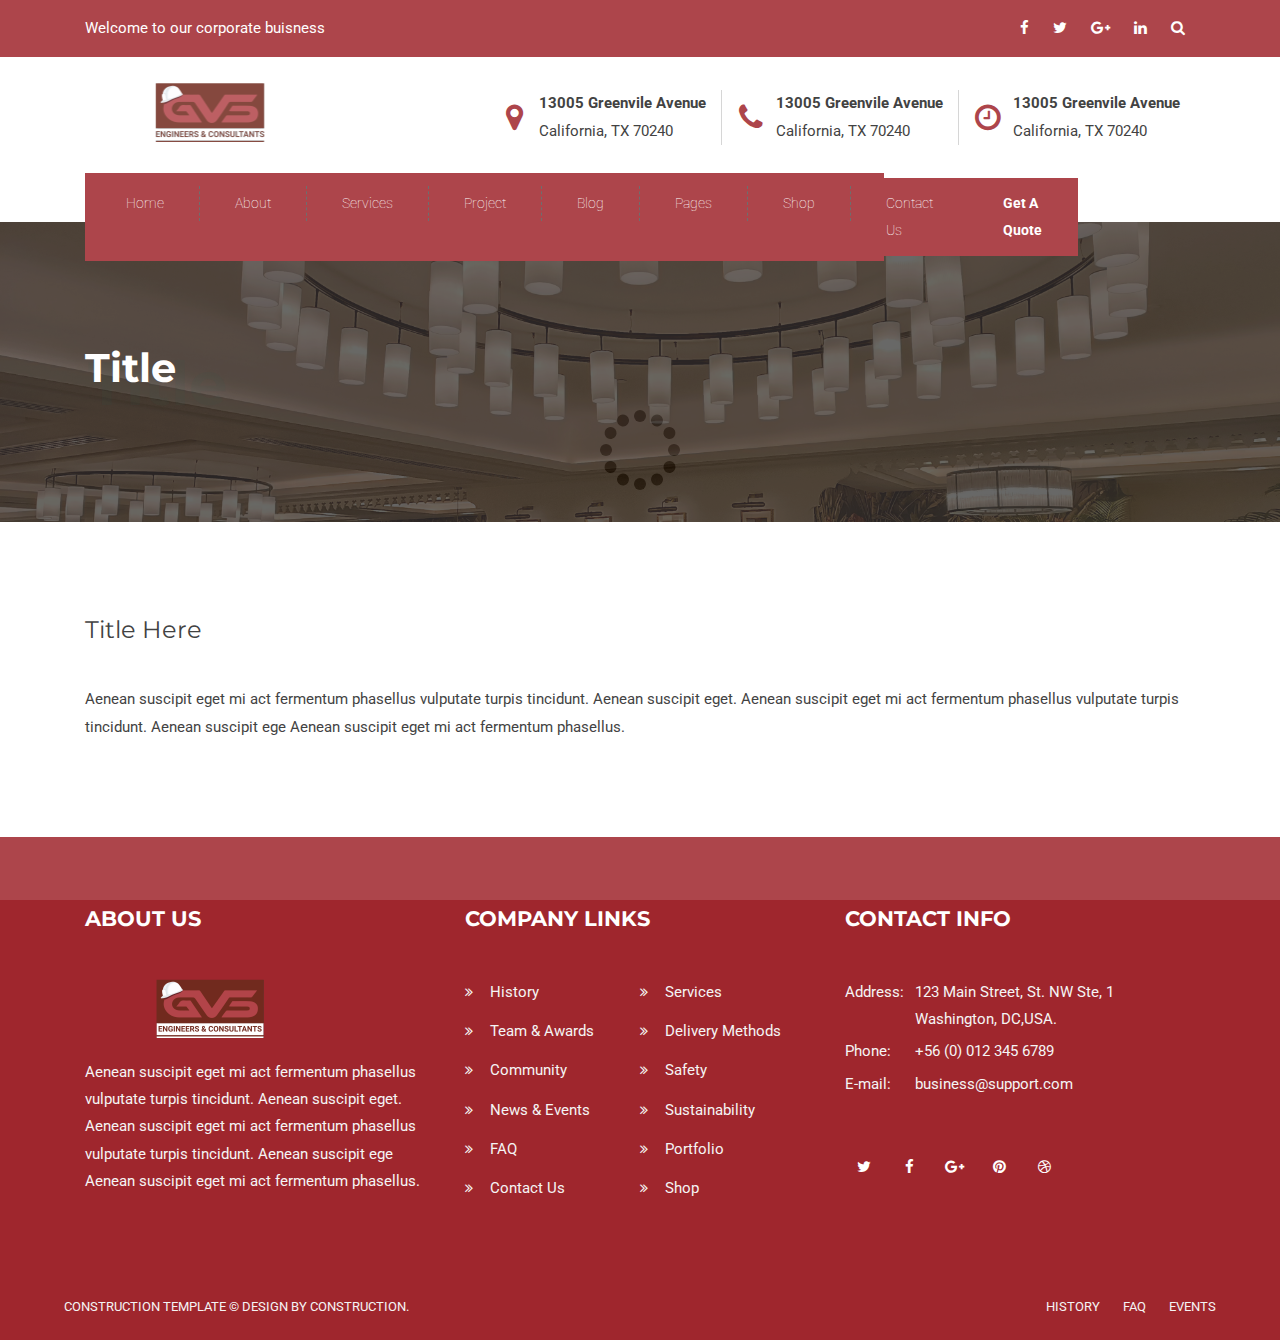
<file: blank.html>
﻿<!DOCTYPE html>
<html lang="en">
<head>
        <meta charset="utf-8">
        <meta http-equiv="X-UA-Compatible" content="IE=edge">
        <meta name="viewport" content="width=device-width, initial-scale=1">
        <title>Construction - Construction Building Company</title>       
        <link rel="shortcut icon" type="image/x-icon" href="favicon.ico">
		<link href="http://fonts.googleapis.com/css?family=lato:Open+Sans:400,300,600,700,800%7CMontserrat:200,300,400,500,500i,600,700,800%7CRoboto:400,500" rel="stylesheet" type="text/css">
        <link href="assets/css/bootstrap.min.css" rel="stylesheet" type="text/css">
		<link href="assets/css/font-awesome.css" rel="stylesheet" type="text/css">
		<link href="assets/css/ionicons.css" rel="stylesheet" type="text/css">
        <link href="assets/css/jquery.fancybox.css" rel="stylesheet" type="text/css">
		<!--Main Slider-->
		<link href="assets/css/settings.css" type="text/css" rel="stylesheet" media="screen">
		<link href="assets/css/layers.css" type="text/css" rel="stylesheet" media="screen">
		<link href="assets/css/layers.css" type="text/css" rel="stylesheet" media="screen">
		<link href="assets/css/owl.carousel.css" type="text/css" rel="stylesheet" media="screen">
        <link href="assets/css/style.css" rel="stylesheet"> 
		<link href="assets/css/header.css" rel="stylesheet" type="text/css">
		<link href="assets/css/footer.css" rel="stylesheet" type="text/css" />
		<link href="assets/css/index.css" rel="stylesheet" type="text/css" />
		<link href="assets/css/theme-color/default.css" rel="stylesheet" type="text/css" id="theme-color" />
    <!-- Global site tag (gtag.js) - Google Analytics -->
<script async src="https://www.googletagmanager.com/gtag/js?id=UA-119595512-1"></script>
<script>
  window.dataLayer = window.dataLayer || [];
  function gtag(){dataLayer.push(arguments);}
  gtag('js', new Date());

  gtag('config', 'UA-119595512-1');
</script>

	</head>
    <body>
<!--loader-->
<div id="preloader">
  <div class="sk-circle">
    <div class="sk-circle1 sk-child"></div>
    <div class="sk-circle2 sk-child"></div>
    <div class="sk-circle3 sk-child"></div>
    <div class="sk-circle4 sk-child"></div>
    <div class="sk-circle5 sk-child"></div>
    <div class="sk-circle6 sk-child"></div>
    <div class="sk-circle7 sk-child"></div>
    <div class="sk-circle8 sk-child"></div>
    <div class="sk-circle9 sk-child"></div>
    <div class="sk-circle10 sk-child"></div>
    <div class="sk-circle11 sk-child"></div>
    <div class="sk-circle12 sk-child"></div>
  </div>
</div>

<!--loader--> 
		<!-- HEADER --> 
  <!--Start header area-->
  <!--Header Section Start Here
		==================================-->
         <header class="header__block">
			<div class="top-part__block ptb-15">
				<div class="container">
					<div class="row">
						<div class="col-sm-7">
							<p>
								Welcome to our corporate buisness
							</p>
						</div>
						<div class="col-sm-5">
							<div class="social-link__block text-right">
								<a href="#"><i class="fa fa-facebook"></i></a>
								<a href="#"><i class="fa fa-twitter"></i></a>
								<a href="#"><i class="fa fa-google-plus"></i></a>
								<a href="#"><i class="fa fa-linkedin"></i></a>
								<a href="#"><i class="fa fa-search"></i></a>
							</div>
						</div>
					</div>
				</div>
			</div>
			<div class="middel-part__block ptb-20">
				<div class="container">
					<div class="row">
						<div class="col-lg-4">
							<div class="logo">
								<a href="index-2.html"> <img src="assets/images/logo.png" alt="Logo"> </a>
							</div>
						</div>
						<div class="col-lg-8">
							<div class="top-info__block text-right">
								<ul>
									<li>
										<i class="fa fa-map-marker"></i>
										<p>
											13005 Greenvile Avenue <span>California, TX 70240</span>
										</p>
									</li>
									<li>
										<i class="fa fa-phone"></i>
										<p>
											13005 Greenvile Avenue <span>California, TX 70240</span>
										</p>
									</li>
									<li>
										<i class="fa fa-clock-o"></i>
										<p>
											13005 Greenvile Avenue <span>California, TX 70240</span>
										</p>
									</li>
								</ul>
							</div>
						</div>
					</div>
				</div>
			</div>
			<div class="navgation__block stricky-header__top">
				<div class="container">
					<div class="row">
						<div class="col-md-12">
							<div class="main-menu__block navbar-toggleable-sm">
								<div class="navbar-header hidden-md-up">
									<button class="navbar-toggler navbar-toggler-right collapsed" type="button" data-toggle="collapse" data-target="#navbar-menu" aria-controls="navbar-menu" aria-expanded="false" aria-label="Toggle navigation">
										<i class="fa fa-bars"></i>
									</button>

									<a class="navbar-brand hidden-md-up" href="index-2.html"> <img src="assets/images/footer-logo.png" alt=""> </a>
								</div>

								<!--===Navigation===-->
								<div class="collapse navbar-collapse" id="navbar-menu">
									<ul class="nav navbar-nav mobile-menu">
										<li>
											<a href="#!">Home</a><!-- <span class="submenu-button"></span> -->
											<ul class="dropdown-menu">
												<li>
													<a href="index-2.html">Home Page 1</a>
												</li>
												<li>
													<a href="index1.html">Home Page 2</a>
												</li>
												
											</ul>
										</li>
										<li>
											<a href="about.html">About</a>
										</li>
										<li>
											<a href="javascript:avoid(0);">services</a><!-- <span class="submenu-button"></span> -->
											<ul class="dropdown-menu">
												<li>
													<a href="services.html">All Services</a>
												</li>
												<li>
													<a href="services-details.html">Construction Consultant</a>
												</li>
												<li>
													<a href="services-details.html">Metal Roofing</a>
												</li>
												<li>
													<a href="services-details.html">General Contracting</a>
												</li>
												<li>
													<a href="services-details.html">House Renovation</a>
												</li>
												<li>
													<a href="services-details.html">Green Building</a>
												</li>
												<li>
													<a href="services-details.html">Laminate Flooring</a>
												</li>

											</ul>
										</li>
										<li>
											<a href="javascript:avoid(0);">Project</a><!-- <span class="submenu-button"></span> -->
											<ul class="dropdown-menu">
												<li>
													<a href="project.html">project</a>
												</li>
												<li>
													<a href="project-details.html">Projec Details</a>
												</li>

											</ul>
										</li>
										<li>
											<a href="javascript:avoid(0);">blog</a><!-- <span class="submenu-button"></span> -->
											<ul class="dropdown-menu">
												<li>
													<a href="blog.html">Blog</a>
												</li>
												<li>
													<a href="blog-detail.html">Blog Details</a>
												</li>
											</ul>
										</li>
										<li>
											<a href="javascript:avoid(0);">pages</a><!-- <span class="submenu-button"></span> -->
											<ul class="dropdown-menu">
												<li>
													<a href="portfolio-grid.html">Gallery Grid</a>
												</li>
												<li>
													<a href="portfolio-masonry.html">Gallery Masonry</a>
												</li>
												<li>
													<a href="team.html">Team</a>
												</li>
												<li>
													<a href="faq.html">Faq</a>
												</li>
												<li>
													<a href="register.html">Register</a>
												</li>
												<li>
													<a href="login.html">login</a>
												</li>
												<li>
													<a href="testimonial.html">Testimonials</a>
												</li>
												<li>
													<a href="404.html">404 Error</a>
												</li>
												<li>
													<a href="blank.html">blank</a>
												</li>
											</ul>
										</li>
										<li>
											<a href="#!">Shop</a><!-- <span class="submenu-button"></span> -->
											<!-- Nav Dropdown -->
											<ul class="dropdown-menu">
												<li>
													<a href="shop.html">Shop</a>
												</li>
												<li>
													<a href="shop-sidebar.html">shop sidebar</a>
												</li>
												<li>
													<a href="shop-details.html">shop details</a>
												</li>
												<li>
													<a href="cart.html">cart</a>
												</li>
												<li>
													<a href="checkout.html">Checkout</a>
												</li>
											</ul>
											<!-- End Nav Dropdown -->
										</li>
										<li>
											<a href="contact.html">Contact us</a>
										</li>
										<li>
											<a class="custom_btn__block" href="#">Get A Quote</a>
										</li>
									</ul>

								</div>

							</div>
						</div>
					</div>
				</div>
			</div>
		</header>
		<!--Header End Here-->
  <!--End mainmenu area--> 
  <!-- END HEADER -->
  <!-- CONTENT --> 
  <!-- Intro Section -->
  <section class="inner-intro bg-img light-color overlay-before parallax-background">
    <div class="container">
      <div class="row title">
        <h1 data-title="Title"><span>Title</span></h1>
      </div>
    </div>
  </section>
  <!-- Intro Section -->
  <div class="faq ptb-80 ptb-xs-60">
  <div class="container"> <h3>Title Here</h3>
  <p>Aenean suscipit eget mi act fermentum phasellus vulputate turpis tincidunt. Aenean suscipit eget. Aenean suscipit eget mi act fermentum phasellus vulputate turpis tincidunt. Aenean suscipit ege  Aenean suscipit eget mi act fermentum phasellus.</p>
  </div>
   
  </div>
 <!-- FOOTER -->
  <footer id="footer">
    <div id="footer-widgets" class="container style-1">
      <div class="row">
        <div class="col-md-4">
          <div class="widget widget_text">
            <h2 class="widget-title"><span>ABOUT US</span></h2>
            <div class="textwidget"> <a href="index-2.html" class="footer-logo"> <img src="assets/images/footer-logo.png" alt="Awesome Logo"> </a>
              <p>Aenean suscipit eget mi act fermentum phasellus vulputate turpis tincidunt. Aenean suscipit eget. Aenean suscipit eget mi act fermentum phasellus vulputate turpis tincidunt. Aenean suscipit ege  Aenean suscipit eget mi act fermentum phasellus.</p>
            </div>
          </div>
        </div>
        <div class="col-md-4">
          <div class="widget widget_links">
            <h2 class="widget-title"><span>COMPANY LINKS</span></h2>
            <ul class="wprt-links clearfix col2">
              <li ><a href="#">History</a></li>
              <li ><a href="#">Services</a></li>
              <li ><a href="#">Team &amp; Awards</a></li>
              <li ><a href="#">Delivery Methods</a></li>
              <li ><a href="#">Community</a></li>
              <li ><a href="#">Safety</a></li>
              <li ><a href="#">News &amp; Events</a></li>
              <li ><a href="#">Sustainability</a></li>
              <li ><a href="#">FAQ</a></li>
              <li ><a href="#">Portfolio</a></li>
              <li ><a href="#">Contact Us</a></li>
              <li ><a href="#">Shop</a></li>
            </ul>
          </div>
        </div>
        <div class="col-md-4">
          <div class="widget widget_information">
            <h2 class="widget-title"><span>CONTACT INFO</span></h2>
            <ul >
              <li class="address clearfix"> <span class="hl">Address:</span> <span class="text">123 Main Street, St. NW Ste, 1 Washington, DC,USA.</span> </li>
              <li class="phone clearfix"> <span class="hl">Phone:</span> <span class="text">+56 (0) 012 345 6789</span> </li>
              <li class="email clearfix"> <span class="hl">E-mail:</span> <span class="text">business@support.com</span> </li>
            </ul>
          </div>
          <div class="widget widget_socials">
            <div class="socials"> <a target="_blank" href="#"><i class="fa fa-twitter"></i></a> <a target="_blank" href="#"><i class="fa fa-facebook"></i></a> <a target="_blank" href="#"><i class="fa fa-google-plus"></i></a> <a target="_blank" href="#"><i class="fa fa-pinterest"></i></a> <a target="_blank" href="#"><i class="fa fa-dribbble"></i></a> </div>
          </div>
        </div>
      </div>
    </div>
    <div id="bottom" class="clearfix style-1">
      <div id="bottom-bar-inner" class="wprt-container">
        <div class="bottom-bar-inner-wrap">
          <div class="bottom-bar-content">
            <div id="copyright">Construction TEMPLATE © DESIGN BY Construction. </div>
            <!-- /#copyright --> 
          </div>
          <!-- /.bottom-bar-content -->
          <div class="bottom-bar-menu">
            <ul class="bottom-nav">
              <li><a href="#/">HISTORY</a></li>
              <li><a href="#/">FAQ</a></li>
              <li><a href="#/">EVENTS</a></li>
            </ul>
          </div>
          <!-- /.bottom-bar-menu --> 
        </div>
      </div>
    </div>
  </footer>
  <!-- END FOOTER --> 
		<!-- Site Wraper End -->
	<!-- Site Wraper End --> 
	<script type="text/javascript" src="assets/js/jquery.min.js"></script>
		<script type="text/javascript" src="assets/js/tether.min.js"></script>
		<script type="text/javascript" src="assets/js/bootstrap.min.js"></script> 
<script src="assets/js/jquery.easing.js" type="text/javascript"></script> 

		<!-- fancybox Js -->
		<script src="assets/js/jquery.mousewheel-3.0.6.pack.js" type="text/javascript"></script>
		<script src="assets/js/jquery.fancybox.pack.js" type="text/javascript"></script>
		<!-- carousel Js -->
		<script src="assets/js/owl.carousel.js" type="text/javascript"></script>
	
		<!-- imagesloaded Js -->
		<script src="assets/js/imagesloaded.pkgd.min.js" type="text/javascript"></script>
		<!-- masonry,isotope Effect Js -->
		<script src="assets/js/imagesloaded.pkgd.min.js" type="text/javascript"></script>
		<script src="assets/js/isotope.pkgd.min.js" type="text/javascript"></script>
		<script src="assets/js/masonry.pkgd.min.js" type="text/javascript"></script>
		<script src="assets/js/jquery.appear.js" type="text/javascript"></script>
	
		<!-- revolution Js --> 
		<script type="text/javascript" src="assets/js/jquery.themepunch.tools.min.js"></script> 
		<script type="text/javascript" src="assets/js/jquery.themepunch.revolution.min.js"></script> 
		<script type="text/javascript" src="assets/extensions/revolution.extension.slideanims.min.js"></script> 
		<script type="text/javascript" src="assets/extensions/revolution.extension.layeranimation.min.js"></script> 
		<script type="text/javascript" src="assets/extensions/revolution.extension.navigation.min.js"></script> 
		<script type="text/javascript" src="assets/extensions/revolution.extension.parallax.min.js"></script> 
		<script type="text/javascript" src="assets/js/jquery.revolution.js"></script> 
		<!-- custom Js -->
		<script src="assets/js/custom.js" type="text/javascript"></script>
		
    </body>
</html>
</file>
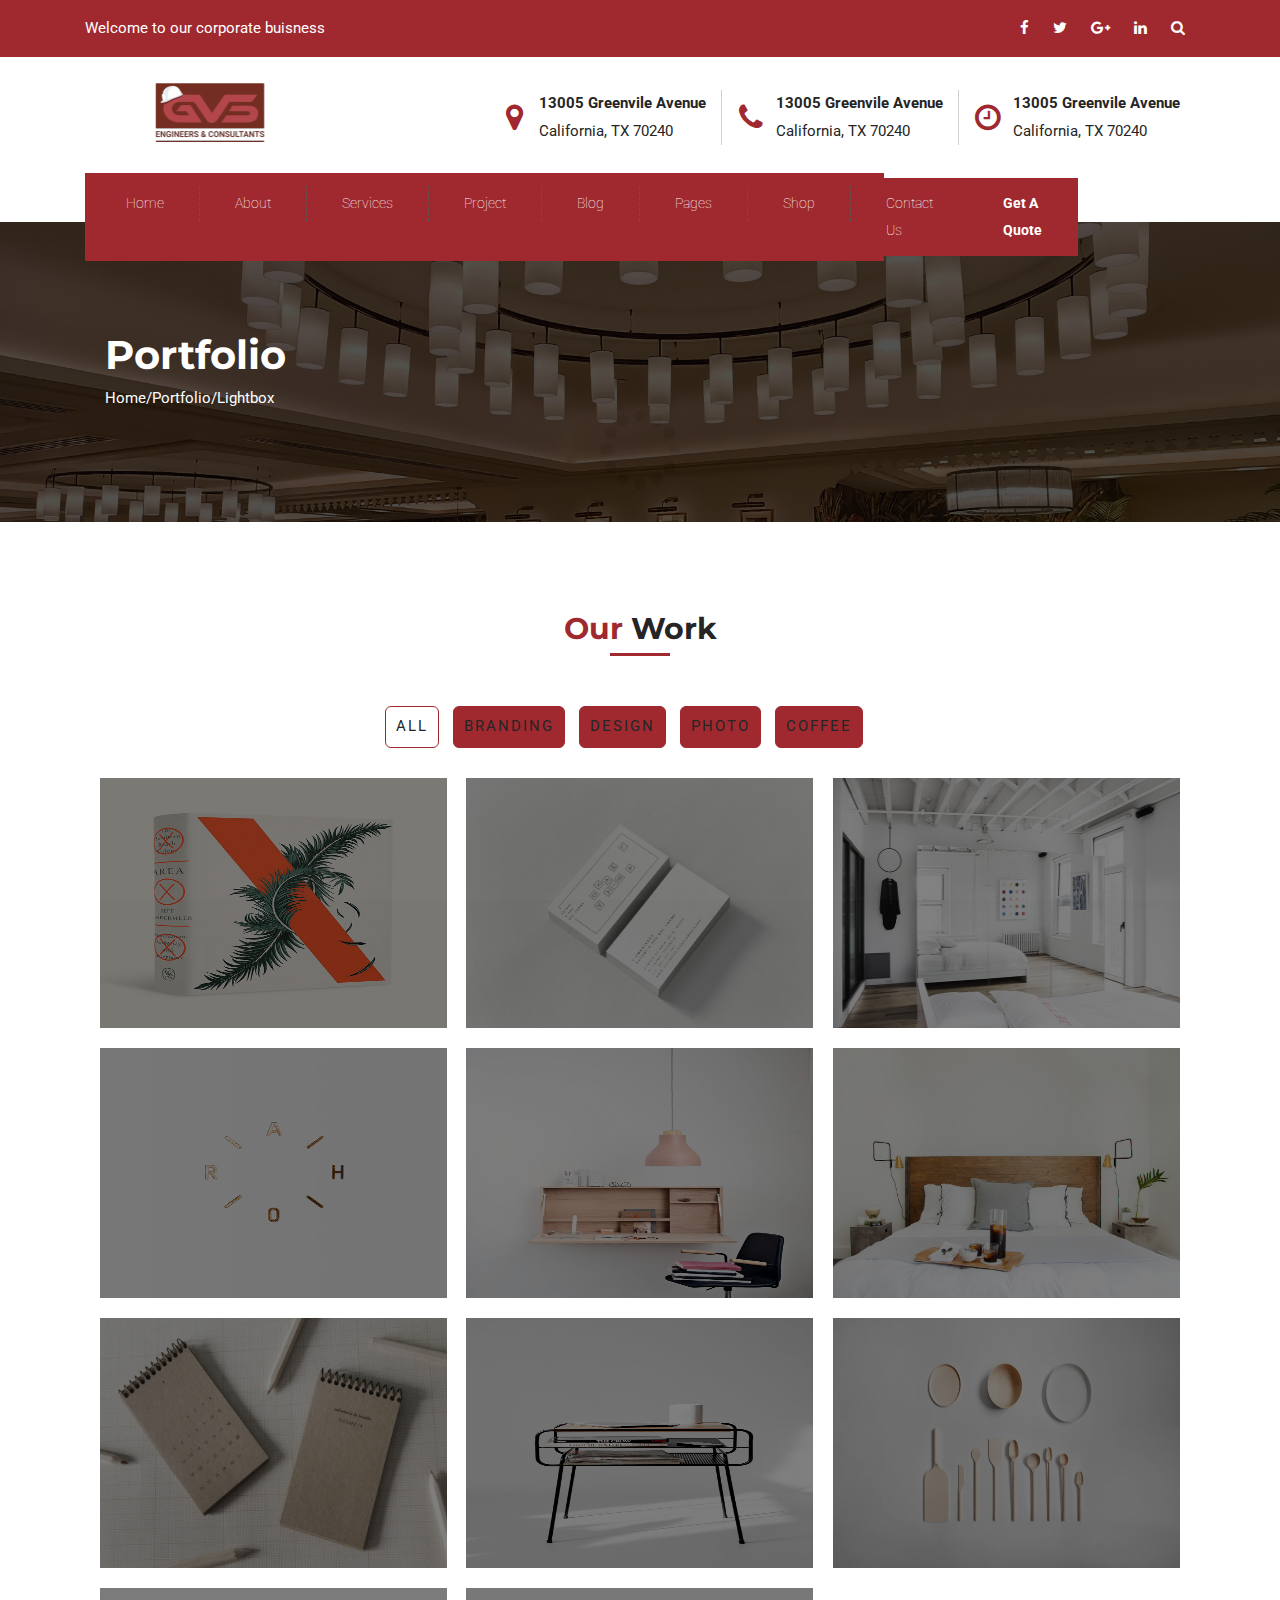
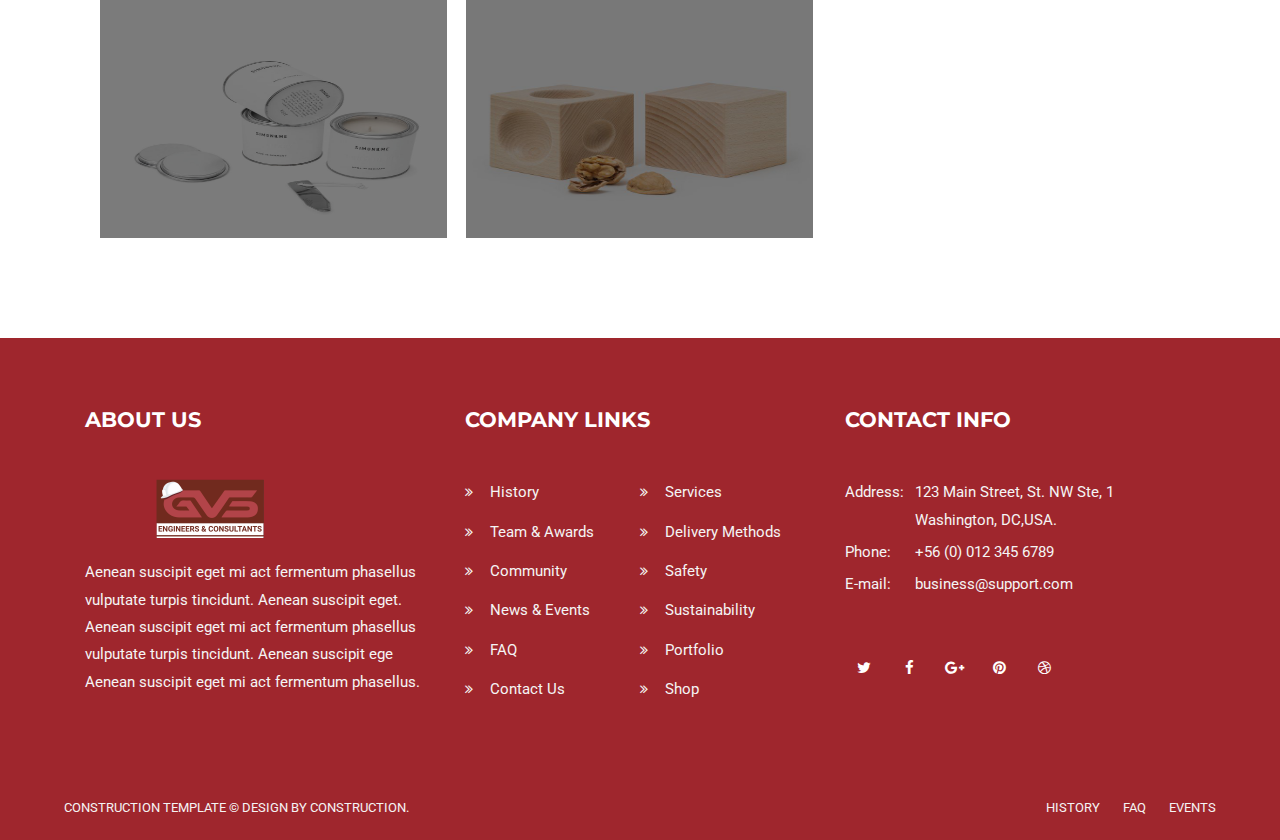
<file: portfolio-masonry.html>
﻿<!DOCTYPE html>
<html lang="en">
<head>
        <meta charset="utf-8">
        <meta http-equiv="X-UA-Compatible" content="IE=edge">
        <meta name="viewport" content="width=device-width, initial-scale=1">
        <title>Construction - Construction Building Company</title>       
        <link rel="shortcut icon" type="image/x-icon" href="favicon.ico">
		<link href="http://fonts.googleapis.com/css?family=lato:Open+Sans:400,300,600,700,800%7CMontserrat:200,300,400,500,500i,600,700,800%7CRoboto:400,500" rel="stylesheet" type="text/css">
        <link href="assets/css/bootstrap.min.css" rel="stylesheet" type="text/css">
		<link href="assets/css/font-awesome.css" rel="stylesheet" type="text/css">
		<link href="assets/css/ionicons.css" rel="stylesheet" type="text/css">
        <link href="assets/css/jquery.fancybox.css" rel="stylesheet" type="text/css">
		<!--Main Slider-->
		<link href="assets/css/settings.css" type="text/css" rel="stylesheet" media="screen">
		<link href="assets/css/layers.css" type="text/css" rel="stylesheet" media="screen">
		<link href="assets/css/layers.css" type="text/css" rel="stylesheet" media="screen">
		<link href="assets/css/owl.carousel.css" type="text/css" rel="stylesheet" media="screen">
        <link href="assets/css/style.css" rel="stylesheet"> 
		<link href="assets/css/header.css" rel="stylesheet" type="text/css">
		<link href="assets/css/footer.css" rel="stylesheet" type="text/css" />
		<link href="assets/css/index.css" rel="stylesheet" type="text/css" />
		<link href="assets/css/theme-color/default.css" rel="stylesheet" type="text/css" id="theme-color" />
    <!-- Global site tag (gtag.js) - Google Analytics -->
<script async src="https://www.googletagmanager.com/gtag/js?id=UA-119595512-1"></script>
<script>
  window.dataLayer = window.dataLayer || [];
  function gtag(){dataLayer.push(arguments);}
  gtag('js', new Date());

  gtag('config', 'UA-119595512-1');
</script>

	</head>
    <body>
<!--loader-->
<div id="preloader">
  <div class="sk-circle">
    <div class="sk-circle1 sk-child"></div>
    <div class="sk-circle2 sk-child"></div>
    <div class="sk-circle3 sk-child"></div>
    <div class="sk-circle4 sk-child"></div>
    <div class="sk-circle5 sk-child"></div>
    <div class="sk-circle6 sk-child"></div>
    <div class="sk-circle7 sk-child"></div>
    <div class="sk-circle8 sk-child"></div>
    <div class="sk-circle9 sk-child"></div>
    <div class="sk-circle10 sk-child"></div>
    <div class="sk-circle11 sk-child"></div>
    <div class="sk-circle12 sk-child"></div>
  </div>
</div>

<!--loader--> 
		<!-- HEADER --> 
  <!--Start header area-->
  <!--Header Section Start Here
		==================================-->
         <header class="header__block">
			<div class="top-part__block ptb-15">
				<div class="container">
					<div class="row">
						<div class="col-sm-7">
							<p>
								Welcome to our corporate buisness
							</p>
						</div>
						<div class="col-sm-5">
							<div class="social-link__block text-right">
								<a href="#"><i class="fa fa-facebook"></i></a>
								<a href="#"><i class="fa fa-twitter"></i></a>
								<a href="#"><i class="fa fa-google-plus"></i></a>
								<a href="#"><i class="fa fa-linkedin"></i></a>
								<a href="#"><i class="fa fa-search"></i></a>
							</div>
						</div>
					</div>
				</div>
			</div>
			<div class="middel-part__block ptb-20">
				<div class="container">
					<div class="row">
						<div class="col-lg-4">
							<div class="logo">
								<a href="index-2.html"> <img src="assets/images/logo.png" alt="Logo"> </a>
							</div>
						</div>
						<div class="col-lg-8">
							<div class="top-info__block text-right">
								<ul>
									<li>
										<i class="fa fa-map-marker"></i>
										<p>
											13005 Greenvile Avenue <span>California, TX 70240</span>
										</p>
									</li>
									<li>
										<i class="fa fa-phone"></i>
										<p>
											13005 Greenvile Avenue <span>California, TX 70240</span>
										</p>
									</li>
									<li>
										<i class="fa fa-clock-o"></i>
										<p>
											13005 Greenvile Avenue <span>California, TX 70240</span>
										</p>
									</li>
								</ul>
							</div>
						</div>
					</div>
				</div>
			</div>
			<div class="navgation__block stricky-header__top">
				<div class="container">
					<div class="row">
						<div class="col-md-12">
							<div class="main-menu__block navbar-toggleable-sm">
								<div class="navbar-header hidden-md-up">
									<button class="navbar-toggler navbar-toggler-right collapsed" type="button" data-toggle="collapse" data-target="#navbar-menu" aria-controls="navbar-menu" aria-expanded="false" aria-label="Toggle navigation">
										<i class="fa fa-bars"></i>
									</button>

									<a class="navbar-brand hidden-md-up" href="index-2.html"> <img src="assets/images/footer-logo.png" alt=""> </a>
								</div>

								<!--===Navigation===-->
								<div class="collapse navbar-collapse" id="navbar-menu">
									<ul class="nav navbar-nav mobile-menu">
										<li>
											<a href="#!">Home</a><!-- <span class="submenu-button"></span> -->
											<ul class="dropdown-menu">
												<li>
													<a href="index-2.html">Home Page 1</a>
												</li>
												<li>
													<a href="index1.html">Home Page 2</a>
												</li>
												
											</ul>
										</li>
										<li>
											<a href="about.html">About</a>
										</li>
										<li>
											<a href="javascript:avoid(0);">services</a><!-- <span class="submenu-button"></span> -->
											<ul class="dropdown-menu">
												<li>
													<a href="services.html">All Services</a>
												</li>
												<li>
													<a href="services-details.html">Construction Consultant</a>
												</li>
												<li>
													<a href="services-details.html">Metal Roofing</a>
												</li>
												<li>
													<a href="services-details.html">General Contracting</a>
												</li>
												<li>
													<a href="services-details.html">House Renovation</a>
												</li>
												<li>
													<a href="services-details.html">Green Building</a>
												</li>
												<li>
													<a href="services-details.html">Laminate Flooring</a>
												</li>

											</ul>
										</li>
										<li>
											<a href="javascript:avoid(0);">Project</a><!-- <span class="submenu-button"></span> -->
											<ul class="dropdown-menu">
												<li>
													<a href="project.html">project</a>
												</li>
												<li>
													<a href="project-details.html">Projec Details</a>
												</li>

											</ul>
										</li>
										<li>
											<a href="javascript:avoid(0);">blog</a><!-- <span class="submenu-button"></span> -->
											<ul class="dropdown-menu">
												<li>
													<a href="blog.html">Blog</a>
												</li>
												<li>
													<a href="blog-detail.html">Blog Details</a>
												</li>
											</ul>
										</li>
										<li>
											<a href="javascript:avoid(0);">pages</a><!-- <span class="submenu-button"></span> -->
											<ul class="dropdown-menu">
												<li>
													<a href="portfolio-grid.html">Gallery Grid</a>
												</li>
												<li>
													<a href="portfolio-masonry.html">Gallery Masonry</a>
												</li>
												<li>
													<a href="team.html">Team</a>
												</li>
												<li>
													<a href="faq.html">Faq</a>
												</li>
												<li>
													<a href="register.html">Register</a>
												</li>
												<li>
													<a href="login.html">login</a>
												</li>
												<li>
													<a href="testimonial.html">Testimonials</a>
												</li>
												<li>
													<a href="404.html">404 Error</a>
												</li>
												<li>
													<a href="blank.html">blank</a>
												</li>
											</ul>
										</li>
										<li>
											<a href="#!">Shop</a><!-- <span class="submenu-button"></span> -->
											<!-- Nav Dropdown -->
											<ul class="dropdown-menu">
												<li>
													<a href="shop.html">Shop</a>
												</li>
												<li>
													<a href="shop-sidebar.html">shop sidebar</a>
												</li>
												<li>
													<a href="shop-details.html">shop details</a>
												</li>
												<li>
													<a href="cart.html">cart</a>
												</li>
												<li>
													<a href="checkout.html">Checkout</a>
												</li>
											</ul>
											<!-- End Nav Dropdown -->
										</li>
										<li>
											<a href="contact.html">Contact us</a>
										</li>
										<li>
											<a class="custom_btn__block" href="#">Get A Quote</a>
										</li>
									</ul>

								</div>

							</div>
						</div>
					</div>
				</div>
			</div>
		</header>
		<!--Header End Here-->
  <!--End mainmenu area--> 
  <!-- END HEADER -->
			<!-- CONTENT -->
			<!-- Intro Section -->
			<section class="inner-intro  padding bg-img overlay-dark light-color">
				<div class="container">
					<div class="row title">
						<h1>Portfolio</h1>
						<div class="page-breadcrumb">
							<a>Home</a>/<a>Portfolio</a>/<span>Lightbox</span>
						</div>
					</div>
				</div>
			</section>
			<div class="clearfix"></div>
			<!-- End Intro Section -->
			<!-- Work Section -->
			<section id="work" class="padding ptb-xs-60">
				<div class="container">
					<div class="row pb-30 text-center">
						<div class="col-sm-12 mb-20">
							<h2><span>Our</span> Work</h2>
							<span class="b-line"></span>
						</div>
					</div>
					<!-- work Filter -->
					<div class="row">
						<div class="col-lg-6 offset-lg-3">
							<ul class="container-filter categories-filter">
								<li>
									<a class="categories active" data-filter="*">All</a>
								</li>
								<li>
									<a class="categories" data-filter=".branding">Branding</a>
								</li>
								<li>
									<a class="categories" data-filter=".design">Design</a>
								</li>
								<li>
									<a class="categories" data-filter=".photo">Photo</a>
								</li>
								<li>
									<a class="categories" data-filter=".coffee">coffee</a>
								</li>
							</ul>
						</div>
					</div>
					<!-- End work Filter -->
					<div class="row container-masonry nf-col-3">

						<div class="nf-item branding coffee spacing">
							<div class="item-box">
								<a href="assets/images/portfolio/14.jpg" class="fancylight" data-fancybox-group="light"> <img alt="1" src="assets/images/portfolio/14.jpg" class="item-container"> </a>
								<div class="link-zoom">
									<a href="portfolio-single.html" class="project_links"> <i class="fa fa-link"> </i> </a>
									<a href="assets/images/portfolio/14.jpg" class="fancylight popup-btn" data-fancybox-group="light" > <i class="fa fa-search-plus"></i> </a>
								</div>

							</div>
						</div>

						<div class="nf-item grid-sizer photo spacing">
							<div class="item-box">
								<a> <img alt="1" src="assets/images/portfolio/10.jpg" class="item-container"> </a>
								<div class="link-zoom">
									<a href="portfolio-single.html" class="project_links"> <i class="fa fa-link"> </i> </a>
									<a href="assets/images/portfolio/10.jpg" class="fancylight popup-btn" data-fancybox-group="light" > <i class="fa fa-search-plus"></i> </a>
								</div>

							</div>
						</div>

						<div class="nf-item branding photo spacing">
							<div class="item-box">
								<a> <img alt="1" src="assets/images/portfolio/17.jpg" class="item-container"> </a>
								<div class="link-zoom">
									<a href="portfolio-single.html" class="project_links"> <i class="fa fa-link"> </i> </a>
									<a href="assets/images/portfolio/17.jpg" class="fancylight popup-btn" data-fancybox-group="light" > <i class="fa fa-search-plus"></i> </a>
								</div>

							</div>
						</div>

						<div class="nf-item design spacing">
							<div class="item-box">
								<a> <img alt="1" src="assets/images/portfolio/34.jpg" class="item-container"> </a>
								<div class="link-zoom">
									<a href="portfolio-single.html" class="project_links"> <i class="fa fa-link"> </i> </a>
									<a href="assets/images/portfolio/34.jpg" class="fancylight popup-btn" data-fancybox-group="light" > <i class="fa fa-search-plus"></i> </a>
								</div>

							</div>
						</div>

						<div class="nf-item photo spacing">
							<div class="item-box">
								<a> <img alt="1" src="assets/images/portfolio/32.jpg" class="item-container"> </a>
								<div class="link-zoom">
									<a href="portfolio-single.html" class="project_links"> <i class="fa fa-link"> </i> </a>
									<a href="assets/images/portfolio/32.jpg" class="fancylight popup-btn" data-fancybox-group="light" > <i class="fa fa-search-plus"></i> </a>
								</div>

							</div>
						</div>

						<div class="nf-item photo spacing">
							<div class="item-box">
								<a> <img alt="1" src="assets/images/portfolio/21.jpg" class="item-container"> </a>
								<div class="link-zoom">
									<a href="portfolio-single.html" class="project_links"> <i class="fa fa-link"> </i> </a>
									<a href="assets/images/portfolio/21.jpg" class="fancylight popup-btn" data-fancybox-group="light" > <i class="fa fa-search-plus"></i> </a>
								</div>

							</div>
						</div>

						<div class="nf-item design spacing">
							<div class="item-box">
								<a> <img alt="1" src="assets/images/portfolio/22.jpg" class="item-container"> </a>
								<div class="link-zoom">
									<a href="portfolio-single.html" class="project_links"> <i class="fa fa-link"> </i> </a>
									<a href="assets/images/portfolio/22.jpg" class="fancylight popup-btn" data-fancybox-group="light" > <i class="fa fa-search-plus"></i> </a>
								</div>

							</div>
						</div>

						<div class="nf-item coffee spacing">
							<div class="item-box">
								<a> <img alt="1" src="assets/images/portfolio/29.jpg" class="item-container"> </a>
								<div class="link-zoom">
									<a href="portfolio-single.html" class="project_links"> <i class="fa fa-link"> </i> </a>
									<a href="assets/images/portfolio/29.jpg" class="fancylight popup-btn" data-fancybox-group="light" > <i class="fa fa-search-plus"></i> </a>
								</div>

							</div>
						</div>

						<div class="nf-item design spacing">
							<div class="item-box">
								<a> <img alt="1" src="assets/images/portfolio/23.jpg" class="item-container"> </a>
								<div class="link-zoom">
									<a href="portfolio-single.html" class="project_links"> <i class="fa fa-link"> </i> </a>
									<a href="assets/images/portfolio/23.jpg" class="fancylight popup-btn" data-fancybox-group="light" > <i class="fa fa-search-plus"></i> </a>
								</div>

							</div>
						</div>

						<div class="nf-item design spacing">
							<div class="item-box">
								<a> <img alt="1" src="assets/images/portfolio/24.jpg" class="item-container"> </a>
								<div class="link-zoom">
									<a href="portfolio-single.html" class="project_links"> <i class="fa fa-link"> </i> </a>
									<a href="assets/images/portfolio/24.jpg" class="fancylight popup-btn" data-fancybox-group="light" > <i class="fa fa-search-plus"></i> </a>
								</div>

							</div>
						</div>

						<div class="nf-item photo spacing">
							<div class="item-box">
								<a> <img alt="1" src="assets/images/portfolio/25.jpg" class="item-container"> </a>
								<div class="link-zoom">
									<a href="portfolio-single.html" class="project_links"> <i class="fa fa-link"> </i> </a>
									<a href="assets/images/portfolio/25.jpg" class="fancylight popup-btn" data-fancybox-group="light" > <i class="fa fa-search-plus"></i> </a>
								</div>

							</div>
						</div>

					</div>

				</div>
			</section>
			<!--End Contact-->
		 <!-- FOOTER -->
  <footer id="footer">
    <div id="footer-widgets" class="container style-1">
      <div class="row">
        <div class="col-md-4">
          <div class="widget widget_text">
            <h2 class="widget-title"><span>ABOUT US</span></h2>
            <div class="textwidget"> <a href="index-2.html" class="footer-logo"> <img src="assets/images/footer-logo.png" alt="Awesome Logo"> </a>
              <p>Aenean suscipit eget mi act fermentum phasellus vulputate turpis tincidunt. Aenean suscipit eget. Aenean suscipit eget mi act fermentum phasellus vulputate turpis tincidunt. Aenean suscipit ege  Aenean suscipit eget mi act fermentum phasellus.</p>
            </div>
          </div>
        </div>
        <div class="col-md-4">
          <div class="widget widget_links">
            <h2 class="widget-title"><span>COMPANY LINKS</span></h2>
            <ul class="wprt-links clearfix col2">
              <li ><a href="#">History</a></li>
              <li ><a href="#">Services</a></li>
              <li ><a href="#">Team &amp; Awards</a></li>
              <li ><a href="#">Delivery Methods</a></li>
              <li ><a href="#">Community</a></li>
              <li ><a href="#">Safety</a></li>
              <li ><a href="#">News &amp; Events</a></li>
              <li ><a href="#">Sustainability</a></li>
              <li ><a href="#">FAQ</a></li>
              <li ><a href="#">Portfolio</a></li>
              <li ><a href="#">Contact Us</a></li>
              <li ><a href="#">Shop</a></li>
            </ul>
          </div>
        </div>
        <div class="col-md-4">
          <div class="widget widget_information">
            <h2 class="widget-title"><span>CONTACT INFO</span></h2>
            <ul >
              <li class="address clearfix"> <span class="hl">Address:</span> <span class="text">123 Main Street, St. NW Ste, 1 Washington, DC,USA.</span> </li>
              <li class="phone clearfix"> <span class="hl">Phone:</span> <span class="text">+56 (0) 012 345 6789</span> </li>
              <li class="email clearfix"> <span class="hl">E-mail:</span> <span class="text">business@support.com</span> </li>
            </ul>
          </div>
          <div class="widget widget_socials">
            <div class="socials"> <a target="_blank" href="#"><i class="fa fa-twitter"></i></a> <a target="_blank" href="#"><i class="fa fa-facebook"></i></a> <a target="_blank" href="#"><i class="fa fa-google-plus"></i></a> <a target="_blank" href="#"><i class="fa fa-pinterest"></i></a> <a target="_blank" href="#"><i class="fa fa-dribbble"></i></a> </div>
          </div>
        </div>
      </div>
    </div>
    <div id="bottom" class="clearfix style-1">
      <div id="bottom-bar-inner" class="wprt-container">
        <div class="bottom-bar-inner-wrap">
          <div class="bottom-bar-content">
            <div id="copyright">Construction TEMPLATE © DESIGN BY Construction. </div>
            <!-- /#copyright --> 
          </div>
          <!-- /.bottom-bar-content -->
          <div class="bottom-bar-menu">
            <ul class="bottom-nav">
              <li><a href="#/">HISTORY</a></li>
              <li><a href="#/">FAQ</a></li>
              <li><a href="#/">EVENTS</a></li>
            </ul>
          </div>
          <!-- /.bottom-bar-menu --> 
        </div>
      </div>
    </div>
  </footer>
  <!-- END FOOTER --> 
		<!-- Site Wraper End -->
	<!-- Site Wraper End --> 
	<script type="text/javascript" src="assets/js/jquery.min.js"></script>
		<script type="text/javascript" src="assets/js/tether.min.js"></script>
		<script type="text/javascript" src="assets/js/bootstrap.min.js"></script> 
<script src="assets/js/jquery.easing.js" type="text/javascript"></script> 

		<!-- fancybox Js -->
		<script src="assets/js/jquery.mousewheel-3.0.6.pack.js" type="text/javascript"></script>
		<script src="assets/js/jquery.fancybox.pack.js" type="text/javascript"></script>
		<!-- carousel Js -->
		<script src="assets/js/owl.carousel.js" type="text/javascript"></script>
	
		<!-- imagesloaded Js -->
		<script src="assets/js/imagesloaded.pkgd.min.js" type="text/javascript"></script>
		<!-- masonry,isotope Effect Js -->
		<script src="assets/js/imagesloaded.pkgd.min.js" type="text/javascript"></script>
		<script src="assets/js/isotope.pkgd.min.js" type="text/javascript"></script>
		<script src="assets/js/masonry.pkgd.min.js" type="text/javascript"></script>
		<script src="assets/js/jquery.appear.js" type="text/javascript"></script>
	
		<!-- revolution Js --> 
		<script type="text/javascript" src="assets/js/jquery.themepunch.tools.min.js"></script> 
		<script type="text/javascript" src="assets/js/jquery.themepunch.revolution.min.js"></script> 
		<script type="text/javascript" src="assets/extensions/revolution.extension.slideanims.min.js"></script> 
		<script type="text/javascript" src="assets/extensions/revolution.extension.layeranimation.min.js"></script> 
		<script type="text/javascript" src="assets/extensions/revolution.extension.navigation.min.js"></script> 
		<script type="text/javascript" src="assets/extensions/revolution.extension.parallax.min.js"></script> 
		<script type="text/javascript" src="assets/js/jquery.revolution.js"></script> 
		<!-- custom Js -->
		<script src="assets/js/custom.js" type="text/javascript"></script>
		
    </body>
</html>
</file>
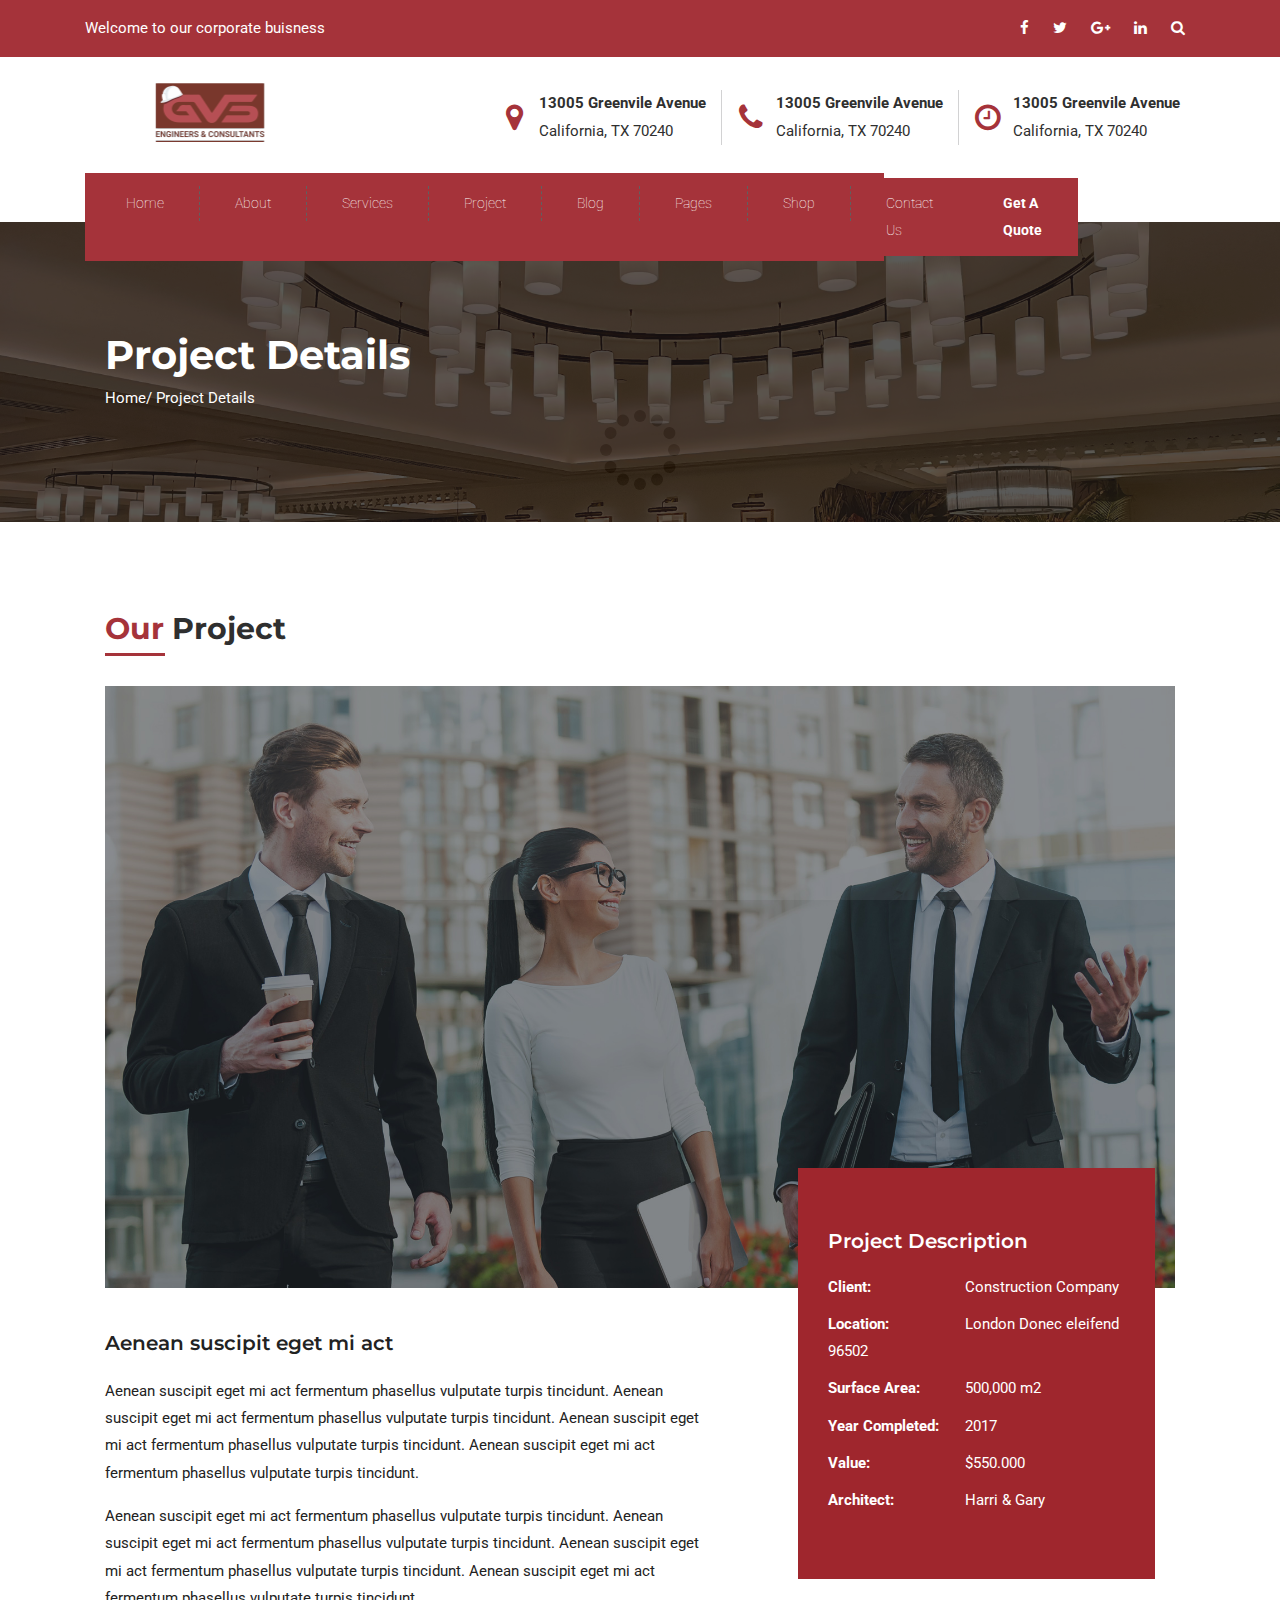
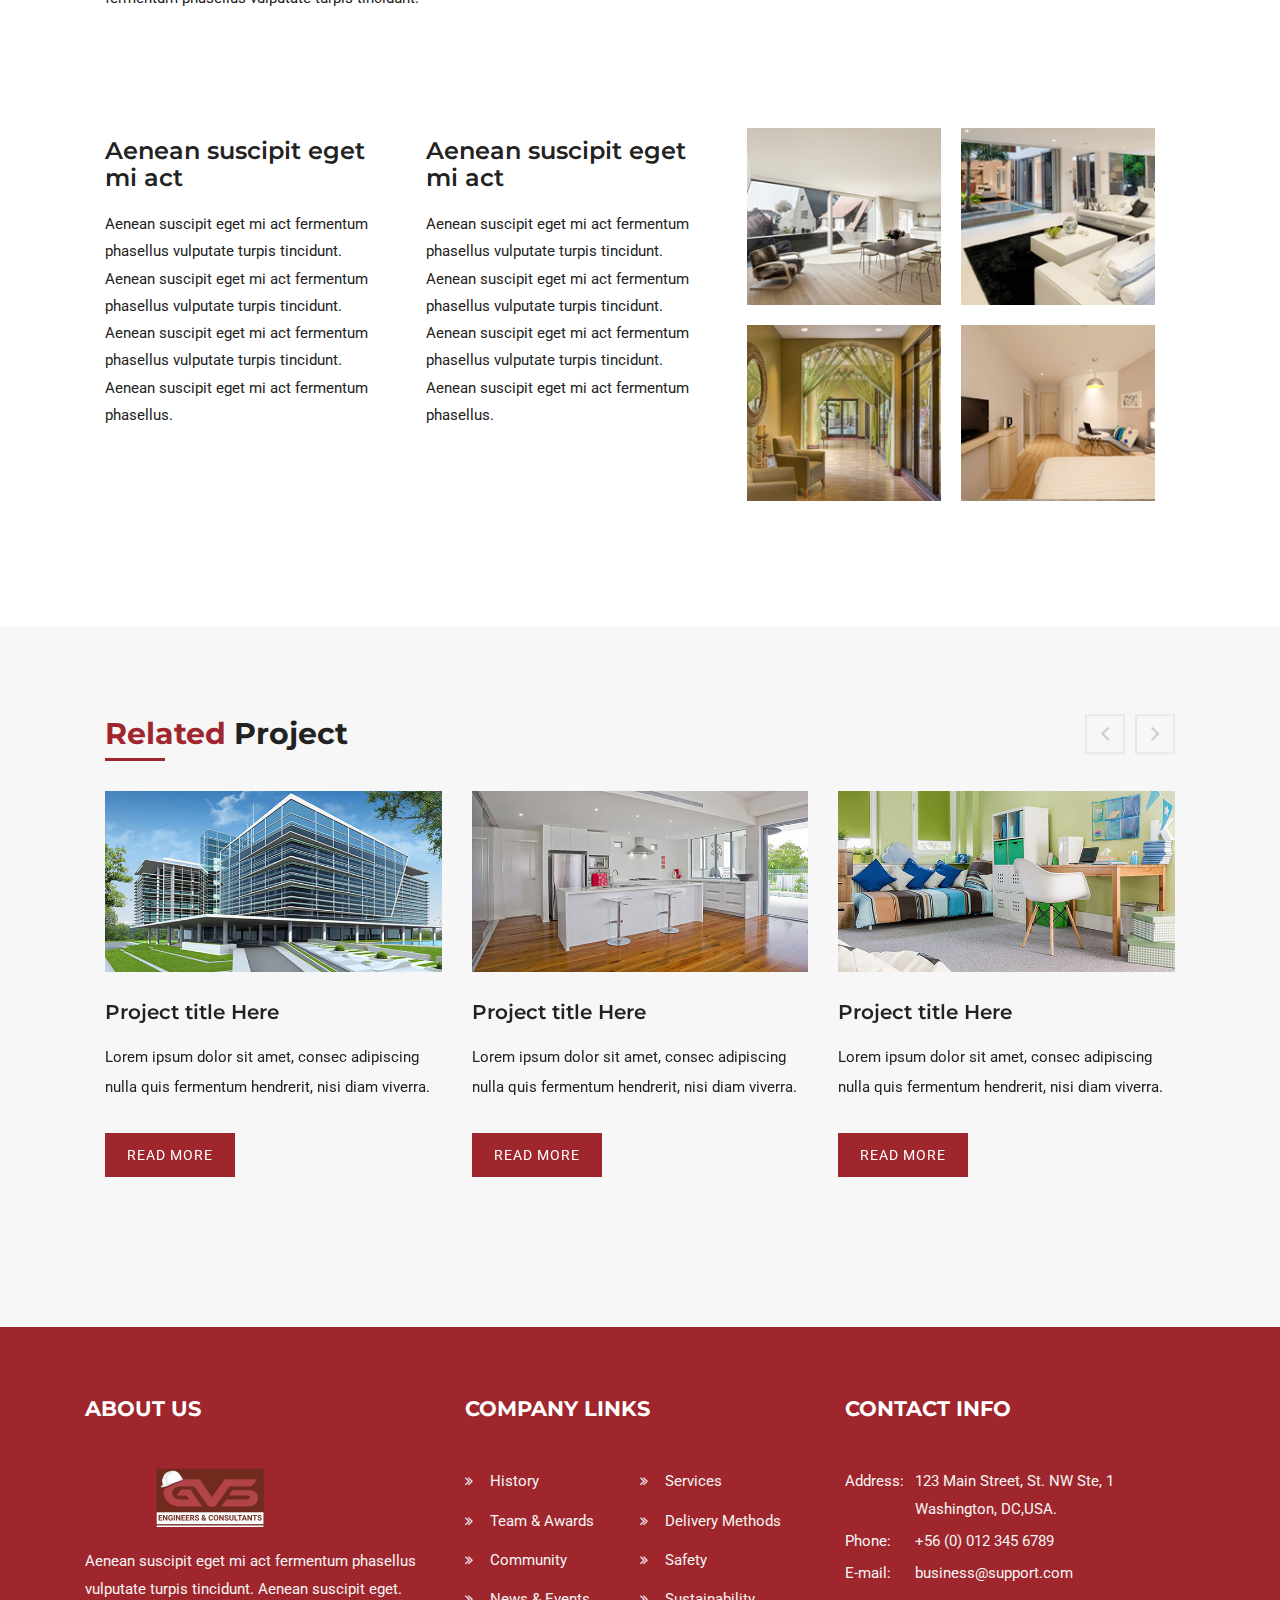
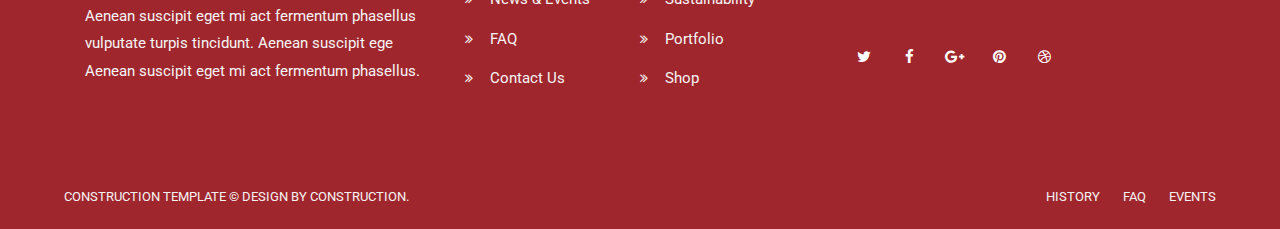
<file: project-details.html>
﻿<!DOCTYPE html>
<html lang="en">
<head>
        <meta charset="utf-8">
        <meta http-equiv="X-UA-Compatible" content="IE=edge">
        <meta name="viewport" content="width=device-width, initial-scale=1">
        <title>Construction - Construction Building Company</title>       
        <link rel="shortcut icon" type="image/x-icon" href="favicon.ico">
		<link href="http://fonts.googleapis.com/css?family=lato:Open+Sans:400,300,600,700,800%7CMontserrat:200,300,400,500,500i,600,700,800%7CRoboto:400,500" rel="stylesheet" type="text/css">
        <link href="assets/css/bootstrap.min.css" rel="stylesheet" type="text/css">
		<link href="assets/css/font-awesome.css" rel="stylesheet" type="text/css">
		<link href="assets/css/ionicons.css" rel="stylesheet" type="text/css">
        <link href="assets/css/jquery.fancybox.css" rel="stylesheet" type="text/css">
		<!--Main Slider-->
		<link href="assets/css/settings.css" type="text/css" rel="stylesheet" media="screen">
		<link href="assets/css/layers.css" type="text/css" rel="stylesheet" media="screen">
		<link href="assets/css/layers.css" type="text/css" rel="stylesheet" media="screen">
		<link href="assets/css/owl.carousel.css" type="text/css" rel="stylesheet" media="screen">
        <link href="assets/css/style.css" rel="stylesheet"> 
		<link href="assets/css/header.css" rel="stylesheet" type="text/css">
		<link href="assets/css/footer.css" rel="stylesheet" type="text/css" />
		<link href="assets/css/index.css" rel="stylesheet" type="text/css" />
		<link href="assets/css/theme-color/default.css" rel="stylesheet" type="text/css" id="theme-color" />
    <!-- Global site tag (gtag.js) - Google Analytics -->
<script async src="https://www.googletagmanager.com/gtag/js?id=UA-119595512-1"></script>
<script>
  window.dataLayer = window.dataLayer || [];
  function gtag(){dataLayer.push(arguments);}
  gtag('js', new Date());

  gtag('config', 'UA-119595512-1');
</script>

	</head>
    <body>
<!--loader-->
<div id="preloader">
  <div class="sk-circle">
    <div class="sk-circle1 sk-child"></div>
    <div class="sk-circle2 sk-child"></div>
    <div class="sk-circle3 sk-child"></div>
    <div class="sk-circle4 sk-child"></div>
    <div class="sk-circle5 sk-child"></div>
    <div class="sk-circle6 sk-child"></div>
    <div class="sk-circle7 sk-child"></div>
    <div class="sk-circle8 sk-child"></div>
    <div class="sk-circle9 sk-child"></div>
    <div class="sk-circle10 sk-child"></div>
    <div class="sk-circle11 sk-child"></div>
    <div class="sk-circle12 sk-child"></div>
  </div>
</div>

<!--loader--> 
		<!-- HEADER --> 
  <!--Start header area-->
  <!--Header Section Start Here
		==================================-->
         <header class="header__block">
			<div class="top-part__block ptb-15">
				<div class="container">
					<div class="row">
						<div class="col-sm-7">
							<p>
								Welcome to our corporate buisness
							</p>
						</div>
						<div class="col-sm-5">
							<div class="social-link__block text-right">
								<a href="#"><i class="fa fa-facebook"></i></a>
								<a href="#"><i class="fa fa-twitter"></i></a>
								<a href="#"><i class="fa fa-google-plus"></i></a>
								<a href="#"><i class="fa fa-linkedin"></i></a>
								<a href="#"><i class="fa fa-search"></i></a>
							</div>
						</div>
					</div>
				</div>
			</div>
			<div class="middel-part__block ptb-20">
				<div class="container">
					<div class="row">
						<div class="col-lg-4">
							<div class="logo">
								<a href="index-2.html"> <img src="assets/images/logo.png" alt="Logo"> </a>
							</div>
						</div>
						<div class="col-lg-8">
							<div class="top-info__block text-right">
								<ul>
									<li>
										<i class="fa fa-map-marker"></i>
										<p>
											13005 Greenvile Avenue <span>California, TX 70240</span>
										</p>
									</li>
									<li>
										<i class="fa fa-phone"></i>
										<p>
											13005 Greenvile Avenue <span>California, TX 70240</span>
										</p>
									</li>
									<li>
										<i class="fa fa-clock-o"></i>
										<p>
											13005 Greenvile Avenue <span>California, TX 70240</span>
										</p>
									</li>
								</ul>
							</div>
						</div>
					</div>
				</div>
			</div>
			<div class="navgation__block stricky-header__top">
				<div class="container">
					<div class="row">
						<div class="col-md-12">
							<div class="main-menu__block navbar-toggleable-sm">
								<div class="navbar-header hidden-md-up">
									<button class="navbar-toggler navbar-toggler-right collapsed" type="button" data-toggle="collapse" data-target="#navbar-menu" aria-controls="navbar-menu" aria-expanded="false" aria-label="Toggle navigation">
										<i class="fa fa-bars"></i>
									</button>

									<a class="navbar-brand hidden-md-up" href="index-2.html"> <img src="assets/images/footer-logo.png" alt=""> </a>
								</div>

								<!--===Navigation===-->
								<div class="collapse navbar-collapse" id="navbar-menu">
									<ul class="nav navbar-nav mobile-menu">
										<li>
											<a href="#!">Home</a><!-- <span class="submenu-button"></span> -->
											<ul class="dropdown-menu">
												<li>
													<a href="index-2.html">Home Page 1</a>
												</li>
												<li>
													<a href="index1.html">Home Page 2</a>
												</li>
												
											</ul>
										</li>
										<li>
											<a href="about.html">About</a>
										</li>
										<li>
											<a href="javascript:avoid(0);">services</a><!-- <span class="submenu-button"></span> -->
											<ul class="dropdown-menu">
												<li>
													<a href="services.html">All Services</a>
												</li>
												<li>
													<a href="services-details.html">Construction Consultant</a>
												</li>
												<li>
													<a href="services-details.html">Metal Roofing</a>
												</li>
												<li>
													<a href="services-details.html">General Contracting</a>
												</li>
												<li>
													<a href="services-details.html">House Renovation</a>
												</li>
												<li>
													<a href="services-details.html">Green Building</a>
												</li>
												<li>
													<a href="services-details.html">Laminate Flooring</a>
												</li>

											</ul>
										</li>
										<li>
											<a href="javascript:avoid(0);">Project</a><!-- <span class="submenu-button"></span> -->
											<ul class="dropdown-menu">
												<li>
													<a href="project.html">project</a>
												</li>
												<li>
													<a href="project-details.html">Projec Details</a>
												</li>

											</ul>
										</li>
										<li>
											<a href="javascript:avoid(0);">blog</a><!-- <span class="submenu-button"></span> -->
											<ul class="dropdown-menu">
												<li>
													<a href="blog.html">Blog</a>
												</li>
												<li>
													<a href="blog-detail.html">Blog Details</a>
												</li>
											</ul>
										</li>
										<li>
											<a href="javascript:avoid(0);">pages</a><!-- <span class="submenu-button"></span> -->
											<ul class="dropdown-menu">
												<li>
													<a href="portfolio-grid.html">Gallery Grid</a>
												</li>
												<li>
													<a href="portfolio-masonry.html">Gallery Masonry</a>
												</li>
												<li>
													<a href="team.html">Team</a>
												</li>
												<li>
													<a href="faq.html">Faq</a>
												</li>
												<li>
													<a href="register.html">Register</a>
												</li>
												<li>
													<a href="login.html">login</a>
												</li>
												<li>
													<a href="testimonial.html">Testimonials</a>
												</li>
												<li>
													<a href="404.html">404 Error</a>
												</li>
												<li>
													<a href="blank.html">blank</a>
												</li>
											</ul>
										</li>
										<li>
											<a href="#!">Shop</a><!-- <span class="submenu-button"></span> -->
											<!-- Nav Dropdown -->
											<ul class="dropdown-menu">
												<li>
													<a href="shop.html">Shop</a>
												</li>
												<li>
													<a href="shop-sidebar.html">shop sidebar</a>
												</li>
												<li>
													<a href="shop-details.html">shop details</a>
												</li>
												<li>
													<a href="cart.html">cart</a>
												</li>
												<li>
													<a href="checkout.html">Checkout</a>
												</li>
											</ul>
											<!-- End Nav Dropdown -->
										</li>
										<li>
											<a href="contact.html">Contact us</a>
										</li>
										<li>
											<a class="custom_btn__block" href="#">Get A Quote</a>
										</li>
									</ul>

								</div>

							</div>
						</div>
					</div>
				</div>
			</div>
		</header>
		<!--Header End Here-->
  <!--End mainmenu area--> 
  <!-- END HEADER -->
			<!-- CONTENT -->
			<!-- Intro Section -->
			<section class="inner-intro  padding bg-img overlay-dark light-color">
				<div class="container">
					<div class="row title">
						<h1>Project Details</h1>
						<div class="page-breadcrumb">
							<a>Home</a>/ <span>Project Details</span>
						</div>
					</div>
				</div>
			</section>
			<!-- End Intro Section -->
			<!-- End Intro Section -->
			<div id="project-detail-section" class="padding pb-60 pt-xs-60">
				<div class="container">
					<div class="row ">
						<div class="col-sm-12">
							<div class="heading-box pb-30 ">
								<h2><span>Our</span> Project</h2>
								<span class="b-line l-left"></span>
							</div>

						</div>
					</div>
					<div class="row">
						<div class="col-sm-12">
							<div class="project-details">
								<figure>
									<img src="assets/images/parallax2.jpg" alt="">
								</figure>
								<div class="project-info col-sm-12 col-lg-4 ">
									<h3>Project Description</h3>
									<ul>
										<li>
											<strong>Client:</strong>  Construction Company
										</li>
										<li>
											<strong>Location:</strong> London Donec eleifend 96502
										</li>
										<li>
											<strong>Surface Area:</strong> 500,000 m2
										</li>
										<li>
											<strong>Year Completed:</strong> 2017
										</li>
										<li>
											<strong>Value:</strong> $550.000
										</li>
										<li>
											<strong>Architect:</strong> Harri & Gary
										</li>
									</ul>
								</div>
							</div>
						</div>
						<div class="col-sm-12 col-lg-7 mt-30">
							<div class="box-title mb-20">
								<h3>Aenean suscipit eget mi act</h3>
							</div>
							<div class="text-content">
								<p>
									Aenean suscipit eget mi act fermentum phasellus vulputate turpis tincidunt. Aenean suscipit eget mi act fermentum phasellus vulputate turpis tincidunt. Aenean suscipit eget mi act fermentum phasellus vulputate turpis tincidunt. Aenean suscipit eget mi act fermentum phasellus vulputate turpis tincidunt.
								</p>
								<p>
									Aenean suscipit eget mi act fermentum phasellus vulputate turpis tincidunt. Aenean suscipit eget mi act fermentum phasellus vulputate turpis tincidunt. Aenean suscipit eget mi act fermentum phasellus vulputate turpis tincidunt. Aenean suscipit eget mi act fermentum phasellus vulputate turpis tincidunt.
								</p>
							</div>
						</div>
						
							<div class="col-sm-12 col-lg-7 mt-40 mt-xs-15">
								<div class="row">
									<div class="col-sm-6 mb-xs-30">
										<div class="box-title mb-20">
											<h4>Aenean suscipit eget mi act</h4>
										</div>
										<div class="text-content">
											<p>
												Aenean suscipit eget mi act fermentum phasellus vulputate turpis tincidunt. Aenean suscipit eget mi act fermentum phasellus vulputate turpis tincidunt. Aenean suscipit eget mi act fermentum phasellus vulputate turpis tincidunt. Aenean suscipit eget mi act fermentum phasellus.
											</p>
										</div>
									</div>
									<div class="col-sm-6">
										<div class="box-title mb-20">
											<h4>Aenean suscipit eget mi act</h4>
										</div>
										<div class="text-content">
											<p>
												Aenean suscipit eget mi act fermentum phasellus vulputate turpis tincidunt. Aenean suscipit eget mi act fermentum phasellus vulputate turpis tincidunt. Aenean suscipit eget mi act fermentum phasellus vulputate turpis tincidunt. Aenean suscipit eget mi act fermentum phasellus.
											</p>
										</div>
									</div>
								</div>
							</div>
							<div class="col-sm-12 col-lg-5 mt-40">
								<ul class="project-gallery text-right">
									<li>
										<a href="assets/images/popup/small-1-1.jpg" class="fancylight" data-fancybox-group="light"><img src="assets/images/popup/small-1-1.jpg" alt=""></a>
									</li>
									<li>
										<a href="assets/images/popup/small-2-1.jpg" class="fancylight" data-fancybox-group="light"><img src="assets/images/popup/small-2-1.jpg" alt=""></a>
									</li>
									<li>
										<a href="assets/images/popup/small-3-1.jpg" class="fancylight" data-fancybox-group="light"><img src="assets/images/popup/small-3-1.jpg" alt=""></a>
									</li>
									<li>
										<a href="assets/images/popup/small-4-1.jpg" class="fancylight" data-fancybox-group="light"><img src="assets/images/popup/small-4-1.jpg" alt=""></a>
									</li>
								</ul>
							</div>
						
					</div>
				</div>
			</div>
			<!-- Related Project-->
			<div class="padding gray-bg">
				<div class="container">
					<div class="row">
						<div class="col-sm-12">
							<div class="heading-box pb-30 ">
								<h2><span>Related</span> Project</h2>
								<span class="b-line l-left"></span>
							</div>

						</div>
						<div class="col-sm-12">
							<div id="related-project" class="nf-carousel-theme">
								
								<div class="project-item">
									<div class="about-block clearfix">
										<figure>
											<a href="#"><img class="img-responsive" src="assets/images/project/project_4.jpg" alt="Photo"></a>
										</figure>
										<div class="text-box mt-25">
											<div class="box-title mb-15">
												<h3><a href="#">Project title Here</a></h3>
											</div>
											<div class="text-content">
												<p>
													Lorem ipsum dolor sit amet, consec adipiscing nulla quis fermentum hendrerit, nisi diam viverra.
												</p>
												<a href="#" class="btn-text mt-15">Read More</a>
											</div>
										</div>
									</div>
								</div>
								<div class="project-item">
									<div class="about-block clearfix">
										<figure>
											<a href="#"><img class="img-responsive" src="assets/images/project/project_5.jpg" alt="Photo"></a>
										</figure>
										<div class="text-box mt-25">
											<div class="box-title mb-15">
												<h3><a href="#">Project title Here</a></h3>
											</div>
											<div class="text-content">
												<p>
													Lorem ipsum dolor sit amet, consec adipiscing nulla quis fermentum hendrerit, nisi diam viverra.
												</p>
												<a href="#" class="btn-text mt-15">Read More</a>
											</div>
										</div>
									</div>
								</div>
								<div class="project-item">
									<div class="about-block clearfix">
										<figure>
											<a href="#"><img class="img-responsive" src="assets/images/project/project_6.jpg" alt="Photo"></a>
										</figure>
										<div class="text-box mt-25">
											<div class="box-title mb-15">
												<h3><a href="#">Project title Here</a></h3>
											</div>
											<div class="text-content">
												<p>
													Lorem ipsum dolor sit amet, consec adipiscing nulla quis fermentum hendrerit, nisi diam viverra.
												</p>
												<a href="#" class="btn-text mt-15">Read More</a>
											</div>
										</div>
									</div>
								</div>
								
								<div class="project-item">
									<div class="about-block clearfix">
										<figure>
											<a href="#"><img class="img-responsive" src="assets/images/project/project_4.jpg" alt="Photo"></a>
										</figure>
										<div class="text-box mt-25">
											<div class="box-title mb-15">
												<h3><a href="#">Project title Here</a></h3>
											</div>
											<div class="text-content">
												<p>
													Lorem ipsum dolor sit amet, consec adipiscing nulla quis fermentum hendrerit, nisi diam viverra.
												</p>
												<a href="#" class="btn-text mt-15">Read More</a>
											</div>
										</div>
									</div>
								</div>
								<div class="project-item">
									<div class="about-block clearfix">
										<figure>
											<a href="#"><img class="img-responsive" src="assets/images/project/project_5.jpg" alt="Photo"></a>
										</figure>
										<div class="text-box mt-25">
											<div class="box-title mb-15">
												<h3><a href="#">Project title Here</a></h3>
											</div>
											<div class="text-content">
												<p>
													Lorem ipsum dolor sit amet, consec adipiscing nulla quis fermentum hendrerit, nisi diam viverra.
												</p>
												<a href="#" class="btn-text mt-15">Read More</a>
											</div>
										</div>
									</div>
								</div>
								<div class="project-item">
									<div class="about-block clearfix">
										<figure>
											<a href="#"><img class="img-responsive" src="assets/images/project/project_6.jpg" alt="Photo"></a>
										</figure>
										<div class="text-box mt-25">
											<div class="box-title mb-15">
												<h3><a href="#">Project title Here</a></h3>
											</div>
											<div class="text-content">
												<p>
													Lorem ipsum dolor sit amet, consec adipiscing nulla quis fermentum hendrerit, nisi diam viverra.
												</p>
												<a href="#" class="btn-text mt-15">Read More</a>
											</div>
										</div>
									</div>
								</div>
								
							</div>
						</div>
					</div>
				</div>
			</div>
			<!-- Related Project-->
			 <!-- FOOTER -->
  <footer id="footer">
    <div id="footer-widgets" class="container style-1">
      <div class="row">
        <div class="col-md-4">
          <div class="widget widget_text">
            <h2 class="widget-title"><span>ABOUT US</span></h2>
            <div class="textwidget"> <a href="index-2.html" class="footer-logo"> <img src="assets/images/footer-logo.png" alt="Awesome Logo"> </a>
              <p>Aenean suscipit eget mi act fermentum phasellus vulputate turpis tincidunt. Aenean suscipit eget. Aenean suscipit eget mi act fermentum phasellus vulputate turpis tincidunt. Aenean suscipit ege  Aenean suscipit eget mi act fermentum phasellus.</p>
            </div>
          </div>
        </div>
        <div class="col-md-4">
          <div class="widget widget_links">
            <h2 class="widget-title"><span>COMPANY LINKS</span></h2>
            <ul class="wprt-links clearfix col2">
              <li ><a href="#">History</a></li>
              <li ><a href="#">Services</a></li>
              <li ><a href="#">Team &amp; Awards</a></li>
              <li ><a href="#">Delivery Methods</a></li>
              <li ><a href="#">Community</a></li>
              <li ><a href="#">Safety</a></li>
              <li ><a href="#">News &amp; Events</a></li>
              <li ><a href="#">Sustainability</a></li>
              <li ><a href="#">FAQ</a></li>
              <li ><a href="#">Portfolio</a></li>
              <li ><a href="#">Contact Us</a></li>
              <li ><a href="#">Shop</a></li>
            </ul>
          </div>
        </div>
        <div class="col-md-4">
          <div class="widget widget_information">
            <h2 class="widget-title"><span>CONTACT INFO</span></h2>
            <ul >
              <li class="address clearfix"> <span class="hl">Address:</span> <span class="text">123 Main Street, St. NW Ste, 1 Washington, DC,USA.</span> </li>
              <li class="phone clearfix"> <span class="hl">Phone:</span> <span class="text">+56 (0) 012 345 6789</span> </li>
              <li class="email clearfix"> <span class="hl">E-mail:</span> <span class="text">business@support.com</span> </li>
            </ul>
          </div>
          <div class="widget widget_socials">
            <div class="socials"> <a target="_blank" href="#"><i class="fa fa-twitter"></i></a> <a target="_blank" href="#"><i class="fa fa-facebook"></i></a> <a target="_blank" href="#"><i class="fa fa-google-plus"></i></a> <a target="_blank" href="#"><i class="fa fa-pinterest"></i></a> <a target="_blank" href="#"><i class="fa fa-dribbble"></i></a> </div>
          </div>
        </div>
      </div>
    </div>
    <div id="bottom" class="clearfix style-1">
      <div id="bottom-bar-inner" class="wprt-container">
        <div class="bottom-bar-inner-wrap">
          <div class="bottom-bar-content">
            <div id="copyright">Construction TEMPLATE © DESIGN BY Construction. </div>
            <!-- /#copyright --> 
          </div>
          <!-- /.bottom-bar-content -->
          <div class="bottom-bar-menu">
            <ul class="bottom-nav">
              <li><a href="#/">HISTORY</a></li>
              <li><a href="#/">FAQ</a></li>
              <li><a href="#/">EVENTS</a></li>
            </ul>
          </div>
          <!-- /.bottom-bar-menu --> 
        </div>
      </div>
    </div>
  </footer>
  <!-- END FOOTER --> 
		<!-- Site Wraper End -->
	<!-- Site Wraper End --> 
	<script type="text/javascript" src="assets/js/jquery.min.js"></script>
		<script type="text/javascript" src="assets/js/tether.min.js"></script>
		<script type="text/javascript" src="assets/js/bootstrap.min.js"></script> 
<script src="assets/js/jquery.easing.js" type="text/javascript"></script> 

		<!-- fancybox Js -->
		<script src="assets/js/jquery.mousewheel-3.0.6.pack.js" type="text/javascript"></script>
		<script src="assets/js/jquery.fancybox.pack.js" type="text/javascript"></script>
		<!-- carousel Js -->
		<script src="assets/js/owl.carousel.js" type="text/javascript"></script>
	
		<!-- imagesloaded Js -->
		<script src="assets/js/imagesloaded.pkgd.min.js" type="text/javascript"></script>
		<!-- masonry,isotope Effect Js -->
		<script src="assets/js/imagesloaded.pkgd.min.js" type="text/javascript"></script>
		<script src="assets/js/isotope.pkgd.min.js" type="text/javascript"></script>
		<script src="assets/js/masonry.pkgd.min.js" type="text/javascript"></script>
		<script src="assets/js/jquery.appear.js" type="text/javascript"></script>
	
		<!-- revolution Js --> 
		<script type="text/javascript" src="assets/js/jquery.themepunch.tools.min.js"></script> 
		<script type="text/javascript" src="assets/js/jquery.themepunch.revolution.min.js"></script> 
		<script type="text/javascript" src="assets/extensions/revolution.extension.slideanims.min.js"></script> 
		<script type="text/javascript" src="assets/extensions/revolution.extension.layeranimation.min.js"></script> 
		<script type="text/javascript" src="assets/extensions/revolution.extension.navigation.min.js"></script> 
		<script type="text/javascript" src="assets/extensions/revolution.extension.parallax.min.js"></script> 
		<script type="text/javascript" src="assets/js/jquery.revolution.js"></script> 
		<!-- custom Js -->
		<script src="assets/js/custom.js" type="text/javascript"></script>
		
    </body>
</html>
</file>
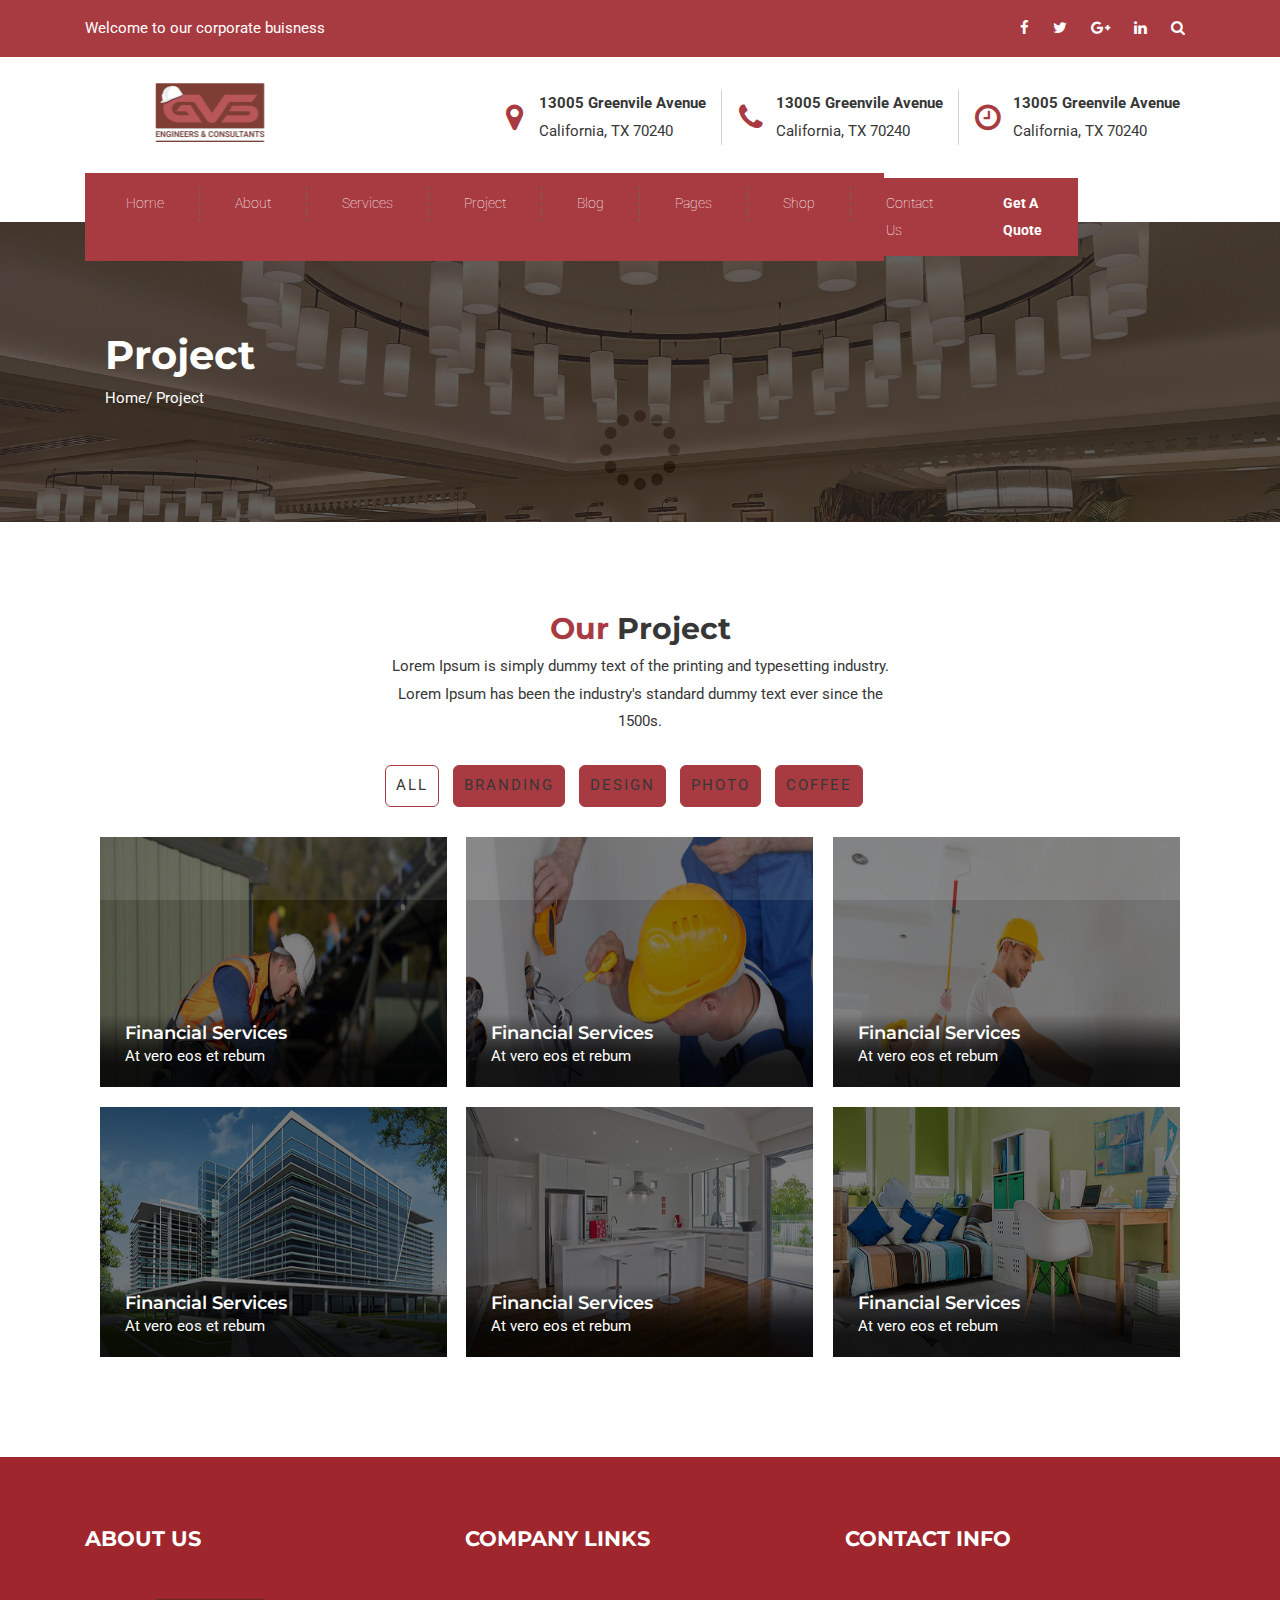
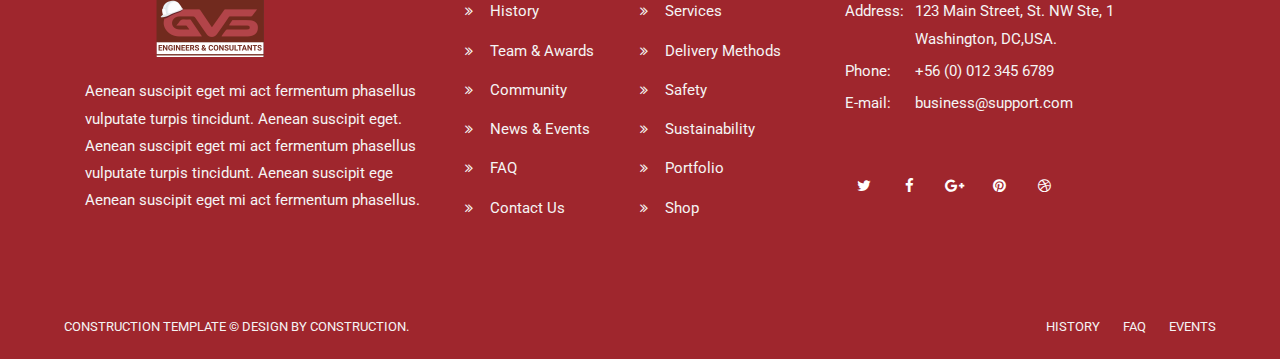
<file: project.html>
﻿<!DOCTYPE html>
<html lang="en">
<head>
        <meta charset="utf-8">
        <meta http-equiv="X-UA-Compatible" content="IE=edge">
        <meta name="viewport" content="width=device-width, initial-scale=1">
        <title>Construction - Construction Building Company</title>       
        <link rel="shortcut icon" type="image/x-icon" href="favicon.ico">
		<link href="http://fonts.googleapis.com/css?family=lato:Open+Sans:400,300,600,700,800%7CMontserrat:200,300,400,500,500i,600,700,800%7CRoboto:400,500" rel="stylesheet" type="text/css">
        <link href="assets/css/bootstrap.min.css" rel="stylesheet" type="text/css">
		<link href="assets/css/font-awesome.css" rel="stylesheet" type="text/css">
		<link href="assets/css/ionicons.css" rel="stylesheet" type="text/css">
        <link href="assets/css/jquery.fancybox.css" rel="stylesheet" type="text/css">
		<!--Main Slider-->
		<link href="assets/css/settings.css" type="text/css" rel="stylesheet" media="screen">
		<link href="assets/css/layers.css" type="text/css" rel="stylesheet" media="screen">
		<link href="assets/css/layers.css" type="text/css" rel="stylesheet" media="screen">
		<link href="assets/css/owl.carousel.css" type="text/css" rel="stylesheet" media="screen">
        <link href="assets/css/style.css" rel="stylesheet"> 
		<link href="assets/css/header.css" rel="stylesheet" type="text/css">
		<link href="assets/css/footer.css" rel="stylesheet" type="text/css" />
		<link href="assets/css/index.css" rel="stylesheet" type="text/css" />
		<link href="assets/css/theme-color/default.css" rel="stylesheet" type="text/css" id="theme-color" />
    <!-- Global site tag (gtag.js) - Google Analytics -->
<script async src="https://www.googletagmanager.com/gtag/js?id=UA-119595512-1"></script>
<script>
  window.dataLayer = window.dataLayer || [];
  function gtag(){dataLayer.push(arguments);}
  gtag('js', new Date());

  gtag('config', 'UA-119595512-1');
</script>

	</head>
    <body>
<!--loader-->
<div id="preloader">
  <div class="sk-circle">
    <div class="sk-circle1 sk-child"></div>
    <div class="sk-circle2 sk-child"></div>
    <div class="sk-circle3 sk-child"></div>
    <div class="sk-circle4 sk-child"></div>
    <div class="sk-circle5 sk-child"></div>
    <div class="sk-circle6 sk-child"></div>
    <div class="sk-circle7 sk-child"></div>
    <div class="sk-circle8 sk-child"></div>
    <div class="sk-circle9 sk-child"></div>
    <div class="sk-circle10 sk-child"></div>
    <div class="sk-circle11 sk-child"></div>
    <div class="sk-circle12 sk-child"></div>
  </div>
</div>

<!--loader--> 
		<!-- HEADER --> 
  <!--Start header area-->
  <!--Header Section Start Here
		==================================-->
         <header class="header__block">
			<div class="top-part__block ptb-15">
				<div class="container">
					<div class="row">
						<div class="col-sm-7">
							<p>
								Welcome to our corporate buisness
							</p>
						</div>
						<div class="col-sm-5">
							<div class="social-link__block text-right">
								<a href="#"><i class="fa fa-facebook"></i></a>
								<a href="#"><i class="fa fa-twitter"></i></a>
								<a href="#"><i class="fa fa-google-plus"></i></a>
								<a href="#"><i class="fa fa-linkedin"></i></a>
								<a href="#"><i class="fa fa-search"></i></a>
							</div>
						</div>
					</div>
				</div>
			</div>
			<div class="middel-part__block ptb-20">
				<div class="container">
					<div class="row">
						<div class="col-lg-4">
							<div class="logo">
								<a href="index-2.html"> <img src="assets/images/logo.png" alt="Logo"> </a>
							</div>
						</div>
						<div class="col-lg-8">
							<div class="top-info__block text-right">
								<ul>
									<li>
										<i class="fa fa-map-marker"></i>
										<p>
											13005 Greenvile Avenue <span>California, TX 70240</span>
										</p>
									</li>
									<li>
										<i class="fa fa-phone"></i>
										<p>
											13005 Greenvile Avenue <span>California, TX 70240</span>
										</p>
									</li>
									<li>
										<i class="fa fa-clock-o"></i>
										<p>
											13005 Greenvile Avenue <span>California, TX 70240</span>
										</p>
									</li>
								</ul>
							</div>
						</div>
					</div>
				</div>
			</div>
			<div class="navgation__block stricky-header__top">
				<div class="container">
					<div class="row">
						<div class="col-md-12">
							<div class="main-menu__block navbar-toggleable-sm">
								<div class="navbar-header hidden-md-up">
									<button class="navbar-toggler navbar-toggler-right collapsed" type="button" data-toggle="collapse" data-target="#navbar-menu" aria-controls="navbar-menu" aria-expanded="false" aria-label="Toggle navigation">
										<i class="fa fa-bars"></i>
									</button>

									<a class="navbar-brand hidden-md-up" href="index-2.html"> <img src="assets/images/footer-logo.png" alt=""> </a>
								</div>

								<!--===Navigation===-->
								<div class="collapse navbar-collapse" id="navbar-menu">
									<ul class="nav navbar-nav mobile-menu">
										<li>
											<a href="#!">Home</a><!-- <span class="submenu-button"></span> -->
											<ul class="dropdown-menu">
												<li>
													<a href="index-2.html">Home Page 1</a>
												</li>
												<li>
													<a href="index1.html">Home Page 2</a>
												</li>
												
											</ul>
										</li>
										<li>
											<a href="about.html">About</a>
										</li>
										<li>
											<a href="javascript:avoid(0);">services</a><!-- <span class="submenu-button"></span> -->
											<ul class="dropdown-menu">
												<li>
													<a href="services.html">All Services</a>
												</li>
												<li>
													<a href="services-details.html">Construction Consultant</a>
												</li>
												<li>
													<a href="services-details.html">Metal Roofing</a>
												</li>
												<li>
													<a href="services-details.html">General Contracting</a>
												</li>
												<li>
													<a href="services-details.html">House Renovation</a>
												</li>
												<li>
													<a href="services-details.html">Green Building</a>
												</li>
												<li>
													<a href="services-details.html">Laminate Flooring</a>
												</li>

											</ul>
										</li>
										<li>
											<a href="javascript:avoid(0);">Project</a><!-- <span class="submenu-button"></span> -->
											<ul class="dropdown-menu">
												<li>
													<a href="project.html">project</a>
												</li>
												<li>
													<a href="project-details.html">Projec Details</a>
												</li>

											</ul>
										</li>
										<li>
											<a href="javascript:avoid(0);">blog</a><!-- <span class="submenu-button"></span> -->
											<ul class="dropdown-menu">
												<li>
													<a href="blog.html">Blog</a>
												</li>
												<li>
													<a href="blog-detail.html">Blog Details</a>
												</li>
											</ul>
										</li>
										<li>
											<a href="javascript:avoid(0);">pages</a><!-- <span class="submenu-button"></span> -->
											<ul class="dropdown-menu">
												<li>
													<a href="portfolio-grid.html">Gallery Grid</a>
												</li>
												<li>
													<a href="portfolio-masonry.html">Gallery Masonry</a>
												</li>
												<li>
													<a href="team.html">Team</a>
												</li>
												<li>
													<a href="faq.html">Faq</a>
												</li>
												<li>
													<a href="register.html">Register</a>
												</li>
												<li>
													<a href="login.html">login</a>
												</li>
												<li>
													<a href="testimonial.html">Testimonials</a>
												</li>
												<li>
													<a href="404.html">404 Error</a>
												</li>
												<li>
													<a href="blank.html">blank</a>
												</li>
											</ul>
										</li>
										<li>
											<a href="#!">Shop</a><!-- <span class="submenu-button"></span> -->
											<!-- Nav Dropdown -->
											<ul class="dropdown-menu">
												<li>
													<a href="shop.html">Shop</a>
												</li>
												<li>
													<a href="shop-sidebar.html">shop sidebar</a>
												</li>
												<li>
													<a href="shop-details.html">shop details</a>
												</li>
												<li>
													<a href="cart.html">cart</a>
												</li>
												<li>
													<a href="checkout.html">Checkout</a>
												</li>
											</ul>
											<!-- End Nav Dropdown -->
										</li>
										<li>
											<a href="contact.html">Contact us</a>
										</li>
										<li>
											<a class="custom_btn__block" href="#">Get A Quote</a>
										</li>
									</ul>

								</div>

							</div>
						</div>
					</div>
				</div>
			</div>
		</header>
		<!--Header End Here-->
  <!--End mainmenu area--> 
  <!-- END HEADER -->
			<!-- CONTENT -->
			<!-- Intro Section -->
			<section class="inner-intro  padding bg-img overlay-dark light-color">
				<div class="container">
					<div class="row title">
						<h1>Project</h1>
						<div class="page-breadcrumb">
							<a>Home</a>/ <span>Project</span>
						</div>
					</div>
				</div>
			</section>
			<!-- End Intro Section -->
			<!-- Work Section -->
			<section id="work" class="padding ptb-xs-40">
				<div class="container">
					<div class="row text-center">
        <div class="col-lg-6 offset-lg-3 mb-30">
          <div class="heading-box">
            <h2><span>Our </span> Project</h2>
            <p>Lorem Ipsum is simply dummy text of the printing and typesetting industry. Lorem Ipsum has been the industry's standard dummy text ever since the 1500s.</p>
          </div>
          
        </div>
      </div>
					<!-- work Filter -->
					<div class="row">
						<div class="col-lg-6 offset-lg-3">
						<ul class="container-filter categories-filter">
							<li>
								<a class="categories active" data-filter="*">All</a>
							</li>
							<li>
								<a class="categories" data-filter=".branding">Branding</a>
							</li>
							<li>
								<a class="categories" data-filter=".design">Design</a>
							</li>
							<li>
								<a class="categories" data-filter=".photo">Photo</a>
							</li>
							<li>
								<a class="categories" data-filter=".coffee">coffee</a>
							</li>
						</ul>
					</div>
					</div>
					<!-- End work Filter -->
					<div class="row container-grid nf-col-3">

						<div class="nf-item branding coffee spacing">
							<div class="item-box">
								<a> <img alt="1" src="assets/images/project/project_1.jpg" class="item-container"> </a>
								<div class="link-zoom">
									<a href="project-details.html" class="project_links"> <i class="fa fa-link"> </i> </a>
									<a href="assets/images/project/project_1.jpg" class="fancylight popup-btn" data-fancybox-group="light" > <i class="fa fa-search-plus"></i> </a>
								</div>
								<div class="gallery-heading">
									<h4><a href="#">Financial Services</a></h4>
									<p>
										At vero eos et rebum
									</p>
								</div>
							</div>
						</div>

						<div class="nf-item photo spacing">
							<div class="item-box">
								<a> <img alt="1" src="assets/images/project/project_2.jpg" class="item-container"> </a>
								<div class="link-zoom">
									<a href="project-details.html" class="project_links"> <i class="fa fa-link"> </i> </a>
									<a href="assets/images/project/project_2.jpg" class="fancylight popup-btn" data-fancybox-group="light" > <i class="fa fa-search-plus"></i> </a>
								</div>
								<div class="gallery-heading">
									<h4><a href="#">Financial Services</a></h4>
									<p>
										At vero eos et rebum
									</p>
								</div>
							</div>
						</div>

						<div class="nf-item branding coffee spacing">
							<div class="item-box">
								<a> <img alt="1" src="assets/images/project/project_3.jpg" class="item-container"> </a>
								<div class="link-zoom">
									<a href="project-details.html" class="project_links"> <i class="fa fa-link"> </i> </a>
									<a href="assets/images/project/project_3.jpg" class="fancylight popup-btn" data-fancybox-group="light" > <i class="fa fa-search-plus"></i> </a>
								</div>
								<div class="gallery-heading">
									<h4><a href="#">Financial Services</a></h4>
									<p>
										At vero eos et rebum
									</p>
								</div>
							</div>
						</div>

						<div class="nf-item design spacing">
							<div class="item-box">
								<a> <img alt="1" src="assets/images/project/project_4.jpg" class="item-container"> </a>
								<div class="link-zoom">
									<a href="project-details.html" class="project_links"> <i class="fa fa-link"> </i> </a>
									<a href="assets/images/project/project_4.jpg" class="fancylight popup-btn" data-fancybox-group="light" > <i class="fa fa-search-plus"></i> </a>
								</div>
								<div class="gallery-heading">
									<h4><a href="#">Financial Services</a></h4>
									<p>
										At vero eos et rebum
									</p>
								</div>
							</div>
						</div>

						<div class="nf-item branding spacing">
							<div class="item-box">
								<a> <img alt="1" src="assets/images/project/project_5.jpg" class="item-container"> </a>
								<div class="link-zoom">
									<a href="project-details.html" class="project_links"> <i class="fa fa-link"> </i> </a>
									<a href="assets/images/project/project_5.jpg" class="fancylight popup-btn" data-fancybox-group="light" > <i class="fa fa-search-plus"></i> </a>
								</div>
								<div class="gallery-heading">
									<h4><a href="#">Financial Services</a></h4>
									<p>
										At vero eos et rebum
									</p>
								</div>
							</div>
						</div>

						<div class="nf-item photo spacing">
							<div class="item-box">
								<a> <img alt="1" src="assets/images/project/project_6.jpg" class="item-container"> </a>
								<div class="link-zoom">
									<a href="project-details.html" class="project_links"> <i class="fa fa-link"> </i> </a>
									<a href="assets/images/project/project_6.jpg" class="fancylight popup-btn" data-fancybox-group="light" > <i class="fa fa-search-plus"></i> </a>
								</div>
								<div class="gallery-heading">
									<h4><a href="#">Financial Services</a></h4>
									<p>
										At vero eos et rebum
									</p>
								</div>
							</div>
						</div>

					
					</div>

				</div>
			</section>
			<!-- End Work Section -->
			<!--End Contact-->
			 <!-- FOOTER -->
  <footer id="footer">
    <div id="footer-widgets" class="container style-1">
      <div class="row">
        <div class="col-md-4">
          <div class="widget widget_text">
            <h2 class="widget-title"><span>ABOUT US</span></h2>
            <div class="textwidget"> <a href="index-2.html" class="footer-logo"> <img src="assets/images/footer-logo.png" alt="Awesome Logo"> </a>
              <p>Aenean suscipit eget mi act fermentum phasellus vulputate turpis tincidunt. Aenean suscipit eget. Aenean suscipit eget mi act fermentum phasellus vulputate turpis tincidunt. Aenean suscipit ege  Aenean suscipit eget mi act fermentum phasellus.</p>
            </div>
          </div>
        </div>
        <div class="col-md-4">
          <div class="widget widget_links">
            <h2 class="widget-title"><span>COMPANY LINKS</span></h2>
            <ul class="wprt-links clearfix col2">
              <li ><a href="#">History</a></li>
              <li ><a href="#">Services</a></li>
              <li ><a href="#">Team &amp; Awards</a></li>
              <li ><a href="#">Delivery Methods</a></li>
              <li ><a href="#">Community</a></li>
              <li ><a href="#">Safety</a></li>
              <li ><a href="#">News &amp; Events</a></li>
              <li ><a href="#">Sustainability</a></li>
              <li ><a href="#">FAQ</a></li>
              <li ><a href="#">Portfolio</a></li>
              <li ><a href="#">Contact Us</a></li>
              <li ><a href="#">Shop</a></li>
            </ul>
          </div>
        </div>
        <div class="col-md-4">
          <div class="widget widget_information">
            <h2 class="widget-title"><span>CONTACT INFO</span></h2>
            <ul >
              <li class="address clearfix"> <span class="hl">Address:</span> <span class="text">123 Main Street, St. NW Ste, 1 Washington, DC,USA.</span> </li>
              <li class="phone clearfix"> <span class="hl">Phone:</span> <span class="text">+56 (0) 012 345 6789</span> </li>
              <li class="email clearfix"> <span class="hl">E-mail:</span> <span class="text">business@support.com</span> </li>
            </ul>
          </div>
          <div class="widget widget_socials">
            <div class="socials"> <a target="_blank" href="#"><i class="fa fa-twitter"></i></a> <a target="_blank" href="#"><i class="fa fa-facebook"></i></a> <a target="_blank" href="#"><i class="fa fa-google-plus"></i></a> <a target="_blank" href="#"><i class="fa fa-pinterest"></i></a> <a target="_blank" href="#"><i class="fa fa-dribbble"></i></a> </div>
          </div>
        </div>
      </div>
    </div>
    <div id="bottom" class="clearfix style-1">
      <div id="bottom-bar-inner" class="wprt-container">
        <div class="bottom-bar-inner-wrap">
          <div class="bottom-bar-content">
            <div id="copyright">Construction TEMPLATE © DESIGN BY Construction. </div>
            <!-- /#copyright --> 
          </div>
          <!-- /.bottom-bar-content -->
          <div class="bottom-bar-menu">
            <ul class="bottom-nav">
              <li><a href="#/">HISTORY</a></li>
              <li><a href="#/">FAQ</a></li>
              <li><a href="#/">EVENTS</a></li>
            </ul>
          </div>
          <!-- /.bottom-bar-menu --> 
        </div>
      </div>
    </div>
  </footer>
  <!-- END FOOTER --> 
		<!-- Site Wraper End -->
	<!-- Site Wraper End --> 
	<script type="text/javascript" src="assets/js/jquery.min.js"></script>
		<script type="text/javascript" src="assets/js/tether.min.js"></script>
		<script type="text/javascript" src="assets/js/bootstrap.min.js"></script> 
<script src="assets/js/jquery.easing.js" type="text/javascript"></script> 

		<!-- fancybox Js -->
		<script src="assets/js/jquery.mousewheel-3.0.6.pack.js" type="text/javascript"></script>
		<script src="assets/js/jquery.fancybox.pack.js" type="text/javascript"></script>
		<!-- carousel Js -->
		<script src="assets/js/owl.carousel.js" type="text/javascript"></script>
	
		<!-- imagesloaded Js -->
		<script src="assets/js/imagesloaded.pkgd.min.js" type="text/javascript"></script>
		<!-- masonry,isotope Effect Js -->
		<script src="assets/js/imagesloaded.pkgd.min.js" type="text/javascript"></script>
		<script src="assets/js/isotope.pkgd.min.js" type="text/javascript"></script>
		<script src="assets/js/masonry.pkgd.min.js" type="text/javascript"></script>
		<script src="assets/js/jquery.appear.js" type="text/javascript"></script>
	
		<!-- revolution Js --> 
		<script type="text/javascript" src="assets/js/jquery.themepunch.tools.min.js"></script> 
		<script type="text/javascript" src="assets/js/jquery.themepunch.revolution.min.js"></script> 
		<script type="text/javascript" src="assets/extensions/revolution.extension.slideanims.min.js"></script> 
		<script type="text/javascript" src="assets/extensions/revolution.extension.layeranimation.min.js"></script> 
		<script type="text/javascript" src="assets/extensions/revolution.extension.navigation.min.js"></script> 
		<script type="text/javascript" src="assets/extensions/revolution.extension.parallax.min.js"></script> 
		<script type="text/javascript" src="assets/js/jquery.revolution.js"></script> 
		<!-- custom Js -->
		<script src="assets/js/custom.js" type="text/javascript"></script>
		
    </body>
</html>
</file>
<file: assets/css/settings.css>
/*-----------------------------------------------------------------------------

-	Revolution Slider 5.0 Default Style Settings -

Screen Stylesheet

version:   	5.0.0
date:      	18/03/15
author:		themepunch
email:     	info@themepunch.com
website:   	http://www.themepunch.com
-----------------------------------------------------------------------------*/


@font-face {
  font-family: 'revicons';
  src: url('../fonts/revicons/revicons90c6.eot?5510888');
  src: url('../fonts/revicons/revicons90c6.eot?5510888#iefix') format('embedded-opentype'),
       url('../fonts/revicons/revicons90c6.woff?5510888') format('woff'),
       url('../fonts/revicons/revicons90c6.ttf?5510888') format('truetype'),
       url('../fonts/revicons/revicons90c6.svg?5510888#revicons') format('svg');
  font-weight: normal;
  font-style: normal;
}

 [class^="revicon-"]:before, [class*=" revicon-"]:before {
  font-family: "revicons";
  font-style: normal;
  font-weight: normal;
  speak: none;
  display: inline-block;
  text-decoration: inherit;
  width: 1em;
  margin-right: .2em;
  text-align: center; 

  /* For safety - reset parent styles, that can break glyph codes*/
  font-variant: normal;
  text-transform: none;

  /* fix buttons height, for twitter bootstrap */
  line-height: 1em;

  /* Animation center compensation - margins should be symmetric */
  /* remove if not needed */
  margin-left: .2em;

  /* you can be more comfortable with increased icons size */
  /* font-size: 120%; */

  /* Uncomment for 3D effect */
  /* text-shadow: 1px 1px 1px rgba(127, 127, 127, 0.3); */
}

.revicon-search-1:before { content: '\e802'; } /* '' */
.revicon-pencil-1:before { content: '\e831'; } /* '' */
.revicon-picture-1:before { content: '\e803'; } /* '' */
.revicon-cancel:before { content: '\e80a'; } /* '' */
.revicon-info-circled:before { content: '\e80f'; } /* '' */
.revicon-trash:before { content: '\e801'; } /* '' */
.revicon-left-dir:before { content: '\e817'; } /* '' */
.revicon-right-dir:before { content: '\e818'; } /* '' */
.revicon-down-open:before { content: '\e83b'; } /* '' */
.revicon-left-open:before { content: '\e819'; } /* '' */
.revicon-right-open:before { content: '\e81a'; } /* '' */
.revicon-angle-left:before { content: '\e820'; } /* '' */
.revicon-angle-right:before { content: '\e81d'; } /* '' */
.revicon-left-big:before { content: '\e81f'; } /* '' */
.revicon-right-big:before { content: '\e81e'; } /* '' */
.revicon-magic:before { content: '\e807'; } /* '' */
.revicon-picture:before { content: '\e800'; } /* '' */
.revicon-export:before { content: '\e80b'; } /* '' */
.revicon-cog:before { content: '\e832'; } /* '' */
.revicon-login:before { content: '\e833'; } /* '' */
.revicon-logout:before { content: '\e834'; } /* '' */
.revicon-video:before { content: '\e805'; } /* '' */
.revicon-arrow-combo:before { content: '\e827'; } /* '' */
.revicon-left-open-1:before { content: '\e82a'; } /* '' */
.revicon-right-open-1:before { content: '\e82b'; } /* '' */
.revicon-left-open-mini:before { content: '\e822'; } /* '' */
.revicon-right-open-mini:before { content: '\e823'; } /* '' */
.revicon-left-open-big:before { content: '\e824'; } /* '' */
.revicon-right-open-big:before { content: '\e825'; } /* '' */
.revicon-left:before { content: '\e836'; } /* '' */
.revicon-right:before { content: '\e826'; } /* '' */
.revicon-ccw:before { content: '\e808'; } /* '' */
.revicon-arrows-ccw:before { content: '\e806'; } /* '' */
.revicon-palette:before { content: '\e829'; } /* '' */
.revicon-list-add:before { content: '\e80c'; } /* '' */
.revicon-doc:before { content: '\e809'; } /* '' */
.revicon-left-open-outline:before { content: '\e82e'; } /* '' */
.revicon-left-open-2:before { content: '\e82c'; } /* '' */
.revicon-right-open-outline:before { content: '\e82f'; } /* '' */
.revicon-right-open-2:before { content: '\e82d'; } /* '' */
.revicon-equalizer:before { content: '\e83a'; } /* '' */
.revicon-layers-alt:before { content: '\e804'; } /* '' */
.revicon-popup:before { content: '\e828'; } /* '' */

							

/******************************
	-	BASIC STYLES		-
******************************/

.rev_slider_wrapper{
	position:relative;
	z-index: 0;
}


.rev_slider{
	position:relative;
	overflow:visible;
}

.tp-overflow-hidden { overflow:hidden;}

.tp-simpleresponsive img,
.rev_slider img{
	max-width:none !important;
	-moz-transition: none 0;
	-webkit-transition: none 0;
	-o-transition: none 0;
	transition: none 0;
	margin:0px;
	padding:0px;
	border-width:0px;
	border:none;
}

.rev_slider .no-slides-text{
	font-weight:bold;
	text-align:center;
	padding-top:80px;
}

.rev_slider >ul,
.rev_slider_wrapper >ul,
.tp-revslider-mainul >li,
.rev_slider >ul >li,
.rev_slider >ul >li:before,
.tp-revslider-mainul >li:before,
.tp-simpleresponsive >ul,
.tp-simpleresponsive >ul >li,
.tp-simpleresponsive >ul >li:before,
.tp-revslider-mainul >li,
.tp-simpleresponsive >ul >li{
	list-style:none !important;
	position:absolute;	
	margin:0px !important;
	padding:0px !important;
	overflow-x: visible;
	overflow-y: visible;
	list-style-type: none !important;
	background-image:none;
	background-position:0px 0px;
	text-indent: 0em;
	top:0px;left:0px;
}


.tp-revslider-mainul >li,
.rev_slider >ul >li,
.rev_slider >ul >li:before,
.tp-revslider-mainul >li:before,
.tp-simpleresponsive >ul >li,
.tp-simpleresponsive >ul >li:before,
.tp-revslider-mainul >li,
.tp-simpleresponsive >ul >li { 
	visibility:hidden; 
}

.tp-revslider-slidesli,
.tp-revslider-mainul	{	
	padding:0 !important; 
	margin:0 !important; 
	list-style:none !important;
}

.rev_slider li.tp-revslider-slidesli {
    position: absolute !important;
}



.rev_slider .tp-caption,
.rev_slider .caption 	{ 
	position:relative;  
	visibility:hidden; 
	white-space: nowrap;
	display: block;
}


.rev_slider .tp-mask-wrap .tp-caption,
.rev_slider .tp-mask-wrap *:last-child,
.wpb_text_column .rev_slider .tp-mask-wrap .tp-caption,
.wpb_text_column .rev_slider .tp-mask-wrap *:last-child{
	margin-bottom:0;

}

	
/* CAROUSEL FUNCTIONS */
.tp-carousel-wrapper {
	cursor:url(openhand.html), move;
}
.tp-carousel-wrapper.dragged {
	cursor:url(closedhand.html), move;
}

/* ADDED FOR SLIDELINK MANAGEMENT */
.tp-caption {
	z-index:1
}

.tp_inner_padding {	
	box-sizing:border-box;	
	-webkit-box-sizing:border-box;
	-moz-box-sizing:border-box;
	max-height:none !important;	
}


.tp-caption {	
	-moz-user-select: none;
	-khtml-user-select: none;
	-webkit-user-select: none;
	-o-user-select: none;	
	position:absolute;
	-webkit-font-smoothing: antialiased !important;
}



.tp-forcenotvisible,
.tp-hide-revslider,
.tp-caption.tp-hidden-caption {	
	visibility:hidden !important; 
	display:none !important
}

.rev_slider embed,
.rev_slider iframe,
.rev_slider object,
.rev_slider video {
	max-width: none !important
}






/**********************************************
	-	FULLSCREEN AND FULLWIDHT CONTAINERS	-
**********************************************/
.rev_slider_wrapper	{	width:100%;}

.fullscreen-container {	
	position:relative;
	padding:0;
}


.fullwidthbanner-container{
	position:relative;
	padding:0;
	overflow:hidden;
}

.fullwidthbanner-container .fullwidthabanner{
	width:100%;
	position:relative;
}



/*********************************
	-	SPECIAL TP CAPTIONS -
**********************************/

.tp-static-layers				{	
	position:absolute; z-index:505; top:0px;left:0px}


.tp-caption .frontcorner		{
	width: 0;
	height: 0;
	border-left: 40px solid transparent;
	border-right: 0px solid transparent;
	border-top: 40px solid #00A8FF;
	position: absolute;left:-40px;top:0px;
}

.tp-caption .backcorner		{
	width: 0;
	height: 0;
	border-left: 0px solid transparent;
	border-right: 40px solid transparent;
	border-bottom: 40px solid #00A8FF;
	position: absolute;right:0px;top:0px;
}

.tp-caption .frontcornertop		{
	width: 0;
	height: 0;
	border-left: 40px solid transparent;
	border-right: 0px solid transparent;
	border-bottom: 40px solid #00A8FF;
	position: absolute;left:-40px;top:0px;
}

.tp-caption .backcornertop		{
	width: 0;
	height: 0;
	border-left: 0px solid transparent;
	border-right: 40px solid transparent;
	border-top: 40px solid #00A8FF;
	position: absolute;right:0px;top:0px;
}
									
.tp-layer-inner-rotation {	
	position: relative !important;
}		


/***********************************************
	-	SPECIAL ALTERNATIVE IMAGE SETTINGS	-
***********************************************/

img.tp-slider-alternative-image	{	
	width:100%; height:auto;
}


/******************************
	-	IE8 HACKS	-
*******************************/
.noFilterClass {
	filter:none !important;
}


/********************************
	-	FULLSCREEN VIDEO	-
*********************************/

.rs-background-video-layer 		{	position: absolute;top:0px;left:0px; width:100%;height:100%;visibility: hidden;z-index: 0;}

.tp-caption.coverscreenvideo	{	width:100%;height:100%;top:0px;left:0px;position:absolute;}
.caption.fullscreenvideo,
.tp-caption.fullscreenvideo		{	left:0px; top:0px; position:absolute;width:100%;height:100%}

.caption.fullscreenvideo iframe,
.caption.fullscreenvideo video,
.tp-caption.fullscreenvideo iframe,
.tp-caption.fullscreenvideo iframe video	{ width:100% !important; height:100% !important; display: none}

.fullcoveredvideo video,
.fullscreenvideo video				{	background: #000}

.fullcoveredvideo .tp-poster		{	background-position: center center;background-size: cover;width:100%;height:100%;top:0px;left:0px}


.videoisplaying .html5vid .tp-poster	{	display: none}

.tp-video-play-button					{	
	background:#000;
	background:rgba(0,0,0,0.3);										
	border-radius:5px;-moz-border-radius:5px;-webkit-border-radius:5px;
	position: absolute;
	top: 50%;
	left: 50%;										
	color: #FFF;
	z-index: 3;
	margin-top: -25px;
	margin-left: -25px;
	line-height: 50px !important;
	text-align: center;
	cursor: pointer;
	width: 50px;
	height:50px;
	box-sizing: border-box;
	-moz-box-sizing: border-box;	
	display: inline-block;	
	vertical-align: top;
	z-index: 4;
	opacity: 0;
	-webkit-transition:opacity 300ms ease-out !important;
	-moz-transition:opacity 300ms ease-out !important;
	-o-transition:opacity 300ms ease-out !important;
	transition:opacity 300ms ease-out !important;				
}
.tp-caption .html5vid					{	width:100% !important; height:100% !important;}									
.tp-video-play-button i 				{	width:50px;height:50px; display:inline-block; text-align: center; vertical-align: top; line-height: 50px !important; font-size: 40px !important;}									
.tp-caption:hover .tp-video-play-button	{	opacity: 1;}
.tp-caption .tp-revstop					{	display:none; border-left:5px solid #fff !important; border-right:5px solid #fff !important;margin-top:15px !important;line-height: 20px !important;vertical-align: top; font-size:25px !important;}
.videoisplaying .revicon-right-dir		{	display:none}
.videoisplaying .tp-revstop				{	display:inline-block}

.videoisplaying  .tp-video-play-button			{	display:none}
.tp-caption:hover .tp-video-play-button 		{ 	display:block}

.fullcoveredvideo .tp-video-play-button			{	display:none !important}


.fullscreenvideo .fullscreenvideo video 		{	object-fit:contain !important;}

.fullscreenvideo .fullcoveredvideo video 		{	object-fit:cover !important;}

.tp-video-controls {
	position: absolute;
	bottom: 0;
	left: 0;
	right: 0;
	padding: 5px;
	opacity: 0;
	-webkit-transition: opacity .3s;
	-moz-transition: opacity .3s;
	-o-transition: opacity .3s;
	-ms-transition: opacity .3s;
	transition: opacity .3s;
	background-image: linear-gradient(bottom, rgb(0,0,0) 13%, rgb(50,50,50) 100%);
	background-image: -o-linear-gradient(bottom, rgb(0,0,0) 13%, rgb(50,50,50) 100%);
	background-image: -moz-linear-gradient(bottom, rgb(0,0,0) 13%, rgb(50,50,50) 100%);
	background-image: -webkit-linear-gradient(bottom, rgb(0,0,0) 13%, rgb(50,50,50) 100%);
	background-image: -ms-linear-gradient(bottom, rgb(0,0,0) 13%, rgb(50,50,50) 100%);
	background-image: -webkit-gradient(linear,left bottom,left top,color-stop(0.13, rgb(0,0,0)),color-stop(1, rgb(50,50,50)));	
	display:table;max-width:100%; overflow:hidden;box-sizing:border-box;-moz-box-sizing:border-box;-webkit-box-sizing:border-box;
}

.tp-caption:hover .tp-video-controls {	opacity: .9;}

.tp-video-button {
	background: rgba(0,0,0,.5);
	border: 0;
	color: #EEE;
	-webkit-border-radius: 3px;
	-moz-border-radius: 3px;
	-o-border-radius: 3px;
	border-radius: 3px;
	cursor:pointer;
	line-height:12px;
	font-size:12px;
	color:#fff;
	padding:0px;
	margin:0px;
	outline: none;
	}
.tp-video-button:hover 				{	cursor: pointer;}


.tp-video-button-wrap,
.tp-video-seek-bar-wrap,
.tp-video-vol-bar-wrap 				{ 	padding:0px 5px;display:table-cell; }

.tp-video-seek-bar-wrap				{	width:80%}
.tp-video-vol-bar-wrap				{	width:20%}

.tp-volume-bar,
.tp-seek-bar						{	width:100%; cursor: pointer;  outline:none; line-height:12px;margin:0; padding:0;}


.rs-fullvideo-cover					{	width:100%;height:100%;top:0px;left:0px;position: absolute; background:transparent;z-index:5;}




/********************************
	-	DOTTED OVERLAYS	-
*********************************/
.tp-dottedoverlay						{	background-repeat:repeat;width:100%;height:100%;position:absolute;top:0px;left:0px;z-index:3}
.tp-dottedoverlay.twoxtwo				{	background:url(../assets/gridtile.html)}
.tp-dottedoverlay.twoxtwowhite			{	background:url(../assets/gridtile_white.html)}
.tp-dottedoverlay.threexthree			{	background:url(../assets/gridtile_3x3.html)}
.tp-dottedoverlay.threexthreewhite		{	background:url(../assets/gridtile_3x3_white.html)}


/******************************
	-	SHADOWS		-
******************************/

.tp-shadowcover	{	width:100%;height:100%;top:0px;left:0px;background: #fff;position: absolute; z-index: -1;}
.tp-shadow1 {
	-webkit-box-shadow: 0 10px 6px -6px rgba(0,0,0,0.8);
	   -moz-box-shadow: 0 10px 6px -6px rgba(0,0,0,0.8);
	        box-shadow: 0 10px 6px -6px rgba(0,0,0,0.8);
}

.tp-shadow2:before, .tp-shadow2:after,
.tp-shadow3:before, .tp-shadow4:after
{
  z-index: -2;
  position: absolute;
  content: "";
  bottom: 10px;
  left: 10px;
  width: 50%;
  top: 85%;
  max-width:300px;
  background: transparent;
  -webkit-box-shadow: 0 15px 10px rgba(0,0,0,0.8);
  -moz-box-shadow: 0 15px 10px rgba(0,0,0,0.8);
  box-shadow: 0 15px 10px rgba(0,0,0,0.8);
  -webkit-transform: rotate(-3deg);
  -moz-transform: rotate(-3deg);
  -o-transform: rotate(-3deg);
  -ms-transform: rotate(-3deg);
  transform: rotate(-3deg);
}

.tp-shadow2:after,
.tp-shadow4:after
{
  -webkit-transform: rotate(3deg);
  -moz-transform: rotate(3deg);
  -o-transform: rotate(3deg);
  -ms-transform: rotate(3deg);
  transform: rotate(3deg);
  right: 10px;
  left: auto;
}

.tp-shadow5
{
  	position:relative;       
    -webkit-box-shadow:0 1px 4px rgba(0, 0, 0, 0.3), 0 0 40px rgba(0, 0, 0, 0.1) inset;
       -moz-box-shadow:0 1px 4px rgba(0, 0, 0, 0.3), 0 0 40px rgba(0, 0, 0, 0.1) inset;
            box-shadow:0 1px 4px rgba(0, 0, 0, 0.3), 0 0 40px rgba(0, 0, 0, 0.1) inset;
}
.tp-shadow5:before, .tp-shadow5:after
{
	content:"";
    position:absolute; 
    z-index:-2;
    -webkit-box-shadow:0 0 25px 0px rgba(0,0,0,0.6);
    -moz-box-shadow:0 0 25px 0px  rgba(0,0,0,0.6);
    box-shadow:0 0 25px 0px  rgba(0,0,0,0.6);
    top:30%;
    bottom:0;
    left:20px;
    right:20px;
    -moz-border-radius:100px / 20px;
    border-radius:100px / 20px;
}

/******************************
	-	BUTTONS	-
*******************************/

.tp-button{
	padding:6px 13px 5px;
	border-radius: 3px;
	-moz-border-radius: 3px;
	-webkit-border-radius: 3px;
	height:30px;
	cursor:pointer;
	color:#fff !important; text-shadow:0px 1px 1px rgba(0, 0, 0, 0.6) !important; font-size:15px; line-height:45px !important;
	font-family: arial, sans-serif; font-weight: bold; letter-spacing: -1px;
	text-decoration:none;
}

.tp-button.big	{	color:#fff; text-shadow:0px 1px 1px rgba(0, 0, 0, 0.6); font-weight:bold; padding:9px 20px; font-size:19px;  line-height:57px !important; }


.purchase:hover,
.tp-button:hover,
.tp-button.big:hover {	background-position:bottom, 15px 11px}

	
/*	BUTTON COLORS	*/

.tp-button.green, .tp-button:hover.green,
.purchase.green, .purchase:hover.green			{ background-color:#21a117; -webkit-box-shadow:  0px 3px 0px 0px #104d0b;        -moz-box-shadow:   0px 3px 0px 0px #104d0b;        box-shadow:   0px 3px 0px 0px #104d0b;  }

.tp-button.blue, .tp-button:hover.blue,
.purchase.blue, .purchase:hover.blue			{ background-color:#1d78cb; -webkit-box-shadow:  0px 3px 0px 0px #0f3e68;        -moz-box-shadow:   0px 3px 0px 0px #0f3e68;        box-shadow:   0px 3px 0px 0px #0f3e68}

.tp-button.red, .tp-button:hover.red,
.purchase.red, .purchase:hover.red				{ background-color:#cb1d1d; -webkit-box-shadow:  0px 3px 0px 0px #7c1212;        -moz-box-shadow:   0px 3px 0px 0px #7c1212;        box-shadow:   0px 3px 0px 0px #7c1212}

.tp-button.orange, .tp-button:hover.orange,
.purchase.orange, .purchase:hover.orange		{ background-color:#ff7700; -webkit-box-shadow:  0px 3px 0px 0px #a34c00;        -moz-box-shadow:   0px 3px 0px 0px #a34c00;        box-shadow:   0px 3px 0px 0px #a34c00}

.tp-button.darkgrey,.tp-button.grey,
.tp-button:hover.darkgrey,.tp-button:hover.grey,
.purchase.darkgrey, .purchase:hover.darkgrey	{ background-color:#555; -webkit-box-shadow:  0px 3px 0px 0px #222;        -moz-box-shadow:   0px 3px 0px 0px #222;        box-shadow:   0px 3px 0px 0px #222}

.tp-button.lightgrey, .tp-button:hover.lightgrey,
.purchase.lightgrey, .purchase:hover.lightgrey	{ background-color:#888; -webkit-box-shadow:  0px 3px 0px 0px #555;        -moz-box-shadow:   0px 3px 0px 0px #555;        box-shadow:   0px 3px 0px 0px #555}



/* TP BUTTONS DESKTOP SIZE */

.rev-btn,
.rev-btn:visited						{ 	outline:none !important; box-shadow:none !important; text-decoration: none !important; line-height: 44px; font-size: 17px; font-weight: 500; padding: 12px 35px; box-sizing:border-box;-moz-box-sizing:border-box;-webkit-box-sizing:border-box;  font-family: "Roboto", sans-serif;  cursor: pointer;}

.rev-btn.rev-uppercase,
.rev-btn.rev-uppercase:visited			{ 	text-transform: uppercase; letter-spacing: 1px; font-size: 15px; font-weight: 900; }

.rev-btn.rev-withicon i					{ 	font-size: 15px; font-weight: normal; position: relative; top: 0px; -webkit-transition: all 0.2s ease-out !important; -moz-transition: all 0.2s ease-out !important; -o-transition: all 0.2s ease-out !important; -ms-transition: all 0.2s ease-out !important; margin-left:10px !important;}

.rev-btn.rev-hiddenicon i				{ 	font-size: 15px; font-weight: normal; position: relative; top: 0px; -webkit-transition: all 0.2s ease-out !important; -moz-transition: all 0.2s ease-out !important; -o-transition: all 0.2s ease-out !important; -ms-transition: all 0.2s ease-out !important; opacity: 0; margin-left:0px !important; width:0px !important;  }
.rev-btn.rev-hiddenicon:hover i			{   opacity: 1 !important; margin-left:10px !important; width:auto !important;}

/* REV BUTTONS MEDIUM */
.rev-btn.rev-medium,
.rev-btn.rev-medium:visited				{	 line-height: 36px; font-size: 14px; padding: 10px 30px; }

.rev-btn.rev-medium.rev-withicon i		{ 	font-size: 14px; top: 0px; }

.rev-btn.rev-medium.rev-hiddenicon i	{ 	font-size: 14px; top: 0px; }


/* REV BUTTONS SMALL */
.rev-btn.rev-small,
.rev-btn.rev-small:visited				{	line-height: 28px; font-size: 12px; padding: 7px 20px; }

.rev-btn.rev-small.rev-withicon i		{	font-size: 12px; top: 0px; }

.rev-btn.rev-small.rev-hiddenicon i		{ 	font-size: 12px; top: 0px; }


/* ROUNDING OPTIONS */
.rev-maxround 							{ 	-webkit-border-radius: 30px; -moz-border-radius: 30px; border-radius: 30px; }
.rev-minround 							{ 	-webkit-border-radius: 3px; -moz-border-radius: 3px; border-radius: 3px; }	


/* BURGER BUTTON */
.rev-burger {
  position: relative;
  width: 60px;
  height: 60px;
  box-sizing: border-box;
  padding: 22px 0 0 14px;
  border-radius: 50%;
  border: 1px solid rgba(51,51,51,0.25);
  tap-highlight-color: transparent;
  cursor: pointer;
}
.rev-burger span {
  display: block;
  width: 30px;
  height: 3px;
  background: #9f262d;
  transition: .7s;
  pointer-events: none;
  transform-style: flat !important;
}
.rev-burger span:nth-child(2) {
  margin: 3px 0;
}

#dialog_addbutton .rev-burger:hover :first-child,
.open .rev-burger :first-child,
.open.rev-burger :first-child {
  transform: translateY(6px) rotate(-45deg);
  -webkit-transform: translateY(6px) rotate(-45deg);
}
#dialog_addbutton .rev-burger:hover :nth-child(2),
.open .rev-burger :nth-child(2),
.open.rev-burger :nth-child(2) {
  transform: rotate(-45deg);
  -webkit-transform: rotate(-45deg);
  opacity: 0;
}
#dialog_addbutton .rev-burger:hover :last-child,
.open .rev-burger :last-child,
.open.rev-burger :last-child {
  transform: translateY(-6px) rotate(-135deg);
  -webkit-transform: translateY(-6px) rotate(-135deg);
}

.rev-burger.revb-white {
  border: 2px solid rgba(255,255,255,0.2);
}
.rev-burger.revb-white span {
  background: #fff;
}
.rev-burger.revb-whitenoborder {
  border: 0;
}
.rev-burger.revb-whitenoborder span {
  background: #fff;
}
.rev-burger.revb-darknoborder {
  border: 0;
}
.rev-burger.revb-darknoborder span {
  background: #9f262d;
}

.rev-burger.revb-whitefull {
  background: #fff;
  border:none;
}

.rev-burger.revb-whitefull span {
	background:#9f262d;
}

.rev-burger.revb-darkfull {
  background: #9f262d;
  border:none;
}

.rev-burger.revb-darkfull span {
	background:#fff;
}


/* SCROLL DOWN BUTTON */
@-webkit-keyframes rev-ani-mouse {
	0% { opacity: 1;top: 29%;}
	15% {opacity: 1;top: 50%;}
	50% { opacity: 0;top: 50%;}
	100% { opacity: 0;top: 29%;}
}
@-moz-keyframes rev-ani-mouse {
	0% {opacity: 1;top: 29%;}
	15% {opacity: 1;top: 50%;}
	50% {opacity: 0;top: 50%;}
	100% {opacity: 0;top: 29%;}
}
@keyframes rev-ani-mouse {
	0% {opacity: 1;top: 29%;}
	15% {opacity: 1;top: 50%;}
	50% {opacity: 0;top: 50%;}
	100% {opacity: 0;top: 29%;}
}
.rev-scroll-btn {
	display: inline-block;
	position: relative;
	left: 0;
	right: 0;
	text-align: center;
	cursor: pointer;
	width:35px;
	height:55px;
	-webkit-box-sizing: border-box;
	-moz-box-sizing: border-box;
	box-sizing: border-box;
	border: 3px solid white;
	border-radius: 23px;
}
.rev-scroll-btn > * {
	display: inline-block;
	line-height: 18px;
	font-size: 13px;
	font-weight: normal;
	color: #7f8c8d;
	color: #ffffff;
	font-family: "proxima-nova", "Helvetica Neue", Helvetica, Arial, sans-serif;
	letter-spacing: 2px;
}
.rev-scroll-btn > *:hover,
.rev-scroll-btn > *:focus,
.rev-scroll-btn > *.active {
	color: #ffffff;
}
.rev-scroll-btn > *:hover,
.rev-scroll-btn > *:focus,
.rev-scroll-btn > *:active,
.rev-scroll-btn > *.active {
	opacity: 0.8;
	filter: alpha(opacity=80);
}

.rev-scroll-btn.revs-fullwhite  {
	background:#fff;
}

.rev-scroll-btn.revs-fullwhite span {
	background: #9f262d;	
}

.rev-scroll-btn.revs-fulldark  {
	background:#9f262d;
	border:none;
}

.rev-scroll-btn.revs-fulldark  span {
	background: #fff;	
}

.rev-scroll-btn span {
	position: absolute;
	display: block;
	top: 29%;
	left: 50%;
	width: 8px;
	height: 8px;
	margin: -4px 0 0 -4px;
	background: white;
	border-radius: 50%;
	-webkit-animation: rev-ani-mouse 2.5s linear infinite;
	-moz-animation: rev-ani-mouse 2.5s linear infinite;
	animation: rev-ani-mouse 2.5s linear infinite;
}

.rev-scroll-btn.revs-dark {
	border-color:#9f262d;
}
.rev-scroll-btn.revs-dark span {
	background: #9f262d;	
}

.rev-control-btn {
	position: relative;
	display: inline-block;
	z-index: 5;	
	color: #FFF;  
	font-size: 20px;
	line-height: 60px;
	font-weight: 400;
	font-style: normal;
	font-family: Raleway;	
	text-decoration: none;
	text-align: center;
	background-color: #000;	
	border-radius: 50px;	
	text-shadow: none;
	background-color: rgba(0, 0, 0, 0.50);
	width:60px;
	height:60px;
	box-sizing: border-box;
	cursor: pointer;
}

.rev-cbutton-dark-sr	{	
	border-radius: 3px;		
}

.rev-cbutton-light	{	
	color: #9f262d;  	
	background-color: rgba(255,255,255, 0.75);	
}

.rev-cbutton-light-sr	{		
	color: #9f262d;  	
	border-radius: 3;		
	background-color: rgba(255,255,255, 0.75);
}


.rev-sbutton {	
	line-height: 37px;	
	width:37px;
	height:37px;	
}

.rev-sbutton-blue	{	
	background-color: #3B5998
}
.rev-sbutton-lightblue	{	
	background-color: #00A0D1;
}
.rev-sbutton-red	{	
	background-color: #DD4B39;
}




/************************************
-	TP BANNER TIMER		-
*************************************/
.tp-bannertimer								{	visibility: hidden; width:100%; height:5px; /*background:url(../assets/timer.png);*/ background: #fff; background: rgba(0,0,0,0.15); position:absolute; z-index:200; top:0px}
.tp-bannertimer.tp-bottom					{	top:auto; bottom:0px !important;height:5px}


/*********************************************
-	BASIC SETTINGS FOR THE BANNER	-
***********************************************/

 .tp-simpleresponsive img {
	-moz-user-select: none;
    -khtml-user-select: none;
    -webkit-user-select: none;
    -o-user-select: none;
}

.tp-caption img {
	background: transparent;
	-ms-filter: "progid:DXImageTransform.Microsoft.gradient(startColorstr=#00FFFFFF,endColorstr=#00FFFFFF)";
	filter: progid:DXImageTransform.Microsoft.gradient(startColorstr=#00FFFFFF,endColorstr=#00FFFFFF);
	zoom: 1;
}



/*  CAPTION SLIDELINK   **/
.caption.slidelink a div,
.tp-caption.slidelink a div {	width:3000px; height:1500px;  background:url(../assets/coloredbg.html) repeat}
.tp-caption.slidelink a span{	background:url(../assets/coloredbg.html) repeat}
.tp-shape {	width:100%;height:100%;}



/*********************************************
-	WOOCOMMERCE STYLES	-
***********************************************/

.tp-caption .rs-starring				{	display: inline-block}
.tp-caption .rs-starring .star-rating	{	float: none;}

.tp-caption .rs-starring .star-rating {
	color: #FFC321 !important;
	display: inline-block;
    vertical-align: top;
}

.tp-caption .rs-starring .star-rating, 
.tp-caption .rs-starring-page .star-rating {	
	position: relative;
	height: 1em;
	
	width: 5.4em;
	font-family: star;
}

.tp-caption  .rs-starring .star-rating:before, 
.tp-caption  .rs-starring-page .star-rating:before {
	content: "\73\73\73\73\73";
	color: #E0DADF;
	float: left;
	top: 0;
	left: 0;
	position: absolute;
}

.tp-caption .rs-starring star-rating span,
.tp-caption .rs-starring .star-rating span {
	overflow: hidden;
	float: left;
	top: 0;
	left: 0;
	position: absolute;
	padding-top: 1.5em;
	font-size: 1em !important;
}

.tp-caption .rs-starring .star-rating span:before,
.tp-caption .rs-starring .star-rating span:before {
	content: "\53\53\53\53\53";
	top: 0;
	position: absolute;
	left: 0;
}

.tp-caption .rs-starring .star-rating {
	color: #FFC321 !important;
}


.tp-caption .rs-starring .star-rating, 
.tp-caption .rs-starring-page .star-rating {
	
	font-size: 1em !important;
	font-family: star;
}


/******************************
	-	LOADER FORMS	-
********************************/

.tp-loader 	{
	top:50%; left:50%;
	z-index:10000;
	position:absolute;
}

.tp-loader.spinner0 {
	width: 40px;
	height: 40px;
	background-color: #fff;
	background:url(../assets/loader.html) no-repeat center center;
	box-shadow: 0px 0px 20px 0px rgba(0,0,0,0.15);
	-webkit-box-shadow: 0px 0px 20px 0px rgba(0,0,0,0.15);
	margin-top:-20px;
	margin-left:-20px;
	-webkit-animation: tp-rotateplane 1.2s infinite ease-in-out;
	animation: tp-rotateplane 1.2s infinite ease-in-out;
	border-radius: 3px;
	-moz-border-radius: 3px;
	-webkit-border-radius: 3px;
}


.tp-loader.spinner1 {
	width: 40px;
	height: 40px;
	background-color: #fff;
	box-shadow: 0px 0px 20px 0px rgba(0,0,0,0.15);
	-webkit-box-shadow: 0px 0px 20px 0px rgba(0,0,0,0.15);
	margin-top:-20px;
	margin-left:-20px;
	-webkit-animation: tp-rotateplane 1.2s infinite ease-in-out;
	animation: tp-rotateplane 1.2s infinite ease-in-out;
	border-radius: 3px;
	-moz-border-radius: 3px;
	-webkit-border-radius: 3px;
}



.tp-loader.spinner5 	{	
	background:url(../assets/loader.html) no-repeat 10px 10px;
	background-color:#fff;
	margin:-22px -22px;
	width:44px;height:44px;
	border-radius: 3px;
	-moz-border-radius: 3px;
	-webkit-border-radius: 3px;
}


@-webkit-keyframes tp-rotateplane {
  0% { -webkit-transform: perspective(120px) }
  50% { -webkit-transform: perspective(120px) rotateY(180deg) }
  100% { -webkit-transform: perspective(120px) rotateY(180deg)  rotateX(180deg) }
}

@keyframes tp-rotateplane {
  0% { transform: perspective(120px) rotateX(0deg) rotateY(0deg);} 
  50% { transform: perspective(120px) rotateX(-180.1deg) rotateY(0deg);} 
  100% { transform: perspective(120px) rotateX(-180deg) rotateY(-179.9deg);}
}


.tp-loader.spinner2 {
	width: 40px;
	height: 40px;
	margin-top:-20px;margin-left:-20px;
	background-color: #ff0000;
	box-shadow: 0px 0px 20px 0px rgba(0,0,0,0.15);
	-webkit-box-shadow: 0px 0px 20px 0px rgba(0,0,0,0.15);
	border-radius: 100%;
	-webkit-animation: tp-scaleout 1.0s infinite ease-in-out;
	animation: tp-scaleout 1.0s infinite ease-in-out;
}

@-webkit-keyframes tp-scaleout {
  0% { -webkit-transform: scale(0.0) }
  100% {-webkit-transform: scale(1.0); opacity: 0;}
}

@keyframes tp-scaleout {
  0% {transform: scale(0.0);-webkit-transform: scale(0.0);} 
  100% {transform: scale(1.0);-webkit-transform: scale(1.0);opacity: 0;}
}


.tp-loader.spinner3 {
  margin: -9px 0px 0px -35px;
  width: 70px;
  text-align: center;
}

.tp-loader.spinner3 .bounce1,
.tp-loader.spinner3 .bounce2,
.tp-loader.spinner3 .bounce3 {
  width: 18px;
  height: 18px;
  background-color: #fff;
  box-shadow: 0px 0px 20px 0px rgba(0,0,0,0.15);
  -webkit-box-shadow: 0px 0px 20px 0px rgba(0,0,0,0.15);
  border-radius: 100%;
  display: inline-block;
  -webkit-animation: tp-bouncedelay 1.4s infinite ease-in-out;
  animation: tp-bouncedelay 1.4s infinite ease-in-out;
  /* Prevent first frame from flickering when animation starts */
  -webkit-animation-fill-mode: both;
  animation-fill-mode: both;
}

.tp-loader.spinner3 .bounce1 {
  -webkit-animation-delay: -0.32s;
  animation-delay: -0.32s;
}

.tp-loader.spinner3 .bounce2 {
  -webkit-animation-delay: -0.16s;
  animation-delay: -0.16s;
}

@-webkit-keyframes tp-bouncedelay {
  0%, 80%, 100% { -webkit-transform: scale(0.0) }
  40% { -webkit-transform: scale(1.0) }
}

@keyframes tp-bouncedelay {
  0%, 80%, 100% {transform: scale(0.0);} 
  40% {transform: scale(1.0);}
}




.tp-loader.spinner4 {
  margin: -20px 0px 0px -20px;
  width: 40px;
  height: 40px;
  text-align: center;
  -webkit-animation: tp-rotate 2.0s infinite linear;
  animation: tp-rotate 2.0s infinite linear;
}

.tp-loader.spinner4 .dot1,
.tp-loader.spinner4 .dot2 {
  width: 60%;
  height: 60%;
  display: inline-block;
  position: absolute;
  top: 0;
  background-color: #fff;
  border-radius: 100%;
  -webkit-animation: tp-bounce 2.0s infinite ease-in-out;
  animation: tp-bounce 2.0s infinite ease-in-out;
  box-shadow: 0px 0px 20px 0px rgba(0,0,0,0.15);
  -webkit-box-shadow: 0px 0px 20px 0px rgba(0,0,0,0.15);
}

.tp-loader.spinner4 .dot2 {
  top: auto;
  bottom: 0px;
  -webkit-animation-delay: -1.0s;
  animation-delay: -1.0s;
}

@-webkit-keyframes tp-rotate { 100% { -webkit-transform: rotate(360deg) }}
@keyframes tp-rotate { 100% { transform: rotate(360deg); -webkit-transform: rotate(360deg) }}

@-webkit-keyframes tp-bounce {
  0%, 100% { -webkit-transform: scale(0.0) }
  50% { -webkit-transform: scale(1.0) }
}

@keyframes tp-bounce {
  0%, 100% {transform: scale(0.0);} 
  50% { transform: scale(1.0);}
}



/***********************************************
	-  STANDARD NAVIGATION SETTINGS 
***********************************************/


.tp-thumbs.navbar,
.tp-bullets.navbar,
.tp-tabs.navbar					{	border:none; min-height: 0; margin:0; border-radius: 0; -moz-border-radius:0; -webkit-border-radius:0;}

.tp-tabs,
.tp-thumbs,
.tp-bullets						{	position:absolute; display:block; z-index:1000; top:0px; left:0px;}

.tp-tab,
.tp-thumb 						{	cursor: pointer; position:absolute;opacity:0.5;  box-sizing: border-box;-moz-box-sizing: border-box;-webkit-box-sizing: border-box;}

.tp-arr-imgholder,
.tp-videoposter,
.tp-thumb-image,
.tp-tab-image					{	background-position: center center; background-size:cover;width:100%;height:100%; display:block; position:absolute;top:0px;left:0px;}

.tp-tab:hover,
.tp-tab.selected,
.tp-thumb:hover,
.tp-thumb.selected				{	opacity:1;}

.tp-tab-mask,
.tp-thumb-mask 					{	box-sizing:border-box !important; -webkit-box-sizing:border-box !important; -moz-box-sizing:border-box !important}

.tp-tabs,
.tp-thumbs						{	box-sizing:content-box !important; -webkit-box-sizing:content-box !important; -moz-box-sizing: content-box !important}

.tp-bullet 						{	width:15px;height:15px; position:absolute; background:#fff; background:rgba(255,255,255,0.3); cursor: pointer;}
.tp-bullet.selected,
.tp-bullet:hover				{	background:#fff;}

.tp-bannertimer					{	background:#000; background:rgba(0,0,0,0.15); height:5px;}


.tparrows						{	cursor:pointer; background:#000; background:rgba(0,0,0,0.5); width:40px;height:40px;position:absolute; display:block; z-index:1000; }
.tparrows:hover 				{	background:#000;}
.tparrows:before				{	font-family: "revicons"; font-size:15px; color:#fff; display:block; line-height: 40px; text-align: center;}
.tparrows.tp-leftarrow:before	{	content: '\e824'; }
.tparrows.tp-rightarrow:before	{	content: '\e825'; }


/***************************
	- 3D SHADOW MODE -
***************************/

.dddwrappershadow { box-shadow:0 45px 100px rgba(0, 0, 0, 0.4);}

/*******************
	- DEBUG MODE -
*******************/

.hglayerinfo				   {	  position: fixed;
  bottom: 0px;
  left: 0px;
  color: #FFF;
  font-size: 12px;
  line-height: 20px;
  font-weight: 600;
  background: rgba(0, 0, 0, 0.75);
  padding: 5px 10px;
  z-index: 2000;
  white-space: normal;}
.hginfo 					   { 	position:absolute;top:-2px;left:-2px;color:#e74c3c;font-size:12px;font-weight:600; background:#000;padding:2px 5px;}
.indebugmode .tp-caption:hover { 	border:1px dashed #c0392b !important;}
.helpgrid 					   { 	border:2px dashed #c0392b;position:absolute;top:0px;peft:0px;z-index:0 }
</file>
<file: assets/css/layers.css>
/*-----------------------------------------------------------------------------

-	Revolution Slider 5.0 Layer Style Settings -

Screen Stylesheet

version:   	5.0.0
date:      	18/03/15
author:		themepunch
email:     	info@themepunch.com
website:   	http://www.themepunch.com
-----------------------------------------------------------------------------*/

.tp-caption.Twitter-Content a,.tp-caption.Twitter-Content a:visited
{
	color:#0084B4!important;
}

.tp-caption.Twitter-Content a:hover
{
	color:#0084B4!important;
	text-decoration:underline!important;
}

.tp-caption.medium_grey,.medium_grey
{
	background-color:#888;
	border-style:none;
	border-width:0;
	color:#fff;
	font-family:Arial;
	font-size:20px;
	font-weight:700;
	line-height:20px;
	margin:0;
	padding:2px 4px;
	position:absolute;
	text-shadow:0 2px 5px rgba(0,0,0,0.5);
	white-space:nowrap;
}

.tp-caption.small_text,.small_text
{
	border-style:none;
	border-width:0;
	color:#fff;
	font-family:Arial;
	font-size:14px;
	font-weight:700;
	line-height:20px;
	margin:0;
	position:absolute;
	text-shadow:0 2px 5px rgba(0,0,0,0.5);
	white-space:nowrap;
}

.tp-caption.medium_text,.medium_text
{
	border-style:none;
	border-width:0;
	color:#fff;
	font-family:Arial;
	font-size:20px;
	font-weight:700;
	line-height:20px;
	margin:0;
	position:absolute;
	text-shadow:0 2px 5px rgba(0,0,0,0.5);
	white-space:nowrap;
}

.tp-caption.large_text,.large_text
{
	border-style:none;
	border-width:0;
	color:#fff;
	font-family:Arial;
	font-size:40px;
	font-weight:700;
	line-height:40px;
	margin:0;
	position:absolute;
	text-shadow:0 2px 5px rgba(0,0,0,0.5);
	white-space:nowrap;
}

.tp-caption.very_large_text,.very_large_text
{
	border-style:none;
	border-width:0;
	color:#fff;
	font-family:Arial;
	font-size:60px;
	font-weight:700;
	letter-spacing:-2px;
	line-height:60px;
	margin:0;
	position:absolute;
	text-shadow:0 2px 5px rgba(0,0,0,0.5);
	white-space:nowrap;
}

.tp-caption.very_big_white,.very_big_white
{
	background-color:#000;
	border-style:none;
	border-width:0;
	color:#fff;
	font-family:Arial;
	font-size:60px;
	font-weight:800;
	line-height:60px;
	margin:0;
	padding:1px 4px 0;
	position:absolute;
	text-shadow:none;
	white-space:nowrap;
}

.tp-caption.very_big_black,.very_big_black
{
	background-color:#fff;
	border-style:none;
	border-width:0;
	color:#000;
	font-family:Arial;
	font-size:60px;
	font-weight:700;
	line-height:60px;
	margin:0;
	padding:1px 4px 0;
	position:absolute;
	text-shadow:none;
	white-space:nowrap;
}

.tp-caption.modern_medium_fat,.modern_medium_fat
{
	border-style:none;
	border-width:0;
	color:#000;
	font-family:"Open Sans", sans-serif;
	font-size:24px;
	font-weight:800;
	line-height:20px;
	margin:0;
	position:absolute;
	text-shadow:none;
	white-space:nowrap;
}

.tp-caption.modern_medium_fat_white,.modern_medium_fat_white
{
	border-style:none;
	border-width:0;
	color:#fff;
	font-family:"Open Sans", sans-serif;
	font-size:24px;
	font-weight:800;
	line-height:20px;
	margin:0;
	position:absolute;
	text-shadow:none;
	white-space:nowrap;
}

.tp-caption.modern_medium_light,.modern_medium_light
{
	border-style:none;
	border-width:0;
	color:#000;
	font-family:"Open Sans", sans-serif;
	font-size:24px;
	font-weight:300;
	line-height:20px;
	margin:0;
	position:absolute;
	text-shadow:none;
	white-space:nowrap;
}

.tp-caption.modern_big_bluebg,.modern_big_bluebg
{
	background-color:#4e5b6c;
	border-style:none;
	border-width:0;
	color:#fff;
	font-family:"Open Sans", sans-serif;
	font-size:30px;
	font-weight:800;
	letter-spacing:0;
	line-height:36px;
	margin:0;
	padding:3px 10px;
	position:absolute;
	text-shadow:none;
}

.tp-caption.modern_big_redbg,.modern_big_redbg
{
	background-color:#de543e;
	border-style:none;
	border-width:0;
	color:#fff;
	font-family:"Open Sans", sans-serif;
	font-size:30px;
	font-weight:300;
	letter-spacing:0;
	line-height:36px;
	margin:0;
	padding:1px 10px 3px;
	position:absolute;
	text-shadow:none;
}

.tp-caption.modern_small_text_dark,.modern_small_text_dark
{
	border-style:none;
	border-width:0;
	color:#555;
	font-family:Arial;
	font-size:14px;
	line-height:22px;
	margin:0;
	position:absolute;
	text-shadow:none;
	white-space:nowrap;
}

.tp-caption.boxshadow,.boxshadow
{
	-moz-box-shadow:0 0 20px rgba(0,0,0,0.5);
	-webkit-box-shadow:0 0 20px rgba(0,0,0,0.5);
	box-shadow:0 0 20px rgba(0,0,0,0.5);
}

.tp-caption.black,.black
{
	color:#000;
	text-shadow:none;
}

.tp-caption.noshadow,.noshadow
{
	text-shadow:none;
}

.tp-caption.thinheadline_dark,.thinheadline_dark
{
	background-color:transparent;
	color:rgba(0,0,0,0.85);
	font-family:"Open Sans";
	font-size:30px;
	font-weight:300;
	line-height:30px;
	position:absolute;
	text-shadow:none;
}

.tp-caption.thintext_dark,.thintext_dark
{
	background-color:transparent;
	color:rgba(0,0,0,0.85);
	font-family:"Open Sans";
	font-size:16px;
	font-weight:300;
	line-height:26px;
	position:absolute;
	text-shadow:none;
}

.tp-caption.largeblackbg,.largeblackbg
{
	-moz-border-radius:0;
	-webkit-border-radius:0;
	background-color:#000;
	border-radius:0;
	color:#fff;
	font-family:"Open Sans";
	font-size:50px;
	font-weight:300;
	line-height:70px;
	padding:0 20px;
	position:absolute;
	text-shadow:none;
}

.tp-caption.largepinkbg,.largepinkbg
{
	-moz-border-radius:0;
	-webkit-border-radius:0;
	background-color:#db4360;
	border-radius:0;
	color:#fff;
	font-family:"Open Sans";
	font-size:50px;
	font-weight:300;
	line-height:70px;
	padding:0 20px;
	position:absolute;
	text-shadow:none;
}

.tp-caption.largewhitebg,.largewhitebg
{
	-moz-border-radius:0;
	-webkit-border-radius:0;
	background-color:#fff;
	border-radius:0;
	color:#000;
	font-family:"Open Sans";
	font-size:50px;
	font-weight:300;
	line-height:70px;
	padding:0 20px;
	position:absolute;
	text-shadow:none;
}

.tp-caption.largegreenbg,.largegreenbg
{
	-moz-border-radius:0;
	-webkit-border-radius:0;
	background-color:#67ae73;
	border-radius:0;
	color:#fff;
	font-family:"Open Sans";
	font-size:50px;
	font-weight:300;
	line-height:70px;
	padding:0 20px;
	position:absolute;
	text-shadow:none;
}

.tp-caption.excerpt,.excerpt
{
	background-color:rgba(0,0,0,1);
	border-color:#fff;
	border-style:none;
	border-width:0;
	color:#fff;
	font-family:Arial;
	font-size:36px;
	font-weight:700;
	height:auto;
	letter-spacing:-1.5px;
	line-height:36px;
	margin:0;
	padding:1px 4px 0;
	text-decoration:none;
	text-shadow:none;
	white-space:normal!important;
	width:150px;
}

.tp-caption.large_bold_grey,.large_bold_grey
{
	background-color:transparent;
	border-color:#ffd658;
	border-style:none;
	border-width:0;
	color:#666;
	font-family:"Open Sans";
	font-size:60px;
	font-weight:800;
	line-height:60px;
	margin:0;
	padding:1px 4px 0;
	text-decoration:none;
	text-shadow:none;
}

.tp-caption.medium_thin_grey,.medium_thin_grey
{
	background-color:transparent;
	border-color:#ffd658;
	border-style:none;
	border-width:0;
	color:#666;
	font-family:"Open Sans";
	font-size:34px;
	font-weight:300;
	line-height:30px;
	margin:0;
	padding:1px 4px 0;
	text-decoration:none;
	text-shadow:none;
}

.tp-caption.small_thin_grey,.small_thin_grey
{
	background-color:transparent;
	border-color:#ffd658;
	border-style:none;
	border-width:0;
	color:#757575;
	font-family:"Open Sans";
	font-size:18px;
	font-weight:300;
	line-height:26px;
	margin:0;
	padding:1px 4px 0;
	text-decoration:none;
	text-shadow:none;
}

.tp-caption.lightgrey_divider,.lightgrey_divider
{
	background-color:rgba(235,235,235,1);
	background-position:initial initial;
	background-repeat:initial initial;
	border-color:#222;
	border-style:none;
	border-width:0;
	height:3px;
	text-decoration:none;
	width:370px;
}

.tp-caption.large_bold_darkblue,.large_bold_darkblue
{
	background-color:transparent;
	border-color:#ffd658;
	border-style:none;
	border-width:0;
	color:#34495e;
	font-family:"Open Sans";
	font-size:58px;
	font-weight:800;
	line-height:60px;
	text-decoration:none;
}

.tp-caption.medium_bg_darkblue,.medium_bg_darkblue
{
	background-color:#34495e;
	border-color:#ffd658;
	border-style:none;
	border-width:0;
	color:#fff;
	font-family:"Open Sans";
	font-size:20px;
	font-weight:800;
	line-height:20px;
	padding:10px;
	text-decoration:none;
}

.tp-caption.medium_bold_red,.medium_bold_red
{
	background-color:transparent;
	border-color:#ffd658;
	border-style:none;
	border-width:0;
	color:#e33a0c;
	font-family:"Open Sans";
	font-size:24px;
	font-weight:800;
	line-height:30px;
	padding:0;
	text-decoration:none;
}

.tp-caption.medium_light_red,.medium_light_red
{
	background-color:transparent;
	border-color:#ffd658;
	border-style:none;
	border-width:0;
	color:#e33a0c;
	font-family:"Open Sans";
	font-size:21px;
	font-weight:300;
	line-height:26px;
	padding:0;
	text-decoration:none;
}

.tp-caption.medium_bg_red,.medium_bg_red
{
	background-color:#e33a0c;
	border-color:#ffd658;
	border-style:none;
	border-width:0;
	color:#fff;
	font-family:"Open Sans";
	font-size:20px;
	font-weight:800;
	line-height:20px;
	padding:10px;
	text-decoration:none;
}

.tp-caption.medium_bold_orange,.medium_bold_orange
{
	background-color:transparent;
	border-color:#ffd658;
	border-style:none;
	border-width:0;
	color:#f39c12;
	font-family:"Open Sans";
	font-size:24px;
	font-weight:800;
	line-height:30px;
	text-decoration:none;
}

.tp-caption.medium_bg_orange,.medium_bg_orange
{
	background-color:#f39c12;
	border-color:#ffd658;
	border-style:none;
	border-width:0;
	color:#fff;
	font-family:"Open Sans";
	font-size:20px;
	font-weight:800;
	line-height:20px;
	padding:10px;
	text-decoration:none;
}

.tp-caption.grassfloor,.grassfloor
{
	background-color:rgba(160,179,151,1);
	border-color:#222;
	border-style:none;
	border-width:0;
	height:150px;
	text-decoration:none;
	width:4000px;
}

.tp-caption.large_bold_white,.large_bold_white
{
	background-color:transparent;
	border-color:#ffd658;
	border-style:none;
	border-width:0;
	color:#fff;
	font-family:"Open Sans";
	font-size:58px;
	font-weight:800;
	line-height:60px;
	text-decoration:none;
}

.tp-caption.medium_light_white,.medium_light_white
{
	background-color:transparent;
	border-color:#ffd658;
	border-style:none;
	border-width:0;
	color:#fff;
	font-family:"Open Sans";
	font-size:30px;
	font-weight:300;
	line-height:36px;
	padding:0;
	text-decoration:none;
}

.tp-caption.mediumlarge_light_white,.mediumlarge_light_white
{
	background-color:transparent;
	border-color:#ffd658;
	border-style:none;
	border-width:0;
	color:#fff;
	font-family:"Open Sans";
	font-size:34px;
	font-weight:300;
	line-height:40px;
	padding:0;
	text-decoration:none;
}

.tp-caption.mediumlarge_light_white_center,.mediumlarge_light_white_center
{
	background-color:transparent;
	border-color:#ffd658;
	border-style:none;
	border-width:0;
	color:#fff;
	font-family:"Open Sans";
	font-size:34px;
	font-weight:300;
	line-height:40px;
	padding:0;
	text-align:center;
	text-decoration:none;
}

.tp-caption.medium_bg_asbestos,.medium_bg_asbestos
{
	background-color:#7f8c8d;
	border-color:#ffd658;
	border-style:none;
	border-width:0;
	color:#fff;
	font-family:"Open Sans";
	font-size:20px;
	font-weight:800;
	line-height:20px;
	padding:10px;
	text-decoration:none;
}

.tp-caption.medium_light_black,.medium_light_black
{
	background-color:transparent;
	border-color:#ffd658;
	border-style:none;
	border-width:0;
	color:#000;
	font-family:"Open Sans";
	font-size:30px;
	font-weight:300;
	line-height:36px;
	padding:0;
	text-decoration:none;
}

.tp-caption.large_bold_black,.large_bold_black
{
	background-color:transparent;
	border-color:#ffd658;
	border-style:none;
	border-width:0;
	color:#000;
	font-family:"Open Sans";
	font-size:58px;
	font-weight:800;
	line-height:60px;
	text-decoration:none;
}

.tp-caption.mediumlarge_light_darkblue,.mediumlarge_light_darkblue
{
	background-color:transparent;
	border-color:#ffd658;
	border-style:none;
	border-width:0;
	color:#34495e;
	font-family:"Open Sans";
	font-size:34px;
	font-weight:300;
	line-height:40px;
	padding:0;
	text-decoration:none;
}

.tp-caption.small_light_white,.small_light_white
{
	background-color:transparent;
	border-color:#ffd658;
	border-style:none;
	border-width:0;
	color:#fff;
	font-family:"Open Sans";
	font-size:17px;
	font-weight:300;
	line-height:28px;
	padding:0;
	text-decoration:none;
}

.tp-caption.roundedimage,.roundedimage
{
	border-color:#222;
	border-style:none;
	border-width:0;
}

.tp-caption.large_bg_black,.large_bg_black
{
	background-color:#000;
	border-color:#ffd658;
	border-style:none;
	border-width:0;
	color:#fff;
	font-family:"Open Sans";
	font-size:40px;
	font-weight:800;
	line-height:40px;
	padding:10px 20px 15px;
	text-decoration:none;
}

.tp-caption.mediumwhitebg,.mediumwhitebg
{
	background-color:#fff;
	border-color:#000;
	border-style:none;
	border-width:0;
	color:#000;
	font-family:"Open Sans";
	font-size:30px;
	font-weight:300;
	line-height:30px;
	padding:5px 15px 10px;
	text-decoration:none;
	text-shadow:none;
}

.tp-caption.maincaption,.maincaption
{
	background-color:transparent;
	border-color:#000;
	border-style:none;
	border-width:0;
	color:#212a40;
	font-family:roboto;
	font-size:33px;
	font-weight:500;
	line-height:43px;
	text-decoration:none;
	text-shadow:none;
}

.tp-caption.miami_title_60px,.miami_title_60px
{
	background-color:transparent;
	border-color:#000;
	border-style:none;
	border-width:0;
	color:#fff;
	font-family:"Source Sans Pro";
	font-size:60px;
	font-weight:700;
	letter-spacing:1px;
	line-height:60px;
	text-decoration:none;
	text-shadow:none;
}

.tp-caption.miami_subtitle,.miami_subtitle
{
	background-color:transparent;
	border-color:#000;
	border-style:none;
	border-width:0;
	color:rgba(255,255,255,0.65);
	font-family:"Source Sans Pro";
	font-size:17px;
	font-weight:400;
	letter-spacing:2px;
	line-height:24px;
	text-decoration:none;
	text-shadow:none;
}

.tp-caption.divideline30px,.divideline30px
{
	background:#fff;
	background-color:#fff;
	border-color:#222;
	border-style:none;
	border-width:0;
	height:2px;
	min-width:30px;
	text-decoration:none;
}

.tp-caption.Miami_nostyle,.Miami_nostyle
{
	border-color:#222;
	border-style:none;
	border-width:0;
}

.tp-caption.miami_content_light,.miami_content_light
{
	background-color:transparent;
	border-color:#000;
	border-style:none;
	border-width:0;
	color:#fff;
	font-family:"Source Sans Pro";
	font-size:22px;
	font-weight:400;
	letter-spacing:0;
	line-height:28px;
	text-decoration:none;
	text-shadow:none;
}

.tp-caption.miami_title_60px_dark,.miami_title_60px_dark
{
	background-color:transparent;
	border-color:#000;
	border-style:none;
	border-width:0;
	color:#9f262d;
	font-family:"Source Sans Pro";
	font-size:60px;
	font-weight:700;
	letter-spacing:1px;
	line-height:60px;
	text-decoration:none;
	text-shadow:none;
}

.tp-caption.miami_content_dark,.miami_content_dark
{
	background-color:transparent;
	border-color:#000;
	border-style:none;
	border-width:0;
	color:#666;
	font-family:"Source Sans Pro";
	font-size:22px;
	font-weight:400;
	letter-spacing:0;
	line-height:28px;
	text-decoration:none;
	text-shadow:none;
}

.tp-caption.divideline30px_dark,.divideline30px_dark
{
	background-color:#9f262d;
	border-color:#222;
	border-style:none;
	border-width:0;
	height:2px;
	min-width:30px;
	text-decoration:none;
}

.tp-caption.ellipse70px,.ellipse70px
{
	background-color:rgba(0,0,0,0.14902);
	border-color:#222;
	border-radius:50px 50px 50px 50px;
	border-style:none;
	border-width:0;
	cursor:pointer;
	line-height:1px;
	min-height:70px;
	min-width:70px;
	text-decoration:none;
}

.tp-caption.arrowicon,.arrowicon
{
	border-color:#222;
	border-style:none;
	border-width:0;
	line-height:1px;
}

.tp-caption.MarkerDisplay,.MarkerDisplay
{
	background-color:transparent;
	border-color:#000;
	border-radius:0 0 0 0;
	border-style:none;
	border-width:0;
	font-family:Permanent Marker;
	font-style:normal;
	padding:0;
	text-decoration:none;
	text-shadow:none;
}

.tp-caption.Restaurant-Display,.Restaurant-Display
{
	background-color:transparent;
	border-color:transparent;
	border-radius:0 0 0 0;
	border-style:none;
	border-width:0;
	color:#fff;
	font-family:Roboto;
	font-size:120px;
	font-style:normal;
	font-weight:700;
	line-height:120px;
	padding:0;
	text-decoration:none;
}

.tp-caption.Restaurant-Cursive,.Restaurant-Cursive
{
	background-color:transparent;
	border-color:transparent;
	border-radius:0 0 0 0;
	border-style:none;
	border-width:0;
	color:#fff;
	font-family:Nothing you could do;
	font-size:30px;
	font-style:normal;
	font-weight:400;
	letter-spacing:2px;
	line-height:30px;
	padding:0;
	text-decoration:none;
}

.tp-caption.Restaurant-ScrollDownText,.Restaurant-ScrollDownText
{
	background-color:transparent;
	border-color:transparent;
	border-radius:0 0 0 0;
	border-style:none;
	border-width:0;
	color:#fff;
	font-family:Roboto;
	font-size:17px;
	font-style:normal;
	font-weight:400;
	letter-spacing:2px;
	line-height:17px;
	padding:0;
	text-decoration:none;
}

.tp-caption.Restaurant-Description,.Restaurant-Description
{
	background-color:transparent;
	border-color:transparent;
	border-radius:0 0 0 0;
	border-style:none;
	border-width:0;
	color:#fff;
	font-family:Roboto;
	font-size:20px;
	font-style:normal;
	font-weight:300;
	letter-spacing:3px;
	line-height:30px;
	padding:0;
	text-decoration:none;
}

.tp-caption.Restaurant-Price,.Restaurant-Price
{
	background-color:transparent;
	border-color:transparent;
	border-radius:0 0 0 0;
	border-style:none;
	border-width:0;
	color:#fff;
	font-family:Roboto;
	font-size:30px;
	font-style:normal;
	font-weight:300;
	letter-spacing:3px;
	line-height:30px;
	padding:0;
	text-decoration:none;
}

.tp-caption.Restaurant-Menuitem,.Restaurant-Menuitem
{
	background-color:rgba(0,0,0,1.00);
	border-color:transparent;
	border-radius:0 0 0 0;
	border-style:none;
	border-width:0;
	color:rgba(255,255,255,1.00);
	font-family:Roboto;
	font-size:17px;
	font-style:normal;
	font-weight:400;
	letter-spacing:2px;
	line-height:17px;
	padding:10px 30px;
	text-align:left;
	text-decoration:none;
}

.tp-caption.Furniture-LogoText,.Furniture-LogoText
{
	background-color:transparent;
	border-color:transparent;
	border-radius:0 0 0 0;
	border-style:none;
	border-width:0;
	color:rgba(230,207,163,1.00);
	font-family:Raleway;
	font-size:160px;
	font-style:normal;
	font-weight:300;
	line-height:150px;
	padding:0;
	text-decoration:none;
	text-shadow:none;
}

.tp-caption.Furniture-Plus,.Furniture-Plus
{
	background-color:rgba(255,255,255,1.00);
	border-color:transparent;
	border-radius:30px 30px 30px 30px;
	border-style:none;
	border-width:0;
	box-shadow:rgba(0,0,0,0.1) 0 1px 3px;
	color:rgba(230,207,163,1.00);
	font-family:Raleway;
	font-size:20px;
	font-style:normal;
	font-weight:400;
	line-height:20px;
	padding:6px 7px 4px;
	text-decoration:none;
	text-shadow:none;
}

.tp-caption.Furniture-Title,.Furniture-Title
{
	background-color:transparent;
	border-color:transparent;
	border-radius:0 0 0 0;
	border-style:none;
	border-width:0;
	color:rgba(0,0,0,1.00);
	font-family:Raleway;
	font-size:20px;
	font-style:normal;
	font-weight:700;
	letter-spacing:3px;
	line-height:20px;
	padding:0;
	text-decoration:none;
	text-shadow:none;
}

.tp-caption.Furniture-Subtitle,.Furniture-Subtitle
{
	background-color:transparent;
	border-color:transparent;
	border-radius:0 0 0 0;
	border-style:none;
	border-width:0;
	color:rgba(0,0,0,1.00);
	font-family:Raleway;
	font-size:17px;
	font-style:normal;
	font-weight:300;
	line-height:20px;
	padding:0;
	text-decoration:none;
	text-shadow:none;
}

.tp-caption.Gym-Display,.Gym-Display
{
	background-color:transparent;
	border-color:transparent;
	border-radius:0 0 0 0;
	border-style:none;
	border-width:0;
	color:rgba(255,255,255,1.00);
	font-family:Raleway;
	font-size:80px;
	font-style:normal;
	font-weight:900;
	line-height:70px;
	padding:0;
	text-decoration:none;
}

.tp-caption.Gym-Subline,.Gym-Subline
{
	background-color:transparent;
	border-color:transparent;
	border-radius:0 0 0 0;
	border-style:none;
	border-width:0;
	color:rgba(255,255,255,1.00);
	font-family:Raleway;
	font-size:30px;
	font-style:normal;
	font-weight:100;
	letter-spacing:5px;
	line-height:30px;
	padding:0;
	text-decoration:none;
}

.tp-caption.Gym-SmallText,.Gym-SmallText
{
	background-color:transparent;
	border-color:transparent;
	border-radius:0 0 0 0;
	border-style:none;
	border-width:0;
	color:rgba(255,255,255,1.00);
	font-family:Raleway;
	font-size:17px;
	font-style:normal;
	font-weight:300;
	line-height:22;
	padding:0;
	text-decoration:none;
	text-shadow:none;
}

.tp-caption.Fashion-SmallText,.Fashion-SmallText
{
	background-color:transparent;
	border-color:transparent;
	border-radius:0 0 0 0;
	border-style:none;
	border-width:0;
	color:rgba(255,255,255,1.00);
	font-family:Raleway;
	font-size:12px;
	font-style:normal;
	font-weight:600;
	letter-spacing:2px;
	line-height:20px;
	padding:0;
	text-decoration:none;
}

.tp-caption.Fashion-BigDisplay,.Fashion-BigDisplay
{
	background-color:transparent;
	border-color:transparent;
	border-radius:0 0 0 0;
	border-style:none;
	border-width:0;
	color:rgba(0,0,0,1.00);
	font-family:Raleway;
	font-size:60px;
	font-style:normal;
	font-weight:900;
	letter-spacing:2px;
	line-height:60px;
	padding:0;
	text-decoration:none;
}

.tp-caption.Fashion-TextBlock,.Fashion-TextBlock
{
	background-color:transparent;
	border-color:transparent;
	border-radius:0 0 0 0;
	border-style:none;
	border-width:0;
	color:rgba(0,0,0,1.00);
	font-family:Raleway;
	font-size:20px;
	font-style:normal;
	font-weight:400;
	letter-spacing:2px;
	line-height:40px;
	padding:0;
	text-decoration:none;
}

.tp-caption.Sports-Display,.Sports-Display
{
	background-color:transparent;
	border-color:transparent;
	border-radius:0 0 0 0;
	border-style:none;
	border-width:0;
	color:rgba(255,255,255,1.00);
	font-family:Raleway;
	font-size:130px;
	font-style:normal;
	font-weight:100;
	letter-spacing:13px;
	line-height:130px;
	padding:0;
	text-decoration:none;
}

.tp-caption.Sports-DisplayFat,.Sports-DisplayFat
{
	background-color:transparent;
	border-color:transparent;
	border-radius:0 0 0 0;
	border-style:none;
	border-width:0;
	color:rgba(255,255,255,1.00);
	font-family:Raleway;
	font-size:130px;
	font-style:normal;
	font-weight:900;
	line-height:130px;
	padding:0;
	text-decoration:none;
}

.tp-caption.Sports-Subline,.Sports-Subline
{
	background-color:transparent;
	border-color:transparent;
	border-radius:0 0 0 0;
	border-style:none;
	border-width:0;
	color:rgba(0,0,0,1.00);
	font-family:Raleway;
	font-size:32px;
	font-style:normal;
	font-weight:400;
	letter-spacing:4px;
	line-height:32px;
	padding:0;
	text-decoration:none;
}

.tp-caption.Instagram-Caption,.Instagram-Caption
{
	background-color:transparent;
	border-color:transparent;
	border-radius:0 0 0 0;
	border-style:none;
	border-width:0;
	color:rgba(255,255,255,1.00);
	font-family:Roboto;
	font-size:20px;
	font-style:normal;
	font-weight:900;
	line-height:20px;
	padding:0;
	text-decoration:none;
}

.tp-caption.News-Title,.News-Title
{
	background-color:transparent;
	border-color:transparent;
	border-radius:0 0 0 0;
	border-style:none;
	border-width:0;
	color:rgba(255,255,255,1.00);
	font-family:Roboto Slab;
	font-size:70px;
	font-style:normal;
	font-weight:400;
	line-height:60px;
	padding:0;
	text-decoration:none;
}

.tp-caption.News-Subtitle,.News-Subtitle
{
	background-color:rgba(255,255,255,0);
	border-color:transparent;
	border-radius:0 0 0 0;
	border-style:none;
	border-width:0;
	color:rgba(255,255,255,1.00);
	font-family:Roboto Slab;
	font-size:15px;
	font-style:normal;
	font-weight:300;
	line-height:24px;
	padding:0;
	text-decoration:none;
}

.tp-caption.News-Subtitle:hover,.News-Subtitle:hover
{
	background-color:rgba(255,255,255,0);
	border-color:transparent;
	border-radius:0 0 0 0;
	border-style:solid;
	border-width:0;
	color:rgba(255,255,255,0.65);
	text-decoration:none;
}

.tp-caption.Photography-Display,.Photography-Display
{
	background-color:transparent;
	border-color:transparent;
	border-radius:0 0 0 0;
	border-style:none;
	border-width:0;
	color:rgba(255,255,255,1.00);
	font-family:Raleway;
	font-size:80px;
	font-style:normal;
	font-weight:100;
	letter-spacing:5px;
	line-height:70px;
	padding:0;
	text-decoration:none;
}

.tp-caption.Photography-Subline,.Photography-Subline
{
	background-color:transparent;
	border-color:transparent;
	border-radius:0 0 0 0;
	border-style:none;
	border-width:0;
	color:rgba(119,119,119,1.00);
	font-family:Raleway;
	font-size:20px;
	font-style:normal;
	font-weight:300;
	letter-spacing:3px;
	line-height:30px;
	padding:0;
	text-decoration:none;
}

.tp-caption.Photography-ImageHover,.Photography-ImageHover
{
	background-color:transparent;
	border-color:rgba(255,255,255,0);
	border-radius:0 0 0 0;
	border-style:none;
	border-width:0;
	color:rgba(255,255,255,1.00);
	font-size:20px;
	font-style:normal;
	font-weight:400;
	line-height:22;
	padding:0;
	text-decoration:none;
}

.tp-caption.Photography-ImageHover:hover,.Photography-ImageHover:hover
{
	background-color:transparent;
	border-color:transparent;
	border-radius:0 0 0 0;
	border-style:none;
	border-width:0;
	color:rgba(255,255,255,1.00);
	text-decoration:none;
}

.tp-caption.Photography-Menuitem,.Photography-Menuitem
{
	background-color:rgba(0,0,0,0.65);
	border-color:transparent;
	border-radius:0 0 0 0;
	border-style:none;
	border-width:0;
	color:rgba(255,255,255,1.00);
	font-family:Raleway;
	font-size:20px;
	font-style:normal;
	font-weight:300;
	letter-spacing:2px;
	line-height:20px;
	padding:3px 5px 3px 8px;
	text-decoration:none;
}

.tp-caption.Photography-Menuitem:hover,.Photography-Menuitem:hover
{
	background-color:rgba(0,255,222,0.65);
	border-color:transparent;
	border-radius:0 0 0 0;
	border-style:none;
	border-width:0;
	color:rgba(255,255,255,1.00);
	text-decoration:none;
}

.tp-caption.Photography-Textblock,.Photography-Textblock
{
	background-color:transparent;
	border-color:transparent;
	border-radius:0 0 0 0;
	border-style:none;
	border-width:0;
	color:rgba(255,255,255,1.00);
	font-family:Raleway;
	font-size:17px;
	font-style:normal;
	font-weight:300;
	letter-spacing:2px;
	line-height:30px;
	padding:0;
	text-decoration:none;
}

.tp-caption.Photography-Subline-2,.Photography-Subline-2
{
	background-color:transparent;
	border-color:transparent;
	border-radius:0 0 0 0;
	border-style:none;
	border-width:0;
	color:rgba(255,255,255,0.35);
	font-family:Raleway;
	font-size:20px;
	font-style:normal;
	font-weight:300;
	letter-spacing:3px;
	line-height:30px;
	padding:0;
	text-decoration:none;
}

.tp-caption.Photography-ImageHover2,.Photography-ImageHover2
{
	background-color:transparent;
	border-color:rgba(255,255,255,0);
	border-radius:0 0 0 0;
	border-style:none;
	border-width:0;
	color:rgba(255,255,255,1.00);
	font-family:Arial;
	font-size:20px;
	font-style:normal;
	font-weight:400;
	line-height:22;
	padding:0;
	text-decoration:none;
}

.tp-caption.Photography-ImageHover2:hover,.Photography-ImageHover2:hover
{
	background-color:transparent;
	border-color:transparent;
	border-radius:0 0 0 0;
	border-style:none;
	border-width:0;
	color:rgba(255,255,255,1.00);
	text-decoration:none;
}

.tp-caption.WebProduct-Title,.WebProduct-Title
{
	background-color:transparent;
	border-color:transparent;
	border-radius:0 0 0 0;
	border-style:none;
	border-width:0;
	color:rgba(51,51,51,1.00);
	font-family:Raleway;
	font-size:90px;
	font-style:normal;
	font-weight:100;
	line-height:90px;
	padding:0;
	text-decoration:none;
}

.tp-caption.WebProduct-SubTitle,.WebProduct-SubTitle
{
	background-color:transparent;
	border-color:transparent;
	border-radius:0 0 0 0;
	border-style:none;
	border-width:0;
	color:rgba(153,153,153,1.00);
	font-family:Raleway;
	font-size:15px;
	font-style:normal;
	font-weight:400;
	line-height:20px;
	padding:0;
	text-decoration:none;
}

.tp-caption.WebProduct-Content,.WebProduct-Content
{
	background-color:transparent;
	border-color:transparent;
	border-radius:0 0 0 0;
	border-style:none;
	border-width:0;
	color:rgba(153,153,153,1.00);
	font-family:Raleway;
	font-size:16px;
	font-style:normal;
	font-weight:600;
	line-height:24px;
	padding:0;
	text-decoration:none;
}

.tp-caption.WebProduct-Menuitem,.WebProduct-Menuitem
{
	background-color:rgba(51,51,51,1.00);
	border-color:transparent;
	border-radius:0 0 0 0;
	border-style:none;
	border-width:0;
	color:rgba(255,255,255,1.00);
	font-family:Raleway;
	font-size:15px;
	font-style:normal;
	font-weight:500;
	letter-spacing:2px;
	line-height:20px;
	padding:3px 5px 3px 8px;
	text-align:left;
	text-decoration:none;
}

.tp-caption.WebProduct-Menuitem:hover,.WebProduct-Menuitem:hover
{
	background-color:rgba(255,255,255,1.00);
	border-color:transparent;
	border-radius:0 0 0 0;
	border-style:none;
	border-width:0;
	color:rgba(153,153,153,1.00);
	text-decoration:none;
}

.tp-caption.WebProduct-Title-Light,.WebProduct-Title-Light
{
	background-color:transparent;
	border-color:transparent;
	border-radius:0 0 0 0;
	border-style:none;
	border-width:0;
	color:rgba(255,255,255,1.00);
	font-family:Raleway;
	font-size:90px;
	font-style:normal;
	font-weight:100;
	line-height:90px;
	padding:0;
	text-align:left;
	text-decoration:none;
}

.tp-caption.WebProduct-SubTitle-Light,.WebProduct-SubTitle-Light
{
	background-color:transparent;
	border-color:transparent;
	border-radius:0 0 0 0;
	border-style:none;
	border-width:0;
	color:rgba(255,255,255,0.35);
	font-family:Raleway;
	font-size:15px;
	font-style:normal;
	font-weight:400;
	line-height:20px;
	padding:0;
	text-align:left;
	text-decoration:none;
}

.tp-caption.WebProduct-Content-Light,.WebProduct-Content-Light
{
	background-color:transparent;
	border-color:transparent;
	border-radius:0 0 0 0;
	border-style:none;
	border-width:0;
	color:rgba(255,255,255,0.65);
	font-family:Raleway;
	font-size:16px;
	font-style:normal;
	font-weight:600;
	line-height:24px;
	padding:0;
	text-align:left;
	text-decoration:none;
}

.tp-caption.FatRounded,.FatRounded
{
	background-color:rgba(0,0,0,0.50);
	border-color:rgba(211,211,211,1.00);
	border-radius:50px 50px 50px 50px;
	border-style:none;
	border-width:0;
	color:rgba(255,255,255,1.00);
	font-family:Raleway;
	font-size:30px;
	font-style:normal;
	font-weight:900;
	line-height:30px;
	padding:20px 22px 20px 25px;
	text-align:left;
	text-decoration:none;
	text-shadow:none;
}

.tp-caption.FatRounded:hover,.FatRounded:hover
{
	background-color:rgba(0,0,0,1.00);
	border-color:rgba(211,211,211,1.00);
	border-radius:50px 50px 50px 50px;
	border-style:none;
	border-width:0;
	color:rgba(255,255,255,1.00);
	text-decoration:none;
}

.tp-caption.NotGeneric-Title,.NotGeneric-Title
{
	background-color:transparent;
	border-color:transparent;
	border-radius:0 0 0 0;
	border-style:none;
	border-width:0;
	color:rgba(255,255,255,1.00);
	font-family:Raleway;
	font-size:70px;
	font-style:normal;
	font-weight:800;
	line-height:70px;
	padding:10px 0;
	text-decoration:none;
}

.tp-caption.NotGeneric-SubTitle,.NotGeneric-SubTitle
{
	background-color:transparent;
	border-color:transparent;
	border-radius:0 0 0 0;
	border-style:none;
	border-width:0;
	color:rgba(255,255,255,1.00);
	font-family:Raleway;
	font-size:13px;
	font-style:normal;
	font-weight:500;
	letter-spacing:4px;
	line-height:20px;
	padding:0;
	text-align:left;
	text-decoration:none;
}

.tp-caption.NotGeneric-CallToAction,.NotGeneric-CallToAction
{
	background-color:rgba(0,0,0,0);
	border-color:rgba(255,255,255,0.50);
	border-radius:0 0 0 0;
	border-style:solid;
	border-width:1px;
	color:rgba(255,255,255,1.00);
	font-family:Raleway;
	font-size:14px;
	font-style:normal;
	font-weight:500;
	letter-spacing:3px;
	line-height:14px;
	padding:10px 30px;
	text-align:left;
	text-decoration:none;
}

.tp-caption.NotGeneric-CallToAction:hover,.NotGeneric-CallToAction:hover
{
	background-color:transparent;
	border-color:rgba(255,255,255,1.00);
	border-radius:0 0 0 0;
	border-style:solid;
	border-width:1px;
	color:rgba(255,255,255,1.00);
	text-decoration:none;
}

.tp-caption.NotGeneric-Icon,.NotGeneric-Icon
{
	background-color:rgba(0,0,0,0);
	border-color:rgba(255,255,255,0);
	border-radius:0 0 0 0;
	border-style:solid;
	border-width:0;
	color:rgba(255,255,255,1.00);
	font-family:Raleway;
	font-size:30px;
	font-style:normal;
	font-weight:400;
	letter-spacing:3px;
	line-height:30px;
	padding:0;
	text-align:left;
	text-decoration:none;
}

.tp-caption.NotGeneric-Menuitem,.NotGeneric-Menuitem
{
	background-color:rgba(0,0,0,0);
	border-color:rgba(255,255,255,0.15);
	border-radius:0 0 0 0;
	border-style:solid;
	border-width:1px;
	color:rgba(255,255,255,1.00);
	font-family:Raleway;
	font-size:14px;
	font-style:normal;
	font-weight:500;
	letter-spacing:3px;
	line-height:14px;
	padding:27px 30px;
	text-align:left;
	text-decoration:none;
}

.tp-caption.NotGeneric-Menuitem:hover,.NotGeneric-Menuitem:hover
{
	background-color:rgba(0,0,0,0);
	border-color:rgba(255,255,255,1.00);
	border-radius:0 0 0 0;
	border-style:solid;
	border-width:1px;
	color:rgba(255,255,255,1.00);
	text-decoration:none;
}

.tp-caption.MarkerStyle,.MarkerStyle
{
	background-color:transparent;
	border-color:transparent;
	border-radius:0 0 0 0;
	border-style:none;
	border-width:0;
	color:rgba(255,255,255,1.00);
	font-family:"Permanent Marker";
	font-size:17px;
	font-style:normal;
	font-weight:100;
	line-height:30px;
	padding:0;
	text-align:left;
	text-decoration:none;
}

.tp-caption.Gym-Menuitem,.Gym-Menuitem
{
	background-color:rgba(0,0,0,1.00);
	border-color:rgba(255,255,255,0);
	border-radius:3px 3px 3px 3px;
	border-style:solid;
	border-width:2px;
	color:rgba(255,255,255,1.00);
	font-family:Raleway;
	font-size:20px;
	font-style:normal;
	font-weight:300;
	letter-spacing:2px;
	line-height:20px;
	padding:3px 5px 3px 8px;
	text-align:left;
	text-decoration:none;
}

.tp-caption.Gym-Menuitem:hover,.Gym-Menuitem:hover
{
	background-color:rgba(0,0,0,1.00);
	border-color:rgba(255,255,255,0.25);
	border-radius:3px 3px 3px 3px;
	border-style:solid;
	border-width:2px;
	color:rgba(255,255,255,1.00);
	text-decoration:none;
}

.tp-caption.Newspaper-Button,.Newspaper-Button
{
	background-color:rgba(255,255,255,0);
	border-color:rgba(255,255,255,0.25);
	border-radius:0 0 0 0;
	border-style:solid;
	border-width:1px;
	color:rgba(255,255,255,1.00);
	font-family:Roboto;
	font-size:13px;
	font-style:normal;
	font-weight:700;
	letter-spacing:2px;
	line-height:17px;
	padding:12px 35px;
	text-align:left;
	text-decoration:none;
}

.tp-caption.Newspaper-Button:hover,.Newspaper-Button:hover
{
	background-color:rgba(255,255,255,1.00);
	border-color:rgba(255,255,255,1.00);
	border-radius:0 0 0 0;
	border-style:solid;
	border-width:1px;
	color:rgba(0,0,0,1.00);
	text-decoration:none;
}

.tp-caption.Newspaper-Subtitle,.Newspaper-Subtitle
{
	background-color:transparent;
	border-color:transparent;
	border-radius:0 0 0 0;
	border-style:none;
	border-width:0;
	color:rgba(168,216,238,1.00);
	font-family:Roboto;
	font-size:15px;
	font-style:normal;
	font-weight:900;
	line-height:20px;
	padding:0;
	text-align:left;
	text-decoration:none;
}

.tp-caption.Newspaper-Title,.Newspaper-Title
{
	background-color:transparent;
	border-color:transparent;
	border-radius:0 0 0 0;
	border-style:none;
	border-width:0;
	color:rgba(255,255,255,1.00);
	font-family:"Roboto Slab";
	font-size:50px;
	font-style:normal;
	font-weight:400;
	line-height:55px;
	padding:0 0 10px;
	text-align:left;
	text-decoration:none;
}

.tp-caption.Newspaper-Title-Centered,.Newspaper-Title-Centered
{
	background-color:transparent;
	border-color:transparent;
	border-radius:0 0 0 0;
	border-style:none;
	border-width:0;
	color:rgba(255,255,255,1.00);
	font-family:"Roboto Slab";
	font-size:50px;
	font-style:normal;
	font-weight:400;
	line-height:55px;
	padding:0 0 10px;
	text-align:center;
	text-decoration:none;
}

.tp-caption.Hero-Button,.Hero-Button
{
	background-color:rgba(0,0,0,0);
	border-color:rgba(255,255,255,0.50);
	border-radius:0 0 0 0;
	border-style:solid;
	border-width:1px;
	color:rgba(255,255,255,1.00);
	font-family:Raleway;
	font-size:14px;
	font-style:normal;
	font-weight:500;
	letter-spacing:3px;
	line-height:14px;
	padding:10px 30px;
	text-align:left;
	text-decoration:none;
}

.tp-caption.Hero-Button:hover,.Hero-Button:hover
{
	background-color:rgba(255,255,255,1.00);
	border-color:rgba(255,255,255,1.00);
	border-radius:0 0 0 0;
	border-style:solid;
	border-width:1px;
	color:rgba(0,0,0,1.00);
	text-decoration:none;
}

.tp-caption.Video-Title,.Video-Title
{
	background-color:rgba(0,0,0,1.00);
	border-color:transparent;
	border-radius:0 0 0 0;
	border-style:none;
	border-width:0;
	color:rgba(255,255,255,1.00);
	font-family:Raleway;
	font-size:30px;
	font-style:normal;
	font-weight:900;
	line-height:30px;
	padding:5px;
	text-align:left;
	text-decoration:none;
}

.tp-caption.Video-SubTitle,.Video-SubTitle
{
	background-color:rgba(0,0,0,0.35);
	border-color:transparent;
	border-radius:0 0 0 0;
	border-style:none;
	border-width:0;
	color:rgba(255,255,255,1.00);
	font-family:Raleway;
	font-size:12px;
	font-style:normal;
	font-weight:600;
	letter-spacing:2px;
	line-height:12px;
	padding:5px;
	text-align:left;
	text-decoration:none;
}

.tp-caption.NotGeneric-Button,.NotGeneric-Button
{
	background-color:rgba(0,0,0,0);
	border-color:rgba(255,255,255,0.50);
	border-radius:0 0 0 0;
	border-style:solid;
	border-width:1px;
	color:rgba(255,255,255,1.00);
	font-family:Raleway;
	font-size:14px;
	font-style:normal;
	font-weight:500;
	letter-spacing:3px;
	line-height:14px;
	padding:10px 30px;
	text-align:left;
	text-decoration:none;
}

.tp-caption.NotGeneric-Button:hover,.NotGeneric-Button:hover
{
	background-color:transparent;
	border-color:rgba(255,255,255,1.00);
	border-radius:0 0 0 0;
	border-style:solid;
	border-width:1px;
	color:rgba(255,255,255,1.00);
	text-decoration:none;
}

.tp-caption.NotGeneric-BigButton,.NotGeneric-BigButton
{
	background-color:rgba(0,0,0,0);
	border-color:rgba(255,255,255,0.15);
	border-radius:0 0 0 0;
	border-style:solid;
	border-width:1px;
	color:rgba(255,255,255,1.00);
	font-family:Raleway;
	font-size:14px;
	font-style:normal;
	font-weight:500;
	letter-spacing:3px;
	line-height:14px;
	padding:27px 30px;
	text-align:left;
	text-decoration:none;
}

.tp-caption.NotGeneric-BigButton:hover,.NotGeneric-BigButton:hover
{
	background-color:rgba(0,0,0,0);
	border-color:rgba(255,255,255,1.00);
	border-radius:0 0 0 0;
	border-style:solid;
	border-width:1px;
	color:rgba(255,255,255,1.00);
	text-decoration:none;
}

.tp-caption.WebProduct-Button,.WebProduct-Button
{
	background-color:rgba(51,51,51,1.00);
	border-color:rgba(0,0,0,1.00);
	border-radius:0 0 0 0;
	border-style:none;
	border-width:2px;
	color:rgba(255,255,255,1.00);
	font-family:Raleway;
	font-size:16px;
	font-style:normal;
	font-weight:600;
	letter-spacing:1px;
	line-height:48px;
	padding:0 40px;
	text-align:left;
	text-decoration:none;
}

.tp-caption.WebProduct-Button:hover,.WebProduct-Button:hover
{
	background-color:rgba(255,255,255,1.00);
	border-color:rgba(0,0,0,1.00);
	border-radius:0 0 0 0;
	border-style:none;
	border-width:2px;
	color:rgba(51,51,51,1.00);
	text-decoration:none;
}

.tp-caption.Restaurant-Button,.Restaurant-Button
{
	background-color:rgba(10,10,10,0);
	border-color:rgba(255,255,255,0.50);
	border-radius:0 0 0 0;
	border-style:solid;
	border-width:2px;
	color:rgba(255,255,255,1.00);
	font-family:Roboto;
	font-size:17px;
	font-style:normal;
	font-weight:500;
	letter-spacing:3px;
	line-height:17px;
	padding:12px 35px;
	text-align:left;
	text-decoration:none;
}

.tp-caption.Restaurant-Button:hover,.Restaurant-Button:hover
{
	background-color:rgba(0,0,0,0);
	border-color:rgba(255,224,129,1.00);
	border-radius:0 0 0 0;
	border-style:solid;
	border-width:2px;
	color:rgba(255,255,255,1.00);
	text-decoration:none;
}

.tp-caption.Gym-Button,.Gym-Button
{
	background-color:rgba(139,192,39,1.00);
	border-color:rgba(0,0,0,0);
	border-radius:30px 30px 30px 30px;
	border-style:solid;
	border-width:0;
	color:rgba(255,255,255,1.00);
	font-family:Raleway;
	font-size:15px;
	font-style:normal;
	font-weight:600;
	letter-spacing:1px;
	line-height:15px;
	padding:13px 35px;
	text-align:left;
	text-decoration:none;
}

.tp-caption.Gym-Button:hover,.Gym-Button:hover
{
	background-color:rgba(114,168,0,1.00);
	border-color:rgba(0,0,0,0);
	border-radius:30px 30px 30px 30px;
	border-style:solid;
	border-width:0;
	color:rgba(255,255,255,1.00);
	text-decoration:none;
}

.tp-caption.Gym-Button-Light,.Gym-Button-Light
{
	background-color:transparent;
	border-color:rgba(255,255,255,0.25);
	border-radius:30px 30px 30px 30px;
	border-style:solid;
	border-width:2px;
	color:rgba(255,255,255,1.00);
	font-family:Raleway;
	font-size:15px;
	font-style:normal;
	font-weight:600;
	line-height:15px;
	padding:12px 35px;
	text-align:left;
	text-decoration:none;
}

.tp-caption.Gym-Button-Light:hover,.Gym-Button-Light:hover
{
	background-color:rgba(114,168,0,0);
	border-color:rgba(139,192,39,1.00);
	border-radius:30px 30px 30px 30px;
	border-style:solid;
	border-width:2px;
	color:rgba(255,255,255,1.00);
	text-decoration:none;
}

.tp-caption.Sports-Button-Light,.Sports-Button-Light
{
	background-color:rgba(0,0,0,0);
	border-color:rgba(255,255,255,0.50);
	border-radius:0 0 0 0;
	border-style:solid;
	border-width:2px;
	color:rgba(255,255,255,1.00);
	font-family:Raleway;
	font-size:17px;
	font-style:normal;
	font-weight:600;
	letter-spacing:2px;
	line-height:17px;
	padding:12px 35px;
	text-align:left;
	text-decoration:none;
}

.tp-caption.Sports-Button-Light:hover,.Sports-Button-Light:hover
{
	background-color:rgba(0,0,0,0);
	border-color:rgba(255,255,255,1.00);
	border-radius:0 0 0 0;
	border-style:solid;
	border-width:2px;
	color:rgba(255,255,255,1.00);
	text-decoration:none;
}

.tp-caption.Sports-Button-Red,.Sports-Button-Red
{
	background-color:rgba(219,28,34,1.00);
	border-color:rgba(219,28,34,0);
	border-radius:0 0 0 0;
	border-style:solid;
	border-width:2px;
	color:rgba(255,255,255,1.00);
	font-family:Raleway;
	font-size:17px;
	font-style:normal;
	font-weight:600;
	letter-spacing:2px;
	line-height:17px;
	padding:12px 35px;
	text-align:left;
	text-decoration:none;
}

.tp-caption.Sports-Button-Red:hover,.Sports-Button-Red:hover
{
	background-color:rgba(0,0,0,1.00);
	border-color:rgba(0,0,0,1.00);
	border-radius:0 0 0 0;
	border-style:solid;
	border-width:2px;
	color:rgba(255,255,255,1.00);
	text-decoration:none;
}

.tp-caption.Photography-Button,.Photography-Button
{
	background-color:rgba(0,0,0,0);
	border-color:rgba(255,255,255,0.25);
	border-radius:30px 30px 30px 30px;
	border-style:solid;
	border-width:1px;
	color:rgba(255,255,255,1.00);
	font-family:Raleway;
	font-size:15px;
	font-style:normal;
	font-weight:600;
	letter-spacing:1px;
	line-height:15px;
	padding:13px 35px;
	text-align:left;
	text-decoration:none;
}

.tp-caption.Photography-Button:hover,.Photography-Button:hover
{
	background-color:rgba(0,0,0,0);
	border-color:rgba(255,255,255,1.00);
	border-radius:30px 30px 30px 30px;
	border-style:solid;
	border-width:1px;
	color:rgba(255,255,255,1.00);
	text-decoration:none;
}

.tp-caption.Newspaper-Button-2,.Newspaper-Button-2
{
	background-color:rgba(0,0,0,0);
	border-color:rgba(255,255,255,0.50);
	border-radius:3px 3px 3px 3px;
	border-style:solid;
	border-width:2px;
	color:rgba(255,255,255,1.00);
	font-family:Roboto;
	font-size:15px;
	font-style:normal;
	font-weight:900;
	line-height:15px;
	padding:10px 30px;
	text-align:left;
	text-decoration:none;
}

.tp-caption.Newspaper-Button-2:hover,.Newspaper-Button-2:hover
{
	background-color:rgba(0,0,0,0);
	border-color:rgba(255,255,255,1.00);
	border-radius:3px 3px 3px 3px;
	border-style:solid;
	border-width:2px;
	color:rgba(255,255,255,1.00);
	text-decoration:none;
}

.tp-caption.Feature-Tour,.Feature-Tour
{
	background-color:rgba(139,192,39,1.00);
	border-color:rgba(0,0,0,0);
	border-radius:30px 30px 30px 30px;
	border-style:solid;
	border-width:0;
	color:rgba(255,255,255,1.00);
	font-family:Roboto;
	font-size:17px;
	font-style:normal;
	font-weight:700;
	line-height:17px;
	padding:17px 35px;
	text-align:left;
	text-decoration:none;
}

.tp-caption.Feature-Tour:hover,.Feature-Tour:hover
{
	background-color:rgba(114,168,0,1.00);
	border-color:rgba(0,0,0,0);
	border-radius:30px 30px 30px 30px;
	border-style:solid;
	border-width:0;
	color:rgba(255,255,255,1.00);
	text-decoration:none;
}

.tp-caption.Feature-Examples,.Feature-Examples
{
	background-color:transparent;
	border-color:rgba(33,42,64,0.15);
	border-radius:30px 30px 30px 30px;
	border-style:solid;
	border-width:2px;
	color:rgba(33,42,64,0.50);
	font-family:Roboto;
	font-size:17px;
	font-style:normal;
	font-weight:700;
	line-height:17px;
	padding:15px 35px;
	text-align:left;
	text-decoration:none;
}

.tp-caption.Feature-Examples:hover,.Feature-Examples:hover
{
	background-color:transparent;
	border-color:rgba(139,192,39,1.00);
	border-radius:30px 30px 30px 30px;
	border-style:solid;
	border-width:2px;
	color:rgba(139,192,39,1.00);
	text-decoration:none;
}

.tp-caption.subcaption,.subcaption
{
	background-color:transparent;
	border-color:rgba(0,0,0,1.00);
	border-radius:0 0 0 0;
	border-style:none;
	border-width:0;
	color:rgba(111,124,130,1.00);
	font-family:roboto;
	font-size:19px;
	font-style:normal;
	font-weight:400;
	line-height:24px;
	padding:0;
	text-align:left;
	text-decoration:none;
	text-shadow:none;
}

.tp-caption.menutab,.menutab
{
	background-color:transparent;
	border-color:rgba(0,0,0,1.00);
	border-radius:0 0 0 0;
	border-style:none;
	border-width:0;
	color:rgba(41,46,49,1.00);
	font-family:roboto;
	font-size:25px;
	font-style:normal;
	font-weight:300;
	line-height:30px;
	padding:0;
	text-align:left;
	text-decoration:none;
	text-shadow:none;
}

.tp-caption.menutab:hover,.menutab:hover
{
	background-color:transparent;
	border-color:transparent;
	border-radius:0 0 0 0;
	border-style:none;
	border-width:0;
	color:rgba(213,0,0,1.00);
	text-decoration:none;
}

.tp-caption.maincontent,.maincontent
{
	background-color:transparent;
	border-color:rgba(0,0,0,1.00);
	border-radius:0 0 0 0;
	border-style:none;
	border-width:0;
	color:rgba(41,46,49,1.00);
	font-family:roboto;
	font-size:21px;
	font-style:normal;
	font-weight:300;
	line-height:26px;
	padding:0;
	text-align:left;
	text-decoration:none;
	text-shadow:none;
}

.tp-caption.minitext,.minitext
{
	background-color:transparent;
	border-color:rgba(0,0,0,1.00);
	border-radius:0 0 0 0;
	border-style:none;
	border-width:0;
	color:rgba(185,186,187,1.00);
	font-family:roboto;
	font-size:15px;
	font-style:normal;
	font-weight:400;
	line-height:20px;
	padding:0;
	text-align:left;
	text-decoration:none;
	text-shadow:none;
}

.tp-caption.Feature-Buy,.Feature-Buy
{
	background-color:rgba(0,154,238,1.00);
	border-color:rgba(0,0,0,0);
	border-radius:30px 30px 30px 30px;
	border-style:solid;
	border-width:0;
	color:rgba(255,255,255,1.00);
	font-family:Roboto;
	font-size:17px;
	font-style:normal;
	font-weight:700;
	line-height:17px;
	padding:17px 35px;
	text-align:left;
	text-decoration:none;
}

.tp-caption.Feature-Buy:hover,.Feature-Buy:hover
{
	background-color:rgba(0,133,214,1.00);
	border-color:rgba(0,0,0,0);
	border-radius:30px 30px 30px 30px;
	border-style:solid;
	border-width:0;
	color:rgba(255,255,255,1.00);
	text-decoration:none;
}

.tp-caption.Feature-Examples-Light,.Feature-Examples-Light
{
	background-color:transparent;
	border-color:rgba(255,255,255,0.15);
	border-radius:30px 30px 30px 30px;
	border-style:solid;
	border-width:2px;
	color:rgba(255,255,255,1.00);
	font-family:Roboto;
	font-size:17px;
	font-style:normal;
	font-weight:700;
	line-height:17px;
	padding:15px 35px;
	text-align:left;
	text-decoration:none;
}

.tp-caption.Feature-Examples-Light:hover,.Feature-Examples-Light:hover
{
	background-color:transparent;
	border-color:rgba(255,255,255,1.00);
	border-radius:30px 30px 30px 30px;
	border-style:solid;
	border-width:2px;
	color:rgba(255,255,255,1.00);
	text-decoration:none;
}

.tp-caption.Facebook-Likes,.Facebook-Likes
{
	background-color:rgba(59,89,153,1.00);
	border-color:transparent;
	border-radius:0 0 0 0;
	border-style:none;
	border-width:0;
	color:rgba(255,255,255,1.00);
	font-family:Roboto;
	font-size:15px;
	font-style:normal;
	font-weight:500;
	line-height:22px;
	padding:5px 15px;
	text-align:left;
	text-decoration:none;
}

.tp-caption.Twitter-Favorites,.Twitter-Favorites
{
	background-color:rgba(255,255,255,0);
	border-color:transparent;
	border-radius:0 0 0 0;
	border-style:none;
	border-width:0;
	color:rgba(136,153,166,1.00);
	font-family:Roboto;
	font-size:15px;
	font-style:normal;
	font-weight:500;
	line-height:22px;
	padding:0;
	text-align:left;
	text-decoration:none;
}

.tp-caption.Twitter-Link,.Twitter-Link
{
	background-color:rgba(255,255,255,1.00);
	border-color:transparent;
	border-radius:30px 30px 30px 30px;
	border-style:none;
	border-width:0;
	color:rgba(135,153,165,1.00);
	font-family:Roboto;
	font-size:15px;
	font-style:normal;
	font-weight:500;
	line-height:15px;
	padding:11px 11px 9px;
	text-align:left;
	text-decoration:none;
}

.tp-caption.Twitter-Link:hover,.Twitter-Link:hover
{
	background-color:rgba(0,132,180,1.00);
	border-color:transparent;
	border-radius:30px 30px 30px 30px;
	border-style:none;
	border-width:0;
	color:rgba(255,255,255,1.00);
	text-decoration:none;
}

.tp-caption.Twitter-Retweet,.Twitter-Retweet
{
	background-color:rgba(255,255,255,0);
	border-color:transparent;
	border-radius:0 0 0 0;
	border-style:none;
	border-width:0;
	color:rgba(136,153,166,1.00);
	font-family:Roboto;
	font-size:15px;
	font-style:normal;
	font-weight:500;
	line-height:22px;
	padding:0;
	text-align:left;
	text-decoration:none;
}

.tp-caption.Twitter-Content,.Twitter-Content
{
	background-color:rgba(255,255,255,1.00);
	border-color:transparent;
	border-radius:0 0 0 0;
	border-style:none;
	border-width:0;
	color:rgba(41,47,51,1.00);
	font-family:Roboto;
	font-size:20px;
	font-style:normal;
	font-weight:500;
	line-height:28px;
	padding:30px 30px 70px;
	text-align:left;
	text-decoration:none;
}

.revtp-searchform input[type="text"],
.revtp-searchform input[type="email"],
.revtp-form input[type="text"],
.revtp-form input[type="email"]{ 	
	font-family: "Arial", sans-serif;
    font-size: 15px;
    color: #000;
    background-color: #fff;
    line-height: 46px;
    padding: 0 20px;
    cursor: text;
    border: 0;
    width: 400px;
    margin-bottom: 0px;
    -webkit-transition: background-color 0.5s;
    -moz-transition: background-color 0.5s;
    -o-transition: background-color 0.5s;
    -ms-transition: background-color 0.5s;
    transition: background-color 0.5s;
    -webkit-border-radius: 0px;
    -moz-border-radius: 0px;
    border-radius: 0px;
}


.tp-caption.BigBold-Title,
.BigBold-Title {
    color: rgba(255, 255, 255, 1.00);
    font-size: 110px;
    line-height: 100px;
    font-weight: 800;
    font-style: normal;
    font-family: Raleway;
    padding: 10px 0px 10px 0;
    text-decoration: none;
    background-color: transparent;
    border-color: transparent;
    border-style: none;
    border-width: 0px;
    border-radius: 0 0 0 0px;
    text-align: left
}
.tp-caption.BigBold-SubTitle,
.BigBold-SubTitle {
    color: rgba(255, 255, 255, 0.50);
    font-size: 15px;
    line-height: 24px;
    font-weight: 500;
    font-style: normal;
    font-family: Raleway;
    padding: 0 0 0 0px;
    text-decoration: none;
    background-color: transparent;
    border-color: transparent;
    border-style: none;
    border-width: 0px;
    border-radius: 0 0 0 0px;
    text-align: left;
    letter-spacing: 1px
}
.tp-caption.BigBold-Button,
.BigBold-Button {
    color: rgba(255, 255, 255, 1.00);
    font-size: 13px;
    line-height: 13px;
    font-weight: 500;
    font-style: normal;
    font-family: Raleway;
    padding: 15px 50px 15px 50px;
    text-decoration: none;
    background-color: rgba(0, 0, 0, 0);
    border-color: rgba(255, 255, 255, 0.50);
    border-style: solid;
    border-width: 1px;
    border-radius: 0px 0px 0px 0px;
    text-align: left;
    letter-spacing: 1px
}
.tp-caption.BigBold-Button:hover,
.BigBold-Button:hover {
    color: rgba(255, 255, 255, 1.00);
    text-decoration: none;
    background-color: transparent;
    border-color: rgba(255, 255, 255, 1.00);
    border-style: solid;
    border-width: 1px;
    border-radius: 0px 0px 0px 0px
}
.tp-caption.FoodCarousel-Content,
.FoodCarousel-Content {
    color: rgba(41, 46, 49, 1.00);
    font-size: 17px;
    line-height: 28px;
    font-weight: 500;
    font-style: normal;
    font-family: Raleway;
    padding: 30px 30px 30px 30px;
    text-decoration: none;
    background-color: rgba(255, 255, 255, 1.00);
    border-color: rgba(41, 46, 49, 1.00);
    border-style: solid;
    border-width: 1px;
    border-radius: 0 0 0 0px;
    text-align: left
}
.tp-caption.FoodCarousel-Button,
.FoodCarousel-Button {
    color: rgba(41, 46, 49, 1.00);
    font-size: 13px;
    line-height: 13px;
    font-weight: 700;
    font-style: normal;
    font-family: Raleway;
    padding: 15px 70px 15px 50px;
    text-decoration: none;
    background-color: rgba(255, 255, 255, 1.00);
    border-color: rgba(41, 46, 49, 1.00);
    border-style: solid;
    border-width: 1px;
    border-radius: 0px 0px 0px 0px;
    text-align: left;
    letter-spacing: 1px
}
.tp-caption.FoodCarousel-Button:hover,
.FoodCarousel-Button:hover {
    color: rgba(255, 255, 255, 1.00);
    text-decoration: none;
    background-color: rgba(41, 46, 49, 1.00);
    border-color: rgba(41, 46, 49, 1.00);
    border-style: solid;
    border-width: 1px;
    border-radius: 0px 0px 0px 0px
}
.tp-caption.FoodCarousel-CloseButton,
.FoodCarousel-CloseButton {
    color: rgba(41, 46, 49, 1.00);
    font-size: 20px;
    line-height: 20px;
    font-weight: 700;
    font-style: normal;
    font-family: Raleway;
    padding: 14px 14px 14px 16px;
    text-decoration: none;
    background-color: rgba(0, 0, 0, 0);
    border-color: rgba(41, 46, 49, 0);
    border-style: solid;
    border-width: 1px;
    border-radius: 30px 30px 30px 30px;
    text-align: left;
    letter-spacing: 1px
}
.tp-caption.FoodCarousel-CloseButton:hover,
.FoodCarousel-CloseButton:hover {
    color: rgba(255, 255, 255, 1.00);
    text-decoration: none;
    background-color: rgba(41, 46, 49, 1.00);
    border-color: rgba(41, 46, 49, 0);
    border-style: solid;
    border-width: 1px;
    border-radius: 30px 30px 30px 30px
}
.tp-caption.Video-SubTitle,
.Video-SubTitle {
    color: rgba(255, 255, 255, 1.00);
    font-size: 12px;
    line-height: 12px;
    font-weight: 600;
    font-style: normal;
    font-family: Raleway;
    padding: 5px 5px 5px 5px;
    text-decoration: none;
    background-color: rgba(0, 0, 0, 0.35);
    border-color: transparent;
    border-style: none;
    border-width: 0px;
    border-radius: 0 0 0 0px;
    letter-spacing: 2px;
    text-align: left
}
.tp-caption.Video-Title,
.Video-Title {
    color: rgba(255, 255, 255, 1.00);
    font-size: 30px;
    line-height: 30px;
    font-weight: 900;
    font-style: normal;
    font-family: Raleway;
    padding: 5px 5px 5px 5px;
    text-decoration: none;
    background-color: rgba(0, 0, 0, 1.00);
    border-color: transparent;
    border-style: none;
    border-width: 0px;
    border-radius: 0 0 0 0px;
    text-align: left
}
.tp-caption.Travel-BigCaption,
.Travel-BigCaption {
    color: rgba(255, 255, 255, 1.00);
    font-size: 50px;
    line-height: 50px;
    font-weight: 400;
    font-style: normal;
    font-family: Roboto;
    padding: 0 0 0 0px;
    text-decoration: none;
    background-color: transparent;
    border-color: transparent;
    border-style: none;
    border-width: 0px;
    border-radius: 0 0 0 0px;
    text-align: left
}
.tp-caption.Travel-SmallCaption,
.Travel-SmallCaption {
    color: rgba(255, 255, 255, 1.00);
    font-size: 25px;
    line-height: 30px;
    font-weight: 300;
    font-style: normal;
    font-family: Roboto;
    padding: 0 0 0 0px;
    text-decoration: none;
    background-color: transparent;
    border-color: transparent;
    border-style: none;
    border-width: 0px;
    border-radius: 0 0 0 0px;
    text-align: left
}
.tp-caption.Travel-CallToAction,
.Travel-CallToAction {
    color: rgba(255, 255, 255, 1.00);
    font-size: 25px;
    line-height: 25px;
    font-weight: 500;
    font-style: normal;
    font-family: Roboto;
    padding: 12px 20px 12px 20px;
    text-decoration: none;
    background-color: rgba(255, 255, 255, 0.05);
    border-color: rgba(255, 255, 255, 1.00);
    border-style: solid;
    border-width: 2px;
    border-radius: 5px 5px 5px 5px;
    text-align: left;
    letter-spacing: 1px
}
.tp-caption.Travel-CallToAction:hover,
.Travel-CallToAction:hover {
    color: rgba(255, 255, 255, 1.00);
    text-decoration: none;
    background-color: rgba(255, 255, 255, 0.15);
    border-color: rgba(255, 255, 255, 1.00);
    border-style: solid;
    border-width: 2px;
    border-radius: 5px 5px 5px 5px
}


.tp-caption.RotatingWords-TitleWhite,
.RotatingWords-TitleWhite {
    color: rgba(255, 255, 255, 1.00);
    font-size: 70px;
    line-height: 70px;
    font-weight: 800;
    font-style: normal;
    font-family: Raleway;
    padding: 0px 0px 0px 0;
    text-decoration: none;
    background-color: transparent;
    border-color: transparent;
    border-style: none;
    border-width: 0px;
    border-radius: 0 0 0 0px;
    text-align: left
}
.tp-caption.RotatingWords-Button,
.RotatingWords-Button {
    color: rgba(255, 255, 255, 1.00);
    font-size: 20px;
    line-height: 20px;
    font-weight: 700;
    font-style: normal;
    font-family: Raleway;
    padding: 20px 50px 20px 50px;
    text-decoration: none;
    background-color: rgba(0, 0, 0, 0);
    border-color: rgba(255, 255, 255, 0.15);
    border-style: solid;
    border-width: 2px;
    border-radius: 0px 0px 0px 0px;
    text-align: left;
    letter-spacing: 3px
}
.tp-caption.RotatingWords-Button:hover,
.RotatingWords-Button:hover {
    color: rgba(255, 255, 255, 1.00);
    text-decoration: none;
    background-color: transparent;
    border-color: rgba(255, 255, 255, 1.00);
    border-style: solid;
    border-width: 2px;
    border-radius: 0px 0px 0px 0px
}
.tp-caption.RotatingWords-SmallText,
.RotatingWords-SmallText {
    color: rgba(255, 255, 255, 1.00);
    font-size: 14px;
    line-height: 20px;
    font-weight: 400;
    font-style: normal;
    font-family: Raleway;
    padding: 0 0 0 0px;
    text-decoration: none;
    background-color: transparent;
    border-color: transparent;
    border-style: none;
    border-width: 0px;
    border-radius: 0 0 0 0px;
    text-align: left;
    text-shadow: none
}




.tp-caption.ContentZoom-SmallTitle,
.ContentZoom-SmallTitle {
    color: rgba(41, 46, 49, 1.00);
    font-size: 33px;
    line-height: 45px;
    font-weight: 600;
    font-style: normal;
    font-family: Raleway;
    padding: 0 0 0 0px;
    text-decoration: none;
    background-color: transparent;
    border-color: transparent;
    border-style: none;
    border-width: 0px;
    border-radius: 0 0 0 0px;
    text-align: left
}
.tp-caption.ContentZoom-SmallSubtitle,
.ContentZoom-SmallSubtitle {
    color: rgba(111, 124, 130, 1.00);
    font-size: 16px;
    line-height: 24px;
    font-weight: 600;
    font-style: normal;
    font-family: Raleway;
    padding: 0 0 0 0px;
    text-decoration: none;
    background-color: transparent;
    border-color: transparent;
    border-style: none;
    border-width: 0px;
    border-radius: 0 0 0 0px;
    text-align: left
}
.tp-caption.ContentZoom-SmallIcon,
.ContentZoom-SmallIcon {
    color: rgba(41, 46, 49, 1.00);
    font-size: 20px;
    line-height: 20px;
    font-weight: 400;
    font-style: normal;
    font-family: Raleway;
    padding: 10px 10px 10px 10px;
    text-decoration: none;
    background-color: transparent;
    border-color: transparent;
    border-style: none;
    border-width: 0px;
    border-radius: 0 0 0 0px;
    text-align: left
}
.tp-caption.ContentZoom-SmallIcon:hover,
.ContentZoom-SmallIcon:hover {
    color: rgba(111, 124, 130, 1.00);
    text-decoration: none;
    background-color: transparent;
    border-color: transparent;
    border-style: none;
    border-width: 0px;
    border-radius: 0 0 0 0px
}
.tp-caption.ContentZoom-DetailTitle,
.ContentZoom-DetailTitle {
    color: rgba(41, 46, 49, 1.00);
    font-size: 70px;
    line-height: 70px;
    font-weight: 500;
    font-style: normal;
    font-family: Raleway;
    padding: 0 0 0 0px;
    text-decoration: none;
    background-color: transparent;
    border-color: transparent;
    border-style: none;
    border-width: 0px;
    border-radius: 0 0 0 0px;
    text-align: left
}
.tp-caption.ContentZoom-DetailSubTitle,
.ContentZoom-DetailSubTitle {
    color: rgba(111, 124, 130, 1.00);
    font-size: 25px;
    line-height: 25px;
    font-weight: 500;
    font-style: normal;
    font-family: Raleway;
    padding: 0 0 0 0px;
    text-decoration: none;
    background-color: transparent;
    border-color: transparent;
    border-style: none;
    border-width: 0px;
    border-radius: 0 0 0 0px;
    text-align: left
}
.tp-caption.ContentZoom-DetailContent,
.ContentZoom-DetailContent {
    color: rgba(111, 124, 130, 1.00);
    font-size: 17px;
    line-height: 28px;
    font-weight: 500;
    font-style: normal;
    font-family: Raleway;
    padding: 0 0 0 0px;
    text-decoration: none;
    background-color: transparent;
    border-color: transparent;
    border-style: none;
    border-width: 0px;
    border-radius: 0 0 0 0px;
    text-align: left
}
.tp-caption.ContentZoom-Button,
.ContentZoom-Button {
    color: rgba(41, 46, 49, 1.00);
    font-size: 13px;
    line-height: 13px;
    font-weight: 700;
    font-style: normal;
    font-family: Raleway;
    padding: 15px 50px 15px 50px;
    text-decoration: none;
    background-color: rgba(0, 0, 0, 0);
    border-color: rgba(41, 46, 49, 0.50);
    border-style: solid;
    border-width: 1px;
    border-radius: 0px 0px 0px 0px;
    text-align: left;
    letter-spacing: 1px
}
.tp-caption.ContentZoom-Button:hover,
.ContentZoom-Button:hover {
    color: rgba(255, 255, 255, 1.00);
    text-decoration: none;
    background-color: rgba(41, 46, 49, 1.00);
    border-color: rgba(41, 46, 49, 1.00);
    border-style: solid;
    border-width: 1px;
    border-radius: 0px 0px 0px 0px
}
.tp-caption.ContentZoom-ButtonClose,
.ContentZoom-ButtonClose {
    color: rgba(41, 46, 49, 1.00);
    font-size: 13px;
    line-height: 13px;
    font-weight: 700;
    font-style: normal;
    font-family: Raleway;
    padding: 14px 14px 14px 16px;
    text-decoration: none;
    background-color: rgba(0, 0, 0, 0);
    border-color: rgba(41, 46, 49, 0.50);
    border-style: solid;
    border-width: 1px;
    border-radius: 30px 30px 30px 30px;
    text-align: left;
    letter-spacing: 1px
}
.tp-caption.ContentZoom-ButtonClose:hover,
.ContentZoom-ButtonClose:hover {
    color: rgba(255, 255, 255, 1.00);
    text-decoration: none;
    background-color: rgba(41, 46, 49, 1.00);
    border-color: rgba(41, 46, 49, 1.00);
    border-style: solid;
    border-width: 1px;
    border-radius: 30px 30px 30px 30px
}
.tp-caption.Newspaper-Title,
.Newspaper-Title {
    color: rgba(255, 255, 255, 1.00);
    font-size: 50px;
    line-height: 55px;
    font-weight: 400;
    font-style: normal;
    font-family: "Roboto Slab";
    padding: 0 0 10px 0;
    text-decoration: none;
    background-color: transparent;
    border-color: transparent;
    border-style: none;
    border-width: 0px;
    border-radius: 0 0 0 0px;
    text-align: left
}
.tp-caption.Newspaper-Subtitle,
.Newspaper-Subtitle {
    color: rgba(168, 216, 238, 1.00);
    font-size: 15px;
    line-height: 20px;
    font-weight: 900;
    font-style: normal;
    font-family: Roboto;
    padding: 0 0 0 0px;
    text-decoration: none;
    background-color: transparent;
    border-color: transparent;
    border-style: none;
    border-width: 0px;
    border-radius: 0 0 0 0px;
    text-align: left
}
.tp-caption.Newspaper-Button,
.Newspaper-Button {
    color: rgba(255, 255, 255, 1.00);
    font-size: 13px;
    line-height: 17px;
    font-weight: 700;
    font-style: normal;
    font-family: Roboto;
    padding: 12px 35px 12px 35px;
    text-decoration: none;
    background-color: rgba(255, 255, 255, 0);
    border-color: rgba(255, 255, 255, 0.25);
    border-style: solid;
    border-width: 1px;
    border-radius: 0px 0px 0px 0px;
    letter-spacing: 2px;
    text-align: left
}
.tp-caption.Newspaper-Button:hover,
.Newspaper-Button:hover {
    color: rgba(0, 0, 0, 1.00);
    text-decoration: none;
    background-color: rgba(255, 255, 255, 1.00);
    border-color: rgba(255, 255, 255, 1.00);
    border-style: solid;
    border-width: 1px;
    border-radius: 0px 0px 0px 0px
}
.tp-caption.rtwhitemedium,
.rtwhitemedium {
    font-size: 22px;
    line-height: 26px;
    color: rgb(255, 255, 255);
    text-decoration: none;
    background-color: transparent;
    border-width: 0px;
    border-color: rgb(0, 0, 0);
    border-style: none;
    text-shadow: none
}

@media only screen and (max-width: 767px) {
	.revtp-searchform input[type="text"],
	.revtp-searchform input[type="email"],
	.revtp-form input[type="text"],
	.revtp-form input[type="email"] { width: 200px !important; }
}

.revtp-searchform input[type="submit"],
.revtp-form input[type="submit"] {	
	font-family: "Arial", sans-serif;
    line-height: 46px;
    letter-spacing: 1px;
    text-transform: uppercase;
    font-size: 15px;
    font-weight: 700;
    padding: 0 20px;
    border: 0;
    background: #009aee;
    color: #fff;
    -webkit-border-radius: 0px;
    -moz-border-radius: 0px;
    border-radius: 0px;
}

.tp-caption.Twitter-Content a,
    .tp-caption.Twitter-Content a:visited {
        color: #0084B4 !important
    }
    .tp-caption.Twitter-Content a:hover {
        color: #0084B4 !important;
        text-decoration: underline !important
    }
    .tp-caption.Concept-Title,
    .Concept-Title {
        color: rgba(255, 255, 255, 1.00);
        font-size: 70px;
        line-height: 70px;
        font-weight: 700;
        font-style: normal;
        font-family: Roboto Condensed;
        padding: 0px 0px 10px 0px;
        text-decoration: none;
        text-align: left;
        background-color: transparent;
        border-color: transparent;
        border-style: none;
        border-width: 0px;
        border-radius: 0px 0px 0px 0px;
        letter-spacing: 5px
    }
    .tp-caption.Concept-SubTitle,
    .Concept-SubTitle {
        color: rgba(255, 255, 255, 0.65);
        font-size: 25px;
        line-height: 25px;
        font-weight: 700;
        font-style: italic;
        font-family: Playfair Display;
        padding: 0px 0px 10px 0px;
        text-decoration: none;
        text-align: left;
        background-color: transparent;
        border-color: transparent;
        border-style: none;
        border-width: 0px;
        border-radius: 0px 0px 0px 0px
    }
    .tp-caption.Concept-Content,
    .Concept-Content {
        color: rgba(255, 255, 255, 1.00);
        font-size: 20px;
        line-height: 30px;
        font-weight: 400;
        font-style: normal;
        font-family: Roboto Condensed;
        padding: 0px 0px 0px 0px;
        text-decoration: none;
        text-align: center;
        background-color: rgba(0, 0, 0, 0);
        border-color: rgba(255, 255, 255, 1.00);
        border-style: none;
        border-width: 2px;
        border-radius: 0px 0px 0px 0px
    }
    .tp-caption.Concept-MoreBtn,
    .Concept-MoreBtn {
        color: rgba(255, 255, 255, 1.00);
        font-size: 30px;
        line-height: 30px;
        font-weight: 300;
        font-style: normal;
        font-family: Roboto;
        padding: 10px 8px 7px 10px;
        text-decoration: none;
        text-align: left;
        background-color: transparent;
        border-color: rgba(255, 255, 255, 0);
        border-style: solid;
        border-width: 0px;
        border-radius: 50px 50px 50px 50px;
        letter-spacing: 1px;
        text-align: left
    }
    .tp-caption.Concept-MoreBtn:hover,
    .Concept-MoreBtn:hover {
        color: rgba(255, 255, 255, 1.00);
        text-decoration: none;
        background-color: rgba(255, 255, 255, 0.15);
        border-color: rgba(255, 255, 255, 0);
        border-style: solid;
        border-width: 0px;
        border-radius: 50px 50px 50px 50px
    }
    .tp-caption.Concept-LessBtn,
    .Concept-LessBtn {
        color: rgba(255, 255, 255, 1.00);
        font-size: 30px;
        line-height: 30px;
        font-weight: 300;
        font-style: normal;
        font-family: Roboto;
        padding: 10px 8px 7px 10px;
        text-decoration: none;
        text-align: left;
        background-color: rgba(0, 0, 0, 1.00);
        border-color: rgba(255, 255, 255, 0);
        border-style: solid;
        border-width: 0px;
        border-radius: 50px 50px 50px 50px;
        letter-spacing: 1px;
        text-align: left
    }
    .tp-caption.Concept-LessBtn:hover,
    .Concept-LessBtn:hover {
        color: rgba(0, 0, 0, 1.00);
        text-decoration: none;
        background-color: rgba(255, 255, 255, 1.00);
        border-color: rgba(255, 255, 255, 0);
        border-style: solid;
        border-width: 0px;
        border-radius: 50px 50px 50px 50px
    }
    .tp-caption.Concept-SubTitle-Dark,
    .Concept-SubTitle-Dark {
        color: rgba(0, 0, 0, 0.65);
        font-size: 25px;
        line-height: 25px;
        font-weight: 700;
        font-style: italic;
        font-family: Playfair Display;
        padding: 0px 0px 10px 0px;
        text-decoration: none;
        text-align: left;
        background-color: transparent;
        border-color: transparent;
        border-style: none;
        border-width: 0px;
        border-radius: 0px 0px 0px 0px
    }
    .tp-caption.Concept-Title-Dark,
    .Concept-Title-Dark {
        color: rgba(0, 0, 0, 1.00);
        font-size: 70px;
        line-height: 70px;
        font-weight: 700;
        font-style: normal;
        font-family: Roboto Condensed;
        padding: 0px 0px 10px 0px;
        text-decoration: none;
        text-align: center;
        background-color: transparent;
        border-color: transparent;
        border-style: none;
        border-width: 0px;
        border-radius: 0px 0px 0px 0px;
        letter-spacing: 5px
    }
    .tp-caption.Concept-MoreBtn-Dark,
    .Concept-MoreBtn-Dark {
        color: rgba(0, 0, 0, 1.00);
        font-size: 30px;
        line-height: 30px;
        font-weight: 300;
        font-style: normal;
        font-family: Roboto;
        padding: 10px 8px 7px 10px;
        text-decoration: none;
        text-align: left;
        background-color: transparent;
        border-color: rgba(255, 255, 255, 0);
        border-style: solid;
        border-width: 0px;
        border-radius: 50px 50px 50px 50px;
        letter-spacing: 1px;
        text-align: left
    }
    .tp-caption.Concept-MoreBtn-Dark:hover,
    .Concept-MoreBtn-Dark:hover {
        color: rgba(255, 255, 255, 1.00);
        text-decoration: none;
        background-color: rgba(0, 0, 0, 1.00);
        border-color: rgba(255, 255, 255, 0);
        border-style: solid;
        border-width: 0px;
        border-radius: 50px 50px 50px 50px
    }
    .tp-caption.Concept-Content-Dark,
    .Concept-Content-Dark {
        color: rgba(0, 0, 0, 1.00);
        font-size: 20px;
        line-height: 30px;
        font-weight: 400;
        font-style: normal;
        font-family: Roboto Condensed;
        padding: 0px 0px 0px 0px;
        text-decoration: none;
        text-align: center;
        background-color: rgba(0, 0, 0, 0);
        border-color: rgba(255, 255, 255, 1.00);
        border-style: none;
        border-width: 2px;
        border-radius: 0px 0px 0px 0px
    }
    .tp-caption.Concept-Notice,
    .Concept-Notice {
        color: rgba(255, 255, 255, 1.00);
        font-size: 15px;
        line-height: 15px;
        font-weight: 400;
        font-style: normal;
        font-family: Roboto Condensed;
        padding: 0px 0px 0px 0px;
        text-decoration: none;
        text-align: center;
        background-color: rgba(0, 0, 0, 0);
        border-color: rgba(255, 255, 255, 1.00);
        border-style: none;
        border-width: 2px;
        border-radius: 0px 0px 0px 0px;
        letter-spacing: 2px
    }
    .tp-caption.Concept-Content a,
    .tp-caption.Concept-Content a:visited {
        color: #fff !important;
        border-bottom: 1px solid #fff !important;
        font-weight: 700 !important;
    }
    .tp-caption.Concept-Content a:hover {
        border-bottom: 1px solid transparent !important;
    }
    .tp-caption.Concept-Content-Dark a,
    .tp-caption.Concept-Content-Dark a:visited {
        color: #000 !important;
        border-bottom: 1px solid #000 !important;
        font-weight: 700 !important;
    }
    .tp-caption.Concept-Content-Dark a:hover {
        border-bottom: 1px solid transparent !important;
    }

    .tp-caption.Twitter-Content a,
    .tp-caption.Twitter-Content a:visited {
        color: #0084B4 !important
    }
    .tp-caption.Twitter-Content a:hover {
        color: #0084B4 !important;
        text-decoration: underline !important
    }
    .tp-caption.Creative-Title,
    .Creative-Title {
        color: rgba(255, 255, 255, 1.00);
        font-size: 70px;
        line-height: 70px;
        font-weight: 400;
        font-style: normal;
        font-family: Playfair Display;
        padding: 0px 0px 0px 0px;
        text-decoration: none;
        text-align: center;
        background-color: transparent;
        border-color: transparent;
        border-style: none;
        border-width: 0px;
        border-radius: 0px 0px 0px 0px
    }
    .tp-caption.Creative-SubTitle,
    .Creative-SubTitle {
        color: rgba(205, 176, 131, 1.00);
        font-size: 14px;
        line-height: 14px;
        font-weight: 400;
        font-style: normal;
        font-family: Lato;
        padding: 0px 0px 0px 0px;
        text-decoration: none;
        text-align: center;
        background-color: transparent;
        border-color: transparent;
        border-style: none;
        border-width: 0px;
        border-radius: 0px 0px 0px 0px;
        letter-spacing: 2px
    }
    .tp-caption.Creative-Button,
    .Creative-Button {
        color: rgba(205, 176, 131, 1.00);
        font-size: 13px;
        line-height: 13px;
        font-weight: 400;
        font-style: normal;
        font-family: Lato;
        padding: 15px 50px 15px 50px;
        text-decoration: none;
        text-align: left;
        background-color: rgba(0, 0, 0, 0);
        border-color: rgba(205, 176, 131, 0.25);
        border-style: solid;
        border-width: 1px;
        border-radius: 0px 0px 0px 0px;
        letter-spacing: 2px
    }
    .tp-caption.Creative-Button:hover,
    .Creative-Button:hover {
        color: rgba(205, 176, 131, 1.00);
        text-decoration: none;
        background-color: rgba(0, 0, 0, 0);
        border-color: rgba(205, 176, 131, 1.00);
        border-style: solid;
        border-width: 1px;
        border-radius: 0px 0px 0px 0px
    }

.tp-caption.subcaption,
    .subcaption {
        color: rgba(111, 124, 130, 1.00);
        font-size: 19px;
        line-height: 24px;
        font-weight: 400;
        font-style: normal;
        font-family: roboto;
        padding: 0 0 0 0px;
        text-decoration: none;
        background-color: transparent;
        border-color: rgba(0, 0, 0, 1.00);
        border-style: none;
        border-width: 0px;
        border-radius: 0 0 0 0px;
        text-shadow: none;
        text-align: left
    }
    .tp-caption.RedDot,
    .RedDot {
        color: rgba(0, 0, 0, 1.00);
        font-size: px;
        line-height: px;
        font-weight: 400;
        font-style: normal;
        font-family: ;
        padding: 0px 0px 0px 0px;
        text-decoration: none;
        text-align: left;
        background-color: rgba(213, 0, 0, 1.00);
        border-color: rgba(255, 255, 255, 1.00);
        border-style: solid;
        border-width: 5px;
        border-radius: 50px 50px 50px 50px
    }
    .tp-caption.RedDot:hover,
    .RedDot:hover {
        color: rgba(0, 0, 0, 1.00);
        text-decoration: none;
        background-color: rgba(255, 255, 255, 0.75);
        border-color: rgba(213, 0, 0, 1.00);
        border-style: solid;
        border-width: 5px;
        border-radius: 50px 50px 50px 50px
    }

    .tp-caption.SlidingOverlays-Title,
    .SlidingOverlays-Title {
        color: rgba(255, 255, 255, 1.00);
        font-size: 50px;
        line-height: 50px;
        font-weight: 400;
        font-style: normal;
        font-family: Playfair Display;
        padding: 0px 0px 0px 0px;
        text-decoration: none;
        text-align: left;
        background-color: transparent;
        border-color: transparent;
        border-style: none;
        border-width: 0px;
        border-radius: 0px 0px 0px 0px
    }
    .tp-caption.SlidingOverlays-Title,
    .SlidingOverlays-Title {
        color: rgba(255, 255, 255, 1.00);
        font-size: 50px;
        line-height: 50px;
        font-weight: 400;
        font-style: normal;
        font-family: Playfair Display;
        padding: 0px 0px 0px 0px;
        text-decoration: none;
        text-align: left;
        background-color: transparent;
        border-color: transparent;
        border-style: none;
        border-width: 0px;
        border-radius: 0px 0px 0px 0px
    }

     .tp-caption.Woo-TitleLarge,
    .Woo-TitleLarge {
        color: rgba(0, 0, 0, 1.00);
        font-size: 40px;
        line-height: 40px;
        font-weight: 400;
        font-style: normal;
        font-family: Playfair Display;
        padding: 0 0 0 0px;
        text-decoration: none;
        background-color: transparent;
        border-color: transparent;
        border-style: none;
        border-width: 0px;
        border-radius: 0 0 0 0px;
        text-align: center;
        type: text
    }
    .tp-caption.Woo-Rating,
    .Woo-Rating {
        color: rgba(0, 0, 0, 1.00);
        font-size: 14px;
        line-height: 30px;
        font-weight: 300;
        font-style: normal;
        font-family: Roboto;
        padding: 0 0 0 0px;
        text-decoration: none;
        background-color: transparent;
        border-color: transparent;
        border-style: none;
        border-width: 0px;
        border-radius: 0 0 0 0px;
        text-align: left;
        type: text
    }
    .tp-caption.Woo-SubTitle,
    .Woo-SubTitle {
        color: rgba(0, 0, 0, 1.00);
        font-size: 18px;
        line-height: 18px;
        font-weight: 300;
        font-style: normal;
        font-family: Roboto;
        padding: 0 0 0 0px;
        text-decoration: none;
        background-color: transparent;
        border-color: transparent;
        border-style: none;
        border-width: 0px;
        border-radius: 0 0 0 0px;
        text-align: center;
        letter-spacing: 2px;
        type: text
    }
    .tp-caption.Woo-PriceLarge,
    .Woo-PriceLarge {
        color: rgba(0, 0, 0, 1.00);
        font-size: 60px;
        line-height: 60px;
        font-weight: 700;
        font-style: normal;
        font-family: Roboto;
        padding: 0 0 0 0px;
        text-decoration: none;
        background-color: transparent;
        border-color: transparent;
        border-style: none;
        border-width: 0px;
        border-radius: 0 0 0 0px;
        text-align: center;
        type: text
    }
    .tp-caption.Woo-ProductInfo,
    .Woo-ProductInfo {
        color: rgba(0, 0, 0, 1.00);
        font-size: 15px;
        line-height: 15px;
        font-weight: 500;
        font-style: normal;
        font-family: Roboto;
        padding: 12px 75px 12px 50px;
        text-decoration: none;
        background-color: rgba(254, 207, 114, 1.00);
        border-color: rgba(0, 0, 0, 1.00);
        border-style: solid;
        border-width: 1px;
        border-radius: 4px 4px 4px 4px;
        text-align: left;
        type: button
    }
    .tp-caption.Woo-ProductInfo:hover,
    .Woo-ProductInfo:hover {
        color: rgba(0, 0, 0, 1.00);
        text-decoration: none;
        background-color: rgba(243, 168, 71, 1.00);
        border-color: rgba(0, 0, 0, 1.00);
        border-style: solid;
        border-width: 1px;
        border-radius: 4px 4px 4px 4px
    }
    .tp-caption.Woo-AddToCart,
    .Woo-AddToCart {
        color: rgba(0, 0, 0, 1.00);
        font-size: 15px;
        line-height: 15px;
        font-weight: 500;
        font-style: normal;
        font-family: Roboto;
        padding: 12px 35px 12px 35px;
        text-decoration: none;
        background-color: rgba(254, 207, 114, 1.00);
        border-color: rgba(0, 0, 0, 1.00);
        border-style: solid;
        border-width: 1px;
        border-radius: 4px 4px 4px 4px;
        text-align: left;
        type: button
    }
    .tp-caption.Woo-AddToCart:hover,
    .Woo-AddToCart:hover {
        color: rgba(0, 0, 0, 1.00);
        text-decoration: none;
        background-color: rgba(243, 168, 71, 1.00);
        border-color: rgba(0, 0, 0, 1.00);
        border-style: solid;
        border-width: 1px;
        border-radius: 4px 4px 4px 4px
    }
    .tp-caption.Woo-TitleLarge,
    .Woo-TitleLarge {
        color: rgba(0, 0, 0, 1.00);
        font-size: 40px;
        line-height: 40px;
        font-weight: 400;
        font-style: normal;
        font-family: Playfair Display;
        padding: 0 0 0 0px;
        text-decoration: none;
        background-color: transparent;
        border-color: transparent;
        border-style: none;
        border-width: 0px;
        border-radius: 0 0 0 0px;
        text-align: center;
        type: text
    }
    .tp-caption.Woo-SubTitle,
    .Woo-SubTitle {
        color: rgba(0, 0, 0, 1.00);
        font-size: 18px;
        line-height: 18px;
        font-weight: 300;
        font-style: normal;
        font-family: Roboto;
        padding: 0 0 0 0px;
        text-decoration: none;
        background-color: transparent;
        border-color: transparent;
        border-style: none;
        border-width: 0px;
        border-radius: 0 0 0 0px;
        text-align: center;
        letter-spacing: 2px;
        type: text
    }
    .tp-caption.Woo-PriceLarge,
    .Woo-PriceLarge {
        color: rgba(0, 0, 0, 1.00);
        font-size: 60px;
        line-height: 60px;
        font-weight: 700;
        font-style: normal;
        font-family: Roboto;
        padding: 0 0 0 0px;
        text-decoration: none;
        background-color: transparent;
        border-color: transparent;
        border-style: none;
        border-width: 0px;
        border-radius: 0 0 0 0px;
        text-align: center;
        type: text
    }
    .tp-caption.Woo-ProductInfo,
    .Woo-ProductInfo {
        color: rgba(0, 0, 0, 1.00);
        font-size: 15px;
        line-height: 15px;
        font-weight: 500;
        font-style: normal;
        font-family: Roboto;
        padding: 12px 75px 12px 50px;
        text-decoration: none;
        background-color: rgba(254, 207, 114, 1.00);
        border-color: rgba(0, 0, 0, 1.00);
        border-style: solid;
        border-width: 1px;
        border-radius: 4px 4px 4px 4px;
        text-align: left;
        type: button
    }
    .tp-caption.Woo-ProductInfo:hover,
    .Woo-ProductInfo:hover {
        color: rgba(0, 0, 0, 1.00);
        text-decoration: none;
        background-color: rgba(243, 168, 71, 1.00);
        border-color: rgba(0, 0, 0, 1.00);
        border-style: solid;
        border-width: 1px;
        border-radius: 4px 4px 4px 4px
    }
    .tp-caption.Woo-AddToCart,
    .Woo-AddToCart {
        color: rgba(0, 0, 0, 1.00);
        font-size: 15px;
        line-height: 15px;
        font-weight: 500;
        font-style: normal;
        font-family: Roboto;
        padding: 12px 35px 12px 35px;
        text-decoration: none;
        background-color: rgba(254, 207, 114, 1.00);
        border-color: rgba(0, 0, 0, 1.00);
        border-style: solid;
        border-width: 1px;
        border-radius: 4px 4px 4px 4px;
        text-align: left;
        type: button
    }
    .tp-caption.Woo-AddToCart:hover,
    .Woo-AddToCart:hover {
        color: rgba(0, 0, 0, 1.00);
        text-decoration: none;
        background-color: rgba(243, 168, 71, 1.00);
        border-color: rgba(0, 0, 0, 1.00);
        border-style: solid;
        border-width: 1px;
        border-radius: 4px 4px 4px 4px
    }

    .tp-caption.FullScreen-Toggle,
    .FullScreen-Toggle {
        color: rgba(255, 255, 255, 1.00);
        font-size: 20px;
        line-height: 20px;
        font-weight: 400;
        font-style: normal;
        font-family: Raleway;
        padding: 11px 8px 11px 12px;
        text-decoration: none;
        text-align: left;
        background-color: rgba(0, 0, 0, 0.50);
        border-color: rgba(255, 255, 255, 0);
        border-style: solid;
        border-width: 0px;
        border-radius: 0px 0px 0px 0px;
        letter-spacing: 3px;
        text-align: left
    }
    .tp-caption.FullScreen-Toggle:hover,
    .FullScreen-Toggle:hover {
        color: rgba(255, 255, 255, 1.00);
        text-decoration: none;
        background-color: rgba(0, 0, 0, 1.00);
        border-color: rgba(255, 255, 255, 0);
        border-style: solid;
        border-width: 0px;
        border-radius: 0px 0px 0px 0px
    }
	.main-banner li .btn-text{
		line-height:44px !important;
	}
</file>
<file: assets/css/style.css>
﻿/*Table Content
 =================================================
 * BASIC STYLE
 - Typography Style
 - Padding and Margin Style
 - General Style
 - Box Hover Style
 - Form Style

 * HEADER
 - Header Style
 - Header style 2
 - Navigation Menu

 * FOOTER

 * ELEMENTS
 - Main Banner
 - Page Intro
 - Testimonial
 - Pagination Navigation
 - Sidebar Widget
 - blog Section
 - Partner Section
 - About Us Page
 - Timeline Section
 - Team
 - Serve
 - Faq Page
 - 404 page
 - Blog Page
 - Register and login Pages
 - Contact Page
 - Preloader
 ================================================
 */

/*-------------------------------------------------------------------------------------------*/
/* BASIC STYLE    ||---------------------------- */
/*-------------------------------------------------------------------------------------------*/
body, html {
	margin: 0;
	padding: 0;
}
body {
	line-height:1.82em;
	color: #222;
	font-size: 15px;
	font-weight: 400;
	font-family: 'Roboto', sans-serif;
}
/*  Typography Style   ||-----------*/
h1 {
	font-size: 60px;
	margin-top: 0;
	position: relative;
	font-family: 'Montserrat', sans-serif;
}
h1 span {
	position: relative;
}
h1:before {
	content: attr(data-title);
	font-size: 61px;
	margin-top: 0;
	position: absolute;
	top: 4px;
	left: 3px;
	color: rgba(6, 60, 54, 0.08);
	z-index: 0;
}
h2 {
	font-size: 30px;
	font-weight: 700;
	margin-top: 0;
	color: #222;
	text-transform: capitalize;
	font-family: 'Montserrat', sans-serif;
}
h2 span {
	color: #222;
}
h3 {
	font-size: 20px;
	line-height: 1.5;
	font-weight: 600;
}
h5 {
	font-size: 15px;
	line-height: 1.5;
	font-weight: 600;
}
h6 {
	font-size: 13px;
	letter-spacing: 2px;
	line-height: 17px;
	font-weight: 600;
}
h3, h4, h5, h6 {
	font-family: 'Montserrat', sans-serif;
	margin-top: 10px;
	font-weight: 600;
}

a:hover, a:focus {
	text-decoration: none;
	outline: none;
}
a {
	color: #222;
}
.inner-intro h1 {
	font-weight: 700;
	font-size: 40px;
}
/*  Padding and Margin Style   ||-----------*/
.padding {
	padding-top: 90px;
	padding-bottom: 90px;
	padding-left: 90px;
    padding-right: 90px;

}
.no-padding {
	padding: 0;
}
.ptb-20 {
	padding-bottom: 20px;
	padding-top: 20px;
}
.padding-20 {
	padding: 20px;
}
.padding-30 {
	padding: 30px;
}
.padding-40 {
	padding: 40px;
}
.padding-60 {
	padding: 60px;
}
.plr-0 {
	padding-left: 0;
	padding-right: 0;
}
.pl-0 {
	padding-left: 0;
}
.pr-0 {
	padding-right: 0;
}
.pr-30 {
	padding-right: 30px;
}
.pl-70 {
	padding-left: 70px;
}
.pr-70 {
	padding-right: 70px;
}
.plr-20 {
	padding-left: 20px;
	padding-right: 20px;
}
.ptb-0 {
	padding-top: 0px;
	padding-bottom: 0px;
}
.pt-0 {
	padding-top: 0px;
}
.pb-0 {
	padding-bottom: 0px;
}
.pt-30 {
	padding-top: 30px;
}
.pb-30 {
	padding-bottom: 30px;
}
.ptb {
	padding-top: 80px;
	padding-bottom: 80px;
}
.pt {
	padding-top: 110px;
}
.pb {
	padding-bottom: 110px;
}
.ptb-15 {
	padding-top: 15px;
	padding-bottom: 15px;
}
.pt-15 {
	padding-top: 15px;
}
.pb-15 {
	padding-bottom: 15px;
}
.ptb-60 {
	padding-top: 60px;
	padding-bottom: 60px;
}
.pt-60 {
	padding-top: 60px;
}
.pb-60 {
	padding-bottom: 60px;
}
.pb-40 {
	padding-bottom: 40px;
}
.ptb-40 {
	padding-bottom: 40px;
	padding-top: 40px;
}
.ptb-80 {
	padding-top: 80px;
	padding-bottom: 80px;
}
.pt-80 {
	padding-top: 80px;
}
.pb-80 {
	padding-bottom: 80px;
}
.pt-90 {
	padding-top: 80px;
}
.pb-90 {
	padding-bottom: 80px;
}
.pt-50 {
	padding-top: 50px;
}
.pb-50 {
	padding-bottom: 50px;
}
.pb-70 {
	padding-bottom: 70px;
}
.pt-70 {
	padding-top: 70px;
}
.pb-38 {
	padding-bottom: 38px;
}
.mtb-0 {
	margin-top: 0px;
	margin-bottom: 0px;
}
.mlr-0 {
	margin-left: 0px;
	margin-right: 0px;
}
.mt-0 {
	margin-top: 0px;
}
.mb-0 {
	margin-bottom: 0px;
}
.ml-0 {
	margin-left: 0px;
}
.mr-0 {
	margin-right: 0px;
}
.up-80 {
	margin-top: -80px;
}
.mtb-80 {
	margin-top: 80px;
	margin-bottom: 80px;
}
.mt-20 {
	margin-top: 20px;
}
.mt-80 {
	margin-top: 80px;
}
.mb-80 {
	margin-bottom: 80px;
}
.mtb-60 {
	margin-top: 60px;
	margin-bottom: 60px;
}
.mt-60 {
	margin-top: 60px;
}
.mb-60 {
	margin-bottom: 60px;
}
.mtb-45 {
	margin-top: 45px;
	margin-bottom: 45px;
}
.mt-45 {
	margin-top: 45px;
}
.mb-45 {
	margin-bottom: 45px;
}
.mt-40 {
	margin-top: 40px;
}
.mb-40 {
	margin-bottom: 35px;
}
.mb-35 {
	margin-bottom: 35px;
}
.mb-20 {
	margin-bottom: 20px;
}
.mtb-30 {
	margin-top: 30px;
	margin-bottom: 30px;
}
.ml-15 {
	margin-left: 15px;
}
.mt-30 {
	margin-top: 30px;
}
.mb-30 {
	margin-bottom: 30px;
}
.ml-30 {
	margin-left: 30px;
}
.mr-30 {
	margin-right: 30px;
}
.mtb-25 {
	margin-top: 25px;
	margin-bottom: 25px;
}
.mt-25 {
	margin-top: 25px;
}
.mb-25 {
	margin-bottom: 25px;
}
.mtb-15 {
	margin-top: 15px;
	margin-bottom: 15px;
}
.mt-15 {
	margin-top: 15px;
}
.mt-10 {
	margin-top: 10px;
}
.mb-15 {
	margin-bottom: 15px;
}
.float-left {
	float: left;
}
.float-right {
	float: right;
}
.mt-up {
	margin-top: -100px;
}
@media (min-width: 768px) and (max-width: 991px) {
	.up-80 {
		margin-top: 50px;
	}
	.mt-sm-30 {
		margin-top: 30px;
	}
	.mb-sm-30 {
		margin-bottom: 30px;
	}
	.float-none-sm {
		float: none;
	}
	.float-left-sm {
		float: left;
	}
	.float-right-sm {
		float: right;
	}
	.pl-sm-0 {
		padding-left: 0;
	}
	.plr-xs-15 {
		padding-right: 15px;
		padding-left: 15px;
	}

	.padding-sm-25 {
		padding: 25px;
	}
}
@media (max-width: 767px) {
	.text-xs-left {
		text-align: left;
	}
	.pr-xs-0 {
		padding-right: 0;
	}
	.pl-xs-0 {
		padding-left: 0;
	}
	.pr-xs-0 {
		padding-right: 0;
	}
	.plr-xs-15 {
		padding-right: 15px;
		padding-left: 15px;
	}
	.padding-sm-25 {
		padding: 25px;
	}
	.pb-xs-30 {
		padding-bottom: 30px;
	}
	.pt-xs-60 {
		padding-top: 60px;
	}
	.ptb-xs-40 {
		padding-top: 40px;
		padding-bottom: 40px;
	}
	.pt-xs-40 {
		padding-top: 40px;
	}
	.pb-xs-40 {
		padding-bottom: 40px;
	}
	.pb-xs-60 {
		padding-bottom: 60px;
	}
	.ptb-xs-60 {
		padding-top: 60px;
		padding-bottom: 60px;
	}
	.ml-xs-0 {
		margin-left: 0;
	}
	.mtb-xs-0 {
		margin-top: 0px;
		margin-bottom: 0px;
	}
	.mt-xs-0 {
		margin-top: 0px;
	}
	.mb-xs-0 {
		margin-bottom: 0px;
	}
	.mtb-xs-15 {
		margin-top: 15px;
		margin-bottom: 15px;
	}
	.mt-xs-15 {
		margin-top: 15px;
	}
	.mb-xs-15 {
		margin-bottom: 15px;
	}
	.mtb-xs-30 {
		margin-top: 30px;
		margin-bottom: 30px;
	}
	.mt-xs-30 {
		margin-top: 30px;
	}
	.mb-xs-30 {
		margin-bottom: 30px;
	}
	.float-none-xs {
		float: none;
	}
	.float-left-xs {
		float: left;
	}
	.float-right-xs {
		float: right;
	}
}

/*  General Style   ||-----------*/
button:focus {
	outline: none
}

.b-line {
	position: relative;
	width: 60px;
	height: 3px;
	background: #222;
	display: block;
	margin: 0 auto;
}
.l-left {
	margin: 0;
}
.no-brdr {
	border: none;
}
.left-bg {
	position: relative;
}
.right-bg {
	position: relative;
}
.left-bg:before {
	content: '';
	width: 50%;
	height: 100%;
	background: #000;
	position: absolute;
	top: 0;
	left: 0;
	display: block;
}
.right-bg {
	position: relative;
}
.right-bg:before {
	content: '';
	width: 36%;
	height: 100%;
	background: #000;
	position: absolute;
	top: 0;
	right: 0;
	display: block;
}
.color {
	color: #daa106;
}
.light-color * {
	color: #fff;
}
.italic {
	font-style: italic;
}
.about-block p {
	line-height: 2;
}
.v-align {
	display: inline-block;
	vertical-align: top;
}
.btn-text {
	font-size: 14px;
	color: #fff !important;
	line-height: 44px;
	padding: 0 22px;
	display: inline-block;
	text-transform: uppercase;
	letter-spacing: 1px;
	background: #daa106;
	height: 44px;
	font-family: 'Roboto', sans-serif;
	text-align: center;
	-webkit-transition: all 0.2s linear 0s;
	-moz-transition: all 0.2s linear 0s;
	-ms-transition: all 0.2s linear 0s;
	-o-transition: all 0.2s linear 0s;
	transition: all 0.2s linear 0s;
	position: relative;
	z-index: 2;
}
.btn-text:before{
	position: absolute;
	top: 0;
	left: 0;
	z-index: -1;
	width:100%;
	height: 100%;
	background:#28303b;
	content:"";
	transform:scaleX(0);
	opacity: 0;
	-webkit-transition: all 0.2s linear 0s;
	-moz-transition: all 0.2s linear 0s;
	-ms-transition: all 0.2s linear 0s;
	-o-transition: all 0.2s linear 0s;
	transition: all 0.2s linear 0s;
	
}
.btn-text:hover {
	color: #daa106;
	text-decoration: none;
}
.btn-text:hover:before{
	transform:scaleX(1);
	opacity: 1;
}
.white-btn {
	border-color: #fff !important;
	color: #fff !important
}
.icon-box {
	width: 80px;
	height: 80px;
	line-height: 80px;
	margin: 20px auto;
	color: #fff;
	font-size: 25px;
	text-align: center;
	display: block;
	border-radius: 50%;
}
.width-25per {
	width: 25%;
}
.width-75per {
	width: 75%;
}
.top-space {
	padding-top: 218px;
}
/* Laptop/Desktop only */
@media (min-width: 992px) {
  .padding {
    padding-top: 90px;
    padding-bottom: 90px;
    padding-left: 90px;
    padding-right: 90px;
  }
}

/* Mobile/Tablet — Reduce padding */
@media (max-width: 991px) {
  .padding {
    padding: 20px 15px; /* or 0px if you want no padding */
  }
}

@media only screen and (min-width: 992px) and (max-width: 1199px) {
	.top-space {
		padding-top: 100px;
	}
}
.heading-block h2 span {
	display: block;
}
@media (min-width: 768px) and (max-width: 991px) {
	.width-25per {
		width: 30%;
	}
	.width-75per {
		width: 70%;
	}
}
@media (max-width: 767px) {
	.width-25per {
		width: 100%;
	}
	.width-75per {
		width: 100%;
	}
}
.half-width {
	width: 50%;
}
@media (max-width: 767px) {
	.half-width {
		width: 100%;
	}
	.img-responsive {
		width: 100%;
	}
}
.fl {
	float: left;
}
.fr {
	float: right;
}
.height-300 {
	height: 300px;
}
.height {
	height: 250px;
}
.border {
	border: 1px solid #ccc;
}
.about-block {
	-webkit-transition: all 0.4s linear 0s;
	-ms-transition: all 0.4s linear 0s;
	transition: all 0.4s linear 0s;
}
.v-line {
	border-left: 3px solid #daa106;
	padding-left: 20px;
}
.big-icon {
	line-height: 185px;
	margin: 20px auto;
	color: #3bafda;
	font-size: 100px;
	text-align: center;
	display: block;
}
.dark-bg, .hover-bg:hover {
	background: #daa106;
}
.black-bg {
	background: #2C2C2C;
}
.gray-bg {
	background: #f1f1f1;
}
.dark-gray-bg {
	background: #eaeff3;
}
img {
	max-width: 100%;
}
.mt-15 {
	margin-top: 15px;
}
.box-shadow {
	box-shadow: 14px 14px 0 0 rgba(0, 0, 0, 0.19);
}
.box-shadow-l {
	box-shadow: -14px 14px 0 0 rgba(0, 0, 0, 0.19);
}
@media (max-width: 767px) {
	.box-shadow, .box-shadow-l {
		-webkit-box-shadow: none;
		-moz-box-shadow: none;
		box-shadow: none;
	}
}
.height-300 {
	height: 236px;
}
.pb-15 {
	padding-bottom: 15px;
}
.m-height {
	min-height: 183px;
}
/*  Box Hover Style   ||-----------*/
.heading-box p {
	margin-bottom: 0px;
}
.grid figure {
	position: relative;
	overflow: hidden;
	margin: 10px 1%;
	background: #133642;
	text-align: center;
	cursor: pointer;
}
.grid figure img {
	position: relative;
	display: block;
	min-height: 100%;
	max-width: 100%;
	opacity: 0.5;
}
.grid figure figcaption {
	padding: 2em;
	color: #fff;
	text-transform: uppercase;
	font-size: 1.25em;
	-webkit-backface-visibility: hidden;
	backface-visibility: hidden;
}
.grid figure figcaption::before, .grid figure figcaption::after {
	pointer-events: none;
}
.grid figure figcaption, .grid figure figcaption > a {
	position: absolute;
	top: 0;
	left: 0;
	width: 100%;
	height: 100%;
}
/* Anchor will cover the whole item by default */
/* For some effects it will show as a button */
.grid figure figcaption > a {
	z-index: 1000;
	text-indent: 200%;
	white-space: nowrap;
	font-size: 0;
	opacity: 0;
}
.grid figure h2 {
	word-spacing: -0.15em;
	font-size: 19px;
}
.grid figure h2 span {
	font-weight: 600;
}
.grid figure h2, .grid figure p {
	margin: 0;
}
.grid figure p {
	letter-spacing: 1px;
	font-size: 68.5%;
}
/*---------------*/
/***** Sadie *****/
/*---------------*/

figure.effect-sadie figcaption::before {
	position: absolute;
	top: 0;
	left: 0;
	width: 100%;
	height: 100%;
	background: -webkit-linear-gradient(top, rgba(72,76,97,0) 0%, rgba(72,76,97,0.8) 75%);
	background: linear-gradient(to bottom, rgba(72,76,97,0) 0%, rgba(72,76,97,0.8) 75%);
	content: '';
	opacity: 0;
	-webkit-transform: translate3d(0, 50%, 0);
	transform: translate3d(0, 50%, 0);
}
figure.effect-sadie h2 {
	position: absolute;
	top: 50%;
	left: 0;
	width: 100%;
	color: #fee;
	-webkit-transition: -webkit-transform 0.35s, color 0.35s;
	transition: transform 0.35s, color 0.35s;
	-webkit-transform: translate3d(0, -50%, 0);
	transform: translate3d(0, -50%, 0);
}
figure.effect-sadie figcaption::before, figure.effect-sadie p {
	-webkit-transition: opacity 0.35s, -webkit-transform 0.35s;
	transition: opacity 0.35s, transform 0.35s;
}
figure.effect-sadie p {
	position: absolute;
	bottom: 0;
	left: 0;
	padding: 2em;
	width: 100%;
	opacity: 0;
	-webkit-transform: translate3d(0, 10px, 0);
	transform: translate3d(0, 10px, 0);
}
figure.effect-sadie:hover h2 {
	color: #fff;
	-webkit-transform: translate3d(0, -50%, 0) translate3d(0, -40px, 0);
	transform: translate3d(0, -50%, 0) translate3d(0, -40px, 0);
}
figure.effect-sadie:hover figcaption::before, figure.effect-sadie:hover p {
	opacity: 1;
	-webkit-transform: translate3d(0, 0, 0);
	transform: translate3d(0, 0, 0);
}
/*-----------------*/
/***** Goliath *****/
/*-----------------*/

figure.effect-goliath {
	background: #0e332f;
}
figure.effect-goliath img, figure.effect-goliath h2 {
	-webkit-transition: -webkit-transform 0.35s;
	transition: transform 0.35s;
}
figure.effect-goliath img {
	-webkit-backface-visibility: hidden;
	backface-visibility: hidden;
}
figure.effect-goliath h2, figure.effect-goliath p {
	position: absolute;
	bottom: 0;
	left: 0;
	padding: 30px;
}
figure.effect-goliath p {
	text-transform: none;
	font-size: 90%;
	opacity: 0;
	-webkit-transition: opacity 0.35s, -webkit-transform 0.35s;
	transition: opacity 0.35s, transform 0.35s;
	-webkit-transform: translate3d(0, 50px, 0);
	transform: translate3d(0, 50px, 0);
}
figure.effect-goliath:hover img {
	-webkit-transform: translate3d(0, -100px, 0);
	transform: translate3d(0, -100px, 0);
}
figure.effect-goliath:hover h2 {
	-webkit-transform: translate3d(0, -100px, 0);
	transform: translate3d(0, -100px, 0);
}
figure.effect-goliath:hover p {
	opacity: 1;
	-webkit-transform: translate3d(0, 0, 0);
	transform: translate3d(0, 0, 0);
}
.grid figure.effect-goliath {
	margin: 0;
}
/*---------------*/
/***** Zoe *****/
/*---------------*/
.grid figure.effect-zoe {
	background: none;
}
.grid figure.effect-zoe img {
	opacity: 1;
}
figure.effect-zoe figcaption {
	top: auto;
	bottom: 0;
	padding: 1em;
	height: 4.45em;
	background: #daa106;
	-webkit-transition: -webkit-transform 0.35s;
	transition: transform 0.35s;
	-webkit-transform: translate3d(0, 100%, 0);
	transform: translate3d(0, 100%, 0);
}
figure.effect-zoe .name-block {
	float: left;
}
figure.effect-zoe p.icon-links {
	float: right;
	margin-top: 8px;
}
figure.effect-zoe p.icon-links a {
	float: left;
	color: #323232;
	font-size: 1.4em;
}
figure.effect-zoe:hover p.icon-links a:hover, figure.effect-zoe:hover p.icon-links a:focus {
	color: #252d31;
}
figure.effect-zoe p.description {
	position: absolute;
	bottom: 5em;
	padding: 2em;
	color: #000;
	text-transform: none;
	font-size: 15px;
	opacity: 0;
	-webkit-transition: opacity 0.35s;
	transition: opacity 0.35s;
	-webkit-backface-visibility: hidden; /* Fix for Chrome 37.0.2062.120 (Mac) */
	background: rgba(250, 183, 2, 0.67);
	left: 0;
}
figure.effect-zoe .name-block, figure.effect-zoe p.icon-links a {
	-webkit-transition: -webkit-transform 0.35s;
	transition: transform 0.35s;
	-webkit-transform: translate3d(0, 200%, 0);
	transform: translate3d(0, 200%, 0);
}
figure.effect-zoe p.icon-links a span::before {
	display: inline-block;
	padding: 8px 10px;
	speak: none;
	-webkit-font-smoothing: antialiased;
	-moz-osx-font-smoothing: grayscale;
}
figure.effect-zoe h2 {
	display: inline-block;
}
figure.effect-zoe:hover p.description {
	opacity: 1;
}
figure.effect-zoe:hover figcaption, figure.effect-zoe:hover .name-block, figure.effect-zoe:hover p.icon-links a {
	-webkit-transform: translate3d(0, 0, 0);
	transform: translate3d(0, 0, 0);
}
figure.effect-zoe:hover .name-block {
	-webkit-transition-delay: 0.05s;
	transition-delay: 0.05s;
}
figure.effect-zoe:hover p.icon-links a:nth-child(3) {
	-webkit-transition-delay: 0.1s;
	transition-delay: 0.1s;
}
figure.effect-zoe:hover p.icon-links a:nth-child(2) {
	-webkit-transition-delay: 0.15s;
	transition-delay: 0.15s;
}
figure.effect-zoe:hover p.icon-links a:first-child {
	-webkit-transition-delay: 0.2s;
	transition-delay: 0.2s;
}
/* -------------------------------------*/
/* Carousel-Theme (Slider Elements - Bullets, Pagination, etc..) ---------*/
/* -------------------------------------*/
.owl-nav {
	position: static;
}
.owl-carousel.white .owl-controls .owl-page span {
	background: none repeat scroll 0 0 #fff;
}
.owl-carousel.white .owl-controls .owl-page.active span {
	background: #e6ae49;
}
.nf-carousel-theme {
}
.nf-carousel-theme .owl-controls .owl-pagination {
	position: absolute;
	z-index: 2;
	left: 0;
	text-align: center;
	width: 100%;
	margin-top: 15px;
}
.nf-carousel-theme .owl-controls .owl-nav .owl-prev, .nf-carousel-theme .owl-controls .owl-nav .owl-next {
	width: 40px;
	height: 40px;
	line-height: 40px;
	font-size: 16px;
	margin-top: -15px;
	color: #fff;
}
.content-carousel .owl-controls .owl-nav .owl-prev, .content-carousel .owl-controls .owl-nav .owl-next, .image-slider .owl-controls .owl-nav .owl-prev, .image-slider .owl-controls .owl-nav .owl-next, .fullwidth-slider .owl-controls .owl-nav .owl-prev, .fullwidth-slider .owl-controls .owl-nav .owl-next, .nf-carousel-theme .owl-controls .owl-nav .owl-prev, .nf-carousel-theme .owl-controls .owl-nav .owl-next {
	background: #daa106;
	color: #fff;
	display: block;
	top: 50%;
	transition: all 0.25s ease 0s;
	-o-transition: all 0.25s ease 0s;
	-moz-transition: all 0.25s ease 0s;
	-webkit-transition: all 0.25s ease 0s;
	z-index: 3;
	position: absolute;
	text-align: center;
}
.content-carousel .owl-controls .owl-nav .owl-prev:hover, .content-carousel .owl-controls .owl-nav .owl-next:hover, .image-slider .owl-controls .owl-nav .owl-prev:hover, .image-slider .owl-controls .owl-nav .owl-next:hover, .fullwidth-slider .owl-controls .owl-nav .owl-prev:hover, .fullwidth-slider .owl-controls .owl-nav .owl-next:hover, .nf-carousel-theme .owl-controls .owl-nav .owl-prev:hover, .nf-carousel-theme .owl-controls .owl-nav .owl-next:hover {
	color: #fff;
}
.content-carousel .owl-controls .owl-nav .owl-next, .image-slider .owl-controls .owl-nav .owl-next, .fullwidth-slider .owl-controls .owl-nav .owl-next, .nf-carousel-theme .owl-controls .owl-nav .owl-next {
	right: 0;
}
.nf-carousel-theme .owl-controls .owl-nav .owl-prev {
	left: 0;
	margin-left: 0;
	opacity: 1;
}
.nf-carousel-theme .owl-controls .owl-nav .owl-next {
	right: 0;
	margin-right: 0;
	opacity: 1;
}
.content-carousel:hover .owl-controls .owl-nav .owl-prev, .content-carousel:hover .owl-controls .owl-nav .owl-next, .image-slider:hover .owl-controls .owl-nav .owl-prev, .image-slider:hover .owl-controls .owl-nav .owl-next, .fullwidth-slider:hover .owl-controls .owl-nav .owl-prev, .fullwidth-slider:hover .owl-controls .owl-nav .owl-next, .nf-carousel-theme:hover .owl-controls .owl-nav .owl-prev, .nf-carousel-theme:hover .owl-controls .owl-nav .owl-next {
	margin-right: 0;
	margin-left: 0;
	opacity: 1;
}
.owl-prev, .owl-next {
	position: absolute;
	top: 0;
	height: 100%;
	width: 0;
	background: rgba(25, 169, 153, 0.56);
	-webkit-transition: all 0.4s ease 0s;
	-moz-transition: all 0.4s ease 0s;
	-ms-transition: all 0.4s ease 0s;
	-o-transition: all 0.4s ease 0s;
	transition: all 0.4s ease 0s;
	font-size: 25px;
	overflow: hidden;
	color: #fff;
	text-align: center;
}
.owl-nav i {
	position: absolute;
	left: 0;
	right: 0;
	top: 50%;
	-webkit-transform: translateY(-50%);
	-moz-transform: translateY(-50%);
	-ms-transform: translateY(-50%);
	-o-transform: translateY(-50%);
	transform: translateY(-50%);
}
.owl-prev {
	left: 0;
}
.owl-next {
	right: 0;
}
/*Form Style   ||-----------*/

button {
	outline: none;
	border: none;
}
button, html input[type="button"], input[type="reset"], input[type="submit"] {
	cursor: pointer;
	display: inline-block;
}
button, input, textarea, select {
	font-size: 12px;
}
input[type="text"], input[type="email"], input[type="tel"], input[type="number"], input[type="password"], textarea, select {
	appearance: none;
	-webkit-appearance: none;
	border: 1px solid #c7c6c6;
	-webkit-border-radius: 0px;
	border-radius: 0px;
	color: #202020;
	outline: none;
	font-weight: 400;
	letter-spacing: 1px;
	font-size: 13px;
	padding: 12px 15px;
	transition: all 0.2s ease 0s;
	-moz-transition: all 0.2s ease 0s;
	-webkit-transition: all 0.2s ease 0s;
	-o-transition: all 0.2s ease 0s;
	display: inline-block;
}
.radio, .checkbox {
	position: relative;
	display: block;
	margin-top: 10px;
	margin-bottom: 10px;
}

input[type="text"]:focus, input[type="email"]:focus, input[type="tel"]:focus, input[type="number"]:focus, input[type="radio"]:focus, input[type="checkbox"]:focus, input[type="password"]:focus, textarea:focus {
	outline: none;
	color: #323232;
}
input, textarea, select {
	margin-bottom: 20px;
	font-size: 12px;
}
input.input-sm, .input-sm {
	padding: 5px 15px;
}
textarea {
	height: 120px;
}
label {
	color: #323232;
	font-size: 13px;
	margin-bottom: 10px;
	padding-right: 3px;
	margin-top: 6px;
	font-weight: 600;
}
.form-full {
	width: 100%;
}
.form-field-wrapper {
	margin-bottom: 20px;
}
.form-field-wrapper input, .form-field-wrapper textarea, .form-field-wrapper select {
	margin-bottom: 0px;
}
select.input-sm {
	height: 37px;
	line-height: 1;
}
form .error {
	border-color: #e1534f !important;
}
form label.error {
	margin-bottom: 0px;
	margin-top: 3px;
	color: #e1534f;
	font-size: 12px;
	font-weight: 400;
}
.successContent, .errorContent {
	margin-bottom: 20px;
	display: none;
	text-transform: none;
	letter-spacing: 1px;
}

/*  Page Intro   ||-----------*/
.inner-intro {
	background-color: #f7f7f7;
	height: 300px;
	display: block;
	position: relative;
	overflow: hidden;
	width: 100%;
}
.inner-intro.inner-intro-small {
	height: 380px;
}
.inner-intro .container {
	position: relative;
	height: 100%;
	display: table;
}
.inner-intro .container .title {
	display: table-cell;
	vertical-align: middle;
	text-align: left;
}
figure {
	margin: 0px;
}
.bg-img {
	background: url(../images/portfolio/a10.jpg) 0 36% no-repeat;
	-webkit-background-size: cover;
	background-size: cover;
}
.overlay-before:before {
	background-color: rgba(0, 0, 0, 0.69);
	left: 0;
	top: 0;
	position: absolute;
	width: 100%;
	height: 100%;
	content: "";
}
.inner-intro {
	margin-top: -60px;
}
@media (max-width: 767px) {
	.inner-intro {
		height: 220px;
		margin-top: 0px;
	}

	.overlay-before:before {
		width: 100%;
		transform: rotate(23deg);
		-webkit-transform: rotate(23deg);
		transform: rotate(0);
		-webkit-transform: rotate(0);
		transform-origin: 100% 0;
		-webkit- transform-origin: 100% 0;
		opacity: 0.9;
	}
}
.member_say {
	font-size: 14px;
}
/* ----------------------------------------------------------------------*/
/* Pagination Navigation   --------------------------------------------- */
/* ----------------------------------------------------------------------*/
.pagination-nav {
	width: 100%;
	display: block;
	position: relative;
	text-align: center;
}
.pagination-nav ul {
	margin: 0px;
	padding: 0px;
}
.pagination-nav ul li {
	display: inline-block;
	margin: 0px 2px;
}
.pagination-nav ul li a {
	display: block;
	border: 1px solid #daa106;
	color: #daa106;
	height: 36px;
	width: 36px;
	line-height: 34px;
	text-align: center;
	font-size: 14px;
}
.pagination-nav ul li.active a, .pagination-nav ul li:hover a {
	background: #daa106;
	color: #fff;
}
/* ----------------------------------------------------------------------*/
/* Sidebar Widget   ---------------------------------------------------- */
/* ----------------------------------------------------------------------*/

.sidebar-widget {
	margin-bottom: 50px;
}
.sidebar-widget h4 {
	margin: 0px;
	padding-top: 0;
	padding-bottom: 15px;
}
.widget-search {
	position: relative;
}
.widget-search input[type="text"] {
	padding-right: 30px;
	border: 1px solid #DEDEDE;
	margin-bottom: 0;
}
.widget-search input[type="text"]:focus {
	border: 1px solid #daa106;
}
.blog-post-hr input[type="text"], .blog-post-hr textarea {
	border: 1px solid #DEDEDE;
}
.blog-post-hr input[type="text"]:focus, .blog-post-hr textarea:focus {
	border: 1px solid #daa106;
}
.widget-search input[type="submit"] {
	background-color: rgba(0,0,0,0);
	border: 0 none;
	color: #8d8d8d;
	cursor: pointer;
	display: inline-block;
	float: right;
	font-family: "FontAwesome", sans-serif;
	margin: 0;
	outline: 0 none;
	white-space: nowrap;
	padding: 0 3px;
	text-decoration: none;
	transition: all 0.25s ease 0s;
	-moz-transition: all 0.25s ease 0s;
	-o-transition: all 0.25s ease 0s;
	-webkit-transition: all 0.25s ease 0s;
	position: absolute;
	top: 10px;
	right: 10px;
}
.widget-search input[type="submit"]:hover {
	color: #e6ae49;
}
.sidebar-widget hr {
	margin-bottom: 15px;
}
.sidebar-widget ul {
	margin: 0px;
	padding-left: 0px;
}
.sidebar-widget ul li {
	list-style: none;
	font-weight: 400;
}
.categories li {
	border-bottom: 1px solid #DEDEDE;
}
.sidebar-widget ul li a {
	display: inline-block;
	font-size: 13px;
	color: #323232;
	cursor: pointer;
}
.sidebar-widget .categories li a {
	padding: 10px 0px;
	text-transform: capitalize;
}
.sidebar-widget ul li a:hover {
	color: #daa106;
}
.widget-tag {
	display: inline-table;
	margin-top: 15px;
}
.widget-tag li {
	float: left;
	margin-bottom: 5px;
	margin-right: 5px;
	text-transform: uppercase;
}
.widget-tag li a {
	padding: 4px 10px;
	display: block;
	border: 1px solid #daa106;
	color: #daa106;
}
.sidebar-widget .widget-tag li a:hover {
	background: #daa106;
	color: #fff;
}
.sidebar-widget .widget-post {
	position: relative;
}
.sidebar-widget .widget-post .widget-post-media {
	width: 118px;
	display: table-cell;
	padding: 0px 15px 0px 0px;
}
.sidebar-widget .widget-post li {
	margin-bottom: 20px;
}
.sidebar-widget .widget-post a {
	padding: 0px;
}
.sidebar-widget .widget-post .widget-post-media img, .sidebar-widget .widget-post .widget-post-media video {
	width: 100%;
	vertical-align: top;
}
.sidebar-widget .widget-post .widget-post-info {
	display: table-cell;
	vertical-align: top;
}
.sidebar-widget .widget-post .widget-post-info h5, .sidebar-widget .widget-post .widget-post-info h6 {
	margin-bottom: 5px;
}
.sidebar-widget .widget-post .widget-post-info p {
	margin: 0px;
}
.sidebar-widget .color-widget {
	overflow: hidden;
}
.sidebar-widget .color-widget li {
	float: left;
	width: 25px;
	height: 25px;
	margin: 0 8px 8px 0;
	border: 1px solid #f1f1f1;
}
.sidebar-widget .red-box {
	background: #FF0000;
}
.sidebar-widget .yellow-box {
	background: #FFD700;
}
.sidebar-widget .blue-box {
	background: #0000FF;
}
.sidebar-widget .green-box {
	background: #006000;
}
.sidebar-widget .orange-box {
	background: #FF4500;
}
.sidebar-widget .light-b-box {
	background: #ADD8E6;
}
.sidebar-widget .black-box {
	background: #000;
}
.sidebar-widget .darkmagenta-box {
	background: #8B008B;
}
.sidebar-widget .darkturquoise-box {
	background: #00CED1;
}
.sidebar-widget .Olive-box {
	background: #00CED1;
}
.sidebar-widget .Orchid-box {
	background: #DA70D6;
}
.sidebar-widget .purple-box {
	background: #600080;
}
.sidebar-widget .darkturquoise-box {
	background: #8B4513;
}
.sidebar-widget .magenta-box {
	background: #FF00FF;
}
.sidebar-widget .SaddleBrown-box {
	background: #8B4513;
}

/***

 ====================================================================
 single-blog-post
 ====================================================================

 ***/

.single-blog-post .content-box {
	border: 1px solid #eee;
	margin-top: px;
	padding: 30px 5px;
}

.single-blog-post .img-box {
	position: relative;
	display: inline-block;
}

.single-blog-post .img-box img {
	width: 100%;
}

.single-blog-post .img-box .overlay {
	position: absolute;
	top: 0;
	left: 0;
	right: 0;
	bottom: 0;
	background: rgba(33, 33, 33, 0.50);
	transform: scale(0);
	-webkit-transform: scale(0);
	transition: all .5s ease;
}

.single-blog-post:hover .img-box .overlay {
	transform: scale(1);
	-webkit-transform: scale(1);
}

.single-blog-post .img-box .overlay .box {
	display: table;
	width: 100%;
	height: 100%;
}

.single-blog-post .img-box .overlay .box .content {
	display: table-cell;
	vertical-align: middle;
}

.single-blog-post .img-box .overlay .box .content ul {
	text-align: center;
	margin: 0;
	padding: 0;
}

.single-blog-post .img-box .overlay .box .content ul li {
	display: inline-block;
	list-style: none;
}

.single-blog-post .img-box .overlay .box .content ul li a {
	display: inline-block;
	width: 40px;
	height: 40px;
	margin-right: 8px;
	background: #fff;
	color: #222;
	border: 1px solid #fff;
	line-height: 38px;
	font-size: 18px;
	border-radius: 50%;
	transition: all .3s ease;
}

.single-blog-post .img-box .overlay .box .content ul li a:hover {
	background: #fbb908;
	border-color: #fff;
	color: #fff;
}

.single-blog-post .content-box .date-box, .single-blog-post .content-box .content {
	display: table-cell;
	vertical-align: top;
}

.single-blog-post .content-box .date-box {
	padding-right: 25px;
}

.single-blog-post .content-box .date-box .inner {
	border: 1px solid #fbb908;
	text-align: center;
	width: 65px;
	background: #fff;
}

.single-blog-post .content-box .date-box .inner .date {
	padding: 8px 0;
}

.single-blog-post .content-box .date-box .inner .date b {
	display: block;
	font-size: 24px;
	font-weight: 500;
	color: #fff;
	line-height: 20px;
}

.single-blog-post .content-box .date-box .inner .date {
	font-size: 16px;
	text-transform: uppercase;
	font-weight: 500;
	color: #fff;
	line-height: 20px;
	background:#fbb908;
}

.single-blog-post .content-box .date-box .comment {
	font-size: 20px;
	color: #202A30;
	line-height: 17px;
	font-weight: 500;
	padding: 16px 0;
	border: 1px solid #E6E6E6;
	border-top: 0px;
}

.single-blog-post .content-box .date-box .comment i:before {
	color: #374045;
	font-size: 16px;
}

.single-blog-post .content-box .content h3 {
	color: #222;
	line-height: 26px;
	margin: 0 0 15px;
	text-transform: capitalize;
	font-size: 17px;
}

.single-blog-post .content-box .content p {
	line-height: 26px;
}

.single-blog-post .content-box .content span {
	color: #222222;
	font-size: 13px;
}

.single-blog-post .content-box .content span a {
	color: #222;
}

.single-blog-post .share {
	margin: 0;
	padding: 0;
}

.single-blog-post .share li {
	display: inline;
	list-style: none;
}

.single-blog-post .share li a, .single-blog-post .share li span {
	display: inline-block;
	color: #D5DADD;
	font-size: 16px;
	margin-right: 10px;
}

.single-blog-post .share li a:hover {
	color: #ffb606;
}

.single-blog-post .share li span {
	color: #222222;
	font-size: 12px;
	text-transform: capitalize;
}

.single-blog-post .bottom-box {
	margin-top: 35px;
}

.entry-meta {
	margin-bottom: 10px;
	margin-top: 10px;
}

.entry-meta i {
	font-size: 14px;
	margin-right: 5px;
}

.entry-meta li {
	margin-left: 5px;
}

.entry-meta li:first-child {
	margin-left: 0;
}

.entry-meta li a {
	color: #777;
	font-size: 13px;
}

.entry-meta a:hover, .entry-meta li a:hover {
	color: #222;
}

.blogbtn {
	background: #222 none repeat scroll 0 0;
	border: 2px solid #222;
	border-radius: 3px;
	color: #ffffff;
	font-size: 16px;
	font-weight: 400;
	letter-spacing: 1px;
	line-height: 24px;
	padding: 10px 22px;
	position: relative;
	text-transform: capitalize;
	display: inline-block;
}

.blogbtn:hover {
	background: rgba(0, 0, 0, 0) none repeat scroll 0 0;
	border-color: #222;
	color: #222;
}

.blogbtn:hover i {
	color: #000 !important;
}

.blogbtn .icon {
	color: #fff;
	padding-left: 2px;
	position: relative;
	top: 1px;
}

.blog-page .single-blog-post, .blog-details .admin-info, .blog-details .comment-box {
	padding-bottom: 0px;
	margin-bottom: 60px;
	border-bottom: 1px solid #F1F1F1;
}

.blog-details .content {
	padding-right: 20px;
}

.blog-details .admin-info .img-box, .blog-details .admin-info .content {
	display: table-cell;
	vertical-align: top;
}

.blog-details .content h3 {
	font-size: 24px !important;
}

.blog-details .admin-info .inner-box {
	width: 100px;
}

.blog-details .admin-info .content {
	padding-left: 45px;
}

.blog-details .admin-info .content h3 {
	font-size: 18px;
	font-weight: bold;
	line-height: 22px;
	margin: 0;
	margin-bottom: 10px;
	text-transform: capitalize;
	color: #222E35;
}

.blog-details .admin-info .social {
	padding: 0;
	margin: 0;
}

.blog-details .admin-info .social li {
	display: inline-block;
	list-style: none;
}

.blog-details .admin-info .social li a {
	font-size: 16px;
	margin-right: 7px;
	color: #D5DADD;
}

.blog-details .comment-box .title {
	margin-bottom: 50px;
}

.blog-details .comment-box .title h2 {
	font-size: 32px;
	text-transform: capitalize;
	color: #272727;
	font-weight: bold;
	margin: 0;
	line-height: 25px;
}

.blog-details .comment-box .single-comment-box {
	margin-bottom: 34px;
}

.blog-details .comment-box .single-comment-box:last-child {
	margin-bottom: 0;
}

.blog-details .comment-box .single-comment-box .img-box, .blog-details .comment-box .single-comment-box .content-box {
	display: table-cell;
	vertical-align: top;
}

.blog-details .comment-box .single-comment-box .img-box .inner-box {
	width: 70px;
	margin-right: 30px;
}

.blog-details .comment-box .single-comment-box .content-box h3 {
	color: #272727;
	font-size: 16px;
	text-transform: capitalize;
	font-weight: bold;
	line-height: 20px;
	margin: 0;
}

.blog-details .comment-box .single-comment-box .content-box span {
	color: #272727;
	display: inline-block;
	font-weight: 500;
}

.blog-details .comment-box .single-comment-box .content-box p {
	color: #9C9C9C;
	line-height: 26px;
}

.blog-details .comment-box .single-comment-box .content-box a.reply {
	font-size: 13px;
	font-weight: bold;
	text-transform: uppercase;
	color: #999;
	background: #f4f4f4;
	padding: 0px 10px;
}

.blog-details .comment-box .single-comment-box .content-box .meta-box {
	margin-bottom: 15px;
	margin-top: 8px;
}

.blog-details .comment-box .single-comment-box {
	margin-bottom: 34px;
}

.single-comment-box.reply-comment {
	padding-left: 100px;
}
/*  Partner Section   ||-----------*/
.logo-group {
	overflow: hidden;
	padding: 0;
	border: 1px solid #ddd;
	border-right: none;
	border-bottom: none;
	position: relative;
}
.logo-group li {
	width: 20%;
	float: left;
	height: 150px;
	list-style: none;
	border-right: 1px solid #ddd;
	border-bottom: 1px solid #ddd;
}
.logo-group li img {
	display: block;
	margin: 0 auto;
}
@media only screen and (max-width: 767px) {
	.logo-group li {
		width: 50%;
	}
}
@media only screen and (max-width: 500px) {
	.logo-group li {
		width: 100%;
	}
}
.client-avtar {
	position: absolute;
	left: 42px;
	top: -36px;
	width: 70px;
	height: 70px;
	border: 2px solid #daa106;
}
.right-pos {
	left: auto;
	right: 42px;
}
.bg-dark {
	position: relative;
}
#testimonial .owl-carousel .owl-item {
	opacity: 0.5;
	transform: scale(0.8);
	transition: all 0.3s ease-in;
}
#testimonial .owl-carousel .owl-item.center {
	opacity: 1;
	transform: scale(1);
	transition: all 0.3s ease-out;
}
/*  Time Line Section  ||-----------*/
.btn-icon {
	padding: 0;
	display: inline-block;
	text-align: center;
	border-radius: 2px;
	height: 35px;
	width: 35px;
	line-height: 35px
}
.btn-icon i {
	line-height: 35px
}
.btn-icon.btn-icon-lined {
	line-height: 31px
}
.btn-icon.btn-icon-lined i {
	line-height: 31px
}
.btn-icon.btn-icon-lined.btn-icon-thin {
	line-height: 33px
}
.btn-icon.btn-icon-lined.btn-icon-thin i {
	line-height: 33px
}
.btn-icon-lined {
	display: inline-block;
	text-align: center;
	border-radius: 2px;
	background-color: #fff;
	border-width: 2px;
	border-style: solid;
	border-color: #3D4051;
	color: #3D4051;
	height: 35px;
	width: 35px;
	line-height: 35px
}
.btn-icon-lined i {
	line-height: 35px
}
.btn-icon-lined.btn-icon-lined {
	line-height: 31px
}
.btn-icon-lined.btn-icon-lined i {
	line-height: 31px
}
.btn-icon-lined.btn-icon-lined.btn-icon-thin {
	line-height: 33px
}
.btn-icon-lined.btn-icon-lined.btn-icon-thin i {
	line-height: 33px
}
.btn-icon-lined.btn-icon-thin {
	border-width: 1px
}
.btn-icon-lined:hover {
	background-color: #fff;
	color: #fff
}
.btn-icon-lined.btn-default-light {
	color: #bbb;
	border: 2px solid #bbb
}
.btn-icon-lined.btn-default-light:hover {
	color: #bbb;
	border: 2px solid #bbb
}
.btn-icon-lined.btn-default {
	color: #777;
	border-color: #777
}
.btn-icon-lined.btn-default:hover {
	color: #777;
	border-color: #777
}
.btn-icon-lined.btn-primary {
	color: #009688;
	border-color: #009688
}
.btn-icon-lined.btn-success {
	color: #8BC34A;
	border-color: #8BC34A
}
.btn-icon-lined.btn-info {
	color: #00BCD4;
	border-color: #00BCD4
}
.btn-icon-lined.btn-warning {
	color: #FFCA28;
	border-color: #FFCA28
}
.btn-icon-lined.btn-danger {
	color: #F44336;
	border-color: #F44336
}
.btn-icon-round {
	border-radius: 50%
}
.btn-icon-sm {
	height: 30px;
	width: 30px;
	line-height: 30px
}
.btn-icon-sm i {
	line-height: 30px
}
.btn-icon-sm.btn-icon-lined {
	line-height: 26px
}
.btn-icon-sm.btn-icon-lined i {
	line-height: 26px
}
.btn-icon-sm.btn-icon-lined.btn-icon-thin {
	line-height: 28px
}
.btn-icon-sm.btn-icon-lined.btn-icon-thin i {
	line-height: 28px
}
.btn-icon-md {
	height: 45px;
	width: 45px;
	line-height: 45px;
	font-size: 18px
}
.btn-icon-md i {
	line-height: 45px
}
.btn-icon-md.btn-icon-lined {
	line-height: 41px
}
.btn-icon-md.btn-icon-lined i {
	line-height: 41px
}
.btn-icon-md.btn-icon-lined.btn-icon-thin {
	line-height: 43px
}
.btn-icon-md.btn-icon-lined.btn-icon-thin i {
	line-height: 43px
}
.btn-icon-lg {
	height: 65px;
	width: 65px;
	line-height: 65px;
	font-size: 28px
}
.btn-icon-lg i {
	line-height: 65px
}
.btn-icon-lg.btn-icon-lined {
	line-height: 61px
}
.btn-icon-lg.btn-icon-lined i {
	line-height: 61px
}
.btn-icon-lg.btn-icon-lined.btn-icon-thin {
	line-height: 63px
}
.btn-icon-lg.btn-icon-lined.btn-icon-thin i {
	line-height: 63px
}
.btn-icon-lg-alt {
	height: 70px;
	width: 70px;
	line-height: 70px
}
.btn-icon-lg-alt i {
	line-height: 70px
}
.btn-icon-lg-alt.btn-icon-lined {
	line-height: 66px
}
.btn-icon-lg-alt.btn-icon-lined i {
	line-height: 66px
}
.btn-icon-lg-alt.btn-icon-lined.btn-icon-thin {
	line-height: 68px
}
.btn-icon-lg-alt.btn-icon-lined.btn-icon-thin i {
	line-height: 68px
}
.ui-timline-left .ui-timeline:before {
	left: 0
}
@media (min-width: 768px) {
	.ui-timline-left .ui-timeline .tl-item:before {
		display: none
	}
	.ui-timline-left .ui-timeline .tl-item .tl-caption {
		margin-left: -55px
	}
	.ui-timline-left .ui-timeline .tl-item .tl-body .tl-time {
		left: auto;
		right: 15px;
		color: #777
	}
}
.ui-timeline {
	display: table;
	position: relative;
	table-layout: fixed;
	width: 100%;
	border-spacing: 0;
	border-collapse: collapse
}
.ui-timeline:before {
	background-color: #d5d5d5;
	bottom: 0px;
	content: "";
	position: absolute;
	left: 0;
	top: 30px;
	width: 1px;
	z-index: 0
}
@media (min-width: 768px) {
	.ui-timeline:before {
		left: 50%
	}
}
.ui-timeline .tl-item {
	display: table-row;
	margin-bottom: 5px
}
.ui-timeline .tl-item:before {
	display: none;
	content: ""
}
@media (min-width: 768px) {
	.ui-timeline .tl-item:before {
		display: block;
		width: 50%
	}
}
.ui-timeline .tl-item .tl-caption {
	width: 150px;
	margin-left: -55px
}
@media (min-width: 768px) {
	.ui-timeline .tl-item .tl-caption {
		margin-left: -110px
	}
}
@media (min-width: 768px) {
	.ui-timeline .tl-item.alt {
		text-align: right
	}
	.ui-timeline .tl-item.alt:before {
		display: none
	}
	.ui-timeline .tl-item.alt:after {
		content: "";
		display: block;
		width: 50%
	}
	.ui-timeline .tl-item.alt .tl-body .tl-entry {
		margin: 0 35px 15px 0
	}
	.ui-timeline .tl-item.alt .tl-body .tl-time {
		right: -220px;
		left: auto;
		text-align: left
	}
	.ui-timeline .tl-item.alt .tl-body .tl-icon {
		right: -53px;
		left: auto
	}
	.ui-timeline .tl-item.alt .tl-body .tl-content:after {
		right: -16px;
		left: auto;
		border: 8px solid transparent;
		border-left: 8px solid rgba(255, 255, 255, 0.9);
		border-top: 8px solid rgba(255, 255, 255, 0.9)
	}
}
.ui-timeline .tl-item .tl-body {
	display: table-cell;
	width: 50%;
	vertical-align: top
}
.ui-timeline .tl-item .tl-body .tl-entry {
	position: relative;
	margin: 0 0 35px 36px
}
.ui-timeline .tl-item .tl-body .tl-entry .btn-primary {
	background-color: #daa106;
	border-color: #daa106;
	padding: 10px 12px;
}
.ui-timeline .tl-item .tl-body .tl-time {
	z-index: 1;
	position: absolute;
	left: auto;
	right: 15px;
	top: 0;
	width: 150px;
	color: #777;
	line-height: 35px;
	text-align: right
}
@media (min-width: 768px) {
	.ui-timeline .tl-item .tl-body .tl-time {
		left: -220px;
		right: auto;
		color: #3D4051
	}
}
.ui-timeline .tl-item .tl-body .tl-icon {
	position: absolute;
	left: -53px;
	top: 0
}
.ui-timeline .tl-item .tl-body .tl-content {
	position: relative;
	padding: 15px;
	border-radius: 2px;
	background-color: rgba(255, 255, 255, 0.9)
}
.ui-timeline .tl-item .tl-body .tl-content:after {
	content: " ";
	line-height: 0;
	position: absolute;
	left: -16px;
	top: 0;
	border: 8px solid transparent;
	border-right: 8px solid rgba(255, 255, 255, 0.9);
	border-top: 8px solid rgba(255, 255, 255, 0.9)
}
.tooltip-inner {
	padding: .85em
}
.ui-timeline {
	display: table;
	position: relative;
	table-layout: fixed;
	width: 100%;
	border-spacing: 0;
	border-collapse: collapse
}
.ui-timeline:before {
	background-color: #d5d5d5;
	bottom: 0px;
	content: "";
	position: absolute;
	left: 0;
	top: 30px;
	width: 1px;
	z-index: 0
}
@media (min-width: 768px) {
	.ui-timeline:before {
		left: 50%
	}
}
.ui-timeline .tl-item {
	display: table-row;
	margin-bottom: 5px
}
.ui-timeline .tl-item:before {
	display: none;
	content: ""
}
@media (min-width: 768px) {
	.ui-timeline .tl-item:before {
		display: block;
		width: 50%
	}
}
@media (max-width: 767px) {
	.ui-timeline .tl-item .tl-caption {
		margin-left: -39px;
	}
	.ui-timeline .tl-item .tl-body .tl-icon {
		left: -48px;
	}
}
.bg-gray {
	color: #000;
	background-color: #EFF0F1;
}
/*  Team Section  ||-----------*/
.designation {
	display: block;
	text-transform: capitalize;
	font-size: 15px;
}
/*  Serve Section  ||-----------*/
#serve-section img {
	width: 100%;
}
/*  Faq Page  ||-----------*/
.faq h3 {
	font-size: 24px;
	font-weight: 400;
	margin-bottom: 38px;
	text-transform: capitalize;
}
.faq .page-header {
	margin: 0;
}
.faq .faq-header h2 strong {
	border-bottom-style: solid;
	border-bottom-width: 2px;
}
.faq .faq-header h2 {
	margin-bottom: 27px;
	font-weight: 300;
}
.faq .faq-header {
	margin-bottom: 0;
}
.faq .panel-title > a, .panel-title a {
	display: block
}
.faq .panel-group .panel + .panel {
	margin-top: 14px;
}
.faq .panel-group .panel-heading + .panel-collapse > .panel-body, .bg-custom {
	border: none;
	padding: 0 48px 0 18px;
	background: #f2ede9;
}
.faq .panel-default > .panel-heading, .card-header {
	padding: 0;
	background: #f2ede9;
}
.card-header {
	border-radius: 0px !important;
}
.faq .panel-default > .panel-heading a, .panel-title a {
	padding: 10px 60px 10px 28px;
	color: #26211d;
	position: relative;
}
.faq .panel-default > .panel-heading a:hover {
	text-decoration: none;
}
.faq .panel-default > .panel-heading a.collapsed, .panel-title a {
	background-position: right top
}
.faq .panel-group .panel {
	border-radius: 0;
	border: none;
	box-shadow: none
}
.faq .panel-group .panel p {
	font-weight: 300;
}
.save-lives.ask-us {
	background: #faf8f6;
}
.save-lives.ask-us h2 {
	font-weight: 300;
	margin-bottom: 30px;
}
.faq .panel-heading {
	border-radius: 0;
}
.faq .collape-plus, .panel-title a i {
	position: absolute;
	right: 0;
	top: 0;
	display: block;
	width: 48px;
	height: 100%;
	text-align: center;
}
.collape-plus:before {
	position: absolute;
	left: 0;
	right: 0;
	margin: 0 auto;
	top: 50%;
	transform: translateY(-50%);
	-webkit-transform: translateY(-50%);
	-o-transform: translateY(-50%);
	-ms-transform: translateY(-50%);
}
.panel-title {
	margin-top: 0;
	margin-bottom: 0;
	font-size: 16px;
	color: inherit;
	font-weight: bold;
	text-transform: capitalize;
}
.faq .collape-plus, .panel-title a i {
	background: #daa106;
	color: #fff;
}
.panel-title a[aria-expanded="true"] .fa-plus:before {
	content: "\f068";
	font-famiyl: 'FontAwesome';
}
/*  404 page         ||---------------------------- */

.big-font {
	font-size: 130px;
	margin-bottom: 22px;
	display: block;
}
.big-font i {
	color: #daa106;
}
.page-404 {
	border-top: 1px solid #f1f1f1;
}
/* Blog Page   --------------------------------------------------------- */

.blog-post {
	display: inline-block;
	width: 100%;
}
.blog-post .post-media {
	position: relative;
	overflow: hidden;
	margin-bottom: 25px;
}
.blog-post .post-media iframe {
	width: 100%;
}
.blog-post .post-meta, .comment-list .post-meta, .sidebar-widget .post-meta {
	text-transform: uppercase;
	color: #999;
	font-size: 13px;
}
.post-meta span > a > i {
	color: #daa106;
}
.blog-post .post-meta span, .comment-list .post-meta span {
	margin-right: 3px;
}
.blog-post .post-header h5, .blog-post .post-header h4, .blog-post .post-header h3 {
	margin-top: 10px;
	margin-bottom: 12px;
}
.blog-post .post-header h2 {
	margin-bottom: 30px;
	margin-top: 10px;
}
.blog-post .post-entry {
	margin-bottom: 30px;
}
.blog-post .post-entry p, .blog-post .post-entry blockquote, .post-entry ul {
	margin-bottom: 20px;
}
.blog-post .post-entry ul {
	color: #202020;
}
.lead-point li {
	list-style: none;
	margin-bottom: 10px;
	color: #daa106;
	font-weight: 600;
}
.lead-point li i {
	margin-right: 10px;
}
.blog-post .post-tag {
	color: #999;
	text-transform: uppercase;
	font-size: 13px;
}
.blog-post .post-tag span {
	margin-right: 10px;
}
.blog-post .post-more-link {
	font-size: 11px;
	font-weight: 600;
	text-transform: uppercase;
	letter-spacing: 1px;
}
.post-meta .post-more-link a {
	padding: 8px 18px;
	display: block;
	text-align: center;
	min-width: 0;
	height: auto;
	line-height: inherit;
}
.blog-post .post-more-link {
	position: relative;
	z-index: 2;
}
.blog-post .post-more-link a i {
	font-size: 18px;
	margin: 0;
	background: none;
}
.blog-post .icons-hover-black {
	position: absolute;
	bottom: 39px;
	padding: 10px 0;
	visibility: hidden;
}
.post-section .post-more-link {
	margin-top: 17px;
}
.post-section .blog-post .icons-hover-black {
	bottom: auto;
	top: 39px;
}
.blog-section .icons-hover-black {
	bottom: auto;
	top: 39px;
}
.blog-post .post-more-link:hover .icons-hover-black {
	visibility: visible;
}
.blog-post .post-more-link:hover .btn-color-line {
	background: #daa106;
	color: #fff;
}
.blog-post .icons-hover-black a {
	opacity: 0;
	transition: all 0.25s ease 0s;
}
.blog-post .post-more-link:hover .icons-hover-black a {
	opacity: 1;
	transition: all 0.25s ease 0s;
}
.facebook-icon {
	background: #3b5998;
}
.twitter-icon {
	background: #00a0d1;
}
.linkedin-icon {
	background: #00a0d1;
}
.googleplus-icon {
	background: #db4a39;
}
.blog-post .icons-hover-black a {
	padding: 8px 12px;
	color: #fff;
}
.blog-post .icons-hover-black a:hover {
	opacity: 0.8;
}
.blog-post .post-more-link .icons-hover-black i {
	line-height: 28px;
}
.blog-post blockquote {
	border-left: none;
	color: #fff;
	font-size: 17px;
	font-weight: 400;
	padding: 25px 25px;
	margin: 0px;
	font-weight: 300;
}
.blog-post blockquote:after {
	content: "";
	font-family: FontAwesome;
	padding-left: 7px;
	font-size: 12px;
}
.blog-post blockquote:before {
	content: "";
	font-family: FontAwesome;
	padding-right: 7px;
	font-size: 12px;
}
.blog-post-hr hr {
	margin-bottom: 45px;
}
.post-author {
	display: inline-block;
	position: relative;
	margin-bottom: 40px;
}
.post-author img {
	width: 120px;
}
.post-author .post-author-details {
	padding-left: 20px;
}
@media (max-width: 767px) {
	.post-author .post-author-details {
		padding-left: 0;
		padding-top: 25px;
	}
}
.blog-post .fa-tag {
	padding-right: 10px;
	color: #daa106;
}
.post-author h6 {
	margin-top: 0px;
	margin-bottom: 0;
}
.post-author-blog {
	overflow: hidden;
}
.post-author ul.social {
	margin: 0px;
	padding: 0px;
	font-size: 16px;
}
.post-author ul.social li {
	list-style: none;
	display: inline-block;
	margin: 0 5px;
}
.post-comment {
}
.post-comment .comment-numb {
	font-weight: 300;
}
.post-comment .comment-list {
	margin-left: 0px;
	padding-right: 0px;
	list-style: none;
	padding: 0px;
}
.post-comment .comment-list h6 {
	margin-top: 0px;
	margin-bottom: 3px;
}
.post-comment .comment-list li:first-child {
	padding-top: 0px;
}
.post-comment .comment-list li {
	padding-top: 15px;
}
.post-comment .comment-list li:last-child .comment-detail {
	border-bottom: 0px none;
}
.post-comment .comment-list li, .post-comment .comment-list .comment-reply {
	position: relative;
	padding-left: 100px;
}
.post-comment .comment-list .comment-detail {
	border-bottom: 1px dotted #eee;
	padding-bottom: 24px;
}
.post-comment .comment-list .comment-reply {
	padding-top: 30px;
}
.post-comment .comment-list .comment-reply-btn i {
	padding-right: 3px;
}
.post-comment .comment-avatar {
	left: 0;
	margin-right: 15px;
	position: absolute;
	width: 85px;
}
.post-comment .comment-avatar img {
	width: 100%;
}
.post-comment-star .star-rat {
	display: inline-block;
}
.post-comment-star label {
	margin-right: 6px;
}
.blog-date {
	position: absolute;
	bottom: 0;
	left: 0;
	background: #daa106;
	color: #fff;
}
.post-media {
	position: relative;
}
.post-media .event-calender, .first-event .event-calender {
	width: 54px;
	height: 67px;
	font-size: 23px;
	padding-top: 11px;
	z-index: 9;
	text-align: center;
}
.post-media .event-calender span, .first-event .event-calender span {
	font-size: 12px;
}
.blog-post .blog-date span, .post-media .event-calender span {
	color: #fff;
}
.post-media img {
	display: block;
}
.event-calender span {
	font-size: 14px;
	color: #fff;
	display: block;
	text-transform: uppercase;
	margin-top: 0;
	margin-right: 0;
}
/*  Register and login Pages   ||-----------*/
.page-signin .main-body {
	max-width: 480px;
	margin: 10px auto;
}
.page-signin .body-inner {
	position: relative;
	padding: 0 20px 20px;
}
.card {
	position: relative;
	overflow: hidden;
	margin: 10px 0 0px 0;
	border: none;
	border-radius: 0px;
}
.mdl-shadow--2dp, .card-panel {
	box-shadow: 0 2px 2px 0 rgba(0,0,0,0.14), 0 3px 1px -2px rgba(0,0,0,0.2), 0 1px 5px 0 rgba(0,0,0,0.12);
}
.bg-white {
	background-color: #fff;
	color: #3D4051;
}
.z-depth-2, .page-signin .card {
	box-shadow: 0 8px 17px 0 rgba(0,0,0,0.2), 0 6px 20px 0 rgba(0,0,0,0.19);
}
.card .card-content {
	padding: 20px;
	border-radius: 0 0 2px 2px;
}
.page-signin .card .card-content {
	padding: 30px 20px;
}
.page-signin .logo {
	font-size: 26px;
	font-weight: normal;
}
.page-signin .form-group {
	position: relative;
	margin: 0;
}
.ui-input-group {
	position: relative;
	margin: 18px 0 12px;
}
.card .card-action {
	border-top: 1px solid rgba(0,0,0,0.05);
	padding: 20px;
}
.card .card-action.no-border {
	border: 0;
}
.color-primary, a.color-primary {
	color: #daa106;
}
.card .card-action > a {
	margin-right: 20px;
	text-transform: uppercase;
}
.page-signin .additional-info {
	text-align: center;
	font-size: 12px;
}
.page-signin .additional-info a {
	color: #fafafa;
}
.page-signin .additional-info .divider-h {
	border-right: 1px solid #fafafa;
	margin: 0 15px;
}
.page-signin .additional-info {
	text-align: center;
	font-size: 12px;
}
.page-signin .body-inner:before {
	z-index: -1;
	content: ' ';
	line-height: 0;
	position: absolute;
	bottom: 0;
	left: 0;
	right: 0;
	background-color: #daa106;
	height: 220px;
}
.ui-input-group > input {
	padding-left: 0;
	padding-right: 0;
	border: none;
	box-shadow: 0 0 0 #fff;
	border: none;
	border-bottom: 1px solid #CBD5DD;
	margin: 0;
}
.ui-input-group > input:focus {
	border-bottom: 1px solid #CBD5DD;
	box-shadow: 0 0 0 #fff;
}
.page-signin .ui-input-group .form-control {
	color: #555;
}
.ui-input-group .input-bar {
	position: relative;
	display: block;
	width: 100%;
}
.ui-input-group .input-bar:before {
	left: 50%;
}
.ui-input-group .input-bar:before, .ui-input-group .input-bar:after {
	content: '';
	height: 1px;
	width: 0;
	bottom: 1px;
	position: absolute;
	background: #daa106;
	-webkit-transition: all 0.35s cubic-bezier(0.4, 0, 0.2, 1);
	-moz-transition: all 0.35s cubic-bezier(0.4, 0, 0.2, 1);
	transition: all 0.35s cubic-bezier(0.4, 0, 0.2, 1);
}
.ui-input-group .input-bar:after {
	right: 50%;
}
.ui-input-group .input-bar:before, .ui-input-group .input-bar:after {
	content: '';
	height: 1px;
	width: 0;
	bottom: 1px;
	position: absolute;
	background: #daa106;
	-webkit-transition: all 0.35s cubic-bezier(0.4, 0, 0.2, 1);
	-moz-transition: all 0.35s cubic-bezier(0.4, 0, 0.2, 1);
	transition: all 0.35s cubic-bezier(0.4, 0, 0.2, 1);
}
.ui-input-group > label {
	color: #999;
	font-size: 14px;
	font-weight: normal;
	position: absolute;
	pointer-events: none;
	left: 0;
	top: 10px;
	-webkit-transition: all 0.35s cubic-bezier(0.4, 0, 0.2, 1);
	-moz-transition: all 0.35s cubic-bezier(0.4, 0, 0.2, 1);
	transition: all 0.35s cubic-bezier(0.4, 0, 0.2, 1);
	margin: 0;
}
.ui-input-group>input:focus ~ label, .ui-input-group>input:valid ~
label {
	top: -20px;
	left: 0;
	font-size: 12px;
}
.ui-input-group>input:focus ~ label, .ui-input-group>textarea:focus ~
label {
	color: #daa106;
}
.ui-input-group>input:focus ~ .input-bar:before, .ui-input-group>input:focus ~
.input-bar:after {
	width: 50%;
}
.ui-input-group>input:focus ~ .input-bar:before, .ui-input-group>input:focus ~
.input-bar:after {
	width: 50%;
}
.checkbox-field label {
	font-size: 12px;
}
.checkbox-field #check_box {
	position: absolute;
	top: 0;
	left: 0;
	opacity: 0
}
.custom-check {
	width: 20px;
	height: 20px;
	display: inline-block;
	border: 1px solid #daa106;
	top: 4px;
	position: relative;
	margin-right: 10px;
}
.custom-check:before {
	content: "";
	font-family: "Ionicons";
	color: #daa106;
	font-size: 24px;
	position: absolute;
	top: -3px;
	left: 5px;
}
.checkbox-field #check_box:checked + .custom-check:before {
	content: "\f3fd";
}
.spacer {
	display: block;
	margin-top: 15px;
	margin-bottom: 15px;
}
/*Newslatter*/
.newsletter {
	position: relative;
}
.newsletter form {
	position: relative;
	margin-top: 20px;
}
.newsletter .newsletter-input {
	appearance: none;
	-webkit-appearance: none;
	border: 1px solid #fff;
	-webkit-border-radius: 0px;
	border-radius: 0px;
	color: #202020;
	outline: none;
	font-weight: 400;
	letter-spacing: 1px;
	font-size: 13px;
	padding: 12px 15px;
	transition: all 0.2s ease 0s;
	-moz-transition: all 0.2s ease 0s;
	-webkit-transition: all 0.2s ease 0s;
	-o-transition: all 0.2s ease 0s;
	display: inline-block;
}
.newsletter .newsletter-input, .newsletter .newsletter-input:focus {
	width: 100%;
	border-top: 0px none;
	border-left: 0px none;
	border-right: 0px none;
	padding-right: 40px;
	background: none;
	border-radius: 0;
	border: 1px solid #B1AFAF;
	color: #7f7f7f;
}
.newsletter .newsletter-btn {
	position: absolute;
	top: 0px;
	right: 0px;
	font-size: 18px;
	background: #daa106;
	line-height: 46px;
	border-radius: 0;
	width: 49px;
}
/*project*/
#project-section .italic {
	margin-bottom: 8px;
}
#project-section .grid figure {
	float: none
}
#project-section:hover .owl-prev, #project-section:hover .owl-next {
	width: 40px;
}
/*======================*/
.block_wrapper {
	overflow: hidden;
	transform: translateZ(0)
}
.box-block {
	border: 1px solid #ddd;
}
.title-box {
	position: relative;
	padding-left: 70px;
}
.box-icon {
	position: absolute;
	top: 0;
	left: 0;
}
.box-icon {
	color: #4b4e53;
	font-size: 54px;
	-webkit-transition: prop time;
	transition: all 0.1s ease 0s;
}
.box-block:hover .box-icon {
	font-size: 62px;
}
.title-box h3 {
	color: #4b4e53;
	line-height: 2;
	font-size: 18px;
	margin: 0;
}
.title-box p {
	margin-bottom: 0;
}
.our-point {
	padding: 0 0 0 20px;
}
.our-point li {
	list-style: none;
	margin-bottom: 10px;
	color: rgba(0, 0, 0, 0.61);
}
.our-point li i {
	color: rgba(0, 0, 0, 0.61);
}
.our-vision p {
	font-size: 17px;
	line-height: 1.65;
}
/*  Contact Page   ||-----------*/
.map {
	width: 100%;
	height: 450px;
}
#map {
	height: 100%;
}
#success {
	display: none;
	position: absolute;
	top: -76px;
	left: 0;
	width: 100%
}
.dark-translucent-bg {
	border-top: none;
	border-bottom: none;
	position: absolute;
	left: 0;
	top: 0;
	width: 100%;
	height: 100%;
	z-index: 9;
}
.dark-translucent-bg {
	background-color: rgba(0,0,0,.4);
}
.contact-form {
	position: relative;
	background: #fff;
	text-align: center;
}
.contact-form input[type="text"], .contact-form textarea {
	padding-right: 30px;
	border: 1px solid #DEDEDE;
	margin-bottom: 0;
	font-size: 14px;
}
form .error {
	border-color: #e1534f;
}
.contact-form textarea {
	height: 202px;
}
.contact-form input[type="text"] {
	display: block;
	height: 46px;
	margin-bottom: 32px;
	width: 100%;
	font-size: 14px;
	padding: 0 15px;
	border: 1px solid #e5e5e5;
	color: #878787;
	background: transparent;
	-webkit-appearance: none;
	border-radius: 0;
}
.contact-form input[type="text"]:focus, .contact-form textarea:focus {
	border: 1px solid #daa106;
}
.i-block {
	display: inline-block;
}
.icon-circle {
	font-size: 50px;
	border: 1px solid #d5d5d5;
	height: 89px;
	width: 89px;
	text-align: center;
	line-height: 89px;
	margin: 0 auto;
	border-radius: 100%;
	display: block;
}
.contact .icon-circle {
	border: 1px solid #daa106;
	color: #daa106;
}
.mapmarker .ion-ios-location {
	color: #daa106;
	font-size: 50px;
}
@media (max-width: 767px) {
	.inner-intro .container {
		width: 100%;
		max-width: 720px;
		text-align: center;
	}
}
/*  Preloader   ||-----------*/
#preloader {
	width: 100%;
	height: 100%;
	position: fixed;
	top: 0;
	left: 0;
	z-index: 9999999;
	background: #fff;
}
.sk-circle {
	width: 80px;
	height: 80px;
	position: absolute;
	top: 50%;
	left: 50%;
	transform: translate(-50%, -50%);
	-webkit-transform: translate(-50%, -50%);
}
.sk-circle .sk-child {
	width: 100%;
	height: 100%;
	position: absolute;
	left: 0;
	top: 0;
}
.sk-circle .sk-child:before {
	content: '';
	display: block;
	margin: 0 auto;
	width: 15%;
	height: 15%;
	background-color: #222;
	border-radius: 100%;
	-webkit-animation: sk-circleBounceDelay 1.2s infinite ease-in-out both;
	animation: sk-circleBounceDelay 1.2s infinite ease-in-out both;
}
.sk-circle .sk-circle2 {
	-webkit-transform: rotate(30deg);
	-ms-transform: rotate(30deg);
	transform: rotate(30deg);
}
.sk-circle .sk-circle3 {
	-webkit-transform: rotate(60deg);
	-ms-transform: rotate(60deg);
	transform: rotate(60deg);
}
.sk-circle .sk-circle4 {
	-webkit-transform: rotate(90deg);
	-ms-transform: rotate(90deg);
	transform: rotate(90deg);
}
.sk-circle .sk-circle5 {
	-webkit-transform: rotate(120deg);
	-ms-transform: rotate(120deg);
	transform: rotate(120deg);
}
.sk-circle .sk-circle6 {
	-webkit-transform: rotate(150deg);
	-ms-transform: rotate(150deg);
	transform: rotate(150deg);
}
.sk-circle .sk-circle7 {
	-webkit-transform: rotate(180deg);
	-ms-transform: rotate(180deg);
	transform: rotate(180deg);
}
.sk-circle .sk-circle8 {
	-webkit-transform: rotate(210deg);
	-ms-transform: rotate(210deg);
	transform: rotate(210deg);
}
.sk-circle .sk-circle9 {
	-webkit-transform: rotate(240deg);
	-ms-transform: rotate(240deg);
	transform: rotate(240deg);
}
.sk-circle .sk-circle10 {
	-webkit-transform: rotate(270deg);
	-ms-transform: rotate(270deg);
	transform: rotate(270deg);
}
.sk-circle .sk-circle11 {
	-webkit-transform: rotate(300deg);
	-ms-transform: rotate(300deg);
	transform: rotate(300deg);
}
.sk-circle .sk-circle12 {
	-webkit-transform: rotate(330deg);
	-ms-transform: rotate(330deg);
	transform: rotate(330deg);
}
.sk-circle .sk-circle2:before {
	-webkit-animation-delay: -1.1s;
	animation-delay: -1.1s;
}
.sk-circle .sk-circle3:before {
	-webkit-animation-delay: -1s;
	animation-delay: -1s;
}
.sk-circle .sk-circle4:before {
	-webkit-animation-delay: -0.9s;
	animation-delay: -0.9s;
}
.sk-circle .sk-circle5:before {
	-webkit-animation-delay: -0.8s;
	animation-delay: -0.8s;
}
.sk-circle .sk-circle6:before {
	-webkit-animation-delay: -0.7s;
	animation-delay: -0.7s;
}
.sk-circle .sk-circle7:before {
	-webkit-animation-delay: -0.6s;
	animation-delay: -0.6s;
}
.sk-circle .sk-circle8:before {
	-webkit-animation-delay: -0.5s;
	animation-delay: -0.5s;
}
.sk-circle .sk-circle9:before {
	-webkit-animation-delay: -0.4s;
	animation-delay: -0.4s;
}
.sk-circle .sk-circle10:before {
	-webkit-animation-delay: -0.3s;
	animation-delay: -0.3s;
}
.sk-circle .sk-circle11:before {
	-webkit-animation-delay: -0.2s;
	animation-delay: -0.2s;
}
.sk-circle .sk-circle12:before {
	-webkit-animation-delay: -0.1s;
	animation-delay: -0.1s;
}
@-webkit-keyframes sk-circleBounceDelay {
0%, 80%, 100% {
-webkit-transform: scale(0);
transform: scale(0);
}
40% {
-webkit-transform: scale(1);
transform: scale(1);
}
}
@keyframes sk-circleBounceDelay {
0%, 80%, 100% {
-webkit-transform: scale(0);
transform: scale(0);
}
40% {
-webkit-transform: scale(1);
transform: scale(1);
}
}
/* ==============================
 20. Side Bar Widget styles
 ============================== */

.single-sidebar-widget ul {
	list-style: none;
	padding-left: 0;
}
.single-sidebar-widget {
	margin-bottom: 50px;
}
.single-sidebar-widget:last-child {
	margin-bottom: 0;
}
.single-sidebar-widget .sec-title {
	margin-bottom: 30px;
}
.single-sidebar-widget .sec-title h2 {
	font-size: 20px;
	font-family: 'Oswald', sans-serif;
}
.single-sidebar-widget .sec-title {
	font-size: 15px;
	font-weight: 600;
}
.single-sidebar-widget .sec-title h2:after {
	width: 35px;
}
.single-sidebar-widget .contact-form input, .single-sidebar-widget .contact-form .select-menu + .ui-selectmenu-button {
	height: 40px;
}
.single-sidebar-widget .contact-form .select-menu + .ui-selectmenu-button {
	margin-bottom: 2px;
}
.single-sidebar-widget .contact-form .select-menu + .ui-selectmenu-button .ui-selectmenu-text {
	line-height: 40px;
}
.single-sidebar-widget .dwnld-broucher a {
	text-transform: uppercase;
	color: #08ADD0;
	font-weight: 600;
	margin-top: 30px;
	font-size: 12px;
	display: inline-block;
}
.single-sidebar-widget .special-links li:last-child {
	margin-bottom: 0;
}
.single-sidebar-widget .special-links li a {
	background: #f9f9f9;
	color: #323232;
	border: 1px solid #e9e9e9;
	font-weight: 600;
	text-transform: uppercase;
	display: block;
	margin-bottom: 5px;
	line-height: 50px;
	position: relative;
	padding: 0 20px;
	-webkit-transition: all .3s ease;
	transition: all .3s ease;
	position: relative;
}
.single-sidebar-widget .special-links li:hover a:after, .single-sidebar-widget .special-links li.active a:after {
	color: inherit;
}
.single-sidebar-widget .special-links li a:after {
	content: '\f101';
	font-family: 'FontAwesome';
	position: absolute;
	top: 0;
	right: 20px;
	line-height: 50px;
	color: #6A6969;
	font-weight: normal;
}
.single-sidebar-widget .special-links li a:before {
	content: '\f0da';
	font-family: 'FontAwesome';
	position: absolute;
	top: 0;
	left: -1px;
	color: #fab702;
	font-size: 0px;
	line-height: 50px;
	opacity: 0;
	-webkit-transition: all .3s ease;
	transition: all .3s ease;
	border-left: 4px solid #fab702;
}
.single-sidebar-widget .special-links li:hover a, .single-sidebar-widget .special-links li a.active {
	background: #fff;
	color: #fab702;
}
.single-sidebar-widget .special-links li a.active:after {
	color: #fab702;
}
.single-sidebar-widget .special-links li a:hover:before, .single-sidebar-widget .special-links li a.active:before {
	opacity: 1;
}
.search-box placeholder {
	color: #000;
}
.single-sidebar-widget .search-box form {
	background: #e5e5e5;
	width: 100%;
	height: 48px;
	border: 1px solid #e9e9e9;
}
.single-sidebar-widget .search-box form input {
	padding-left: 30px;
	border: none;
	outline: none;
	height: 100%;
	color: rgba(255, 255, 255, 0.5);
	width: calc(100% - 55px);
	background-color: transparent;
}
.single-sidebar-widget .search-box form input::-webkit-input-placeholder {
	/* WebKit, Blink, Edge */
	color: rgba(255, 255, 255, 0.5);
	opacity: 1;
}
.single-sidebar-widget .search-box form input:-moz-placeholder {
	/* Mozilla Firefox 4 to 18 */
	color: rgba(255, 255, 255, 0.5);
	opacity: 1;
}
.single-sidebar-widget .search-box form input::-moz-placeholder {
	/* Mozilla Firefox 19+ */
	color: rgba(255, 255, 255, 0.5);
	opacity: 1;
}
.single-sidebar-widget .search-box form input:-ms-input-placeholder {
	/* Internet Explorer 10-11 */
	color: rgba(255, 255, 255, 0.5);
}
.single-sidebar-widget .search-box form input:placeholder-shown {
	/* Standard (https://drafts.csswg.org/selectors-4/#placeholder) */
	color: rgba(186, 185, 185, 1);
}
.single-sidebar-widget .search-box form button {
	position: relative;
	left: 2px;
	width: 50px;
	background: #fab702;
	color: #000000;
	font-size: 16px;
	padding: 11px 0px;
	border: none;
	outline: none;
	-webkit-transition: all .3s ease;
	transition: all .3s ease;
}
.single-sidebar-widget .search-box form button:hover {
	background: #1FB5C7;
}
.single-sidebar-widget .search-box form button:hover i {
	color: #fff;
}
.single-sidebar-widget .search-box form button:hover:after {
	background: #1FB5C7;
}
.single-sidebar-widget .search-box form button i {
	position: relative;
	z-index: 2;
	-webkit-transition: all .3s ease;
	transition: all .3s ease;
}
.single-sidebar-widget .categories ul li:last-child a {
	border: none;
}
.single-sidebar-widget .categories ul li a {
	color: #898989;
	text-transform: capitalize;
	line-height: 42px;
	display: block;
	border-bottom: 1px solid #E6E6E6;
	position: relative;
}
.single-sidebar-widget .categories ul li a:after {
	content: '\f105';
	font-family: 'FontAwesome';
	color: #C8C8C8;
	position: absolute;
	top: 0;
	right: 0;
}
.single-sidebar-widget .popular-post .img-cap-effect .img-box .img-caption:before {
	border-width: 2px;
}
.single-sidebar-widget .popular-post li {
	margin-bottom: 30px;
}
.single-sidebar-widget .popular-post li:last-child {
	margin-bottom: 0;
}
.single-sidebar-widget .popular-post .img-box, .single-sidebar-widget .popular-post .content {
	display: table-cell;
	vertical-align: middle;
}
.single-sidebar-widget .popular-post .img-box {
	width: 110px;
}
.single-sidebar-widget .popular-post .content {
	padding-left: 30px;
}
.single-sidebar-widget .popular-post .content a h4 {
	font-family: 'Open Sans', sans-serif;
	color: #242424;
	text-transform: uppercase;
	font-size: 13px;
	font-weight: 500;
	-webkit-transition: all .3s ease;
	transition: all .3s ease;
}
.single-sidebar-widget .popular-post .content a h4:hover {
	color: #1FB5C7;
}
.single-sidebar-widget .popular-post .content p {
	color: #8E8D8D;
	font-size: 13px;
	line-height: 20px;
	margin: 0;
}
.single-sidebar-widget .popular-post .content span {
	color: #1CBAC8;
	font-size: 13px;
	display: block;
	margin-top: 4px;
	font-weight: 500;
}
.single-sidebar-widget .text-box p {
	color: #8E8D8D;
}
.single-sidebar-widget .insta-feed ul {
	display: -webkit-box;
	display: -webkit-flex;
	display: -ms-flexbox;
	display: flex;
	-webkit-flex-flow: row wrap;
	-ms-flex-flow: row wrap;
	flex-flow: row wrap;
	-webkit-box-pack: justify;
	-webkit-justify-content: space-between;
	-ms-flex-pack: justify;
	justify-content: space-between;
}
.single-sidebar-widget .insta-feed ul .img-cap-effect .img-box .img-caption:before {
	border-width: 2px;
}
.single-sidebar-widget .insta-feed {
	font-size: 0;
	display: inline-block;
}
.single-sidebar-widget .insta-feed img {
	max-width: 100%;
	display: inline-block;
	font-size: 0;
	margin-bottom: 1px;
	margin-right: 1px;
}
.single-sidebar-widget .tag-cloud {
	font-size: 0;
	margin-left: -5px;
	margin-right: -5px;
}
.single-sidebar-widget .tag-cloud li {
	display: inline-block;
}
.single-sidebar-widget .tag-cloud li a {
	display: block;
	color: #787878;
	text-transform: uppercase;
	border: 1px solid #EAEAEA;
	border-radius: 20px;
	padding: 7px 22px;
	font-size: 12px;
	margin: 0 5px;
	margin-bottom: 10px;
	-webkit-transition: all .3s ease;
	transition: all .3s ease;
}
.single-sidebar-widget .tag-cloud li a:hover {
	background: #E5E5E5;
	color: #787878;
	border-color: #E5E5E5;
}
.single-client-box {
	margin-bottom: 50px;
}
.single-client-box:last-child {
	margin-bottom: 0;
}
.single-client-box .icon-box, .single-client-box .content {
	display: table-cell;
	vertical-align: middle;
}
.single-client-box .icon-box {
	width: 170px;
	text-align: center;
	border-top: 4px solid #1FB5C7;
	border-left: 1px solid #E9E9E9;
	border-bottom: 1px solid #E9E9E9;
}
.single-client-box .content {
	padding-top: 30px;
	padding-bottom: 30px;
	padding-right: 30px;
	padding-left: 30px;
	border-right: 1px solid #E9E9E9;
	border-bottom: 1px solid #E9E9E9;
	border-top: 1px solid #E9E9E9;
}
.single-client-box .content h3 {
	font-size: 18px;
	font-weight: bold;
	font-family: 'Alegreya', sans-serif;
	color: #242424;
	text-transform: uppercase;
	margin-bottom: 10px;
}
.single-client-box .content p {
	color: #898989;
	margin: 0;
}
.single-sidebar-widget ul.brochure-btns li a {
	font-family: 'Open Sans', sans-serif;
	color: #404040;
	text-transform: uppercase;
	font-weight: 600;
	font-size: 14px;
	display: block;
	background: #FBFBFB;
	border: 1px solid #EDEDED;
	padding: 12px 20px;
}
.single-sidebar-widget ul.brochure-btns li {
	display: block;
	margin-bottom: 21px;
}
.single-sidebar-widget ul.brochure-btns li a i {
	color: #e94429;
	margin: 0 10px 0;
	font-size: 1.2em;
}
.faq.service-box .panel-group .panel-heading + .panel-collapse > .panel-body {
	padding: 20px 18px;
	background: rgba(242, 237, 233, 0.38)
}
@media (max-width: 480px) {
	h1 {
		font-size: 36px;
	}
}
/*  Project   ||-----------*/
.filter-button-group {
	list-style: none;
	padding: 0;
	overflow: hidden;
}
.filter-button-group li {
	float: left;
	margin-bottom: 10px;
	margin-right: 20px;
}
.line-btn {
	background: none;
	color: #323232;
	padding: 5px 10px;
	border: 2px solid #e1e1e1;
	display: block;
	cursor: pointer;
	-webkit-transition: all 0.2s linear 0s;
	-moz-transition: all 0.2s linear 0s;
	-ms-transition: all 0.2s linear 0s;
	-o-transition: all 0.2s linear 0s;
	transition: all 0.2s linear 0s;
}
.line-btn:hover, .line-btn.active {
	background: #fab702;
	border: 2px solid #fab702;
	color: #fff;
}
.project-col-3 {
	list-style: none;
	padding-left: 0;
	padding-top: 29px;
	margin-left: -30px;
}
.project-col-3 li {
	float: left;
	padding-left: 30px;
	width: 33.33%;
	margin-bottom: 15px;
}
@media (max-width: 991px) {
	.project-col-3 li {
		width: 50%;
	}
}
@media (max-width: 767px) {
	.project-col-3 li {
		width: 100%;
	}
}
/*  Project details   ||-----------*/
.project-details {
	position: relative;
}
.project-info {
	position: absolute;
	top: 80%;
	right: 20px;
	background: #d49c07;
	color: #fff;
	padding: 48px 30px;
	width: 400px;
}
.project-box {
	overflow: hidden;
	width: 100%;
}
.project-info ul, .project-gallery {
	list-style: none;
	padding: 0;
}
.project-info li {
	padding-top: 10px;
}
.project-info strong {
	min-width: 133px;
	display: inline-block;
}
.project-gallery {
	overflow: hidden;
}
.project-gallery li {
	margin-bottom: 20px;
	width: 50%;
	float: right;
	padding-right: 20px;
}
.project-gallery li img {
	width: 100%;
	max-width: none;
}
#related-project .owl-prev, #related-project .owl-next {
	top: -42px;
	right: 0;
	left: auto;
	border: 2px solid #e9e9e9;
	color: #ccc;
	font-size: 22px;
	height: 1.8em;
	line-height: 1.6em;
	padding: 0;
	text-align: center;
	width: 1.8em;
	margin-right: 0;
	margin-left: 0;
	opacity: 1;
	background: none;
}
#related-project .owl-prev {
	right: 50px;
}
#related-project .owl-prev:hover, #related-project .owl-next:hover {
	border: 2px solid #fab702;
	color: #fff;
	background: #fab702;
}
.project-col-3 li.width-2 {
	width: 66.66%;
}
.project-col-3 li.grid-sizer {
	margin-bottom: 0;
}
@media (min-width: 768px) and (max-width: 991px) {
	.project-info {
		width: 100%;
	}
	.project-info {
		position: static;
	}
	.project-info li {
		float: none;
	}
	.project-gallery {
		margin-left: -20px;
	}
	.project-gallery li {
		float: left;
		width: 25%;
		padding-right: 0;
		padding-left: 20px;
		margin-bottom: 0;
	}
	.project-col-3 li.width-2 {
		width: 50%;
	}
}
@media (max-width: 767px) {
	.project-info {
		width: 100%;
	}
	.project-info {
		position: static;
	}
	.project-info li {
		float: none;
	}
	.project-col-3 li.width-2 {
		width: 100%;
	}
	.project-gallery li {
		margin-bottom: 0;
	}
	#related-project .owl-prev, #related-project .owl-next {
		bottom: 0;
		top: auto;
	}
}
/*Testimonial 2*/
.owl-item {
	cursor: move;
}
.box-width {
	margin: 0 auto;
	text-align: center;
	max-width: 598px;
}
.name-text {
	color: #fff;
	font-size: 14px;
	display: block;
	text-transform: uppercase;
}
.site-text {
	color: #fff;
	font-style: italic;
	font-size: 14px;
}
.panel-group .panel {
	border-radius: 0;
}
.get-touch .contact-form {
	text-align: left;
}
.xs-size {
	position: relative;
	font-size: 16px;
	right: 0;
	top: 0;
	-webkit-transition: all 0.2s linear 0s;
	-ms-transition: all 0.2s linear 0s;
	transition: all 0.2s linear 0s;
}
.btn-text:hover .xs-size {
	top: -6px;
	right: -10px;
}
.date-bg {
	background: #314555;
}
.chooose-box strong {
	display: block;
	margin-bottom: 15px;
}
.chooose-box strong i {
	font-size: 20px;
	margin-right: 10px;
	color: #daa106;
}
#blog-section {
	position: relative;
	overflow: hidden;
}
#blog-section .blog-post .post-more-link {
	float: none;
}
.project-info-box li {
	padding-top: 10px;
}
.project-info-box strong {
	min-width: 133px;
	display: inline-block;
}
@media (max-width: 991px) {
	.project-info-box {
		padding-left: 26px;
	}
	.project-info-box strong {
		min-width: 100px;
	}
}
.top-btn {
	min-width: 0;
	padding: 0 29px;
	line-height: 50px;
	height: 50px;
	margin-left: 20px;
	background: #314555;
}
.top-btn:hover, .header-1 .icons-hover-black i:hover {
	background: #a57a06;
}
.half-width {
	overflow: hidden;
}
.none-responsive {
	max-width: none;
}
.bg-img-1 {
	background: url(../images/new_slider02.html) 0 0 no-repeat;
	background-size: cover
}

.bg-img-2 {
	background: url(../images/slider-home-construction-02.html) 0 0 no-repeat;
	background-size: cover
}
/*Gallery*/

.gallery {
	padding-bottom: 20px;
}
.isotope .item {
	width: 25%;
	float: left;
	padding-bottom: 30px;
}
.gallery .item {
	padding-bottom: 30px;
}
.gallery-col-2.isotope .item {
	width: 50%;
}
.gallery-col-3.isotope .item {
	width: 33.33%;
}
.icon-box {
	width: 100px;
	height: 100px;
	position: absolute;
	top: 50%;
	left: 50%;
	transform: translate(-50%, -50%);
	-webkit-transform: translate(-50%, -50%);
	font-size: 43px;
	line-height: 100px;
}
.gallery-item-detail .icon-box {
	color: #fff;
}
.nf-col-padding {
	padding-left: 15px;
	padding-right: 15px;
}
.gallery-item-detail a {
	display: block;
	position: absolute;
	left: 0;
	top: 0;
	width: 100%;
	height: 100%;
	color: #fff;
}
.gallery-item-img {
	position: relative;
	overflow: hidden;
}
.gallery-item-img img {
	transform: scale(1);
	-webkit-transform: scale(1);
	transition: all 0.2s ease-in-out 0s;
	-moz-transition: all 0.2s ease-in-out 0s;
	-webkit-transition: all 0.2s ease-in-out 0s;
	-o-transition: all 0.2s ease-in-out 0s;
}
.gallery-item-img:hover img {
	transform: scale(1.2);
	-webkit-transform: scale(1.2);
}
.gallery-item-img .gallery-item-detail {
	background-color: #cb7b52;
	text-align: center;
	color: #fff;
	display: -webkit-flex;
	display: flex;
	height: 100%;
	width: 100%;
	position: absolute;
	top: 0;
	left: 0;
	opacity: 0;
	visibility: hidden;
	overflow: hidden;
	transition: all 0.5s ease-in-out 0s;
	-moz-transition: all 0.5s ease-in-out 0s;
	-webkit-transition: all 0.5s ease-in-out 0s;
	-o-transition: all 0.5s ease-in-out 0s;
}
.team-item-img .team-item-detail, .gallery-item-img .gallery-item-detail {
	background-color: rgba(203, 123, 82, 0.32);
}
.gallery-item:hover .gallery-item-detail {
	opacity: 1;
	visibility: visible;
}
@media (max-width: 991px) {
	.isotope .item {
		width: 33.33%;
	}
}
@media (max-width: 767px) {
	.isotope .item, .gallery-col-3.isotope .item {
		width: 50%;
	}
}
@media (max-width: 480px) {
	.isotope .item, .gallery-col-3.isotope .item, .gallery-col-2.isotope .item {
		width: 100%;
	}
}

/* ----------------------------------------------------------------
 feature bg box
 -----------------------------------------------------------------*/
.feature-bg-box {
	position: relative;
	padding: 28px;
	border-radius: 4px;
}

.gray-bg {
	background: #f7f7f7;
}

.feature-bg-box, .feature-bg-box:hover .icon {
	-webkit-transition: all .3s ease;
	transition: all .3s ease;
}

.feature-bg-box .icon {
	position: absolute;
	top: -40px;
	left: 50%;
	width: 80px;
	height: 80px;
	margin-left: -40px;
	text-align: center;
	border-radius: 50%;
	background: #fff;
	box-shadow: 0 0 0 5px #f6f6f6;
	line-height: 80px;
}

.featured-item.feature-bg-box .icon i {
	color: #222;
	font-size: 40px;
	line-height: 80px;
}

.featured-item.feature-bg-box .icon i.sub-color {
	color: #ffaf36;
}
.feature-bg-box .title {
	display: inline-block;
	margin-top: 40px;
}
.featured-item.feature-bg-box:hover {
	background: #222;
	color: #fff;
}

.featured-item.sub-color_hover:hover {
	background: #ffaf36;
}

#statement {
	background-image: url(../images/02.html);
	background-size: cover;
	background-position: center center;
	background-repeat: no-repeat;
	background-attachment: fixed;
}

#statement:before {
	left: 0;
	top: 0;
	position: absolute;
	width: 100%;
	height: 100%;
	content: "";
	z-index: -1;
}
.lead-box {
	padding: 20px 0 30px;
}
.lead-box p {
	font-size: 20px;
	line-height: 1.5;
}
.about-text strong {
	display: block;
	font-size: 25px;
}
.about-text span {
	font-size: 18px;
	display: block;
	margin-top: 10px;
}
.about-section figure {
	width: 100%;
	margin-bottom: 30px;
}
@media (max-width: 991px) {
	.top-space {
		padding-top: 10px;
	}
}
/* ----------------------------------------------------------------------*/
/* Portfolio   --------------------------------------------------------- */
/* ----------------------------------------------------------------------*/
.container-filter {
	margin-top: 0;
	margin-right: 0;
	margin-left: 0;
	margin-bottom: 10px;
	padding: 0;
	/* text-align: center; */
}

.container-filter li {
	list-style: none;
	display: inline-block;
	margin-bottom: 10px;
}

.container-filter li a {
	display: block;
	margin-left: 5px;
	margin-right: 5px;
	padding: 6px 10px;
	text-transform: uppercase;
	letter-spacing: 2px;
	position: relative;
	cursor: pointer;
	-webkit-transition: all 0.5s ease 0s;
	transition: all 0.5s ease 0s;
	color: #fff;
	background: #222;
	border: 1px solid;
	border-radius: 6px;
}

.container-filter li a:before {
	top: -10px;
}
.container-filter li a:after {
	bottom: -10px;
}
.container-filter li a.active, .container-filter li a:hover {
	background: transparent !important;
	border: 1px solid;
	color: #222;
}

.item-box {
	position: relative;
	overflow: hidden;
	display: block;
}

.item-box a {
	display: inline-block;
	
}

.item-box:hover .item-mask {
	opacity: 1;
	visibility: visible;
}

.item-box:hover .item-mask .item-caption, .item-box:hover .item-mask .link {
	bottom: 30px;
	opacity: 1;
}
.item-box:hover .item-mask .link {
	bottom: 107px;
}
.item-box:hover .item-container {
	transform: scale(1.1);
	transition: all 2s cubic-bezier(0.23, 1, 0.32, 1) 0s;
	width: 100%;
}

.item-container {
	transform: scale(1);
	-ms-transform: scale(1);
	-webkit-transform: scale(1);
	width: 100%;
	transition: all 2s cubic-bezier(0.23, 1, 0.32, 1) 0s;
	-moz-transition: all 2s cubic-bezier(0.23, 1, 0.32, 1) 0s;
	-webkit-transition: all 2s cubic-bezier(0.23, 1, 0.32, 1) 0s;
	-o-transition: all 2s cubic-bezier(0.23, 1, 0.32, 1) 0s;
}

.item-box {
	position: relative;
	overflow: hidden;
	display: block;
	background: #000;
	height: 250px;
}
.item-box img {
	width: 100%;
	height: 250px;
}
.item-box:after {
	content: '';
	position: absolute;
	top: 0;
	left: 0;
	width: 100%;
	height: 100%;
	background:rgba(0, 0, 0, 0.44);
	opacity: 0;
	transition: all 0.3s linear 0s;
	-webkit-transition: all 0.3s linear 0s;
}
.item-box:hover:after {
	transition: all 0.3s linear 0s;
	-webkit-transition: all 0.3s linear 0s;
	opacity: 1;
}
.gallery-heading h4 {
	margin-bottom: 0;
	font-size: 18px;
}
.gallery-heading h4 a {
	color: #fff;
}
.gallery-heading h4 a:hover {
	color: #daa106;
}
.gallery-heading {
	transition: all 0.2s linear 0s;
	-webkit-transition: all 0.2s linear 0s;
	position: absolute;
	bottom: -100px;
	left: 0;
	width: 100%;
	padding-left: 25px;
	color: #fff;
	z-index: 1;
	/* Permalink - use to edit and share this gradient: http://colorzilla.com/gradient-editor/#000000+0,000000+100&0+0,0.69+49,0.83+71 */
	background: -moz-linear-gradient(top, rgba(0,0,0,0) 0%, rgba(0,0,0,0.69) 49%, rgba(0,0,0,0.83) 71%, rgba(0,0,0,0.83) 100%); /* FF3.6-15 */
	background: -webkit-linear-gradient(top, rgba(0,0,0,0) 0%,rgba(0,0,0,0.69) 49%,rgba(0,0,0,0.83) 71%,rgba(0,0,0,0.83) 100%); /* Chrome10-25,Safari5.1-6 */
	background: linear-gradient(to bottom, rgba(0,0,0,0) 0%,rgba(0,0,0,0.69) 49%,rgba(0,0,0,0.83) 71%,rgba(0,0,0,0.83) 100%); /* W3C, IE10+, FF16+, Chrome26+, Opera12+, Safari7+ */
	filter: progid:DXImageTransform.Microsoft.gradient( startColorstr='#00000000', endColorstr='#d4000000',GradientType=0 ); /* IE6-9 */
}
.item-box .gallery-heading {
	bottom: 0;
	transition: all 0.3s linear 0.1s;
	-webkit-transition: all 0.3s linear 0.1s;
}
.link-zoom {
	transition: all 0.2s linear 0s;
	-webkit-transition: all 0.2s linear 0s;
	height: 40px;
	position: absolute;
	top: 55%;
	left: 50%;
	color: #fff;
	z-index: 1;
	transform: translate(-50%,-50%);
	-webkit-transform: translate(-50%,-50%);
	opacity: 0;
}
.item-box:hover .link-zoom {
	top: 50%;
	opacity: 1;
	transition: all 0.2s ease-out 0s;
	-webkit-transition: all 0.2s ease-out 0s;
}
.link-zoom a {
	width: 40px;
	height: 40px;
	line-height: 40px;
	text-align: center;
	background: #daa106;
	font-size: 17px;
	color: #fff;
}
.link-zoom a.project_links {
	background: #daa106;
}
.item-box a {
	display: inline-block
}
.item-box a:hover i {
	color: #fff;
}
.item-box > a {
	display: block;
	opacity: 0.5;
}

.item-box:hover .item-mask {
	opacity: 1;
	visibility: visible;
}

.item-box:hover .item-mask .item-caption, .item-box:hover .item-mask .link {
	bottom: 30px;
	opacity: 1;
}
.item-box:hover .item-mask .link {
	bottom: 107px;
}
.item-box:hover .item-container {
	transform: scale(1.1);
	-webkit-transform: scale(1.1);
	transition: all 2s cubic-bezier(0.23, 1, 0.32, 1) 0s;
	width: 100%;
}

.item-container {
	transform: scale(1);
	-ms-transform: scale(1);
	-webkit-transform: scale(1);
	width: 100%;
	transition: all 2s cubic-bezier(0.23, 1, 0.32, 1) 0s;
	-moz-transition: all 2s cubic-bezier(0.23, 1, 0.32, 1) 0s;
	-webkit-transition: all 2s cubic-bezier(0.23, 1, 0.32, 1) 0s;
	-o-transition: all 2s cubic-bezier(0.23, 1, 0.32, 1) 0s;
}
/* ===================================================================================================== */
/* Contants (Portfolio, Blog, Shop, etc) -------------------  */
/* ===================================================================================================== */

.container.nf-container1 {
	padding-left: 15px;
	padding-right: 15px;
}
.shop-carousel [class*="col-"] {
	width: 100% !important;
	max-width: 100%;
}
.nf-row1 {
	margin-left: -15px;
	margin-right: -15px;
}

.nf-col-padding {
	padding-left: 25px;
	padding-right: 25px;
}

.nf-row1:before, .nf-row1:after, .nf-row2:before, .nf-row2:after {
	display: table;
	content: " ";
}

.nf-row1:after, .nf-row2:after {
	clear: both;
}

.nf-row1 .nf-item.spacing, .nf-row1 .grid-sizer.spacing {
	padding: 15px;
}

.nf-row2 .nf-item.spacing, .nf-item.spacing, .nf-row2 .grid-sizer.spacing, .spacing-box {
	padding: 10px;
}

.spacing-grid {
	padding-top: 25px;
	padding-bottom: 25px;
}

.nf-col-1 .nf-item, .nf-col-1 .grid-sizer {
	width: 100%;
	min-height: 1px;
}

.nf-col-2 .nf-item, .nf-col-2 .grid-sizer {
	width: 50%;
	min-height: 1px;
}

.nf-col-3 .nf-item, .nf-col-3 .grid-sizer {
	width: 33.3333%;
	min-height: 1px;
}

.nf-col-4 .nf-item, .nf-col-4 .grid-sizer {
	width: 25%;
	min-height: 1px;
}
.nf-col-4 .w2x {
	width: 50%;
}
.nf-col-5 .nf-item, .nf-col-5 .grid-sizer {
	width: 20%;
	min-height: 1px;
}

.nf-col-6 .nf-item, .nf-col-6 .grid-sizer {
	width: 16.6666%;
	min-height: 1px;
}

.nf-col-1 .nf-item.w1, .nf-col-2 .nf-item.w1, .nf-col-3 .nf-item.w1, .nf-col-4 .nf-item.w1 {
	width: 100%;
}

.nf-col-1 .nf-item.w2, .nf-col-2 .nf-item.w2, .nf-col-3 .nf-item.w2, .nf-col-4 .nf-item.w2 {
	width: 50%;
}

.nf-col-1 .nf-item.w3, .nf-col-2 .nf-item.w3, .nf-col-3 .nf-item.w3, .nf-col-4 .nf-item.w3 {
	width: 33.3333%;
}

.nf-col-1 .nf-item.w4, .nf-col-2 .nf-item.w4, .nf-col-3 .nf-item.w4, .nf-col-4 .nf-item.w4 {
	width: 25%;
}

.nf-col-1 .nf-item.w4-2, .nf-col-2 .nf-item.w4-2, .nf-col-3 .nf-item.w4-2, .nf-col-4 .nf-item.w4-2, .nf-col-1 .nf-item.w3-2, .nf-col-2 .nf-item.w3-2, .nf-col-3 .nf-item.w3-2, .nf-col-4 .nf-item.w3-2 {
	width: 50%;
}

.nf-col-1 .nf-item.w4-1, .nf-col-2 .nf-item.w4-1, .nf-col-3 .nf-item.w4-1, .nf-col-4 .nf-item.w4-1 {
	width: 75%;
}

.nf-col-1 .nf-item.w3-1, .nf-col-2 .nf-item.w3-1, .nf-col-3 .nf-item.w3-1, .nf-col-4 .nf-item.w3-1 {
	width: 66.6666%;
}

@media (max-width: 991px) {
	.nf-col-2 .nf-item, .nf-col-3 .nf-item, .nf-col-4 .nf-item, .nf-col-1 .nf-item.w2, .nf-col-2 .nf-item.w2, .nf-col-3 .nf-item.w2, .nf-col-4 .nf-item.w2, .nf-col-1 .nf-item.w3, .nf-col-2 .nf-item.w3, .nf-col-3 .nf-item.w3, .nf-col-4 .nf-item.w3, nf-col-1 .nf-item.w4, .nf-col-2 .nf-item.w4, .nf-col-3 .nf-item.w4, .nf-col-4 .nf-item.w4, .nf-col-1 .nf-item.w4-1, .nf-col-2 .nf-item.w4-1, .nf-col-3 .nf-item.w4-1, .nf-col-4 .nf-item.w4-1, .nf-col-1 .nf-item.w3-1, .nf-col-2 .nf-item.w3-1, .nf-col-3 .nf-item.w3-1, .nf-col-4 .nf-item.w3-1 {
		width: 50%;
	}

	.nf-col-5 .nf-item, .nf-col-6 .nf-item {
		width: 33.3333%;
	}

	.nf-row2 .nf-item.spacing, .nf-row2 .grid-sizer.spacing {
		padding: 25px;
	}
}

@media (max-width: 767px) {

	.container {
		margin: 0 auto;
		max-width: 480px;
		width: 100%;
	}

	.nf-col-padding {
		padding-left: 15px;
		padding-right: 15px;
	}

	.spacing-grid {
		padding-top: 15px;
		padding-bottom: 15px;
	}

	.nf-col-2 .nf-item, .nf-col-3 .nf-item, .nf-col-4 .nf-item, .nf-col-1 .nf-item.w2, .nf-col-2 .nf-item.w2, .nf-col-3 .nf-item.w2, .nf-col-4 .nf-item.w2, .nf-col-1 .nf-item.w3, .nf-col-2 .nf-item.w3, .nf-col-3 .nf-item.w3, .nf-col-4 .nf-item.w3, nf-col-1 .nf-item.w4, .nf-col-2 .nf-item.w4, .nf-col-3 .nf-item.w4, .nf-col-4 .nf-item.w4, .nf-col-1 .nf-item.w4-1, .nf-col-2 .nf-item.w4-1, .nf-col-3 .nf-item.w4-1, .nf-col-4 .nf-item.w4-1, .nf-col-1 .nf-item.w3-1, .nf-col-2 .nf-item.w3-1, .nf-col-3 .nf-item.w3-1, .nf-col-4 .nf-item.w3-1 {
		width: 100%;
		max-width: 480px;
		margin: 0 auto;
	}

	.nf-col-3, .nf-col-4 {
		margin: 0 auto;
		max-width: 480px;
	}

	.nf-col-5 .nf-item, .nf-col-6 .nf-item {
		width: 100%;
	}

	.nf-row2 .nf-item.spacing, .nf-row1 .nf-item.spacing, .spacing-box {
		padding: 15px;
	}

	body .xs-hidden {
		visibility: hidden;
		display: none;
		opacity: 0;
	}
}

@media (max-width: 480px) {

	.nf-col-5 .nf-item, .nf-col-6 .nf-item {
		width: 100%;
	}
}

/*-------------------------------------------------------------------------------------------*/
/* Counter STYLE    ||---------------------------- */
/*-------------------------------------------------------------------------------------------*/
.fact-counter-wrapper {
	position: relative;
}
.single-fact {
	text-align: center;
	display: inline-block;
}
.single-fact .icon-boxed {
	width: 100px;
	height: 100px;
	font-size: 70px;
	color: #ffaf36;
	text-align: center;
	line-height: 121px;
	margin: 0 auto;
	position: static;
	transform: translate(0, 0);
	-webkit-transform: translate(0, 0);
}
.single-fact span {
	font-size: 50px;
	font-weight: 600;
	color: #fff;
	padding: 4px 0 10px;
	line-height: 1.2;
	display: block;
}
.fact-counter-wrapper h2 {
	font-size: 36px;
	line-height: 42px;
	color: #fff;
	margin: 0;
	margin-bottom: 27px;
}
.single-fact p {
	margin: 0;
	font-size: 15px;
	text-transform: uppercase;
	color: #fff;
}

.single-fact .icon-box i:before {
	font-size: 50px;
}

/*-------------------------------------------------------------------------------------------*/
/*  Testimonials     ||---------------------------- */
/*-------------------------------------------------------------------------------------------*/

.quote {
	position: relative;
	padding: 40px;
	min-height: 290px;
}
.quote p {
	font-size: 16px;
	line-height: 1.6;
	position: relative;
}
.quote:before {
	font: normal normal normal 45px/1 FontAwesome;
	content: "\f10d";
	color: #0894D6;
	position: absolute;
	left: 26px;
	top: 16px;
	transform: rotate(-18deg);
	-webkit-transform: rotate(-18deg);
	opacity: 0.6;
}
.quote:after {
	content: '';
	width: 14px;
	height: 29px;
	background: #222;
	position: absolute;
	left: 61px;
	bottom: -14px;
	transform: rotate(61deg);
	-webkit-transform: rotate(61deg);
}
.testimonial-pic {
	width: 80px;
	height: 80px;
	border-radius: 50%;
	margin: 20px 0 0;
	overflow: hidden;
	float: left;
}
.testimonial-outher {
	overflow: hidden;
	text-align: left;
	float: left;
	padding-top: 37px;
	padding-left: 20px;
}
.testimonial-outher strong, .testimonial-outher span {
	display: block;
}
.video-btn {
	top: 50%;
	left: 50%;
	transform: translate(-50%, -50%);
	-webkit-transform: translate(-50%, -50%);
	z-index: 9;
	color: #fff;
	border: 1px solid #fff;
	cursor: pointer;
}
.video-btn:hover {
	color: #222;
	border: 1px solid #222;
}
.bg-color {
	background: #222;
}
.img-scale figure {
	overflow: hidden;
	margin: 0px;
	height: 250px;
}
.img-scale img {
	transform: scale(1);
	-ms-transform: scale(1);
	-webkit-transform: scale(1);
	width: 100%;
	transition: all 2s cubic-bezier(0.23, 1, 0.32, 1) 0s;
	-moz-transition: all 2s cubic-bezier(0.23, 1, 0.32, 1) 0s;
	-webkit-transition: all 2s cubic-bezier(0.23, 1, 0.32, 1) 0s;
	-o-transition: all 2s cubic-bezier(0.23, 1, 0.32, 1) 0s;
	height: 100%;
}
.img-scale:hover img {
	transform: scale(1.1);
	-webkit-transform: scale(1.1);
	transition: all 2s cubic-bezier(0.23, 1, 0.32, 1) 0s;
	-moz-transition: all 2s cubic-bezier(0.23, 1, 0.32, 1) 0s;
	-webkit-transition: all 2s cubic-bezier(0.23, 1, 0.32, 1) 0s;
	-o-transition: all 2s cubic-bezier(0.23, 1, 0.32, 1) 0s;
}

/*-------------------------------------------------------------------------------------------*/
/* Team    ||---------------------------- */
/*-------------------------------------------------------------------------------------------*/
.team-block {
	color: #ffffff;
	transition: all 0.3s linear 0s;
	-moz-transition: all 0.3s linear 0s;
	-webkit-transition: all 0.3s linear 0s;
	-o-transition: all 0.3s linear 0s;
	background: #232833;
	padding: 30px 0;
}
.box-hover:hover .team-block {
	background: #ffaf36;
}
.box-hover:hover * {
	color: #323232;
}
.team-block strong {
	display: block;
	font-size: 18px;
	font-weight: 600;
	margin-bottom: 5px;
}
.team-block span {
	font-size: 13px;
	font-style: normal;
	color: #b8bcc6;
}
.team-block .small-divider {
	margin-bottom: 15px;
	margin-top: 15px;
	width: 36px;
	border-color: rgba(255,255,255,0.2);
}
.social-icons {
	padding-left: 0;
}
.team-block .social-icons > li {
	margin: 0 7px;
	display: inline-block;
}
.team-block .social-icons .fa {
	font-size: 16px;
}
.team-block .social-icons .fa {
	color: #fff;
}
.box-hover:hover .fa {
	color: #323232;
}

/*--carousel arrow--*/
.owl-prev, .owl-next {
	width: 40px;
	height: 40px;
	line-height: 40px;
	text-align: center;
	display: block;
	position: absolute;
	background: rgba(255, 255, 255, 0.33);
	top: 50%;
	transform: translateY(-50%);
	-webkit-transform: translateY(-50%);
	background: rgba(245,245,245,0.8);
	color: #252525;
	display: block;
	top: 50%;
	transition: all 0.25s ease 0s;
	-o-transition: all 0.25s ease 0s;
	-moz-transition: all 0.25s ease 0s;
	-webkit-transition: all 0.25s ease 0s;
	z-index: 3;
	position: absolute;
	text-align: center;
}
.owl-prev {
	left: 0;
	opacity: 1;
}
.owl-next {
	right: 0;
	opacity: 1;
}

.nf-carousel-theme:hover .owl-controls .owl-prev, .nf-carousel-theme:hover .owl-controls .owl-next {
	margin-right: 0;
	margin-left: 0;
	opacity: 1;
}

/* ----------------------------------------------------------------------*/
/* Pagination Navigation   --------------------------------------------- */
/* ----------------------------------------------------------------------*/
.pagination-nav {
	width: 100%;
	display: block;
	position: relative;
	text-align: center;
}
.pagination-nav ul {
	margin: 0px;
	padding: 0px;
}
.pagination-nav ul li {
	display: inline-block;
	margin: 0px 2px;
}
.pagination-nav ul li a {
	display: block;
	border: 1px solid #222;
	color: #222;
	height: 36px;
	width: 36px;
	line-height: 34px;
	text-align: center;
	font-size: 14px;
}
.pagination-nav ul li.active a, .pagination-nav ul li:hover a {
	background: #222;
	color: #fff;
}

/*============================================
 =          [07] Waste time quote css         =
 =============================================*/
.waste-time-area {
	background: #cb011b;
	padding: 50px 0;
}
.waste-time-area .waste-time-content {
	color: #ffffff;
}
.waste-time-area .waste-time-content h3 {
	color: #ffffff;
	font-size: 30px;
	margin-bottom: 5px;
}
.waste-time-area .waste-time-content p {
	margin-bottom: 0;
}
.waste-time-area .waste-time-button {
	text-align: right;
}
.waste-time-area .waste-time-button .btn-default {
	display: inline-block;
	margin-top: 6px;
}
/*  Whate We Do   ||-----------*/
.about_service .feature-bg-box .icon {
	position: static;
	margin: 0 auto;
}
.about_service .feature-bg-box .title {
	display: inline-block;
	margin-top: 25px;
}
.about_service .feature-bg-box .icon {
	background: #3a3a3a;
}
.about_service .thm-btn {
	font-size: 14px;
	font-weight: 400;
	margin-top: 15px;
}
.about_service .bg-clr1 {
	background: #31312f;
}
.whate_about p {
	line-height: 1.4;
	font-size: 17px;
}
/*Testimonial 2*/
.owl-item {
	cursor: move;
}
.box-width {
	margin: 0 auto;
	text-align: center;
	max-width: 598px;
}
.name-text {
	color: #222;
	font-size: 14px;
	display: block;
	text-transform: uppercase;
}
.site-text {
	color: #fff;
	font-style: italic;
	font-size: 14px;
}
.arrow_theme .owl-prev, .arrow_theme .owl-next {
	top: 40%;
	border: 2px solid #e9e9e9;
	color: #ccc;
	font-size: 22px;
	height: 1.8em;
	line-height: 1.6em;
	padding: 0;
	text-align: center;
	width: 1.8em;
	margin-right: 0;
	margin-left: 0;
	opacity: 1;
	background: none;
}

.arrow_theme .owl-prev:hover, .arrow_theme .owl-next:hover {
	border: 2px solid #fab702;
	color: #fff;
	background: #fab702;
}

.overlay-dark {
	position: relative;
	z-index: 1;
}
.overlay-dark:before {
	background-color: rgba(0, 0, 0, 0.23);
	left: 0;
	top: 0;
	position: absolute;
	width: 100%;
	height: 100%;
	content: "";
	z-index: -1;
}
.overlay-dark:before {
	background-color: rgba(0, 0, 0, 0.69);
}
.bold {
	font-weight: bold;
}
.thin {
	font-weight: 300;
}
.img-bg {
	background: url(../images/white-texture.html) 0 0 no-repeat;
	-webkit-background-size: cover;
	background-size: cover;
}

.light-color {
	color: #fff;
}
.parallax, .bg_img1 {
	background: url(../images/parallax2.jpg) no-repeat;
}
#overlay_block, .bg_img {
	background: url(../images/parallax1.html) no-repeat;
}
.parallax, #overlay_bloc {
	background-size: cover;
	width: 100%;
	background-attachment: fixed;
	background-position: center center;
}
.fact-counter-wrapper.bg_img1 {
	background-position: center center !important;
}
.btn-wrap a {
	margin: 0 10px;
}
/*Testimonial*/
.testimonial-box {
	text-align: left;
}
.quote-box {
	padding-left: 30px;
}
.quote-text {
	padding-left: 30px;
	padding-top: 10px;
}
.quote-icon i {
	font-size: 50px;
}
.quote-left {
	padding-top: 60px;
}
.quote-right {
	text-align: right;
}
.quote-author {
	float: left;
	text-transform: uppercase;
	padding-left: 30px;
}
.pt-130 {
	padding-top: 130px;
}
@media (max-width: 991px) {
	.pt-130 {
		padding-top: 0;
	}
}
.testimonial-block__section .quote-left {
	padding-top: 0;
}
.testimonial-block__section .quote-icon i {
	font-size: 30px;
}
.testimonial-block__section .quote-box {
	padding-left: 0;
}

.nf-carousel-theme.nf-carousel-arrow .owl-controls .owl-prev, .nf-carousel-theme.nf-carousel-arrow .owl-controls .owl-next {
	top: -42px;
	right: 0;
	left: auto;
	border: 2px solid #e9e9e9;
	color: #ccc;
	font-size: 22px;
	height: 1.8em;
	line-height: 1.6em;
	padding: 0;
	text-align: center;
	width: 1.8em;
	margin-right: 0;
	margin-left: 0;
	opacity: 1;
	background: none;
}
.nf-carousel-theme.nf-carousel-arrow .owl-controls .owl-prev {
	right: 50px;
}
.nf-carousel-theme.nf-carousel-arrow .owl-controls .owl-prev:hover, .nf-carousel-theme.nf-carousel-arrow .owl-controls .owl-next:hover {
	border: 2px solid #fab702;
	color: #fff;
	background: #fab702;
}
@media (max-width: 767px) {
	.testimonial-block__section .quote-left {
		padding-top: 26px;
	}
	.nf-carousel-theme.nf-carousel-arrow .owl-controls .owl-prev, .nf-carousel-theme.nf-carousel-arrow .owl-controls .owl-next {
		top: auto;
		bottom: -85px;
	}
}
/*Corve Section*/
.corve {
	position: relative;
}
.corve .container {
	position: relative;
	z-index: 1;
}
.corve:after {
	content: '';
	position: absolute;
	bottom: 0;
	width: 100%;
	height: 100%;
	background: url(../images/corve.html) center 45px no-repeat;
	background-size: 100% auto;
}
.about-box {
	background: #fff;
}
.about-box p {
	padding-bottom: 10px;
}
.about-box {
	box-shadow: 1px 1px 20px 5px rgba(0, 0, 0, 0.09);
	padding: 35px 40px 40px;
}
/*Contact section*/
.bottom-section {
	background: #daa106;
}
.contact_block-text {
	padding-top: 15px;
}
.contact_block-text strong {
	text-transform: uppercase;
	font-size: 31px;
	letter-spacing: 0;
	font-weight: 800;
	display: block;
	padding-bottom: 10px;
}
.contact_block-text p {
	text-transform: uppercase;
	font-size: 24px;
	color: #fff;
	font-weight: bold;
	text-shadow: 2px 1px 2px rgba(0, 0, 0, 0.26);
}
@media only screen and (min-width: 992px) and (max-width: 1199px) {
	.contact_block-text strong {
		font-size: 25px;
	}
	.contact_block-text p {
		font-size: 28px
	}
}
@media (max-width: 767px) {
	.contact_block-text strong {
		font-size: 20px;
	}
	.contact_block-text p {
		font-size: 19px
	}
}
.bottom-section .input-sm {
	height: 42px;
}
.bottom-section textarea {
	resize: none;
	height: 60px;
	margin-bottom: 0;
	display: block;
}
.bottom-section .btn-text {
	border: 2px solid #222;
	background: #222;
	max-width: 160px;
	width: 100%;
	margin-top: 10px;
}
.light-gray {
	background: #f9f9f9;
}
.top-padding {
	padding-top: 86px;
}
@media (min-width: 991px) and (max-width: 1199px) {
	.top-padding {
		padding-top: 50px;
	}
}
@media (max-width: 991px) {
	.top-padding {
		padding-top: 0;
	}
	.contact_block-text strong {
		font-size: 26px;
	}
	.contact_block-text p {
		font-size: 29px;
		line-height: 1.5;
	}
}

/*Progress css*/
.content-wd650 {
	max-width: 650px;
	width: 100%;
	margin-left: auto;
	margin-right: auto;
}
.cont-h-100per {
	height: 100%;
}
.parallax-section.overlay-dark:before {
	z-index: 1;
}
.section-split-right h2 span {
	color: #fff;
}
.section-split-right h2 {
	color: #daa106;
}
.bg-color3 {
	background: #6aaf08;
}
.section-bar h3 {
	line-height: 1.5;
}
.align-center {
	margin: 0 auto;
}

.overflow_hidden {
	overflow: hidden;
	position: relative;
}
.image_cover {
	background-image: url(../images/bg-10.html);
	background-size: cover;
	display: block;
	position: absolute;
	width: 33.33%;
	z-index: 2;
	top: 0;
	left: 0;
	bottom: 0;
	background-position: 50% 50%;
}

.image_cover_right {
	width: 50%;
	right: 0;
	left: auto;
	background-image: url(../images/bg-11.html);
}
@media (min-width: 768px) and (max-width: 991px) {
	#choose_us .image_cover {
		display: none;
	}
}
@media (max-width: 767px) {
	.image_cover {
		position: static;
		width: 100%;
		height: 300px;
		margin-top: 30px;
	}
}
.section_blck_bg {
	background: #222;
}
.m-b-5 {
	margin-bottom: 5px;
}
/* #Accordion-box
 ================================================== */
.accordion-box-1 .accordion {
	background: #fff;
}

.accordion-box-1 .accordion .accordion-title {
	cursor: pointer;
	padding: 10px 20px 10px 30px;
	border: 1px solid #e6e6e6;
	margin: 0;
	font-size: 18px;
	color: #222;
}

.accordion-box-1 .accordion .accordion-title span {
	width: 30px;
	position: relative;
	height: 30px;
	float: right;
	vertical-align: bottom;
}

.accordion-box-1 .accordion .accordion-title span:before {
	position: absolute;
	top: 50%;
	left: 50%;
	-webkit-transform: translate(-50%, -50%);
	-moz-transform: translate(-50%, -50%);
	-ms-transform: translate(-50%, -50%);
	-o-transform: translate(-50%, -50%);
	transform: translate(-50%, -50%);
	content: "";
	display: inline-block;
	width: 2px;
	height: 12px;
	background: #aaaaaa;
}

.accordion-box-1 .accordion .accordion-title span:after {
	position: absolute;
	top: 50%;
	left: 50%;
	-webkit-transform: translate(-50%, -50%);
	-moz-transform: translate(-50%, -50%);
	-ms-transform: translate(-50%, -50%);
	-o-transform: translate(-50%, -50%);
	transform: translate(-50%, -50%);
	content: "";
	display: inline-block;
	width: 12px;
	height: 2px;
	background: #aaaaaa;
}

.accordion-box-1 .accordion .accordion-title p {
	margin: 0;
}

.accordion-box-1 .accordion.open .accordion-title span:before {
	display: none;
}

.accordion-box-1 .content-inner {
	border: 1px solid #ededed;
	padding: 25px 30px 20px 30px;
}
.accordion-box-2 .accordion.open .accordion-title {
	background: #daa106;
}

.accordion-box-2 .accordion .accordion-title {
	border: none;
	background: #031123;
}

.accordion-box-2 .accordion .accordion-title p {
	color: #fff;
}

.accordion-box-2 .accordion .accordion-content .content-inner {
	background: #222;
	border: none;
}

.accordion-box-2 .accordion .accordion-content .content-inner p {
	color: #c5c5c5;
	padding-left: 20px;
	border-left: 1px solid #031123;
}

/*Feature Section */
.featured-icon-wrap {
	list-style: none;
	padding-left: 0;
	padding-top: 130px;
}
@media (max-width: 767px) {
	.featured-icon-wrap {
		padding-top: 0;
	}
}
.featured-content-wrap {
	width: 73%;
	width: calc(100% - 100px);
	width: -webkit-calc(100% - 100px);
}
.text-right {
	text-align: right;
}

.float-left {
	float: left;
}

.mb-25 {
	margin-bottom: 25px;
}
.bold {
	font-weight: 700;
}

.feature-icon-wrap {
	margin-top: 0px;
	width: 85px;
	position: relative;
	text-align: center;
}
.feature-icon {
	height: 85px;
	width: 85px;
	font-size: 32px;
	line-height: 54px;
	color: #fff;
	padding: 15px;
	display: block;
	transition: all 0.4s linear 0s;
	-webkit-transition: all 0.4s linear 0s;
	position: relative;
	z-index: 3;
}
.feature-icon-wrap:after {
	content: '';
	position: absolute;
	top: 0;
	left: 0;
	width: 85px;
	height: 85px;
	border: 1px solid #daa106;
	border-radius: 50%;
	background: transparent;
	transition: all 0.4s linear 0s;
	-webkit-transition: all 0.4s linear 0s;
	background: #daa106;
}
.featured-icon-wrap li:nth-child(2n) .feature-icon-wrap:after {
	background: #b4c505;
	border: 1px solid #b4c505;
}
.featured-icon-wrap li:nth-child(3) .feature-icon-wrap:after {
	background: #222;
	border: 1px solid #222;
}
.featured-icon-wrap li:hover .feature-icon {
	color: #fff;
}
.float-right {
	float: right;
}

.float-left {
	float: left;
}
.moc-wrap img {
	display: block;
	margin: 0 auto;
}
.bg-color {
	background: rgba(0,0,0,0.04);
}
.btn-block a {
	margin: 0 10px;
}
#statements h4 {
	color: #fff;
}
.gmnoprint {
	display: none;
}
.paragraphs-block p {
	margin-bottom: 20px;
}
.grid-boxed {
	border: 1px solid transparent;
	padding: 20px;
}
.buttons {
	margin-bottom: 60px;
}
.buttons h2 {
	font-size: 20px;
}
.buttons a {
	margin: 5px;
}

/*||===================About 2=============||*/
/*About top Section*/
.abt-block {
	overflow: hidden;
}
.abt-block__wrap {
	display: table;
	width: 100%;
}
.abt-block__left, .abt-block__right {
	width: 60%;
	display: table-cell;
	padding: 30px;
	vertical-align: middle;
}
.abt-block__right {
	width: 40%;
}
@media (max-width: 767px) {
	.abt-block__wrap {
		display: block;
		height: auto;
	}
	.abt-block__right {
		height: 300px;
	}
	.abt-block__right, .abt-block__left {
		width: 100%;
		display: block;
		padding: 30px;
	}
}
.abt-block__bg {
	background: #000;
}
.abt-block__img1 {
	background: url(../images/people.jpg) center 0 no-repeat;
	background-size: cover;
}
.abt-block__img2 {
	background: url(../images/people1.jpg) center 0 no-repeat;
	background-size: cover;
}
.abt-block__img3 {
	background: url(../images/people2.jpg) center 0 no-repeat;
	background-size: cover;
}
.abt-block__left h2 {
	color: #fff;
	font-family: 'Montserrat', sans-serif;
	font-weight: 600;
	margin-bottom: 20px;
	font-size: 40px;
}
.abt-block__left p {
	color: #fff;
	font-size: 16px;
	line-height: 1.5;
}
.abt-block_link {
	color: #fff;
	font-weight: bold;
	display: inline-block;
	margin: 20px 0;
	-webkit-transition: color 0.22s ease-in-out;
	transition: color 0.22s ease-in-out;
}
.abt-block_link:hover {
	color: #fb9513;
}
.abt-block_link-arrow {
	font-size: 18px;
	vertical-align: middle;
	padding-left: 5px;
	color: #fb9513;
}
/*dots style*/
.abt-block__slider .owl-dots {
	position: absolute;
	bottom: 26px;
	right: 43px;
}
.abt-block__slider .owl-dots .owl-dot {
	width: 20px;
	height: 20px;
	background: #fb9513;
	border-radius: 50%;
	display: inline-block;
	margin: 0 5px;
}
.abt-block__slider .owl-dots .owl-dot.active {
	background: #fff;
}

/*mission and vision*/
.mv-block {
	display: table;
	width: 100%;
	height: 300px;
}
.mv-block__mission, .mv-block__vision {
	width: 60%;
	display: table-cell;
	padding: 30px;
	vertical-align: middle;
}
.mv-block__vision {
	width: 40%;
}
@media (max-width: 767px) {
	.mv-block {
		display: block;
		height: auto;
	}

	.mv-block__mission, .mv-block__visiont {
		width: 100%;
		display: block;
		padding: 30px;
	}
	.row-table {
		padding: 15px;
	}
}
.mv-block__mission h3, .mv-block__vision h3 {
	font-size: 34px;
	margin: 0px 0 30px 0;
	font-weight: 600;
	color: #222;
}
.mv-block__vision h3, .mv-block__vision p {
	color: #fff;
}
.mv-block p {
	font-size: 20px;
	line-height: 1.5;
}
.mv-block__mission-bg {
	background: #f0f0f0;
}
.mv-block__vision-bg {
	background: #000;
}
.mv-block__vision_link, .mv-block__mission_link {
	color: #fff;
	font-weight: bold;
	display: inline-block;
	margin: 20px 0 -webkit-transition : color 0.22s ease-in-out;
	transition: color 0.22s ease-in-out;
}
.mv-block__mission_link {
	color: #222;
}
.mv-block__vision_link:hover, .mv-block__mission_link:hover {
	color: #fb9513;
}
.mv-block__vision_link-arrow, .mv-block__mission_link-arrow {
	font-size: 18px;
	vertical-align: middle;
	padding-left: 5px;
	color: #fb9513;
}

/*====*/

.tab-content .tab-block.on {
	display: block;
}
.tab-title ul {
	margin: 0;
	padding: 0;
	list-style: none;
}
.tab-title ul li a, .mobile-heading {
	font-size: 18px;
	font-weight: 700;
	color: #222;
	background: #f0f0f0;
	padding: 15px 15px 18px;
	cursor: pointer;
	display: block;
}

.mobile-heading {
	float: none;
	width: 100%;
	font-size: 16px !important;
	color: #fff !important;
	padding: 15px 15px 15px;
	text-transform: capitalize !important;
	font-weight: 400 !important;
	margin-bottom: 10px;
	background: #000;
}
.tab-title ul li a.active, .tab-title ul li a:hover {
	color: #fff;
	background: #222;
}
.tab-title ul li span {
	display: block;
	font-size: 20px;
	font-family: 'Playball', cursive;
	font-weight: 400;
}
.feature .feature-desc .feature-info {
	position: absolute;
}
@media (max-width: 767px) {

	.menu-item-name {
		width: 62%;
	}
}

/*Tabing content*/
.abt-box__content {
	padding: 30px 30px 30px;
}
.abt-box__content h2 {
	color: #fff;
	font-weight: 600;
	margin-bottom: 20px;
	font-size: 40px;
}
.abt-box__content p {
	color: #fff;
	font-size: 16px;
	line-height: 1.5;
}
.abt-box__content-link, .abt-box_link {
	color: #fff;
	font-weight: bold;
	display: inline-block;
	margin: 20px 0;
	-webkit-transition: color 0.22s ease-in-out;
	transition: color 0.22s ease-in-out;
}
.abt-box__content-link:hover, .abt-box_link:hover {
	color: #fb9513;
}
.abt-box_link {
	margin: 0;
}
.abt-box_link {
	color: #222;
}
.abt-box__content-link-arrow, .abt-box_link-arrow {
	font-size: 18px;
	vertical-align: middle;
	padding-left: 5px;
	color: #fb9513;
}
.row-table {
	display: table;
	height: 300px;
}
.row-table .t_cell {
	display: table-cell;
	float: none;
	vertical-align: middle;
}
.history-block__img1 {
	background: url(../images/graph.html) center 0 no-repeat;
	background-size: cover;
}
.career_sub-title {
	font-weight: 600;
	margin-bottom: 10px;
	display: block;
}
.company-brochure a {
	display: block;
	transition: all .3s ease;
}
.company-brochure a:hover {
	box-shadow: 2px 8px 25px rgba(99, 103, 107, 0.6);
	transition: all .3s ease;
}

/*TimeLine*/
.history-timeline {
	margin: 0;
	padding: 0;
	list-style: none;
	position: relative;
}
.history-timeline li {
	position: relative;
	margin-bottom: 50px;
}
.history-timeline:after {
	background: #e5f1fc;
}
.history-timeline:after {
	content: '';
	position: absolute;
	top: 0;
	left: -30px;
	height: 100%;
	width: 4px;
	background: #d7e4ed;
}

.history-timeline .icon-dot {
	top: 50%;
	left: -36px;
	width: 10px;
	background: #ccc;
	height: 10px;
	border: 3px solid #fff;
	-webkit-border-radius: 100%;
	-moz-border-radius: 100%;
	border-radius: 100%;
	position: absolute;
	-webkit-box-sizing: content-box;
	-moz-box-sizing: content-box;
	box-sizing: content-box;
	z-index: 9;
}
.history-timeline .icon-dot {
	background: #222;
}
.history-timeline .date {
	color: #222;
}
.history-timeline .date {
	position: absolute;
	width: 100%;
	left: -129px;
	top: 49.5%;
	font-weight: bold;
	font-size: 25px;
}
@media (max-width: 767px) {
	.history-timeline .date {
		font-size: 14px;
		left: 0;
	}
	.history-timeline .icon-dot {
		left: 50px;
	}
	.history-timeline li {
		padding-left: 100px;
	}
	.history-timeline:after {
		left: 56px;
	}
}

/* #Accordion-box
 ================================================== */
.accordion-box-1 .accordion {
	background: #fff;
	margin-bottom: 10px;
}

.accordion-box-1 .accordion .accordion-title {
	cursor: pointer;
	padding: 10px 20px 10px 30px;
	border: 1px solid #e6e6e6;
	margin: 0;
	font-size: 18px;
	color: #222333;
}

.accordion-box-1 .accordion .accordion-title span {
	width: 30px;
	position: relative;
	height: 30px;
	float: right;
	vertical-align: bottom;
}

.accordion-box-1 .accordion .accordion-title span:before {
	position: absolute;
	top: 50%;
	left: 50%;
	-webkit-transform: translate(-50%, -50%);
	-moz-transform: translate(-50%, -50%);
	-ms-transform: translate(-50%, -50%);
	-o-transform: translate(-50%, -50%);
	transform: translate(-50%, -50%);
	content: "";
	display: inline-block;
	width: 2px;
	height: 12px;
	background: #aaaaaa;
}

.accordion-box-1 .accordion .accordion-title span:after {
	position: absolute;
	top: 50%;
	left: 50%;
	-webkit-transform: translate(-50%, -50%);
	-moz-transform: translate(-50%, -50%);
	-ms-transform: translate(-50%, -50%);
	-o-transform: translate(-50%, -50%);
	transform: translate(-50%, -50%);
	content: "";
	display: inline-block;
	width: 12px;
	height: 2px;
	background: #aaaaaa;
}

.accordion-box-1 .accordion .accordion-title p {
	margin: 0;
}

.accordion-box-1 .accordion.open .accordion-title span:before {
	display: none;
}

.accordion-box-1 .content-inner {
	border: 1px solid #ededed;
	padding: 25px 30px 20px 30px;
}
.accordion-box-2 .accordion.open .accordion-title {
	background: #daa106;
}

.accordion-box-2 .accordion .accordion-title {
	border: none;
	background: #031123;
}

.accordion-box-2 .accordion .accordion-title p {
	color: #fff;
}

.accordion-box-2 .accordion .accordion-content .content-inner {
	background: #222;
	border: none;
	color: #fff;
}
.accordion-box-2 .accordion .accordion-content .content-inner ul, .accordion-box-2 .accordion .accordion-content .content-inner strong {
	display: block;
	margin-bottom: 20px;
}
.accordion-box-2 .accordion .accordion-content .content-inner p {
	color: #fff;
	margin-bottom: 0;
}
.accordion-box-2 .accordion .accordion-content .content-inner p strong {
	display: inline-block;
}
.partner-blck__brdr {
	border: 1px solid #afafaf;
	padding: 0 20px 0 0;
}
.partner__content {
	padding: 20px;
}
.partner-blck__brdr-r {
	border-right: 1px solid #afafaf;
}
.bottom__brdr {
	border-bottom: 1px solid #afafaf;
}
.abt__link {
	color: #000;
	font-weight: bold;
	display: inline-block;
	margin: 20px 0;
	-webkit-transition: color 0.22s ease-in-out;
	transition: color 0.22s ease-in-out;
}
.abt__link-arrow {
	font-size: 18px;
	vertical-align: middle;
	padding-left: 5px;
	color: #fb9513;
}
.abt__link:hover {
	color: #fb9513;
}

/*||=============About 3===============||*/
/*Our History*/
.history-box {
	background: #fff;
	padding: 20px;
	min-height: 330px;
	margin-top: 20px;
	position: relative;
	transform: translateZ(0);
	-webkit-transform: translateZ(0);
}
.history-box h4 {
	font-size: 18px;
}
.history_date {
	padding: 6px 20px;
	display: inline-block;
	color: #fff;
	font-size: 18px;
	position: absolute;
	top: -17px;
	z-index: 9;
	left: 0;
	margin: 0 auto;
	right: 0;
	width: 100px;
	text-align: center;
}
.bg-color3 {
	background: #e73300;
}
.bg-color {
	background: #fbb908;
}
div .secondary_bg {
	background: #ffaf36;
}

/*-------------------------------------------------------------------------------------------*/
/* Testimonial    ||---------------------------- */
/*-------------------------------------------------------------------------------------------*/
.testimonial-block {
	text-align: center;
	position: relative;
	padding: 0 30px 30px;
	width: 100%;
}
@media (max-width: 767px) {
	.mb-sm-80 {
		margin-bottom: 80px;
	}
}
.cyan-background {
	background: #fff;
	color: #2f3542;
}
.testimonial-img {
	position: relative;
	top: -40px;
}
.img-circle.img-border {
	border: 6px solid #f5f0f0;
	width: 80px !important;
	margin-left: auto;
	margin-right: auto;
}
.testimonial-author {

	font-weight: 800;
	display: block;
	font-size: 18px;
	margin-top: -25px;
	margin-bottom: 5px;
}
.testimonial-block .sub-title {
	color: #4d5056;
	font-weight: 500;
	font-size: 14px;
	line-height: 1.5;
	display: block;
}
.testimonial-block .small-divider {
	border-color: rgba(47,53,66,0.5);
	margin-bottom: 20px;
	margin-top: 20px;
	width: 41px;
}
.cyan-background p {
	color: #2f3542;
	font-weight: 500;
	margin-bottom: 20px;
	font-size: 14px;
	line-height: 1.5;
}
.testimonial-block > span {
	color: #d1d5de;
	font-size: 12px;
}
.star i {
	color: #fbb908;
	font-size: 14px;
	margin-bottom: 25px;
}
.list {
	list-style: none;
}
.list .text-color {
	color: #222;
}
.text-content {
	padding-bottom: 60px;
}
/*carousel slider*/
.carousel-slider .carousel_block_item {
	width: 100% !important;
}
.testimonial-section .owl-carousel .owl-stage-outer {
	padding-top: 43px;
}
.arrow_theme .owl-prev, .arrow_theme .owl-next {
	top: 40%;
	border: 2px solid #e9e9e9;
	color: #ccc;
	font-size: 22px;
	height: 1.8em;
	line-height: 1.6em;
	padding: 0;
	text-align: center;
	width: 1.8em;
	margin-right: 0;
	margin-left: 0;
	opacity: 1;
	background: none;
	position: absolute;
}
.testimonial-section .owl-prev, .testimonial-section .owl-next {
	top: 60% !important;
}
.arrow_theme .owl-prev:hover, .arrow_theme .owl-next:hover {
	border: 2px solid #222;
	color: #fff;
	background: #222;
}
.arrow_theme .owl-prev, .arrow_theme .owl-next {
	top: 58%;
}
.arrow_theme .owl-prev {
	left: -44px;
}
.arrow_theme .owl-next {
	right: -44px;
}
@media (min-width: 768px) and (max-width: 991px) {
	.arrow_theme .owl-prev {
		left: 0;
	}
	.arrow_theme .owl-next {
		right: 0;
	}
}
@media (max-width: 767px) {
	.arrow_theme .owl-prev {
		left: 0;
	}
	.arrow_theme .owl-next {
		right: 0;
	}
}

/******************************************************************************
 Shopping Cart
 *******************************************************************************/
.top-pad-80 {
	padding-top: 80px;
}
.shop .product-item {
	border: 1px solid rgba(0, 0, 0, 0.1);
	position: relative;
	z-index: 0;
	max-width: 300px;
	margin: 0px auto 60px;
	text-align: center;
}
.shop.grid-3 .product-item, .shop.grid-2 .product-item {
	max-width: 400px;
}
.shop .product-item:hover img {
	opacity: .6;
}
.shop .product-img {
	z-index: -1;
	position: relative;
}
.shop .product-details {
	background-color: #f7f7f7;
	padding-top: 5px;
	padding-bottom: 5px;
	border-top: 1px solid rgba(0, 0, 0, 0.1);
}
.shop .product-details h4, .shop .product-details h5 {
	margin-bottom: 0px;
	margin-top: 0px;
	padding-top: 2px;
	padding-bottom: 2px;
	font-size: 18px;
}
.shop .product-details h5 {
	font-size: 18px;
	font-weight: 400;
}
.shop .product-details h5 del {
	padding-right: 10px;
	color: #1e1e1e;
	font-size: 16px;
}
.shop .product-overlay {
	opacity: 0;
	position: absolute;
	left: 0;
	right: 0;
	bottom: 0;
	margin: 0px auto;
	border-top: 1px solid rgba(0, 0, 0, 0.1);
	z-index: 9999;
}
.shop .product-overlay div {
	background-color: #f7f7f7;
	display: block;
	float: left;
	width: 50%;
	padding: 10px;
	color: #1e1e1e;
	margin: 0px;
}
.shop .product-overlay div:hover {
	background-color: #1e1e1e;
}
.shop .product-overlay .add-to-cart {
	border-right: 1px solid rgba(0, 0, 0, 0.1);
}
.shop .product-overlay a {
	color: #1e1e1e;
	text-decoration: none;
}
.shop .product-overlay div:hover a {
	color: #ffffff;
}
.shop .product-overlay a {
	color: #1e1e1e;
}
.shop .product-item:hover .product-overlay {
	opacity: 1;
}
.product-name a {
	color: #1e1e1e;
	text-decoration: none;
	-webkit-transition: opacity .2s linear;
	transition: opacity .2s linear;
}
.product-name a:hover {
	opacity: 0.8;
	filter: alpha(opacity=80);
	-webkit-transition: opacity .2s linear;
	transition: opacity .2s linear;
}
.product-image {
	background: #f2f2f2;
	display: inline-block;
	line-height: 0;
}
.product-image > img {
	width: 100%;
	-webkit-transition: opacity 0.2s linear;
	transition: opacity 0.2s linear;
}
.product-image:hover > img {
	opacity: .9;
	filter: alpha(opacity=90);
	-webkit-transition: opacity 0.2s linear;
	transition: opacity 0.2s linear;
}
.rotation .product-image:hover > img {
	opacity: 1;
	filter: alpha(opacity=100);
}
.actual-price {
	color: #7f7f7f;
	display: inline-block;
	margin-right: 6px;
	position: relative;
}
.actual-price:before {
	background: #ff0000;
	content: "";
	display: block;
	height: 1px;
	left: 50%;
	margin: 0 0 0 -28px;
	position: absolute;
	top: 50%;
	-webkit-transform: rotate(330deg);
	transform: rotate(330deg);
	width: 46px;
}
.price-details {
	border-bottom-width: 1px;
	font-size: 30px;
	line-height: 1;
	margin: 0 0 15px;
	padding: 0 0 15px;
}
.price-details h3 {
	display: inline-block;
	position: relative;
	padding-right: 40px;
	margin-right: 10px;
	margin-bottom: 0px;
}
.price-details h3:after {
	content: "\f07e";
	display: block;
	font-size: 16px;
	font-family: FontAwesome;
	right: 0;
	position: absolute;
	top: 15px;
}
.product-page .price-details .actual-price {
	font-size: 15px;
}
.price {
	font-size: 30px;
	line-height: 1;
	font-family: Oswald, sans-serif;
}
.arrow-style, .list-style {
	list-style: none;
}
/* Zoom Product */
.single-product {
	border: 1px solid rgba(0, 0, 0, 0.1);
	border-radius: 0;
	overflow: hidden;
	position: relative;
}
.zoom-product-thumb {
	text-align: center;
	border-top: 1px solid rgba(0, 0, 0, 0.1);
}
.zoom-product-thumb img {
	display: inline-block;
	width: 80px;
}
.zoomWrapper img, .zoomContainer img {
	width: 100%;
}
.zoomWindow {
	border: none !important;
	box-shadow: 0 0 5px rgba(0, 0, 0, 0.15);
	z-index: 99 !important;
}
.product-regulator {
	display: inline-block;
	margin-bottom: 40px;
	vertical-align: top;
}
@media (max-width: 767px) {
	.product-regulator {
		margin-bottom: 20px;
	}
}
.product-regulator button {
	border: 1px solid #e1e1e1;
	border-radius: 0;
	color: #222;
	height: 44px;
	padding: 11px 12px;
	display: inline-block;
}
.product-regulator .output {
	color: #7f7f7f;
	display: inline-block;
	height: 44px;
	padding: 11px 12px;
	text-align: center;
	vertical-align: top;
	width: 80px;
	border: 1px solid #e1e1e1;
}
@media (max-width: 767px) {
	.product-regulator .output {
		width: 48px;
	}
}
.product-meta-details {
	border-top: 1px solid rgba(0, 0, 0, 0.1);
	padding-top: 15px;
	font-size: 14px;
}

.btn-default, .bar {
	background-color: #ffc400;
}

.btn-default:hover, .color-switch .owl-controls .owl-page span, .tags li a {
	background-color: #222;
}

/* Ribbon */
.ribbon-wrapper {
	width: 85px;
	height: 88px;
	overflow: hidden;
	position: absolute;
	top: -3px;
	right: -3px;
}
.ribbon {
	text-align: center;
	font-size: 12px;
	position: relative;
	padding: 5px 0;
	left: -5px;
	top: 15px;
	width: 120px;
	-webkit-box-shadow: 0px 0px 3px rgba(0,0,0,0.3);
	-moz-box-shadow: 0px 0px 3px rgba(0,0,0,0.3);
	box-shadow: 0px 0px 3px rgba(0,0,0,0.3);
	-webkit-transform: rotate(45deg);
	-moz-transform: rotate(45deg);
	-ms-transform: rotate(45deg);
	-o-transform: rotate(45deg);
}
.ribbon:before, .ribbon:after {
	content: "";
	border-top: 3px solid #6e8900;
	border-left: 3px solid transparent;
	border-right: 3px solid transparent;
	position: absolute;
	bottom: -3px;
}
.ribbon:before {
	left: 0;
}
.ribbon:after {
	right: 0;
}
.ribbon.red {
	background-color: #ff0000;
	background-image: -webkit-gradient(linear, left top, left bottom, from(#ff0000), to(#bf0c0c));
	background-image: -webkit-linear-gradient(top, #ff0000, #bf0c0c);
	background-image: -moz-linear-gradient(top, #ff0000, #bf0c0c);
	background-image: -ms-linear-gradient(top, #ff0000, #bf0c0c);
	background-image: -o-linear-gradient(top, #ff0000, #bf0c0c);
}
.ribbon.blue {
	background-color: #03b6f7;
	background-image: -webkit-gradient(linear, left top, left bottom, from(#03b6f7), to(#0c8fbf));
	background-image: -webkit-linear-gradient(top, #03b6f7, #0c8fbf);
	background-image: -moz-linear-gradient(top, #03b6f7, #0c8fbf);
	background-image: -ms-linear-gradient(top, #03b6f7, #0c8fbf);
	background-image: -o-linear-gradient(top, #03b6f7, #0c8fbf);
}
.ribbon.green {
	background-color: #BFDC7A;
	background-image: -webkit-gradient(linear, left top, left bottom, from(#BFDC7A), to(#8EBF45));
	background-image: -webkit-linear-gradient(top, #BFDC7A, #8EBF45);
	background-image: -moz-linear-gradient(top, #BFDC7A, #8EBF45);
	background-image: -ms-linear-gradient(top, #BFDC7A, #8EBF45);
	background-image: -o-linear-gradient(top, #BFDC7A, #8EBF45);
}
.ribbon.yellow {
	background-color: #ffc400;
	background-image: -webkit-gradient(linear, left top, left bottom, from(#ffc400), to(#eab505));
	background-image: -webkit-linear-gradient(top, #ffc400, #eab505);
	background-image: -moz-linear-gradient(top, #ffc400, #eab505);
	background-image: -ms-linear-gradient(top, #ffc400, #eab505);
	background-image: -o-linear-gradient(top, #ffc400, #eab505);
}
.ribbon.no-gradiant {
	background-image: none;
}
.ribbon.white {
	text-shadow: 1px 1px 1px rgba(0, 0, 0, 0.2);
	-moz-text-shadow: 1px 1px 1px rgba(0, 0, 0, 0.2);
	-webki-text-shadow: 1px 1px 1px rgba(0, 0, 0, 0.2);
}

/******************************************************************************
 sidebar_shop
 *******************************************************************************/
.sidebar_shop .widget_shop {
	margin-bottom: 40px;
}
.widget_shop  .list-group.panel > .list-group-item {
	border-bottom-right-radius: 4px;
	border-bottom-left-radius: 4px
}
.widget_shop .list-group-submenu {
	margin-left: 20px;
}
.widget_shop .list-group-item {
	border: 0;
}
.widget_shop .panel {
	border: 0;
	box-shadow: none;
}
.widget_shop a.list-group-item:focus, .widget_shop a.list-group-item:hover {
	background: none;
}
.list-group-item {
	list-style: outside none none;
	padding-bottom: 5px;
	padding-left: 20px;
	padding-top: 5px;
	position: relative;
}
.list-group-item:before {
	content: "\f105";
	display: block;
	font-family: FontAwesome;
	left: 0;
	position: absolute;
	top: 5px;
}
.list-group-item .fa {
	margin-left: 7px;
	display: none;
}
/* Tags */
ul.tags {
	display: table;
	margin: 0 auto;
}
.filter-price-box {
	margin: 0 auto;
	min-height: 30px;
}
ul.tags li {
	float: left;
	margin: 0 3px 3px 0;
}
.tags li a {
	border-radius: 2px;
	color: #ffffff !important;
	display: block;
	font-size: 12px;
	height: 24px;
	line-height: 24px;
	padding: 0 5px;
	text-decoration: none;
	transition: all 0.2s linear 0s;
}
.tags li a:hover {
	opacity: .5;
}
/* Social Feed widget_shop */

.social-feed.loaded {
	background: none repeat scroll 0 0 rgba(0, 0, 0, 0);
}
.social-feed {
	display: table;
	margin: 0 auto;
}
.social-feed li {
	float: left;
	height: 62px;
	list-style: outside none none;
	margin-bottom: 5px;
	margin-right: 5px;
	width: 60px;
}
.social-feed li img {
	height: 62px;
	width: 62px;
}
/* Shop widget_shops */

.widget_shop .price {
	font-size: 18px;
}
.widget_shop .shop h5 {
	font-size: 16px;
	font-weight: 500;
	margin-bottom: 10px;
}
.widget_shop .price {
	padding-bottom: 10px;
}
.widget_shop .price del {
	margin-right: 10px;
	font-size: 14px;
}

/* Poll */

.new-radio {
	border-radius: 7px;
	height: 14px;
	width: 14px;
}
.new-radio, .new-checkbox {
	background: none repeat scroll 0 0 #fff;
	cursor: pointer;
	float: left;
	margin: 0px 0 0 -20px;
	position: absolute;
}

/* Price Range Filter */
.filter .filter-price-box {
	padding-bottom: 15px;
}
.nstSlider {
	background: none #CCCCCC;
	cursor: pointer;
	height: 2px;
	position: relative;
	width: 260px;
	max-width: 100%;
	margin: 25px auto 40px;
}
.bar {
	height: 3px;
	cursor: pointer;
	position: absolute;
}
.nstSlider .rightGrip, .nstSlider .leftGrip {
	position: absolute;
	top: 5px;
	margin-left: -2px;
	border-width: 0px 5px 0;
}
.range .leftLabel {
	left: 0px;
	top: 12px;
	font-size: 12px;
	font-family: 'Lato';
	position: absolute;
}
.range .rightLabel {
	font-family: 'Lato';
	top: 12px;
	left: 0px;
	font-size: 12px;
	position: absolute;
}
.bar:after {
	height: 8px;
	width: 1px;
	position: absolute;
	right: -1px;
	top: -3px;
	content: "";
	cursor: pointer;
}
.bar:before {
	height: 8px;
	width: 1px;
	position: absolute;
	left: 0px;
	top: -3px;
	content: "";
	cursor: pointer;
}
.nstSlider:after {
	height: 8px;
	width: 1px;
	background: #bebebe;
	position: absolute;
	right: -1px;
	top: -3px;
	content: "";
	cursor: pointer;
}
.nstSlider:before {
	height: 8px;
	width: 1px;
	background: #bebebe;
	position: absolute;
	left: 0px;
	top: -3px;
	content: "";
	cursor: pointer;
}
.rightGrip:before {
	content: "";
	height: 15px;
	width: 2px;
	position: absolute;
	right: -8px;
	top: -5px;
	border-left: 6px solid transparent;
	border-right: 6px solid transparent;
	border-bottom: 10px solid;
}
.leftGrip:before {
	content: "";
	height: 15px;
	width: 2px;
	position: absolute;
	left: 0;
	top: -5px;
	border-left: 6px solid transparent;
	border-right: 6px solid transparent;
	border-bottom: 10px solid;
}
.rightGrip:after {
	content: "";
	height: 35px;
	width: 36px;
	position: absolute;
	right: -26px;
	top: 0px;
}
.leftGrip:after {
	content: "";
	height: 35px;
	width: 36px;
	position: absolute;
	left: -9px;
	top: 0px;
}
.rightGrip:before, .leftGrip:before {
	border-bottom: 10px solid #ffc400;
}
.filter-print-price {
	padding: 7px 0px 0px;
	margin: 0px 17px;
}
.filter-print-price a h4 {
	padding: 5px 31px;
	color: #FFFFFF;
	text-align: center;
	font-family: 'Lato';
	font-size: 14px;
	margin: 0;
	width: 95px;
	border: 1px solid;
	text-transform: capitalize;
}
.filter-print-price a h4:hover {
	background-color: #FFFFFF;
	border: 1px solid;
}
.filter-print-price .price {
	font-family: 'Lato';
	color: #656565;
	font-weight: 600;
	font-size: 14px;
	margin-left: 6px;
	text-align: center;
}
.drag {
	font-family: 'Lato';
	color: #656565;
	font-size: 12px;
	font-weight: 600;
	margin: 12px 0 0 -9px;
	display: block;
}
.filter-print-price li {
	display: inline-block;
	list-style: none;
}
.shop-carousel .owl-nav {
	position: absolute;
	top: 0;
	right: 18px;
	width: 100%;
}
@media (max-width: 767px) {
	.shop-carousel .owl-nav {
		top: 7%;
	}
}
/******************************************************************************
 widget_shop
 *******************************************************************************/

.widget_shop ul {
	padding: 0px;
	margin: 0px;
}
.widget_shop li {
	list-style: none;
}
.widget_shop li a, .widget_shop li a:visited {
	color: #7f7f7f;
	text-decoration: none;
}
.widget_shop li {
	line-height: 21px;
}
.widget_shop a, .widget_shop a:visited {
	color: #7f7f7f;
	text-decoration: none;
	-webkit-transition: color .2s linear;
	transition: color .2s linear;
}
.widget_shop a:hover {
	color: #000;
	-webkit-transition: color .2s linear;
	transition: color .2s linear;
}
.widget_shop .widget_shop-title .title {
	font-weight: 600;
	line-height: 1.3;
	margin: 0 0 12px;
	font-size: 20px;
}
.widget_shop .widget_shop-title {
	border-bottom: 1px solid #e1e1e1;
	margin: 0 0 12px;
	position: relative;
}
.sidebar_shop.widget_shop .widget_shop-title {
	border-bottom: 1px solid #e1e1e1;
	margin: 0 0 16px;
	position: relative;
}

/* Latest News */
.latest-posts {
	margin: 0px;
	padding: 0;
}
.latest-posts li {
	list-style: none;
	clear: both;
	margin-bottom: 35px;
}
.latest-posts li:last-child {
	margin-bottom: 10px;
}
.latest-posts .post-thumb {
	width: 100px;
}
.latest-posts .post-thumb {
	float: left;
}

.latest-posts li img {
	margin-right: 10px;
}

/* Tabs */
.tab-content {
	margin-bottom: 20px;
	margin-top: 20px;
}
.left-tabs > .nav-tabs {
	border-width: 0;
	float: left;
	margin: 0 -1px 0 0;
}
.right-tabs > .nav-tabs {
	border-width: 0;
	float: right;
	margin: 0 -1px 0 0;
}
.left-tabs > .nav-tabs li, .right-tabs > .nav-tabs li {
	float: none;
	display: block;
}
.left-tabs > .nav-tabs > li.active > a, .left-tabs > .nav-tabs > li.active > a:focus, .left-tabs > .nav-tabs > li.active > a:hover {
	border-width: 1px;
	border-style: solid none solid solid;
	border-color: #ddd;
}
.right-tabs > .nav-tabs > li.active > a, .right-tabs > .nav-tabs > li.active > a:focus, .right-tabs > .nav-tabs > li.active > a:hover {
	border-width: 1px;
	border-style: solid solid solid none;
	border-color: #ddd;
}
.left-tabs > .nav-tabs li a {
	border-right: 1px solid #ddd;
}
.right-tabs > .nav-tabs li a {
	border-left: 1px solid #ddd;
}
.left-tabs > .nav-tabs {
	margin-right: 20px;
}

.nav-tabs {
	margin-bottom: 0;
	margin-left: 0;
}
.nav-tabs > li > a {
	-webkit-border-radius: 2px 2px 0 0;
	-moz-border-radius: 2px 2px 0 0;
	border-radius: 2px 2px 0 0;
	color: #1e1e1e;
	font-size: 12px;
	padding: 10px 20px 11px;
	-webkit-transition: background-color .2s linear;
	transition: background-color .2s linear;
}
.nav > li > a:hover, .nav > li > a:focus {
	background-color: #f7f7f7;
	-webkit-transition: background-color .2s linear;
	transition: background-color .2s linear;
}
.nav-tabs > li > a:hover, .nav-tabs > li > a:focus {
	border-color: #f7f7f7 #f7f7f7 #e1e1e1;
}
.nav-tabs > .active > a, .nav-tabs > .active > a:hover, .nav-tabs > .active > a:focus {
	border: 1px solid #e1e1e1;
	border-bottom-color: transparent;
	color: #1e1e1e;
	font-weight: bold;
}
.nav-tabs > .active.dropdown > a {
	z-index: 911;
}
.tab-content > .tab-pane, .pill-content > .pill-pane {
	padding: 0;
}
.tab-content.border {
	padding: 0 20px 20px 20px;
	border: 1px solid #ddd;
	border-top: 0;
}
.tabs-left > .nav-tabs > li, .tabs-right > .nav-tabs > li {
	float: none;
	margin: 0;
}
.tabs-bottom .tab-content > .tab-pane, .tabs-bottom .pill-content > .pill-pane, .tabs-bottom .tab-content {
	padding: 0px 0 0;
	margin: 0;
}
.tabs-bottom.tab-style.dark .nav-tabs {
	text-align: center;
	float: none;
	border: 0;
}
.tabs-bottom > .nav-tabs > li {
	float: none;
	margin: 0;
	display: inline-block;
}
.tabs.border {
	border: 0;
}
.tabs.border > .nav-tabs > li > a {
	border: 1px solid #ddd;
}
.tabs.border > .nav-tabs > li.active > a {
	border-bottom: 1px solid transparent;
}
.tabs-right > .nav-tabs > li > a, .tabs-bottom > .nav-tabs > li > a {
	min-width: 110px;
	margin-right: 0;
	margin-bottom: 3px;
	border: 1px solid #ddd;
}
.tabs-left > .nav-tabs > li > a, .tabs-right > .nav-tabs > li > a {
	min-width: 110px;
	margin-right: 0;
	margin-bottom: 3px;
	border: 1px solid #ddd;
}
.tabs-left > .nav-tabs {
	border: 0 none;
	border-right: 1px solid #ddd;
	float: left;
	margin: 0 -1px 0 0;
}
.tabs-left > .nav-tabs > li > a {
	margin-right: -1px;
	-webkit-border-radius: 4px 0 0 4px;
	-moz-border-radius: 4px 0 0 4px;
	border-radius: 4px 0 0 4px;
}
.tabs-left > .nav-tabs > li > a:hover, .tabs-left > .nav-tabs > li > a:focus {
	border-color: #f7f7f7 #ddd #f7f7f7 #f7f7f7;
}
.tabs-left > .nav-tabs .active > a, .tabs-left > .nav-tabs .active > a:hover, .tabs-left > .nav-tabs .active > a:focus {
	border-color: #ddd transparent #ddd #ddd;
}
.tabs-left > .tab-content {
	border-left: 1px solid #ddd;
	margin: 0;
	overflow: auto;
}
.tabs-left > .tab-content > .tab-pane {
	padding: 0 0 0 20px;
}
.tabs-right > .nav-tabs {
	border: 0 none;
	border-left: 1px solid #ddd;
	float: right;
	margin: 0 0 0 -1px;
}
.tabs-right > .nav-tabs > li > a {
	margin-left: -1px;
	-webkit-border-radius: 0 4px 4px 0;
	-moz-border-radius: 0 4px 4px 0;
	border-radius: 0 4px 4px 0;
}
.tabs-right > .nav-tabs > li > a:hover, .tabs-right > .nav-tabs > li > a:focus {
	border-color: #f7f7f7 #f7f7f7 #f7f7f7 #ddd;
}
.tabs-right > .nav-tabs .active > a, .tabs-right > .nav-tabs .active > a:hover, .tabs-right > .nav-tabs .active > a:focus {
	border-color: #ddd #ddd #ddd transparent;
}
.tabs-right > .tab-content {
	border-right: 1px solid #ddd;
	margin: 0;
	overflow: auto;
}
.tabs-right > .tab-content > .tab-pane {
	padding: 0 20px 0 0;
}
.tabs-right.no-pad > .tab-content > .tab-pane, .tabs-left.no-pad > .tab-content > .tab-pane {
	padding: 0 0px 0 0;
}
.tab-style .nav-tabs {
	border-left: 0;
}
.tabs-bottom.tab-style > .nav-tabs > li {
	border-radius: 4px;
}
.tabs-bottom.tab-style > .nav-tabs > li > a {
	border-radius: 4px;
	margin-left: 0px;
	margin-bottom: 0px;
	color: #ffffff;
	border: 0;
}
.tab-style > .nav-tabs > li > a {
	border-radius: 4px;
	margin-left: -1px;
	margin-bottom: 5px;
	color: #ffffff;
}
.tab-style > .nav-tabs > li {
	background: rgba(0,0,0,.2);
}
.tab-style.dark > .nav-tabs > li {
	background: rgba(0,0,0,.7);
}
.tab-style.dark .nav-tabs {
	border-left: inherit;
	margin: 0 !important;
}
.tab-style > .nav-tabs .active > a, .tab-style > .nav-tabs .active > a:hover, .tab-style > .nav-tabs .active > a:focus, .tab-style > .nav-tabs > li > a:hover, .tab-style > .nav-tabs > li > a:focus {
	background: rgba(0,0,0,.7);
	color: #f7f7f7;
	font-weight: normal;
}
.tab-style > .tab-content {
	border: 0;
}
.tab-style > .nav-tabs .active > a, .tab-style > .nav-tabs .active > a:hover, .tab-style > .nav-tabs .active > a:focus {
	border: 1px solid rgba(0,0,0,.2);
}

.shop img {
	height: auto;
	max-width: 100%;
}

/* ==================================== Check-Out Page Css ======================= */
.romana_check_out_form .common_input input, .romana_check_out_form .common_input select {
	width: 100%;
	border: 1px solid #e3e3e3;
	background: #fff;
	border-radius: 3px;
	margin-bottom: 30px;
}
.romana_check_out_form .select_option_one::after {
	color: #b8b8b8;
}

.check_form_left {
	margin-right: 40px;
}
@media only screen and (min-width: 768px) and (max-width: 991px) {
	.check_form_left {
		margin-right: 10px;
	}
}
@media only screen and (min-width: 0px) and (max-width: 767px) {
	.check_form_left {
		margin-right: 0px;
	}
}
.check_form_left h3 {
	margin-bottom: 50px;
	font-size: 24px;
}

.check_form_right {

	padding: 35px 30px 40px;
}
@media only screen and (min-width: 768px) and (max-width: 991px) {
	.check_form_right {
		padding: 35px 10px 40px;
	}
}
@media only screen and (min-width: 0px) and (max-width: 767px) {
	.check_form_right {
		padding: 35px 10px 40px;
	}
}
.check_form_right h3 {
	font-size: 24px;
	margin-bottom: 22px;
}
.product_order ul, .romana_select_method ul {
	list-style: none;
	margin-left: 0;
	padding-left: 0;
}
.check_form_right .product_order ul li {
	padding: 8px 5px;
}
.check_form_right .product_order ul li:first-child {
	border-bottom: 1px solid #e3e3e3;
}
.check_form_right .product_order ul li:nth-child(2) {
	font-weight: 300;
	font-size: 15px;
	padding: 15px 5px;
	border-bottom: 1px solid #e3e3e3;
	margin-bottom: 8px;
}
.check_form_right .product_order ul li span {
	float: right;
}
.check_form_right .paypal_img {
	margin-top: 20px;
}
.check_form_right .common_btn {
	width: 100%;
	color: #fff;
	margin-top: 36px;
}

.romana_select_method {
	margin-top: 30px;
}
.romana_select_method li {
	margin-top: 20px;
}
.romana_select_method label {
	padding-left: 14px;
}

/* ==================================== Cart Page Css ======================= */
@media only screen and (min-width: 0px) and (max-width: 767px) {
	.table_scroll {
		overflow-x: scroll;
	}
}

.padding_all {
	padding-top: 66px !important;
}

.cart_amount {
	margin-top: -12px;
}
@media only screen and (min-width: 768px) and (max-width: 991px) {
	.cart_amount {
		margin-top: 4px;
	}
}
@media only screen and (min-width: 0px) and (max-width: 767px) {
	.cart_amount {
		margin-top: 0px;
	}
}

.table.table-striped.table-responsive a {
	border-radius: 14px;
	color: #fff;
	font-size: 12px;
	height: 14px;
	line-height: 15px;
	position: absolute;
	right: 50px;
	text-align: center;
	top: 47%;
	width: 14px;
}
@media only screen and (min-width: 0px) and (max-width: 767px) {
	.table.table-striped.table-responsive a {
		top: 52%;
		right: 25px;
	}
}

.table > tr > th {
	border-bottom: medium none;
	color: #fff;
	padding: 15px;
	vertical-align: bottom;
	padding-left: 20px;
}

.table > thead > tr > th {
	border-bottom: medium none;
	color: #fff;
	vertical-align: bottom;
	padding-left: 48px;
	padding-top: 15px;
	padding-bottom: 15px;
}

.table > tbody > tr > td, .table > tbody > tr > th {
	border-bottom: 1px solid #f6f6f6;
	padding-left: 48px;
	position: relative;
	padding-top: 28px;
	padding-bottom: 28px;
}
@media only screen and (min-width: 768px) and (max-width: 991px) {
	.table > tbody > tr > td, .table > tbody > tr > th {
		padding-left: 2px;
	}
}
@media only screen and (min-width: 0px) and (max-width: 767px) {
	.table > tbody > tr > td, .table > tbody > tr > th {
		padding-left: 20px;
	}
}

.table.table-striped.table-responsive p {
	margin-top: 37px;
}
@media only screen and (min-width: 0px) and (max-width: 767px) {
	.table.table-striped.table-responsive p {
		font-size: 15px;
	}
}

.table-striped > tbody > tr:nth-of-type(2n+1) {
	background-color: #ffff;
}

.table.table-striped.table-responsive img {
	box-shadow: 0px 2px 6px rgba(0, 0, 0, 0.2);
}

.cart_page_area .cart_btns {
	margin-top: 36px;
}
.cart_page_area .common_btn {
	background: #4daefe;
	color: #fff;
	width: 200px;
	box-shadow: 1px 4px 4px rgba(0, 0, 0, 0.11);
	height: 48px;
}
@media only screen and (min-width: 0px) and (max-width: 767px) {
	.cart_page_area .common_btn {
		width: 0% !important;
		margin-top: 20px;
		line-height: 45px;
	}
}
.cart_page_area .hvr-bounce-to-right::before {
	background: #373737 !important;
}
.cart_page_area .cart_page_btn1 {
	background: #fff;
	border: 1px solid #e3e3e3;
	color: #8b8b8b;
	font-weight: 300;
	font-size: 15px;
	box-shadow: none;
	width: 300px !important;
	margin-right: 18px;
	position: relative;
}
@media only screen and (min-width: 768px) and (max-width: 991px) {
	.cart_page_area .cart_page_btn1 {
		width: 200px !important;
	}
}
@media only screen and (min-width: 0px) and (max-width: 767px) {
	.cart_page_area .cart_page_btn1 {
		width: 99% !important;
	}
}
.cart_page_area .cart_page_btn3 {
	width: 150px !important;
}
@media only screen and (min-width: 0px) and (max-width: 767px) {
	.cart_page_area .cart_page_btn3 {
		width: 100% !important;
	}
}

.cart_page_btn2 {
	left: 43%;
	position: absolute;
	top: 0;
}
@media only screen and (min-width: 992px) and (max-width: 1199px) {
	.cart_page_btn2 {
		left: 51%;
	}
}
@media only screen and (min-width: 768px) and (max-width: 991px) {
	.cart_page_btn2 {
		left: 47%;
	}
}

.cart_amount > input {
	background: #fbfbfb;
	border: medium none;
	border-radius: 50px;
	height: 48px;
	padding: 6px 22px;
	width: 130px;
	box-shadow: 0px 2px 6px rgba(0, 0, 0, 0.2);
}
.cart_wrpaer img {
	width: 93px
}
.padding_all .product-regulator {
	margin-bottom: 0;
}
@media only screen and (min-width: 768px) and (max-width: 991px) {
	.cart_amount > input {
		margin-top: -16px;
	}
}
@media (max-width: 767px) {
	.cart_amount > input {
		margin-top: -16px;
	}
}

.cart_totals_area {
	overflow: hidden;
	margin-top: 82px;
	padding: 54px 48px 30px;
}
.cart_totals_area ul {
	margin: 0;
}
@media (max-width: 767px) {
	.cart_totals_area {
		padding: 54px 25px 30px;
	}
}
.cart_totals_area h3 {
	margin-bottom: 40px;
}
.cart_totals_area li {
	overflow: hidden;
	padding-bottom: 14px;
}
.cart_totals_area li:last-child {
	border-top: 1px solid #dbdbdb;
	padding-top: 13px;
}
.cart_totals_area li span {
	float: right;
}
.cart_totals_area .common_btn {
	width: 250px !important;
	float: right;
	margin-top: 25px;
}
@media (max-width: 767px) {
	.cart_totals_area .common_btn {
		width: 100% !important;
		float: none;
	}
	.cart_page_btn2 {
		left: 0;
		top: 88px;
	}
	.mt-xs-20 {
		margin-top: 20px;
	}
}

/* ==============================
 20. Side Bar Widget styles
 ============================== */

.single-sidebar-widget ul {
	list-style: none;
	padding-left: 0;
}
.single-sidebar-widget {
	margin-bottom: 50px;
}
.single-sidebar-widget:last-child {
	margin-bottom: 0;
}
.single-sidebar-widget .sec-title {
	margin-bottom: 30px;
}
.single-sidebar-widget .sec-title h2 {
	font-size: 20px;
	font-family: 'Oswald', sans-serif;
}
.single-sidebar-widget .sec-title {
	font-size: 15px;
	font-weight: 600;
}
.single-sidebar-widget .sec-title h2:after {
	width: 35px;
}
.single-sidebar-widget .contact-form input, .single-sidebar-widget .contact-form .select-menu + .ui-selectmenu-button {
	height: 40px;
}
.single-sidebar-widget .contact-form .select-menu + .ui-selectmenu-button {
	margin-bottom: 2px;
}
.single-sidebar-widget .contact-form .select-menu + .ui-selectmenu-button .ui-selectmenu-text {
	line-height: 40px;
}
.single-sidebar-widget .dwnld-broucher a {
	text-transform: uppercase;
	color: #08ADD0;
	font-weight: 600;
	margin-top: 30px;
	font-size: 12px;
	display: inline-block;
}
.single-sidebar-widget .special-links li:last-child {
	margin-bottom: 0;
}
.single-sidebar-widget .special-links li a {
	background: #f9f9f9;
	color: #323232;
	border: 1px solid #e9e9e9;
	font-weight: 600;
	text-transform: uppercase;
	display: block;
	margin-bottom: 5px;
	line-height: 50px;
	position: relative;
	padding: 0 20px;
	-webkit-transition: all .3s ease;
	transition: all .3s ease;
	position: relative;
}
.single-sidebar-widget .special-links li:hover a:after, .single-sidebar-widget .special-links li.active a:after {
	color: inherit;
}
.single-sidebar-widget .special-links li a:after {
	content: '\f101';
	font-family: 'FontAwesome';
	position: absolute;
	top: 0;
	right: 20px;
	line-height: 50px;
	color: #6A6969;
	font-weight: normal;
}
.single-sidebar-widget .special-links li a:before {
	content: '\f0da';
	font-family: 'FontAwesome';
	position: absolute;
	top: 0;
	left: -1px;
	color: #222;
	font-size: 0px;
	line-height: 50px;
	opacity: 0;
	-webkit-transition: all .3s ease;
	transition: all .3s ease;
	border-left: 4px solid #222;
}
.single-sidebar-widget .special-links li:hover a, .single-sidebar-widget .special-links li a.active {
	background: #fff;
	color: #222;
}
.single-sidebar-widget .special-links li a.active:after {
	color: #222;
}
.single-sidebar-widget .special-links li a:hover:before, .single-sidebar-widget .special-links li a.active:before {
	opacity: 1;
}
.search-box placeholder {
	color: #000;
}
.single-sidebar-widget .search-box form {
	background: #e5e5e5;
	width: 100%;
	height: 48px;
	border: 1px solid #e9e9e9;
}
.single-sidebar-widget .search-box form input {
	padding-left: 30px;
	border: none;
	outline: none;
	height: 100%;
	color: rgba(255, 255, 255, 0.5);
	width: calc(100% - 55px);
	background-color: transparent;
}
.single-sidebar-widget .search-box form input::-webkit-input-placeholder {
	/* WebKit, Blink, Edge */
	color: rgba(255, 255, 255, 0.5);
	opacity: 1;
}
.single-sidebar-widget .search-box form input:-moz-placeholder {
	/* Mozilla Firefox 4 to 18 */
	color: rgba(255, 255, 255, 0.5);
	opacity: 1;
}
.single-sidebar-widget .search-box form input::-moz-placeholder {
	/* Mozilla Firefox 19+ */
	color: rgba(255, 255, 255, 0.5);
	opacity: 1;
}
.single-sidebar-widget .search-box form input:-ms-input-placeholder {
	/* Internet Explorer 10-11 */
	color: rgba(255, 255, 255, 0.5);
}
.single-sidebar-widget .search-box form input:placeholder-shown {
	/* Standard (https://drafts.csswg.org/selectors-4/#placeholder) */
	color: rgba(186, 185, 185, 1);
}
.single-sidebar-widget .search-box form button {
	position: relative;
	left: 2px;
	width: 50px;
	background: #222;
	color: #000000;
	font-size: 16px;
	padding: 11px 0px;
	border: none;
	outline: none;
	-webkit-transition: all .3s ease;
	transition: all .3s ease;
}
.single-sidebar-widget .search-box form button:hover {
	background: #1FB5C7;
}
.single-sidebar-widget .search-box form button:hover i {
	color: #fff;
}
.single-sidebar-widget .search-box form button:hover:after {
	background: #1FB5C7;
}
.single-sidebar-widget .search-box form button i {
	position: relative;
	z-index: 2;
	-webkit-transition: all .3s ease;
	transition: all .3s ease;
}
.single-sidebar-widget .categories ul li:last-child a {
	border: none;
}
.single-sidebar-widget .categories ul li a {
	color: #898989;
	text-transform: capitalize;
	line-height: 42px;
	display: block;
	border-bottom: 1px solid #E6E6E6;
	position: relative;
}
.single-sidebar-widget .categories ul li a:after {
	content: '\f105';
	font-family: 'FontAwesome';
	color: #C8C8C8;
	position: absolute;
	top: 0;
	right: 0;
}
.single-sidebar-widget .popular-post .img-cap-effect .img-box .img-caption:before {
	border-width: 2px;
}
.single-sidebar-widget .popular-post li {
	margin-bottom: 30px;
}
.single-sidebar-widget .popular-post li:last-child {
	margin-bottom: 0;
}
.single-sidebar-widget .popular-post .img-box, .single-sidebar-widget .popular-post .content {
	display: table-cell;
	vertical-align: middle;
}
.single-sidebar-widget .popular-post .img-box {
	width: 110px;
}
.single-sidebar-widget .popular-post .content {
	padding-left: 30px;
}
.single-sidebar-widget .popular-post .content a h4 {
	font-family: 'Open Sans', sans-serif;
	color: #242424;
	text-transform: uppercase;
	font-size: 13px;
	font-weight: 500;
	-webkit-transition: all .3s ease;
	transition: all .3s ease;
}
.single-sidebar-widget .popular-post .content a h4:hover {
	color: #1FB5C7;
}
.single-sidebar-widget .popular-post .content p {
	color: #8E8D8D;
	font-size: 13px;
	line-height: 20px;
	margin: 0;
}
.single-sidebar-widget .popular-post .content span {
	color: #1CBAC8;
	font-size: 13px;
	display: block;
	margin-top: 4px;
	font-weight: 500;
}
.single-sidebar-widget .text-box p {
	color: #8E8D8D;
}
.single-sidebar-widget .insta-feed ul {
	display: -webkit-box;
	display: -webkit-flex;
	display: -ms-flexbox;
	display: flex;
	-webkit-flex-flow: row wrap;
	-ms-flex-flow: row wrap;
	flex-flow: row wrap;
	-webkit-box-pack: justify;
	-webkit-justify-content: space-between;
	-ms-flex-pack: justify;
	justify-content: space-between;
}
.single-sidebar-widget .insta-feed ul .img-cap-effect .img-box .img-caption:before {
	border-width: 2px;
}
.single-sidebar-widget .insta-feed {
	font-size: 0;
	display: inline-block;
}
.single-sidebar-widget .insta-feed img {
	max-width: 100%;
	display: inline-block;
	font-size: 0;
	margin-bottom: 1px;
	margin-right: 1px;
}
.single-sidebar-widget .tag-cloud {
	font-size: 0;
	margin-left: -5px;
	margin-right: -5px;
}
.single-sidebar-widget .tag-cloud li {
	display: inline-block;
}
.single-sidebar-widget .tag-cloud li a {
	display: block;
	color: #787878;
	text-transform: uppercase;
	border: 1px solid #EAEAEA;
	border-radius: 20px;
	padding: 7px 22px;
	font-size: 12px;
	margin: 0 5px;
	margin-bottom: 10px;
	-webkit-transition: all .3s ease;
	transition: all .3s ease;
}
.single-sidebar-widget .tag-cloud li a:hover {
	background: #E5E5E5;
	color: #787878;
	border-color: #E5E5E5;
}
.single-client-box {
	margin-bottom: 50px;
}
.single-client-box:last-child {
	margin-bottom: 0;
}
.single-client-box .icon-box, .single-client-box .content {
	display: table-cell;
	vertical-align: middle;
}
.single-client-box .icon-box {
	width: 170px;
	text-align: center;
	border-top: 4px solid #1FB5C7;
	border-left: 1px solid #E9E9E9;
	border-bottom: 1px solid #E9E9E9;
}
.single-client-box .content {
	padding-top: 30px;
	padding-bottom: 30px;
	padding-right: 30px;
	padding-left: 30px;
	border-right: 1px solid #E9E9E9;
	border-bottom: 1px solid #E9E9E9;
	border-top: 1px solid #E9E9E9;
}
.single-client-box .content h3 {
	font-size: 18px;
	font-weight: bold;
	font-family: 'Alegreya', sans-serif;
	color: #242424;
	text-transform: uppercase;
	margin-bottom: 10px;
}
.single-client-box .content p {
	color: #898989;
	margin: 0;
}
.single-sidebar-widget ul.brochure-btns li a {
	font-family: 'Open Sans', sans-serif;
	color: #404040;
	text-transform: uppercase;
	font-weight: 600;
	font-size: 14px;
	display: block;
	background: #FBFBFB;
	border: 1px solid #EDEDED;
	padding: 12px 20px;
}
.single-sidebar-widget ul.brochure-btns li {
	display: block;
	margin-bottom: 21px;
}
.single-sidebar-widget ul.brochure-btns li a i {
	color: #e94429;
	margin: 0 10px 0;
	font-size: 1.2em;
}
.faq.faq-service .panel-group .panel-heading + .panel-collapse > .panel-body {
	padding: 20px 18px;
	background: rgba(242, 237, 233, 0.38)
}
@media (max-width: 480px) {
	h1 {
		font-size: 36px;
	}
}

.nf-carousel-theme-top .owl-controls .owl-nav .owl-prev, .nf-carousel-theme-top .owl-controls .owl-nav .owl-next {
	top: -45px;
	right: 0;
	left: auto;
	border: 2px solid #fbb908;
	color: #fff;
	font-size: 22px;
	height: 1.8em;
	line-height: 1.6em;
	padding: 0;
	text-align: center;
	width: 1.8em;
	margin-right: 0;
	margin-left: 0;
	opacity: 1;
	background: none;
}
.nf-carousel-theme-top .owl-controls .owl-nav .owl-prev {
	right: 50px;
}
.nf-carousel-theme-top .owl-controls .owl-nav .owl-prev:hover, .nf-carousel-theme-top  .owl-controls .owl-next:hover {
	border: 2px solid #fbb908;
	color: #fff;
	background: #fbb908;
}

/*  14  - Contact Us
 ----------------------------------------------*/
.contact-info {
	background-color: #fff;
	margin-top: 50px;
}
.contact-info h4 {
	font-size: 20px;
	color: #65ac4c;
	padding: 20px;
	border-bottom: 1px solid #eeeeee;
}
.contact-info .info {
	padding: 20px 30px;
	margin: 0px;
}
.contact-info .info li {
	list-style: none;
	border-bottom: 1px solid #eeeeee;
	overflow: hidden;
	padding: 15px 0px;
}
.contact-info .info li .icon {
	float: left;
	margin-right: 15px;
	font-size: 36px;
	color: #65ac4c;
	line-height: 1;
}
.contact-info .info li .icon:before {
	font-size: 26px;
}
.contact-info .info li .content {
	display: table;
}
.contact-info .info li .content p {
	margin: 0px;
	color: #696969;
	font-size: 14px;
	font-weight: 500;
}
.contact-info .event-social {
	padding: 0px 30px 30px;
}
.contact-info .event-social li {
	margin-right: 5px;
}
.contact-info .event-social li a {
	height: 40px;
	width: 40px;
	line-height: 2;
}

.contact .contact-form h3 {
	font-size: 30px;
	margin-bottom: 30px;
}

.contact .contact-info {
	margin: 0px;
}
.contact .contact-info h3 {
	font-size: 30px;
	margin-bottom: 10px;
}
.contact .contact-info .info {
	padding: 0px;
	margin-bottom: 20px;
}
.contact .contact-info .event-social {
	padding: 0px;
}
.event-social {
	overflow: hidden;
	margin-bottom: 30px;
}
.event-social li {
	list-style: none;
	display: inline-block;
	margin-right: 7px;
	margin-bottom: 5px;
}
.event-social li a {
	color: #fff;
	font-size: 22px;
	background-color: #3b5998;
	height: 50px;
	width: 50px;
	display: inline-block;
	text-align: center;
	border-radius: 100%;
	line-height: 2.5em;
}
.event-social li:nth-child(2) a {
	background-color: #55acee;
}
.event-social li:nth-child(3) a {
	background-color: #ff0084;
}
.event-social li:nth-child(4) a {
	background-color: #f26798;
}
.event-social li:nth-child(5) a {
	background-color: #cb2027;
}
.event-social li:last-child a {
	background-color: #dc4e41;
}
/*-------------------------------------------------------------------------------------------*/
/* Project  ||---------------------------- */
/*-------------------------------------------------------------------------------------------*/

.filter-button-group {
	list-style: none;
	padding: 0;
	overflow: hidden;
}
.filter-button-group li {
	float: left;
	margin-bottom: 10px;
	margin-right: 20px;
}
.line-btn {
	background: none;
	color: #323232;
	padding: 5px 10px;
	border: 2px solid #e1e1e1;
	display: block;
	cursor: pointer;
	-webkit-transition: all 0.2s linear 0s;
	-moz-transition: all 0.2s linear 0s;
	-ms-transition: all 0.2s linear 0s;
	-o-transition: all 0.2s linear 0s;
	transition: all 0.2s linear 0s;
}
.line-btn:hover, .line-btn.active {
	background: #6aaf08;
	border: 2px solid #6aaf08;
	color: #fff;
}
.project-col-3 {
	list-style: none;
	padding-left: 0;
	margin-left: -30px;
}
.project-col-3 li {
	float: left;
	padding-left: 30px;
	width: 33.33%;
	margin-bottom: 15px;
}
@media (max-width: 991px) {
	.project-col-3 li {
		width: 50%;
	}
}
@media (max-width: 767px) {
	.project-col-3 li {
		width: 100%;
	}
}

/***

 ====================================================================
 Team Section
 ====================================================================

 ***/

.team-section {
	position: relative;
}

.team-member {
	position: relative;
	margin-bottom: 60px;
}
.owl-carousel .team-member {
	width: 100% !important;
	max-width: 100% !important;
}
.team-member .inner-box {
	position: relative;
	overflow: hidden;
}

.team-member .inner-box .image-box {
	position: relative;
}

.team-member .inner-box .image-box img {
	position: relative;
	width: 100%;
	display: block;
}

.team-member .inner-box .overlay-box {
	position: absolute;
	width: 100%;
	left: 0px;
	bottom: 0px;
	padding: 13px 30px;
}

.team-member .inner-box .overlay-box .user-info {
	position: relative;
}

.team-member .inner-box .overlay-box .user-info .text {
	position: relative;
	color: #777777;
	font-size: 14px;
	font-family: 'Courgette', cursive;
}

.team-member .inner-box .overlay-box .user-info h4 {
	color: #444444;
	font-size: 16px;
	font-weight: 700;
	text-transform: uppercase;
	margin: 0;
}

.team-member .inner-box .overlay-box:before {
	position: absolute;
	content: '';
	left: 0px;
	bottom: 0px;
	border-bottom: 88px solid #f8f8f8;
	border-right: 372px solid transparent;
}

.team-member .inner-box .overlay-box:after {
	position: absolute;
	content: '';
	right: -100%;
	bottom: 0px;
	border-bottom: 88px solid #222;
	border-left: 240px solid transparent;
	transition: all 0.5s ease;
	-webkit-transition: all 0.5s ease;
	-ms-transition: all 0.5s ease;
	-o-transition: all 0.5s ease;
}

.team-member .inner-box .overlay-box .social-icon-two {
	position: absolute;
	right: 30px;
	bottom: 12px;
	z-index: 99;
	opacity: 0;
	transition: all 1s ease;
	-webkit-transition: all 1s ease;
	-ms-transition: all 1s ease;
	-o-transition: all 1s ease;
}

.team-member .inner-box:hover .overlay-box:after {
	right: 0px;
}

.team-member .inner-box:hover .social-icon-two {
	opacity: 1;
}

/*Social Icon Two*/

.social-icon-two {
	position: relative;
}

.social-icon-two li {
	position: relative;
	margin-left: 12px;
	display: inline-block;
}

.social-icon-two li a {
	color: #ffffff;
	font-size: 14px;
}

/*Social Icon Three*/

.social-icon-three {
	position: relative;
}

.social-icon-three a {
	color: #aaaaaa;
	margin-left: 10px;
	font-size: 14px;
}

.social-icon-three a:hover {
	color: #222;
}

.theme_color {
	color: #222;
}

/*-------------------------------------------------------------------------------------------*/
/* Pricing Table 1    ||---------------------------- */
/*-------------------------------------------------------------------------------------------*/
#pricing_table {
	background: #f8f8f8
}
.pricing_title {
	padding-bottom: 70px
}
.pricing_table {
	background: #ffffff;
	box-shadow: rgba(0, 0, 0, 0.15) 0px 1px 3px;
	text-align: center;
	border-radius: 5px;
	margin-bottom: 10px
}
.package-price {
	font-size: 26px;
	color: #fff;
	border-radius: 55px;
	height: 80px;
	width: 110px;
	padding-top: 21px;
	margin: 0 auto;
	position: relative
}
.package_title p {
	font-size: 22px;
	letter-spacing: 0;
	font-weight: 500;
	color: #888;
	padding: 40px 0 20px
}
span.currency-symbol {
	display: inline-block;
	font-size: 16px;
	position: absolute;
	top: -12px;
	left: 0;
	margin-left: 27px;
}
span.price {
	font-size: 36px;
	display: inline-block
}
span.duration {
	font-size: 13px;
	display: block
}
ul.price_feature {
	padding: 20px 50px 35px 50px
}
.price_feature li {
	padding: 18px 0;
	font-size: 15px;
	border-bottom: 1px solid #eee;
	color: #888
}
.section_title-2.pricing_title {
	padding-bottom: 75px
}
.pricing-2 .package_title {
	padding-top: 20px;
	border-bottom: 1px solid #eee
}
.pricing-2 .package-price {
	background: none
}
.pricing-2 .currency-symbol {
	margin-left: 5px;
	margin-top: 28px
}
.pricing-2 .price {
	font-size: 48px;
	font-weight: 300
}
.pricing-2 .duration {
	color: #888;
}
.pricing-2 .package_title p {
	color: #222;
	font-size: 16px;
	padding: 5px 0 16px;
	font-weight: 600;
}
.pricing-2 ul.price_feature {
	padding: 0 0px 35px 0
}
.pricing-2 .price_feature li {
	padding: 20px 0;
	font-size: 14px;
	color: #222;
	font-weight: 400;
	list-style: none;
}
.pricing-2 .pricing_table.active {
	box-shadow: none
}

.pricing-2 .price, .pricing-2 .currency-symbol {
	color: #222;
}
.pricing-2 .pricing_table.active {
	border: 1px solid #222;
}
a.btn.xplus-btn.pricing {
	color: #222;
	padding: 0 45px;
	background: none;
	border: 1px solid #ddd;
	height: 50px;
	line-height: 50px;
	margin-bottom: 50px;
	transition: all 0.2s linear 0s;
	-webkit-transition: all 0.2s linear 0s;
	box-shadow: none;
}
a.btn.xplus-btn.pricing:hover {
	color: #fff
}
a.btn.xplus-btn.pricing.active {
	color: #fff
}
a.btn.xplus-btn.pricing.active {
	background: #222;
	color: #fff;
	border-color: #222
}
a.btn.xplus-btn.pricing.active:hover {
	background: #222;
	color: #fff;
	border-color: #222;
	border: 1px solid #222;
}
.btn.xplus-btn, a.btn.xplus-btn.pricing:hover {
	background: #222;
}
/*Style 2*/
.pricing-style2 .pricing_table, .pricing-style2 .pricing_table.active {
	box-shadow: none;
	border-radius: 0;
	border: none;
	transition: all 0.2s linear 0s;
	-webkit-transition: all 0.2s linear 0s;
}
.pricing-style2 .package_title {
	padding-top: 0;
}
.pricing-style2 .pricing-top {
	padding: 20px;
	margin-bottom: 20px;
}
.pricing-style2 .pricing-top p {
	margin-bottom: 0;
	padding: 0;
	color: #fff;
}
.pricing-style .package-price {
	padding-bottom: 20px;
}
.pricing-style2 .pricing_table.shadow, .pricing-style2 .pricing_table:hover {
	box-shadow: rgba(0, 0, 0, 0.15) 0px 5px 11px;
	transition: all 0.2s linear 0s;
	-webkit-transition: all 0.2s linear 0s;
}

/*-------------------------------------------------------------------------------------------*/
/* Pricing Table 2    ||---------------------------- */
/*-------------------------------------------------------------------------------------------*/
.pricing-wrap {
	background: #fff;
	border: 1px solid #d2d7e2;
	border-top: 5px solid #168be8;
	font-family: 'Open Sans', sans-serif;
}
.price-title {
	background: #f5f5f5;
	padding: 20px 0;
}
.price-title h3 {
	margin: 0;
}
.price-header {
	width: 100%;
	min-height: 159px;
	padding-top: 15px;
}
.price-header h5 {
	font-weight: 300;
	font-size: 15px;
	margin: 0;
	padding-bottom: 12px;
}
.price-header .price-value {
	font-size: 45px;
	font-weight: 600;
	margin: 0;
}
.price-header .price-value sup {
	font-size: 17px;
	top: -19px;
	margin-right: 3px;
}
.price-header p {
	font-size: 15px;
	font-weight: 600;
	margin: 0;
	color: #545454;
}
.price-header .past-price {
	font-size: 15px;
	font-weight: 600;
	display: block;
	color: rgba(109, 109, 109, 0.75);
}
.skinonebg .price-header p, .skinonebg .price-header h5 {
	color: rgba(255, 255, 255, 0.78);
}
.skinonebg .price-header .past-price {
	color: rgba(255, 255, 255, 0.47);
}
.features {
	width: 100%;
	text-align: center;
}
.features .get-start {
	width: 80%;
}
.features ul {
	padding: 0;
	margin: 0;
}
.features li {
	list-style: none;
	font-size: 12px;
	font-weight: 400;
	color: #131924;
	padding: 12px 15px;
	border-top: 1px solid #d2d7e2;
}
.plancolor {
	background: #f8f8f8;
}
.pricing-btn {
	width: 100%;
	padding: 25px 0;
	border-top: 1px solid #d2d7e2;
}
.pricing-btn .get-start {
	background: #168be8;
	color: #fff;
	margin-top: 0;
}
.pricing-btn .get-start.white-btn {
	background: #fff;
	color: #168be8;
}
.pricing-btn li {
	list-style: none;
}
.pricing-btn li a {
	width: 60%;
	float: left;
	margin-left: 20%;
	background: #ccc;
	border-radius: 30px;
	text-decoration: none;
	font-size: 12px;
	font-weight: 300;
	padding-top: 9px;
	color: #fff;
	-o-transition: .5s;
	-ms-transition: .5s;
	-moz-transition: .5s;
	-webkit-transition: .5s;
	transition: .5s;
}
.pricing-btn li a:hover {
	-o-transition: .5s;
	-ms-transition: .5s;
	-moz-transition: .5s;
	-webkit-transition: .5s;
	transition: .5s;
}
.skinonebg {
	background: #168be8;
}
.price-blue--color {
	color: #165cb2;
}
.pricing-btn--bg li a {
	background: #2682bc;
}
.pricing-btn--bg li a:hover {
	background: #3497d6;
}
.featuredcolor {
	color: #fff;
}
.skinonefeatures li {
	color: #fff;
	border-top: 1px solid #3a9cda;
}
.skinoneplancolor {
	background: #165cb2;
}
.skinonefeaturedreq {
	border-top: 1px solid #3a9cda;
}
/*.skinonefeaturedreq {background:#308fcb;}*/
.skinonecheck {
	color: #ceff68;
	margin-right: 8px;
}

/*Pricing table*/
.pricing--item {
	margin-bottom: 60px
}
.pricing--content {
	position: relative;
	background-color: #fff;
	border-radius: 4px;
	box-shadow: 0 1px 10px rgba(0, 0, 0, .05);
	text-align: center;
	z-index: 0
}
.pricing--content.ribbon:before {
	content: "Recommended";
	position: absolute;
	top: 22px;
	left: -45px;
	padding: 15px 40px;
	color: #119ee6;
	background-color: #fff;
	font-family: 'Droid Serif', serif;
	font-size: 14px;
	line-height: 18px;
	font-weight: 700;
	-webkit-transform: rotate(-45deg);
	transform: rotate(-45deg)
}
.pricing--header {
	padding: 17px 15px 30px;
	color: #fff;
	-webkit-transition: background-color .25s ease-in-out;
	transition: background-color .25s ease-in-out
}
.pricing--content.active .pricing--header, .pricing--content.active .pricing--icon .fa, .pricing--content.active .pricing--icon .fa:after, .pricing--content.active .pricing--icon:before, .pricing--content:hover .pricing--header, .pricing--content:hover .pricing--icon .fa, .pricing--content:hover .pricing--icon .fa:after, .pricing--content:hover .pricing--icon:before {
	background-color: #165cb2
}
.pricing--header .h5 {
	margin-top: 18px;
	font-style: italic;
	font-weight: 400
}
.pricing--header .h5 strong {
	display: block;
	font-size: 30px;
	font-style: normal;
	margin-bottom: 25px;
}
.pricing--header .h5 strong small {
	color: #fff;
	font-size: 18px
}
.pricing--icon {
	position: relative;
	margin-top: -33px;
	color: #fff;
	font-size: 30px;
	line-height: 30px;
	z-index: -1
}
.pricing--icon:before {
	content: " ";
	position: absolute;
	top: 0;
	left: 0;
	width: 100%;
	height: 50%;
	background-color: #000;
	-webkit-transition: background-color .25s ease-in-out;
	transition: background-color .25s ease-in-out;
	z-index: -1
}
.pricing--icon:after {
	content: " ";
	position: absolute;
	top: 0;
	left: 0;
	right: 0;
	bottom: 0;
	width: 85px;
	margin: 5px auto;
	border: 1px solid #fff;
	border-radius: 50%;
	z-index: 0
}
.pricing--icon .fa, .pricing--icon .fa:after {
	background-color: #000;
	-webkit-transition: background-color .25s ease-in-out;
	transition: background-color .25s ease-in-out
}
.pricing--icon .fa {
	min-width: 95px;
	padding: 32.5px 0;
	border-radius: 50%
}
.pricing--icon .fa:before {
	position: relative;
	z-index: 2
}
.pricing--icon .fa:after {
	content: " ";
	position: absolute;
	top: 0;
	left: 0;
	right: 0;
	width: 85px;
	height: 56%;
	margin: 0 auto;
	z-index: 1
}
.pricing--features {
	font-size: 16px;
	line-height: 20px
}
.pricing--features ul {
	padding: 0;
	margin: 28px 0 0;
	list-style: none
}
.pricing--features li {
	margin-bottom: 16px;
	padding: 0 15px
}
.pricing--features li:last-child {
	margin-bottom: 0
}
.coming-soon--content .social .nav > li > a:hover, .f0f--content p a, .footer--widget > ul > li:hover:before, .pricing--features .fa-check, .product--img figcaption .nav > li > a:hover, .product--rating .br-theme-bootstrap-stars .br-widget a.br-active:after, .product--rating .br-theme-bootstrap-stars .br-widget a.br-selected:after, .product--single-summery-meta .table td a.active {
	color: #119ee6
}
.pricing--features li .h3 {
	margin: 1px 0 4px;
	line-height: 37px
}
.pricing--footer {
	padding: 30px 0
}
.pricing--content.active .pricing--footer .btn-primary, .pricing--content:hover .pricing--footer .btn-primary {
	background-color: #000;
	border-color: #000
}
.pricing--items.shadow--off .pricing--content {
	box-shadow: none
}
.pricing--items.shadow--off .pricing--footer {
	padding-bottom: 0
}
.pricing--items.border--on .pricing--content {
	border-radius: 4px 4px 0 0
}
.pricing--items.border--on .pricing--features {
	position: relative;
	z-index: 0
}

.pricing--items.border--on .pricing--features:before {
	content: " ";
	position: absolute;
	top: 0;
	left: 0;
	right: 0;
	bottom: 0;
	border-style: solid;
	border-width: 0 0 0 1px;
	border-color: #eee
}
.pricing--items.border--on .pricing--item:last-child .pricing--features:before {
	border-right-width: 1px
}
.pricing--items.border--on .pricing--icon+ .pricing--features:before {
	top: -77px
}
.pricing--items.border--on .pricing--features ul {
	margin-top: 0
}
.pricing--items.border--on .pricing--features li {
	margin-bottom: 0;
	padding: 10px 30px;
	border-style: solid;
	border-width: 1px 0 0;
	border-color: #ccc
}
.pricing--items.border--on .pricing--features li:last-child {
	border-bottom-width: 1px
}
#pricingIncluded .pricing--item {
	float: none;
	display: inline-block;
	margin-bottom: 60px;
	vertical-align: bottom
}
#pricingIncluded .pricing--item:first-child {
	padding-bottom: 74px
}
.pricing--table {
	margin-bottom: 0;
	text-align: center
}
.pricing--table th {
	position: relative;
	padding-top: 25px !important;
	padding-bottom: 25px !important;
	color: #222;
	border: 0 !important;
	font-family: 'Droid Serif', serif;
	font-size: 18px;
	text-align: center;
	z-index: 0
}
.pricing--table th:before {
	top: 0;
	height: 100%;
	background-color: #eee
}
.pricing--table td:before, .pricing--table th:before {
	content: " ";
	position: absolute;
	left: 0;
	width: 100%;
	border-style: solid;
	border-width: 1px 0;
	border-color: #ccc;
	z-index: -1
}
.pricing--table td:first-child:before, .pricing--table th:first-child:before {
	border-left-width: 1px;
	border-radius: 4px 0 0 4px
}
.pricing--table td:last-child:before, .pricing--table th:last-child:before {
	border-right-width: 1px;
	border-radius: 0 4px 4px 0
}
.pricing--table th:after {
	top: 17.5px;
	bottom: 17.5px
}
.pricing--table td:after, .pricing--table th:after {
	content: " ";
	position: absolute;
	right: 0;
	width: 1px;
	background-color: #ccc
}
.pricing--table td:last-child:after, .pricing--table th:last-child:after {
	display: none
}
.pricing--table td {
	position: relative;
	padding-top: 21px !important;
	padding-bottom: 11px !important;
	border: 0 !important;
	font-size: 16px;
	vertical-align: middle !important;
	z-index: 0
}
.pricing--table td:before {
	top: 10px;
	bottom: 0;
	height: auto;
	background-color: transparent
}
.pricing--table td:after {
	top: 26px;
	bottom: 16px
}
.pricing--table .btn-default {
	color: #222;
	background-color: #eee;
	border-color: #eee;
	font-weight: 700
}
.pricing--table .btn-default:focus, .pricing--table .btn-default:hover {
	color: #fff;
	background-color: #119ee6;
	border-color: #119ee6
}
.reset-gutter > [class*=col-], .reset-padding {
	padding-right: 0;
	padding-left: 0;
}
#pricingIncluded .pricing--items, .gallery--content-sidebar .tags {
	font-size: 0;
}
.bg-color--black {
	background: #168be8;
}
#pricingIncluded .plan-list {
	font-size: 15px;
	background: #165cb2;
	padding: 26px 20px 21px;
	display: inline-block;
	color: #fff;
	position: relative;
	font-weight: bold;
	margin-top: 0;
	margin-bottom: 30px;
}
#pricingIncluded .plan-list:after {
	left: 100%;
	top: 50%;
	border: solid transparent;
	content: " ";
	height: 0;
	width: 0;
	position: absolute;
	pointer-events: none;
	border-color: rgba(153, 153, 153, 0);
	border-left-color: #165cb2;
	border-width: 18px;
	margin-top: -18px;
}
@media screen and (max-width: 991px) {
	#pricingIncluded .pricing--item {
		display: block
	}
	#pricingIncluded .pricing--item:first-child {
		display: none
	}
	#pricingIncluded .pricing--features {
		text-align: right
	}
	#pricingIncluded .pricing--features li strong {
		float: left;
		color: #222;
		font-family: 'Droid Serif', sans-serif;
		font-weight: 400
	}
	#pricingIncluded .pricing--items.border--on .pricing--features:before {
		border-right-width: 1px
	}
	.pricing--table thead {
		display: none
	}
	.pricing--table tr {
		display: block;
		margin-bottom: 30px;
		border-top: 1px solid #ccc;
		border-radius: 4px
	}
	.pricing--table tr:last-child {
		margin-bottom: 0
	}
	.pricing--table td {
		display: block;
		padding-top: 11px !important;
		padding-left: 15px !important;
		padding-right: 15px !important;
		text-align: right
	}
	.pricing--table td:before {
		top: 0;
		border-width: 0 1px 1px;
		border-radius: 0
	}
	.pricing--table td:first-child:before {
		border-radius: 4px 4px 0 0
	}
	.pricing--table td:last-child:before {
		border-radius: 0 0 4px 4px
	}
}

/*=======Blog Section=========*/
.latest__block-post {
	padding: 20px;
}
.latest__block .more_btn__block {
	margin-top: 10px;
}
.latest__block-title {
	font-size: 20px;
	font-weight: 800;
}
.team__block-section .team-member {
	margin-bottom: 0;
}
.more_btn__block {
	color: #feb20e;
	font-weight: bold;
	display: inline-block;
	margin-top: 30px;
}
.project-detail-block {
	padding: 30px;
}
</file>
<file: assets/css/header.css>
/* Navbar
 =================================*/
nav.navbar.bootsnav {
	margin-bottom: 0;
	-moz-border-radius: 0px;
	-webkit-border-radius: 0px;
	-o-border-radius: 0px;
	border-radius: 0px;
	background-color: #fff;
	border: none;
	border-bottom: solid 1px #e0e0e0;
	z-index: 9;
}

nav.navbar.bootsnav ul.nav > li > a {
	color: #6f6f6f;
	background-color: transparent;
	outline: none;
	margin-bottom: -2px;
}

nav.navbar.bootsnav ul.nav li.megamenu-fw > a:hover, nav.navbar.bootsnav ul.nav li.megamenu-fw > a:focus, nav.navbar.bootsnav ul.nav li.active > a:hover, nav.navbar.bootsnav ul.nav li.active > a:focus, nav.navbar.bootsnav ul.nav li.active > a {
	background-color: transparent;
}

nav.navbar.bootsnav .navbar-toggler {
	background-color: #fff;
	border: none;
	padding: 0;
	font-size: 18px;
	position: relative;
	top: 5px;
}

nav.navbar.bootsnav ul.nav .dropdown-menu .dropdown-menu {
	top: 0;
	left: 100%;
}

nav.navbar.bootsnav ul.nav ul.dropdown-menu > li > a {
	white-space: normal;
}

ul.menu-col {
	padding: 0;
	margin: 0;
	list-style: none;
}

ul.menu-col li a {
	color: #6f6f6f;
}

ul.menu-col li a:hover, ul.menu-col li a:focus {
	text-decoration: none;
}
.nav > li > a:hover, .nav > li > a:focus {
	background-color: none;
}
@media (min-width: 768px){
.navgation__block{
	position: relative;
    top: -21px;
}
.middel-part__block{
	padding-bottom: 49px;
    padding-top: 26px;
}
}
/* Navbar Sticky
 =================================*/
.stricky {
	position: fixed;
	width: 100%;
	z-index: 999;
	top: 0;
}
.navgation__block.stricky {
	background: #9f262d;
}

/* Navbar Responsive
 =================================*/
@media (min-width: 1024px) and (max-width: 1400px) {
	body.wrap-nav-sidebar .wrapper .container {
		width: 100%;
		padding-left: 30px;
		padding-right: 30px;
	}
}

@media (min-width: 1024px) {
	/* General Navbar
	 =================================*/
	nav.navbar.bootsnav ul.nav .dropdown-menu .dropdown-menu {
		margin-top: -2px;
	}

	nav.navbar.bootsnav ul.nav.navbar-right .dropdown-menu .dropdown-menu {
		left: -200px;
	}

	nav.navbar.bootsnav ul.nav > li > a {
		padding: 30px 15px;
		font-weight: 600;
	}

	nav.navbar.bootsnav ul.nav > li.dropdown > a.dropdown-toggle:after {
		font-family: 'FontAwesome';
		content: "\f0d7";
		margin-left: 5px;
		margin-top: 2px;
	}

	nav.navbar.bootsnav li.dropdown ul.dropdown-menu {
		-moz-box-shadow: 0px 0px 0px;
		-webkit-box-shadow: 0px 0px 0px;
		-o-box-shadow: 0px 0px 0px;
		box-shadow: 0px 0px 0px;
		-moz-border-radius: 0px;
		-webkit-border-radius: 0px;
		-o-border-radius: 0px;
		border-radius: 0px;
		padding: 0;
		width: 200px;
		background: #fff;
		border: solid 1px #e0e0e0;
		border-top: solid 5px;
	}

	nav.navbar.bootsnav li.dropdown ul.dropdown-menu > li a:hover, nav.navbar.bootsnav li.dropdown ul.dropdown-menu > li a:hover {
		background-color: transparent;
	}

	nav.navbar.bootsnav li.dropdown ul.dropdown-menu > li > a {
		padding: 10px 15px;
		border-bottom: solid 1px #eee;
		color: #6f6f6f;
	}

	nav.navbar.bootsnav li.dropdown ul.dropdown-menu > li:last-child > a {
		border-bottom: none;
	}

	nav.navbar.bootsnav ul.navbar-right li.dropdown ul.dropdown-menu li a {
		text-align: right;
	}

	nav.navbar.bootsnav li.dropdown ul.dropdown-menu li.dropdown > a.dropdown-toggle:before {
		font-family: 'FontAwesome';
		float: right;
		content: "\f105";
		margin-top: 0;
	}

	nav.navbar.bootsnav ul.navbar-right li.dropdown ul.dropdown-menu li.dropdown > a.dropdown-toggle:before {
		font-family: 'FontAwesome';
		float: left;
		content: "\f104";
		margin-top: 0;
	}

	nav.navbar.bootsnav li.dropdown ul.dropdown-menu ul.dropdown-menu {
		top: -3px;
	}

	nav.navbar.bootsnav ul.dropdown-menu.megamenu-content {
		padding: 0 15px !important;
	}

	nav.navbar.bootsnav ul.dropdown-menu.megamenu-content > li {
		padding: 25px 0 20px;
	}

	nav.navbar.bootsnav ul.dropdown-menu.megamenu-content.tabbed {
		padding: 0;
	}

	nav.navbar.bootsnav ul.dropdown-menu.megamenu-content.tabbed > li {
		padding: 0;
	}

	nav.navbar.bootsnav ul.dropdown-menu.megamenu-content .col-menu {
		padding: 0 30px;
		margin: 0 -0.5px;
		border-left: solid 1px #f0f0f0;
		border-right: solid 1px #f0f0f0;
	}

	nav.navbar.bootsnav ul.dropdown-menu.megamenu-content .col-menu:first-child {
		border-left: none;
	}

	nav.navbar.bootsnav ul.dropdown-menu.megamenu-content .col-menu:last-child {
		border-right: none;
	}

	nav.navbar.bootsnav ul.dropdown-menu.megamenu-content .content {
		display: none;
	}

	nav.navbar.bootsnav ul.dropdown-menu.megamenu-content .content ul.menu-col li a {
		text-align: left;
		padding: 5px 0;
		display: block;
		width: 100%;
		margin-bottom: 0;
		border-bottom: none;
		color: #6f6f6f;
	}

	nav.navbar.bootsnav.on ul.dropdown-menu.megamenu-content .content {
		display: block !important;
		height: auto !important;
	}

}

@media (max-width: 992px) {
	/* Navbar Responsive
	 =================================*/
	nav.navbar.bootsnav .navbar-brand {
		display: inline-block;
		float: none !important;
		margin: 0 !important;
	}

	nav.navbar.bootsnav .navbar-header {
		float: none;
		display: block;
		text-align: center;
		padding-left: 30px;
		padding-right: 30px;
	}

	nav.navbar.bootsnav .navbar-toggler {
		display: inline-block;
		float: left;
		margin-right: -200px;
		margin-top: 10px;
	}

	nav.navbar.bootsnav .navbar-collapse {
		border: none;
		margin-bottom: 0;
	}

	nav.navbar.bootsnav.no-full .navbar-collapse {
		max-height: 350px;
		overflow-y: auto !important;
	}

	nav.navbar.bootsnav .navbar-collapse.collapse {
		display: none !important;
	}

	nav.navbar.bootsnav .navbar-collapse.collapse.in {
		display: block !important;
	}

	nav.navbar.bootsnav .navbar-nav {
		float: none !important;
		padding-left: 30px;
		padding-right: 30px;
		margin: 0px -15px;
	}

	nav.navbar.bootsnav .navbar-nav > li {
		float: none;
	}

	nav.navbar.bootsnav li.dropdown a.dropdown-toggle:before {
		font-family: 'FontAwesome';
		content: "\f105";
		float: right;
		font-size: 16px;
		margin-left: 10px;
	}

	nav.navbar.bootsnav li.dropdown.on > a.dropdown-toggle:before {
		content: "\f107";
	}

	nav.navbar.bootsnav .navbar-nav > li > a {
		display: block;
		width: 100%;
		border-bottom: solid 1px #e0e0e0;
		padding: 10px 0;
		border-top: solid 1px #e0e0e0;
		margin-bottom: -1px;
	}

	nav.navbar.bootsnav .navbar-nav > li:first-child > a {
		border-top: none;
	}

	nav.navbar.bootsnav ul.navbar-nav.navbar-left > li:last-child > ul.dropdown-menu {
		border-bottom: solid 1px #e0e0e0;
	}

	nav.navbar.bootsnav ul.nav li.dropdown li a.dropdown-toggle {
		float: none !important;
		position: relative;
		display: block;
		width: 100%;
	}

	nav.navbar.bootsnav ul.nav li.dropdown ul.dropdown-menu {
		width: 100%;
		position: relative !important;
		background-color: transparent;
		float: none;
		border: none;
		padding: 0 0 0 15px !important;
		margin: 0 0 -1px 0 !important;
		-moz-box-shadow: 0px 0px 0px;
		-webkit-box-shadow: 0px 0px 0px;
		-o-box-shadow: 0px 0px 0px;
		box-shadow: 0px 0px 0px;
		-moz-border-radius: 0px 0px 0px;
		-webkit-border-radius: 0px 0px 0px;
		-o-border-radius: 0px 0px 0px;
		border-radius: 0px 0px 0px;
	}

	nav.navbar.bootsnav ul.nav li.dropdown ul.dropdown-menu > li > a {
		display: block;
		width: 100%;
		border-bottom: solid 1px #e0e0e0;
		padding: 10px 0;
		color: #6f6f6f;
	}

	nav.navbar.bootsnav ul.nav ul.dropdown-menu li a:hover, nav.navbar.bootsnav ul.nav ul.dropdown-menu li a:focus {
		background-color: transparent;
	}

	nav.navbar.bootsnav ul.nav ul.dropdown-menu ul.dropdown-menu {
		float: none !important;
		left: 0;
		padding: 0 0 0 15px;
		position: relative;
		background: transparent;
		width: 100%;
	}

	nav.navbar.bootsnav ul.nav ul.dropdown-menu li.dropdown.on > ul.dropdown-menu {
		display: inline-block;
		margin-top: -10px;
	}

	nav.navbar.bootsnav li.dropdown ul.dropdown-menu li.dropdown > a.dropdown-toggle:after {
		display: none;
	}

	nav.navbar.bootsnav .dropdown .megamenu-content .col-menu .title {
		padding: 10px 15px 10px 0;
		line-height: 24px;
		text-transform: none;
		font-weight: 400;
		letter-spacing: 0px;
		margin-bottom: 0;
		cursor: pointer;
		border-bottom: solid 1px #e0e0e0;
		color: #6f6f6f;
	}

	nav.navbar.bootsnav .dropdown .megamenu-content .col-menu ul > li > a {
		display: block;
		width: 100%;
		border-bottom: solid 1px #e0e0e0;
		padding: 8px 0;
	}

	nav.navbar.bootsnav .dropdown .megamenu-content .col-menu .title:before {
		font-family: 'FontAwesome';
		content: "\f105";
		float: right;
		font-size: 16px;
		margin-left: 10px;
		position: relative;
		right: -15px;
	}

	nav.navbar.bootsnav .dropdown .megamenu-content .col-menu:last-child .title {
		border-bottom: none;
	}

	nav.navbar.bootsnav .dropdown .megamenu-content .col-menu.on:last-child .title {
		border-bottom: solid 1px #e0e0e0;
	}

	nav.navbar.bootsnav .dropdown .megamenu-content .col-menu:last-child ul.menu-col li:last-child a {
		border-bottom: none;
	}

	nav.navbar.bootsnav .dropdown .megamenu-content .col-menu.on .title:before {
		content: "\f107";
	}

	nav.navbar.bootsnav .dropdown .megamenu-content .col-menu .content {
		padding: 0 0 0 15px;
	}

	nav.bootsnav.brand-center .navbar-collapse {
		display: block;
	}

	nav.bootsnav.brand-center ul.nav {
		margin-bottom: 0px !important;
	}

	nav.bootsnav.brand-center .navbar-collapse .col-half {
		width: 100%;
		float: none;
		display: block;
	}

	nav.bootsnav.brand-center .navbar-collapse .col-half.left {
		margin-bottom: 0;
	}

	nav.bootsnav .megamenu-content {
		padding: 0;
	}

	nav.bootsnav .megamenu-content .col-menu {
		padding-bottom: 0;
	}

	nav.bootsnav .megamenu-content .title {
		cursor: pointer;
		display: block;
		padding: 10px 15px;
		margin-bottom: 0;
		font-weight: normal;
	}

	nav.bootsnav .megamenu-content .content {
		display: none;
	}

	.attr-nav {
		position: absolute;
		right: 60px;
	}

	.attr-nav > ul {
		padding: 0;
		margin: 0 -15px -7px 0;
	}

	.attr-nav > ul > li > a {
		padding: 16px 15px 15px;
	}

	.attr-nav > ul > li.dropdown > a.dropdown-toggle:before {
		display: none;
	}

	.attr-nav > ul > li.dropdown ul.dropdown-menu {
		margin-top: 2px;
		margin-left: 55px;
		width: 250px;
		left: -250px;
		border-top: solid 5px;
	}

	.top-search .container {
		padding: 0 45px;
	}

	/* Mobile Navigation
	 =================================*/
	body > .wrapper {
		-webkit-transition: all 0.3s ease-in-out;
		-moz-transition: all 0.3s ease-in-out;
		-o-transition: all 0.3s ease-in-out;
		-ms-transition: all 0.3s ease-in-out;
		transition: all 0.3s ease-in-out;
	}

	body.side-right > .wrapper {
		margin-left: 280px;
		margin-right: -280px !important;
	}

	nav.navbar.bootsnav.navbar-mobile .navbar-collapse {
		position: fixed;
		overflow-y: auto !important;
		overflow-x: hidden !important;
		display: block;
		background: #fff;
		z-index: 99;
		width: 280px;
		height: 100% !important;
		left: -280px;
		top: 0;
		padding: 0;
		-webkit-transition: all 0.3s ease-in-out;
		-moz-transition: all 0.3s ease-in-out;
		-o-transition: all 0.3s ease-in-out;
		-ms-transition: all 0.3s ease-in-out;
		transition: all 0.3s ease-in-out;
	}

	nav.navbar.bootsnav.navbar-mobile .navbar-collapse.in {
		left: 0;
	}

	nav.navbar.bootsnav.navbar-mobile ul.nav {
		width: 293px;
		padding-right: 0;
		padding-left: 15px;
	}

	nav.navbar.bootsnav.navbar-mobile ul.nav > li > a {
		padding: 15px 15px;
	}

	nav.navbar.bootsnav.navbar-mobile ul.nav ul.dropdown-menu > li > a {
		padding-right: 15px !important;
		padding-top: 15px !important;
		padding-bottom: 15px !important;
	}

	nav.navbar.bootsnav.navbar-mobile ul.nav ul.dropdown-menu .col-menu .title {
		padding-right: 30px !important;
		padding-top: 13px !important;
		padding-bottom: 13px !important;
	}

	nav.navbar.bootsnav.navbar-mobile ul.nav ul.dropdown-menu .col-menu ul.menu-col li a {
		padding-top: 13px !important;
		padding-bottom: 13px !important;
	}

	nav.navbar.bootsnav.navbar-mobile .navbar-collapse [class*=' col-'] {
		width: 100%;
	}

	nav.navbar.bootsnav.navbar-fixed .logo-scrolled {
		display: block !important;
	}

	nav.navbar.bootsnav.navbar-fixed .logo-display {
		display: none !important;
	}

	nav.navbar.bootsnav.navbar-mobile .tab-menu, nav.navbar.bootsnav.navbar-mobile .tab-content {
		width: 100%;
		display: block;
	}
}

@media (max-width: 767px) {
	nav.navbar.bootsnav .navbar-header {
		padding-left: 15px;
		padding-right: 15px;
	}

	nav.navbar.bootsnav .navbar-nav {
		padding-left: 15px;
		padding-right: 15px;
	}

	.attr-nav {
		right: 30px;
	}

	.attr-nav > ul {
		margin-right: -10px;
	}

	.attr-nav > ul > li > a {
		padding: 16px 10px 15px;
		padding-left: 0 !important;
	}

	.attr-nav > ul > li.dropdown ul.dropdown-menu {
		left: -275px;
	}

	.top-search .container {
		padding: 0 15px;
	}

	nav.bootsnav.navbar-full .navbar-collapse {
		left: 15px;
	}

	nav.bootsnav.navbar-full .navbar-header {
		padding-right: 0;
	}

	nav.bootsnav.navbar-full .navbar-toggler {
		margin-right: -15px;
	}

	nav.bootsnav.navbar-full ul.nav > li > a {
		font-size: 18px !important;
		line-height: 24px !important;
		padding: 5px 10px !important;
	}

	/* Mobile Navigation
	 =================================*/
	body.side-right > .wrapper {
		margin-left: 280px;
		margin-right: -280px !important;
	}

	nav.navbar.bootsnav.navbar-mobile .navbar-collapse {
		margin-left: 0;
	}

	nav.navbar.bootsnav.navbar-mobile ul.nav {
		margin-left: -15px;
	}

	nav.navbar.bootsnav.navbar-mobile ul.nav {
		border-top: solid 1px #fff;
	}

	li.close-full-menu {
		padding-top: 15px !important;
		padding-bottom: 15px !important;
	}
}

@media (min-width: 480px) and (max-width: 640px) {
	nav.bootsnav.navbar-full ul.nav {
		padding-top: 30px;
		padding-bottom: 30px;
	}
}
.navbar-nav  li a {
	text-transform: capitalize;
}
/*
 Custom Nav */

/*Header Pard CSS*/
.header__block {
	position: relative;
	z-index: 9;
}

/*header_background*/
.top-part__block {
	background-color: #9f262d;
	color: #fff;
}
.top-info__block p, .top-part__block p {
	margin: 0;
}
.social-link__block a i.fa {
	color: #fff;
	display: inline-block;
	padding: 0 10px;
}

.logo img {
	max-width: 250px;
}

/* inner box */
header ul {
	list-style: outside none none;
	margin: 0;
	padding: 0;
}
header ul li {
	display: inline-block;
	position: relative;
}
.top-info__block p span {
	display: block;
	font-size: 13px;
	font-weight: 400;
}
@media (min-width:1199px){
.top-info__block p span{
	font-size: 15px;
}	
}
.middel-part__block .logo a {
	padding: 0;
}
.top-info__block li i {
	color: #555555;
	font-size: 30px;
	height: 50px;
	left: 0;
	line-height: 50px;
	margin-top: -25px;
	position: absolute;
	text-align: center;
	top: 50%;
	width: 50px;
}
.top-info__block{
	margin-top: 7px;
}
.top-info__block p {
	margin-right: 15px;
	padding-left: 50px;
	text-align: left;
	font-size: 15px;
	font-weight: bold;
}
.top-info__block li {
	border-right: 1px solid #cfcfd0;
}
.top-info__block li:last-child {
	border: medium none;
}
/*hero section and mann menu*/
.hero-wrapper__block {
	background-image: url("../images/hero-bg.html");
	background-position: center center;
	background-size: cover;
	display: table;
	height: 700px;
	max-height: 700px;
	width: 100%;
}

.main-menu__block ul li a.custom_btn__block {
	background: #f6bb18 none repeat scroll 0 0;
	border: 0 none;
	color: white;
	font-weight: 700;
/*	padding-right: 2%;*/
}

.main-menu__block ul > li:nth-child(8) a {
	border: medium none;
}

.main-menu__block ul {
	background: #9f262d/*#28303b none repeat scroll 0 0*/;
	border: 1px solid #9f262d;
	width: auto;
}
.main-menu__block ul li a {
	border-right: 1px dashed #565656;
	color: white;
	display: block;
	font-weight: 100;
	margin: 7px 0;
	padding: 4px 35px;
}
@media (max-width: 1199px) {
	.main-menu__block ul li a {
		padding: 5px 24px;
	}
}
@media (max-width: 991px) {
	.main-menu__block ul li a {
		padding: 5px 11px;
	}
}

/* .main-menu__block ul li a.custom_btn__block::before {
	background: white; /* 9f262d 
	content: "";
	height: 100%;
	left: -24px;
	position: absolute;
	top: 0;
	transform: skewX(-30deg);
	width: 37px;
} */

.main-menu__block {
	background: #9f262d/*#28303b*/;
	padding: 5px;
	width: 72%;
}

@media (min-width: 768px) and (max-width: 991px) {
	.main-menu__block ul li a.custom_btn__block {
		padding-left: 15px;
	}
	.main-menu__block ul li a.custom_btn__block::before {
		display: none;
	}
}
/*dorpdown menu*/

.main-menu__block ul ul li {
	border-bottom: 1px solid #919191;
	display: block;
	background: #ffffff;
}
.main-menu__block ul li > ul {
	border: none;
	background: none;
	border-bottom: 2px solid #9f262d;
	border-radius: 0;
	position: absolute;
	padding: 6px 0 0;
	top: 44px;
	width: 230px;
}

.main-menu__block ul ul li a {
	display: block;
	margin: 0;
	color: #9f262d;
	padding: 13px 6px 13px 30px;
	position: relative;
	transition: .4s;
	border: none;
}
.main-menu__block ul ul li:last-child {
	border: medium none;
}
.main-menu__block ul ul li a::before {
	border-radius: 50%;
	content: "\f192";
	font-family: fontawesome;
	font-size: 10px;
	left: 13px;
	line-height: 9px;
	margin-top: -4px;
	position: absolute;
	text-align: center;
	top: 50%;
}
.main-menu__block ul li ul > li:hover a {
	color: #faa03b;
}
.nav > li > a:focus, .nav > li > a:hover {
	background-color: rgba(0, 0, 0, 0);
	text-decoration: none;
}
.navbar-toggler .icon-bar {
	background-color: #fff;
}
.nav.navbar-nav {
	float: none;
	font-size: 14px;
}
.nav .open > a, .nav .open > a:focus, .nav .open > a:hover {
	background: red;
}
.submenu-button {
	position: absolute;
	z-index: 10;
	right: 0;
	top: 0;
	display: block;
	border-left: 1px solid #9f262d;
	height: 43px;
	width: 43px;
	cursor: pointer;
	pointer-events: none;
	display: none;
}
.submenu-button::before {
	content: '';
	position: absolute;
	left: 19px;
	top: 20px;
	display: block;
	width: 11px;
	height: 1px;
	background: #fff;
	z-index: 99;
}
.submenu-button::after {
	content: '';
	position: absolute;
	top: 15px;
	left: 24px;
	display: block;
	width: 1px;
	height: 11px;
	background: #fff;
	z-index: 99;
}
@media (max-width: 767px) {
	.submenu-button {
		display: block;
	}
}
@media (min-width: 768px) {
	.dropdown:hover .dropdown-menu {
		display: block;
	}
}
@media (max-width: 767px) {
	.header__block {
		position: fixed;
		width: 100%;
		z-index: 999;
		top: 0;
		background: #9f262d;
	}
	.navbar-brand {
		height: auto;
	}
	.navbar-toggler {
		margin-top: 15px;
		/* color: #9f262d; */
		color: #ffffff;
		font-size: 23px;
	}

	.main-menu__block .collapse {
		border: 0px !important;
		border-radius: 0px !important;
		float: none;
		max-height: 303px;
		overflow: auto !important;
		width: 100%;
	}
	.main-menu__block  .collapse.in, .main-menu__block  .collapsing {

		display: block !important;
		border-top: none;
	}
	.main-menu__block ul li a {
		padding: 11px;
		margin: 0;
	}
	.main-menu__block {
		padding: 15px 0 5px;
		/* padding: 29px 0 36px; */
	}
	.top-part__block, .middel-part__block {
		display: none;
	}
	.navbar-nav .open .dropdown-menu {
		background-color: #dddddd;
		margin-left: 20px;
		width: 90%;
	}
	.nav > li {
		border-bottom: 1px solid #9f262d;
	}
	.main-menu__block ul li > ul {
		position: static;
		width: 100%;
		border: none;
		box-shadow: none;
		float: none;
	}
	.dropdown-menu > li > a:focus, .dropdown-menu > li > a:hover {
		background: transparent;
	}
	.main-menu__block ul {
		border: none;
		margin-top: 0;
	}
	.main-menu__block ul li > ul {
		margin: 0;
		padding: 0;
	}
	.main-menu__block ul li a {
		border: none;
	}
	.hero-wrapper__block {
		height: 500px;
	}
	.main-menu__block ul li a.custom_btn__block::before {
		display: none;
	}
	.main-menu__block ul ul li {
		background: #9f262d;
		border-bottom: 1px solid #9f262d;
	}
	.main-menu__block ul ul li a {
		color: #cac6c6;
	}
}
@media (min-width: 768px) {
	.navbar-nav > li:hover .dropdown-menu {
		display: block;
	}
}

@media (max-width: 991px) {
	.single_info__block > h4 {
		font-size: 15px;
		margin-left: 50px;
	}
	.logo {
		text-align: center;
		padding: 0 0 20px;
	}
	.top-info__block ul {
		text-align: center;
	}
	.navbar-brand > img {
		display: block;
	}
}
</file>
<file: assets/css/footer.css>
/*Footer*/
#footer {
	background-color: #9f262d/*#28303b*/;
	padding: 70px 0 0;
	position: relative;
	z-index: 1;
}
#footer-widgets .widget .widget-title {
	font-size: 1.428em;
	margin-bottom: 25px;
	z-index: 1;
	position: relative;
}
#footer-widgets .widget .widget-title {
	margin-bottom: 36px;
	color: #fff;
}
#sidebar .widget .widget-title > span:after, #sidebar .widget .widget-title > span:after, #footer-widgets .widget .widget-title > span:after, #footer-widgets .widget .widget-title > span:after {
	width: 0;
	height: 1px;
	background-color: #585252;
	content: "";
	position: absolute;
	left: 0;
	top: 100%;
	z-index: -2;
}
#footer-widgets .widget {
	position: relative;
	z-index: 1;
	margin-top: 50px;
	color: #979797;
}
#footer-widgets .widget:first-child {
	margin: 0;
}
#footer-widgets .widget .widget-title > span {
	display: block;
	position: relative;
	padding-bottom: 12px;
	color: #fff;
}

.margin-top-5 {
	margin-top: 5px;
}
.margin-bottom-25 {
	margin-bottom: 25px;
}
#footer-widgets .widget ul {
	margin: 0;
	list-style: none;
	padding: 0;
}
#footer-widgets .widget.widget_links ul.col2 li {
	width: 50%;
	float: left;
	padding: 0 0 12px;
}
#footer-widgets .widget.widget_links ul li a {
	position: relative;
	display: inline-block;
	padding-left: 25px;
	color: #f5f4f4;
	text-decoration: none;
}
#footer-widgets .widget.widget_links ul li a:before {
	content: "\f105";
	font-family: "FontAwesome";
	font-size: 14px;
	position: absolute;
	left: 0;
	top: 0;
}
#footer-widgets .widget.widget_links ul li a:before {
	content: "\f101";
}
#footer-widgets .widget.widget_links ul li a:before {
	color: #f5f4f4;
}
#footer-widgets .widget.widget.widget_information ul li {
	position: relative;
	padding: 0;
	border: 0;
	margin-bottom: 5px;
}
#footer-widgets .widget.widget.widget_information ul .hl {
	width: 20%;
	float: left;
}
#footer-widgets .widget.widget.widget_information ul .text {
	width: 80%;
	float: left;
}
#footer-widgets .widget {
	position: relative;
	z-index: 1;
	margin-top: 50px;
	color: #f5f4f4;
}
#footer-widgets .widget.widget_socials .socials a {
	position: relative;
	display: inline-block;
	width: 38px;
	height: 38px;
	color: #fff;
	line-height: 38px;
	text-align: center;
	margin-right: 3px;
	margin-bottom: 10px;
	z-index: 1;
}
#footer-widgets .widget.widget_socials .socials a:before {
	content: "";
	position: absolute;
	left: 0;
	top: 0;
	width: 100%;
	height: 100%;
	z-index: -1;
	border: 1px solid #eaeaea;
	background-color: transparent;
	-webkit-border-radius: 50%;
	-moz-border-radius: 50%;
	border-radius: 50%;
	-webkit-transition: all ease .238s;
	-moz-transition: all ease .238s;
	transition: all ease .238s;
}
#footer-widgets .widget.widget_socials .socials a:before {
	content: "";
	position: absolute;
	left: 0;
	top: 0;
	width: 100%;
	height: 100%;
	z-index: -1;
	border: 1px solid #9f262d;
	background-color: #9f262d;
	-webkit-border-radius: 0px;
	-moz-border-radius: 0px;
	border-radius: 0px;
	-webkit-transition: all ease .238s;
	-moz-transition: all ease .238s;
	transition: all ease .238s;
}
#footer-widgets .widget .widget-title > span::after {
	width: 0;
	height: 1px;
	background-color: #585252;
	content: "";
	position: absolute;
	left: 0;
	top: 100%;
	z-index: -2;
	width: 60px;
	height: 3px;
	background-color: #ffbc13;
}

#footer-widgets .widget.widget_socials .socials a:hover:before {
	background-color: #ffbc13;
	border-color: #ffbc13;
}
.footer-logo {
	margin-bottom: 20px;
	display: inline-block;
}
/* Bottom Bar
 -------------------------------------------------------------- */
#bottom {
	font-size: 0.857em;
	background-color: #9f262d;
	padding: 19px 0;
	color: #f5f4f4;
	margin-top: 60px;
}
#bottom a:hover {
	color: #fff;
}

#bottom .bottom-bar-inner-wrap {
	display: table;
	overflow: hidden;
	width: 100%;
}
#bottom .bottom-bar-content {
	display: table-cell;
	margin: 0;
	text-align: left;
	vertical-align: middle;
	width: 50%;
}
#bottom .bottom-bar-menu {
	display: table-cell;
	text-align: right;
	vertical-align: middle;
	width: 50%;
}
#bottom .bottom-bar-menu li:last-child a {
	padding-right: 0;
}
.wprt-container {
	width: 1170px;
	margin: 0 auto;
	max-width: 90%;
}
#bottom .bottom-bar-content {
	display: table-cell;
	margin: 0;
	text-align: left;
	vertical-align: middle;
	width: 50%;
	text-transform: uppercase;
}
#bottom .bottom-bar-menu {
	display: table-cell;
	text-align: right;
	vertical-align: middle;
	width: 50%;
}
#bottom ul.bottom-nav {
	list-style: none;
	margin: 0;
	padding: 0;
}
#bottom ul.bottom-nav > li {
	display: inline-block;
}
#bottom ul.bottom-nav > li > a {
	display: block;
	color: #f5f4f4;
	padding: 0 10px;
	position: relative;
}
@media only screen and (max-width: 991px) {
	#footer-widgets .widget .widget-title {
		font-size: 1.142em;
		margin-bottom: 28px;
	}
}
@media only screen and (max-width: 767px) {
	#footer {
		padding: 50px 0 10px;
	}
	#footer-widgets [class^="col-md-"] .widget:last-child {
		margin-bottom: 30px;
	}

	#bottom .bottom-bar-content, #bottom .bottom-bar-menu {
		width: 100%;
		display: block;
		text-align: center;
		padding: 5px 0;
	}

}
</file>
<file: assets/css/index.css>
/*-------------------------------------------------------------------------------------------*/
/*  Main Banner        ||---------------------------- */
/*-------------------------------------------------------------------------------------------*/
.main-banner {
	position: relative;
	margin-top: -60px;
}
@media (max-width: 767px) {
	.main-banner {
		margin-top: 92px;
	}
}
.main-banner .banner-text .sub-text {
	font-weight: 600;
	color: #ffffff;
	font-size: 16px;
	display: block;
	margin-bottom: 5px;
	text-transform: uppercase;
	letter-spacing: 2px;
	line-height: 1;
}
.main-banner .banner-text h2 {
	font-size: 40px;
	color: #ffffff;
	font-weight: 800;
	margin-bottom: 10px;
	line-height: 1.5 !important;
	text-transform: capitalize;
	padding: 10px 0;
}
.main-banner .banner-text h2 span {
	color: #daa106;
	font-size: 40px;
	
}
.main-banner .banner-text p {
	font-family: "Roboto";
	color: #ffffff;
	font-size: 15px;
	margin-bottom: 20px;
	line-height: 1.8;
}
.main-banner .tp-parallax-wrap {
}
.main-banner .tp-mask-wrap {
	height: auto;
}
.main-banner .more-btn {
	background: #daa106;
	line-height: 30px;
	padding-left: 38px;
	padding-right: 38px;
	font-weight: 700;
	color: #fff;
}
.main-banner li .btn-text {
	line-height: 60px;
	padding-left: 38px;
	padding-right: 38px;
	font-size: 13px;
	font-weight: 700;
	margin-bottom: 100px;
}
#wrapper .main-banner .tp-bullets {
	top: auto;
	left: 52%;
	display: block;
	visibility: visible;
	opacity: 1;
	bottom: 66px;
}
.main-banner .tp-bullet {
	width: 26px;
	height: 3px;
	background: #8f8f8f;
}
.main-banner .tp-bullet.selected {
	background: #ffaf36;
}
.tparrows.tp-leftarrow, .tparrows.tp-rightarrow {
	border: 1px solid #fff;
	z-index: 99;
	cursor: pointer;
	background: none;
	visibility: hidden;
}
.main-banner:hover .tparrows.tp-leftarrow, .main-banner:hover .tparrows.tp-rightarrow {
	visibility: visible;
}
.tparrows.tp-leftarrow:hover, .tparrows.tp-rightarrow:hover {
	background: #daa106;
	border: 1px solid #daa106;
}
.slotholder:before {
	border-top: none;
	border-bottom: none;
	position: absolute;
	left: 0;
	top: 0;
	width: 100%;
	height: 100%;
	z-index: 999;
	background-color: rgba(0,0,0,0.69);
	content: '';
}
@media (max-width: 480px) {
	.main-banner .banner-text h2,
	.main-banner .banner-text span {
		font-size: 18px !important;
	}
	.main-banner .banner-text p {
		line-height: 1.2;
		font-size: 15px;
	}
}

.main-banner li .btn-text {
	line-height: 44px !important;
}

/*service*/
.sevice-box {
	margin-bottom: 50px;
}
.sevice-box figure {
	margin: 0px;
}
.sevice-box figure img {
	width: 100%;
}
.sevice-box .service-text {
	border: 1px solid #c3c3c3;
	padding: 25px 20px 0px 20px;
	margin: -78px 25px 0px 25px;
	position: relative;
	z-index: 3;
	background: #fff;
	border-top: 0px;
	position: relative;
	z-index: 2;
	top: 0;
	transition: all 0.3s ease-in-out;
	height: 255px;
}
.sevice-box:hover .service-text {
	top: -10px;
	color: #fff;
	border: 1px solid #fbb908;
}
.sevice-box .service-text h3 a {
	color: #9f262d;
	transition: all 0.3s ease-in-out 0.2s;
}
.sevice-box:hover .service-text h3 a {
	color: #fff;
}
.sevice-box .service-text:before {
	position: absolute;
	bottom: 0;
	left: 0;
	width: 100%;
	height: 0;
	content: '';
	background: #fbb908;
	z-index: -1;
	transition: all 0.3s ease-in-out;
}
.sevice-box:hover .service-text:before {
	height: 100%;
}
/*nesw-Sec*/
.btn-styl {
	background: #fff;
	font-size: 20px;
	position: relative;
	z-index: 2;
	border:none;
	border-radius:0;
}
.btn-styl:before{
	position: absolute;
	top: 0;
	left: 0;
	z-index: -1;
	width:100%;
	height: 100%;
	background:#28303b;
	content:"";
	transform:scaleX(0);
	opacity: 0;
	-webkit-transition: all 0.2s linear 0s;
	-moz-transition: all 0.2s linear 0s;
	-ms-transition: all 0.2s linear 0s;
	-o-transition: all 0.2s linear 0s;
	transition: all 0.2s linear 0s;
	
}
.btn-styl:hover:before{
	transform:scaleX(1);
	opacity: 1;
}
.btn-styl:hover {
	color: #fff;
}
/*-------------------------------------------------------------------------------------------*/
/* home Testimonials     ||---------------------------- */
/*-------------------------------------------------------------------------------------------*/
.testimorial-bg .testimonial .quote-bot {
	border: 1px solid;
	border-radius: 50%;
	width: 80px;
	height: 80px;
	display: inline-block;
	line-height: 93px;
}
.testimorial-bg .testimonial .invatic-icon i {
	font-size: 30px;
}
.testimorial-bg .testimonial p {
	font-size: 16px;
}
.testimorial-bg .testimonial {
	padding: 36px 20px;
	background: #fff;
}
.testimorial-bg .testimonial .quote-author {
	display: block;
	float: none;
	margin: 0px;
	font-size: 18px;
	color: #000;
	margin-bottom: 10px
}
.testimorial-bg .testimonial .invatic-icon {
	margin-bottom: 28px;
	display: inline-block;
}
.testimorial-bg .testimonial span {
	display: block;
}

/*regitaion*/
/*registration Section*/
.registration_section h3 {
	font-size: 40px;
}
.registration_section h3 span {
	color: #9f262d;
}
.registration_section .appointment {
	margin-right: 0;
	position: static;
	background: #fff;
	padding: 15px 30px 19px 30px;
}

.appointment .form-field-wrapper {
	margin-bottom: 0px;
}
.appointment .form-field-wrapper label {
	margin-bottom: 6px;
}
.appointment .form-field-wrapper textarea {
	height: 80px;
}
@media (max-width: 991px) {
	.registration_section .image_cover_right {
		display: none;
	}
	.registrantion_counter ul.countdown li {
		float: none;
		display: inline-block;
		width: 123px;
		margin: 10px !important;
	}
	.registration_section .appointment {
		width: 100%;
	}
}

/*Choose*/
.poins ul {
	margin: 0px;
	padding: 0px;
}
.poins ul li {
	list-style: none;
	float: left;
	width: 50%;
	margin-bottom: 20px;
}
@media (max-width: 767px) {
	.poins ul li {
		width: 100%;
	}
}
.poins ul li i {
	font-size: 25px;
}
.poins ul li span {
	padding-left: 20px;
	text-transform: uppercase;
	font-size: 14px;
	font-weight: 600;
}
@media (max-width: 1199px) and (min-width: 992px) {
	.poins ul li span {
		padding-left: 10px;
		font-size: 12px;
	}

}
#choose .text-content h4 {
	font-size: 30px;
	margin-top: 0px;
}

/*-------------------------------------------------------------------------------------------*/
/*home Client Logo       ||---------------------------- */
/*-------------------------------------------------------------------------------------------*/

.client-logo {
	height: 100px;
	text-align: center;
	background: #f7f7f7;
}

.client-logo img {
	height: 100%;
	width: auto;
}
#client-logos .owl-stage-outer .owl-item .item .client-logo img {
	width: auto;
	display: inline-block;
}

/* Form Container */
/* Left Align Form */
.form-section {
    width: 100%;
    display: flex;
    justify-content: flex-start;   /* Moves form to the LEFT */
    align-items: flex-start;
}

/* Optional: limit width so right side remains empty */
.form-wrapper {
    width: 100%;
    max-width: 550px;   /* You can change size */
}


.form-wrapper {
    width: 100%;
    max-width: 650px;
    background: #ffffff;
    padding: 25px 30px;
    border-radius: 10px;
    box-shadow: 0 5px 25px rgba(0, 0, 0, 0.08);
}

/* Titles */
.form-label {
    font-weight: 600;
    margin-bottom: 6px;
    display: block;
    font-size: 14px;
    color: #333;
}

.form-title {
    font-size: 26px;
    font-weight: 700;
    text-align: center;
}

/* Input Fields */
.form-group {
    margin-bottom: 20px;
}

.form-input,
.form-textarea {
    width: 100%;
    border: 1px solid #ccc;
    padding: 10px 12px;
    font-size: 15px;
    border-radius: 6px;
    transition: 0.3s ease;
    background: #f7f7f7;
}

.form-input:focus,
.form-textarea:focus {
    border-color: #007bff;
    background: #fff;
    outline: none;
}

/* Textarea */
.form-textarea {
    resize: vertical;
    min-height: 120px;
}

/* Submit Button */
.submit-btn {
    width: 100%;
    padding: 12px;
    background: #9f262d;
    border: none;
    color: #fff;
    border-radius: 6px;
    font-size: 16px;
    font-weight: 600;
    cursor: pointer;
    transition: 0.3s ease;
}

.submit-btn:hover {
    background: #28303b;
}

/* Error Message */
.error-message {
    color: #d9534f;
    font-size: 13px;
    margin-top: 5px;
    display: none;
}

/* Success Message */
#successMessage {
    background: #28a745;
    color: #fff;
    padding: 12px 15px;
    border-radius: 6px;
    text-align: center;
    font-size: 15px;
    display: none;
    margin-top: 20px;
}

/* Responsive */
@media (max-width: 768px) {
    .form-wrapper {
        padding: 20px;
    }
}
</file>
<file: assets/css/theme-color/default.css>
/*
============== background Color====================
*/
.dark-bg, .hover-bg:hover, .ui-timeline .tl-item .tl-body .tl-entry .btn-primary, .btn-text, .faq .collape-plus,
.container-filter li a.active, .container-filter li a:hover, .container-filter li a, .link-zoom a, .link-zoom a.project_links,
.project-info, #related-project .owl-prev:hover, #related-project .owl-next:hover, .sidebar-widget .widget-tag li a:hover,
.content-carousel .owl-controls .owl-nav .owl-prev, .content-carousel .owl-controls .owl-nav .owl-next,
.image-slider .owl-controls .owl-nav .owl-prev, .image-slider .owl-controls .owl-nav .owl-next,
.fullwidth-slider .owl-controls .owl-nav .owl-prev, .fullwidth-slider .owl-controls .owl-nav .owl-next,
.nf-carousel-theme .owl-controls .owl-nav .owl-prev, .nf-carousel-theme .owl-controls .owl-nav .owl-next, .blog-date,
.pagination-nav ul li.active a, .pagination-nav ul li:hover a, .page-signin .body-inner:before, .b-line, .bottom-section, 
#footer-widgets .widget .widget-title > span::after, .main-menu__block ul li a.custom_btn__block, .bg-color, .box-hover:hover .team-block, 
.ui-input-group .input-bar:before, .ui-input-group .input-bar:after, .btn-default:hover, .color-switch .owl-controls .owl-page span,
 .tags li a, .btn-default, .bar, div .secondary_bg, .single_carousel > p, .testimonial_carosule-wrap .owl-nav div:hover, 
 .counter-section__img:before, .counter-section__box .counter:after, .feature-icon-wrap:after, 
 .featured-icon-wrap li:nth-child(2n) .feature-icon-wrap:after, .featured-icon-wrap li:nth-child(3) .feature-icon-wrap:after, 
 .faq .collape-plus, .panel-title a i,.sevice-box .service-text:before,.single-blog-post .content-box .date-box .inner .date {
  background: #9f262d ;
  /*#e2a606 default color*/
}
.single_carousel > p::after{
	    background: #9f262d;
}
/*
============== Text Color====================
*/
a:hover, .gallery-heading h4 a:hover, .post-meta span > a > i,
.sidebar-widget ul li a:hover, .lead-point li, .blog-post .fa-tag, .pagination-nav ul li a, .big-font i, .btn-text:hover,
.color-primary, a.color-primary, .contact .icon-circle, .single-sidebar-widget .special-links li:hover a,
.single-sidebar-widget .special-links li a.active, .custom-check:before, .poins ul li i, .testimorial-bg .testimonial .invatic-icon, h2 span, 
.main-banner .banner-text h2 span, .top-info__block li i, .star i, .testimonial_carosule-wrap .owl-nav div, .contact-info .info li .icon {
  color: #9f262d;
}

/*
============== Border Color====================
*/
.ui-timeline .tl-item .tl-body .tl-entry .btn-primary, .btn-text, #related-project .owl-prev:hover, #related-project .owl-next:hover,
.widget-tag li a, .pagination-nav ul li a, .client-avtar, .contact .icon-circle,
.contact-form input[type="text"]:focus, .contact-form textarea:focus, .single-sidebar-widget .special-links li a:before,
.widget-search input[type="text"]:focus, .custom-check, .container-filter li a, .container-filter li a.active,
.container-filter li a:hover, .testimorial-bg .testimonial .invatic-icon, .nf-carousel-theme-top .owl-controls .owl-nav .owl-prev, .nf-carousel-theme-top .owl-controls .owl-nav .owl-next,
 .testimonial_carosule-wrap .owl-nav div, .feature-icon-wrap:after, .featured-icon-wrap li:nth-child(2n) .feature-icon-wrap:after, 
 .featured-icon-wrap li:nth-child(3) .feature-icon-wrap:after,.sevice-box:hover .service-text,.single-blog-post .content-box .date-box .inner{
  border-color: #9f262d;
}

.team-member .inner-box .overlay-box:after, .rightGrip:before, .leftGrip:before{
	border-bottom-color:#9f262d ;
}
</file>
